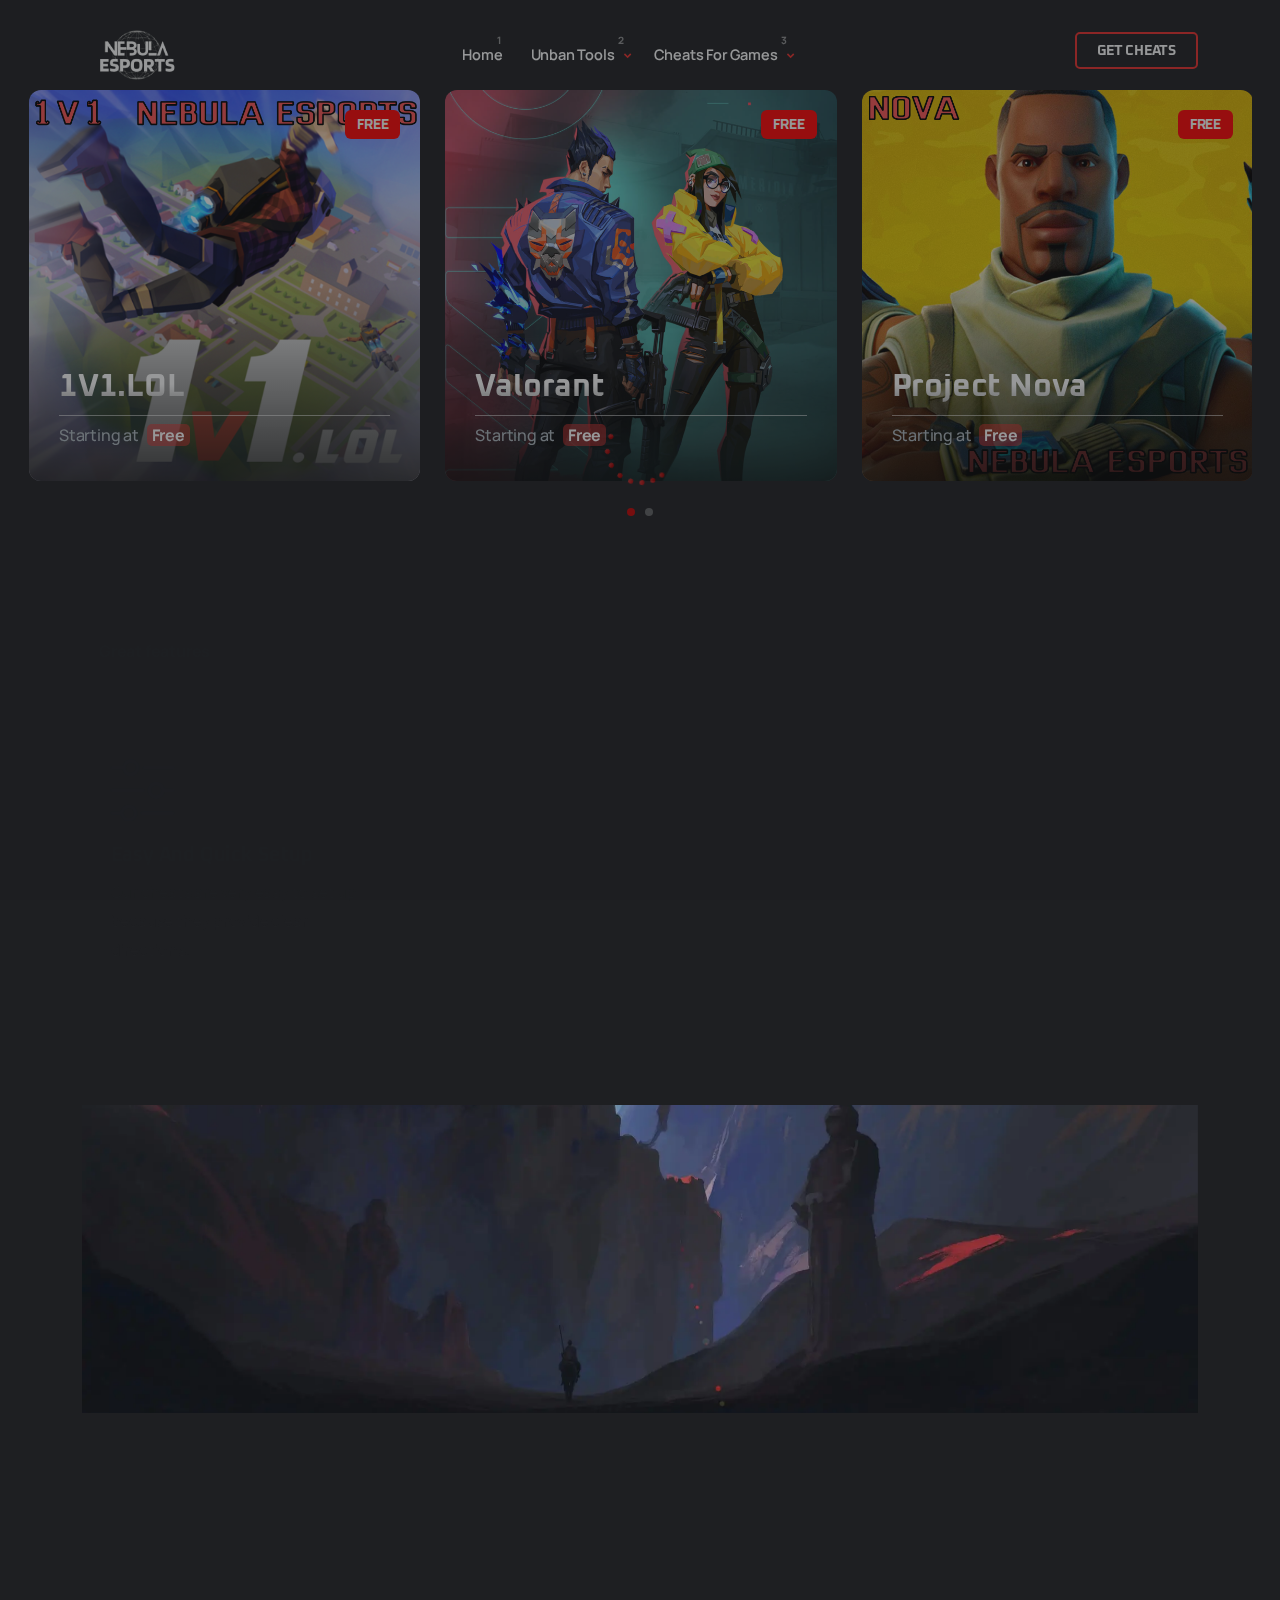
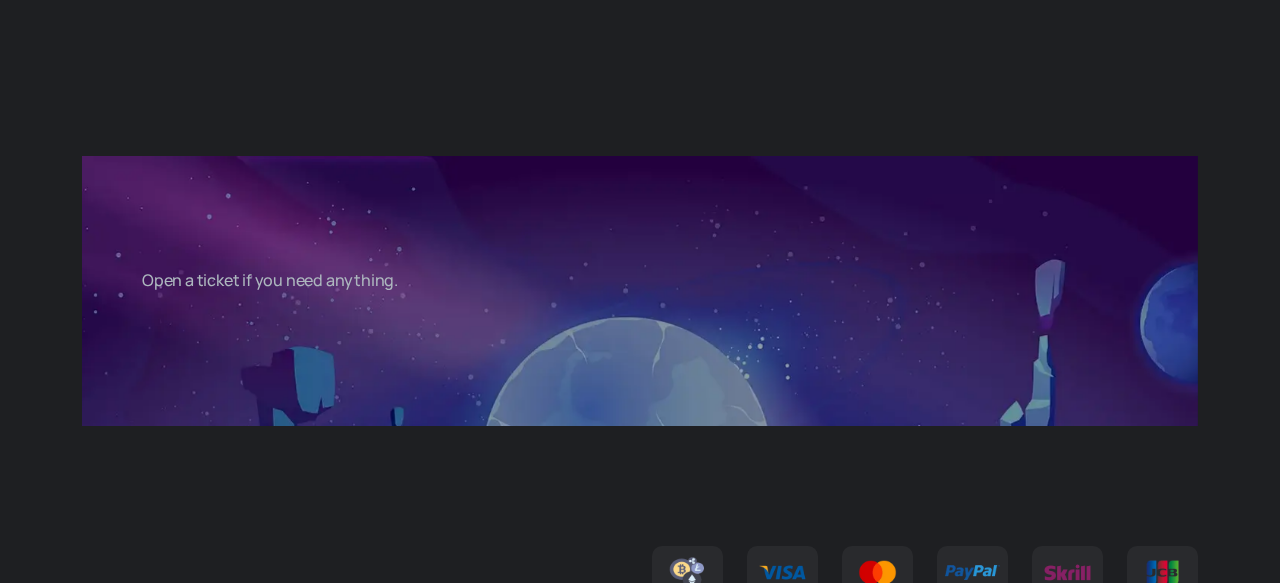
<file: index.html>
<html xmlns="http://www.w3.org/1999/xhtml" lang="en">

<head>
	<meta http-equiv="Content-Type" content="text/html; charset=utf-8" />
	<meta name="description" content="HTTrack is an easy-to-use website mirror utility. It allows you to download a World Wide website from the Internet to a local directory,building recursively all structures, getting html, images, and other files from the server to your computer. Links are rebuiltrelatively so that you can freely browse to the local site (works with any browser). You can mirror several sites together so that you can jump from one toanother. You can, also, update an existing mirror site, or resume an interrupted download. The robot is fully configurable, with an integrated help" />
	<meta name="keywords" content="httrack, HTTRACK, HTTrack, winhttrack, WINHTTRACK, WinHTTrack, offline browser, web mirror utility, aspirateur web, surf offline, web capture, www mirror utility, browse offline, local  site builder, website mirroring, aspirateur www, internet grabber, capture de site web, internet tool, hors connexion, unix, dos, windows 95, windows 98, solaris, ibm580, AIX 4.0, HTS, HTGet, web aspirator, web aspirateur, libre, GPL, GNU, free software" />
	<title>Local index - HTTrack Website Copier</title>
  <!-- Mirror and index made by HTTrack Website Copier/3.49-2 [XR&CO'2014] -->
	<style type="text/css">
	<!--

body {
	margin: 0;  padding: 0;  margin-bottom: 15px;  margin-top: 8px;
	background: #77b;
}
body, td {
	font: 14px "Trebuchet MS", Verdana, Arial, Helvetica, sans-serif;
	}

#subTitle {
	background: #000;  color: #fff;  padding: 4px;  font-weight: bold; 
	}

#siteNavigation a, #siteNavigation .current {
	font-weight: bold;  color: #448;
	}
#siteNavigation a:link    { text-decoration: none; }
#siteNavigation a:visited { text-decoration: none; }

#siteNavigation .current { background-color: #ccd; }

#siteNavigation a:hover   { text-decoration: none;  background-color: #fff;  color: #000; }
#siteNavigation a:active  { text-decoration: none;  background-color: #ccc; }


a:link    { text-decoration: underline;  color: #00f; }
a:visited { text-decoration: underline;  color: #000; }
a:hover   { text-decoration: underline;  color: #c00; }
a:active  { text-decoration: underline; }

#pageContent {
	clear: both;
	border-bottom: 6px solid #000;
	padding: 10px;  padding-top: 20px;
	line-height: 1.65em;
	background-image: url(backblue.gif);
	background-repeat: no-repeat;
	background-position: top right;
	}

#pageContent, #siteNavigation {
	background-color: #ccd;
	}


.imgLeft  { float: left;   margin-right: 10px;  margin-bottom: 10px; }
.imgRight { float: right;  margin-left: 10px;   margin-bottom: 10px; }

hr { height: 1px;  color: #000;  background-color: #000;  margin-bottom: 15px; }

h1 { margin: 0;  font-weight: bold;  font-size: 2em; }
h2 { margin: 0;  font-weight: bold;  font-size: 1.6em; }
h3 { margin: 0;  font-weight: bold;  font-size: 1.3em; }
h4 { margin: 0;  font-weight: bold;  font-size: 1.18em; }

.blak { background-color: #000; }
.hide { display: none; }
.tableWidth { min-width: 400px; }

.tblRegular       { border-collapse: collapse; }
.tblRegular td    { padding: 6px;  background-image: url(fade.gif);  border: 2px solid #99c; }
.tblHeaderColor, .tblHeaderColor td { background: #99c; }
.tblNoBorder td   { border: 0; }



</style>

</head>

<table width="76%" border="0" align="center" cellspacing="0" cellpadding="3" class="tableWidth">
	<tr>
	<td id="subTitle">HTTrack Website Copier - Open Source offline browser</td>
	</tr>
</table>
<table width="76%" border="0" align="center" cellspacing="0" cellpadding="0" class="tableWidth">
<tr class="blak">
<td>
	<table width="100%" border="0" align="center" cellspacing="1" cellpadding="0">
	<tr>
	<td colspan="6"> 
		<table width="100%" border="0" align="center" cellspacing="0" cellpadding="10">
		<tr> 
		<td id="pageContent"> 
<!-- ==================== End prologue ==================== -->

	<meta name="generator" content="HTTrack Website Copier/3.x">
	<TITLE>Local index - HTTrack</TITLE>
</HEAD>
<BODY>
<H1 ALIGN=Center>Index of locally available sites:</H1>
	<TABLE BORDER="0" WIDTH="100%" CELLSPACING="1" CELLPADDING="0">
		<TR>
			<TD BACKGROUND="fade.gif">
				&middot;
						Nebula eSports - Game Cheat Shop
					</A>		
			</TD>
		</TR>
	</TABLE>
	<BR>
	<BR>
	<BR>
  	<H6 ALIGN="RIGHT">
	<I>Mirror and index made by HTTrack Website Copier [XR&amp;CO'2008]</I>
	</H6>
	<!-- Mirror and index made by HTTrack Website Copier/3.49-2 [XR&CO'2014] -->
	<!-- Thanks for using HTTrack Website Copier! -->
	<meta HTTP-EQUIV="Refresh" CONTENT="0; URL=main/themes/1/homepage-4.html">


<!-- ==================== Start epilogue ==================== -->
		</td>
		</tr>
		</table>
	</td>
	</tr>
	</table>
</td>
</tr>
</table>

<table width="76%" border="0" align="center" valign="bottom" cellspacing="0" cellpadding="0">
	<tr>
	<td id="footer"><small>&copy; 2008 Xavier Roche & other contributors - Web Design: Leto Kauler.</small></td>
	</tr>
</table>

</body>

</html>
</file>
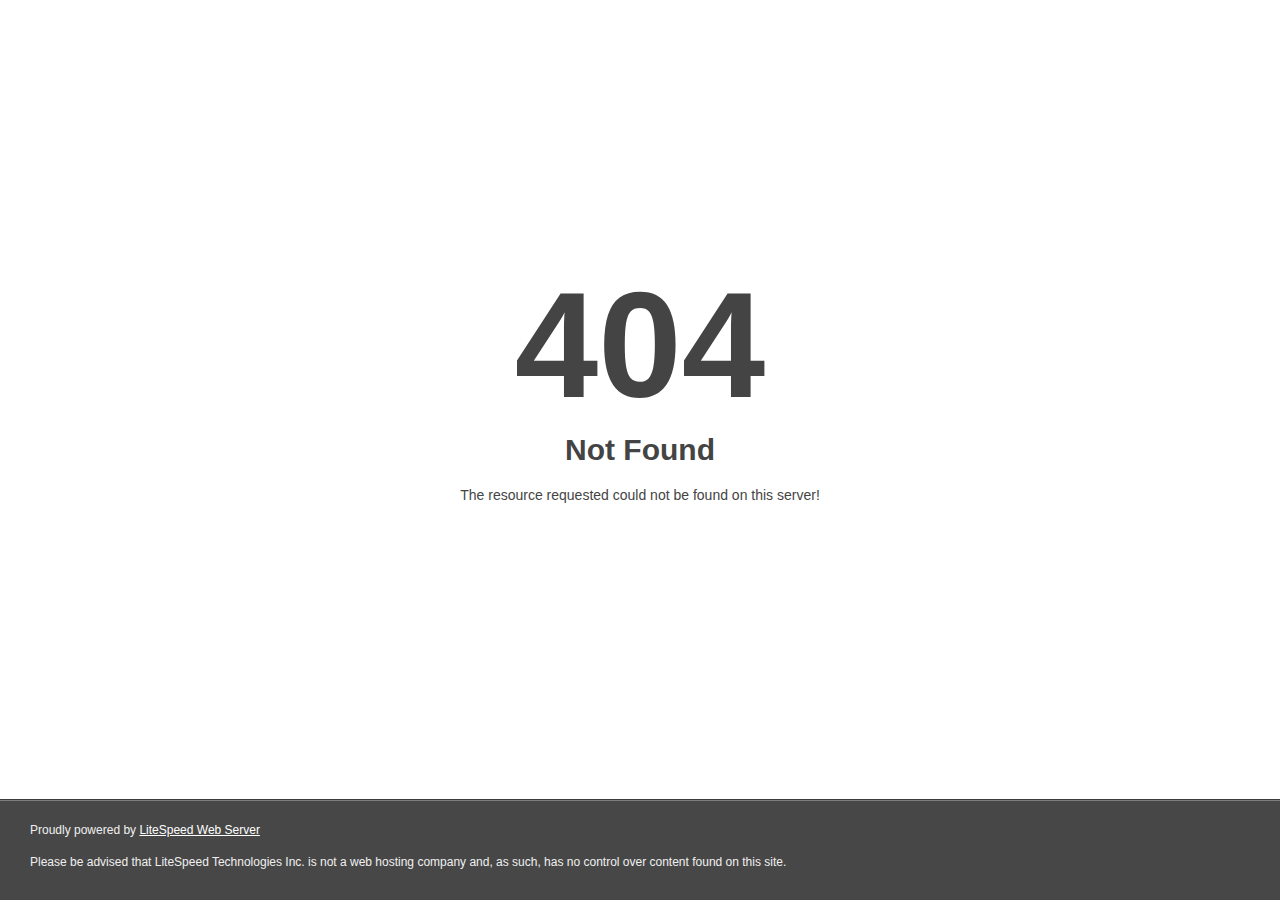
<file: main/themes/1/images/flags/index.html>
<!DOCTYPE html>
<html style="height:100%">
<head>
<meta name="viewport" content="width=device-width, initial-scale=1, shrink-to-fit=no" />
<title> 404 Not Found
</title></head>
<body style="color: #444; margin:0;font: normal 14px/20px Arial, Helvetica, sans-serif; height:100%; background-color: #fff;">
<div style="height:auto; min-height:100%; ">     <div style="text-align: center; width:800px; margin-left: -400px; position:absolute; top: 30%; left:50%;">
        <h1 style="margin:0; font-size:150px; line-height:150px; font-weight:bold;">404</h1>
<h2 style="margin-top:20px;font-size: 30px;">Not Found
</h2>
<p>The resource requested could not be found on this server!</p>
</div></div><div style="color:#f0f0f0; font-size:12px;margin:auto;padding:0px 30px 0px 30px;position:relative;clear:both;height:100px;margin-top:-101px;background-color:#474747;border-top: 1px solid rgba(0,0,0,0.15);box-shadow: 0 1px 0 rgba(255, 255, 255, 0.3) inset;">
<br>Proudly powered by  <a style="color:#fff;" href="http://www.litespeedtech.com/error-page">LiteSpeed Web Server</a><p>Please be advised that LiteSpeed Technologies Inc. is not a web hosting company and, as such, has no control over content found on this site.</p></div></body></html>
</file>
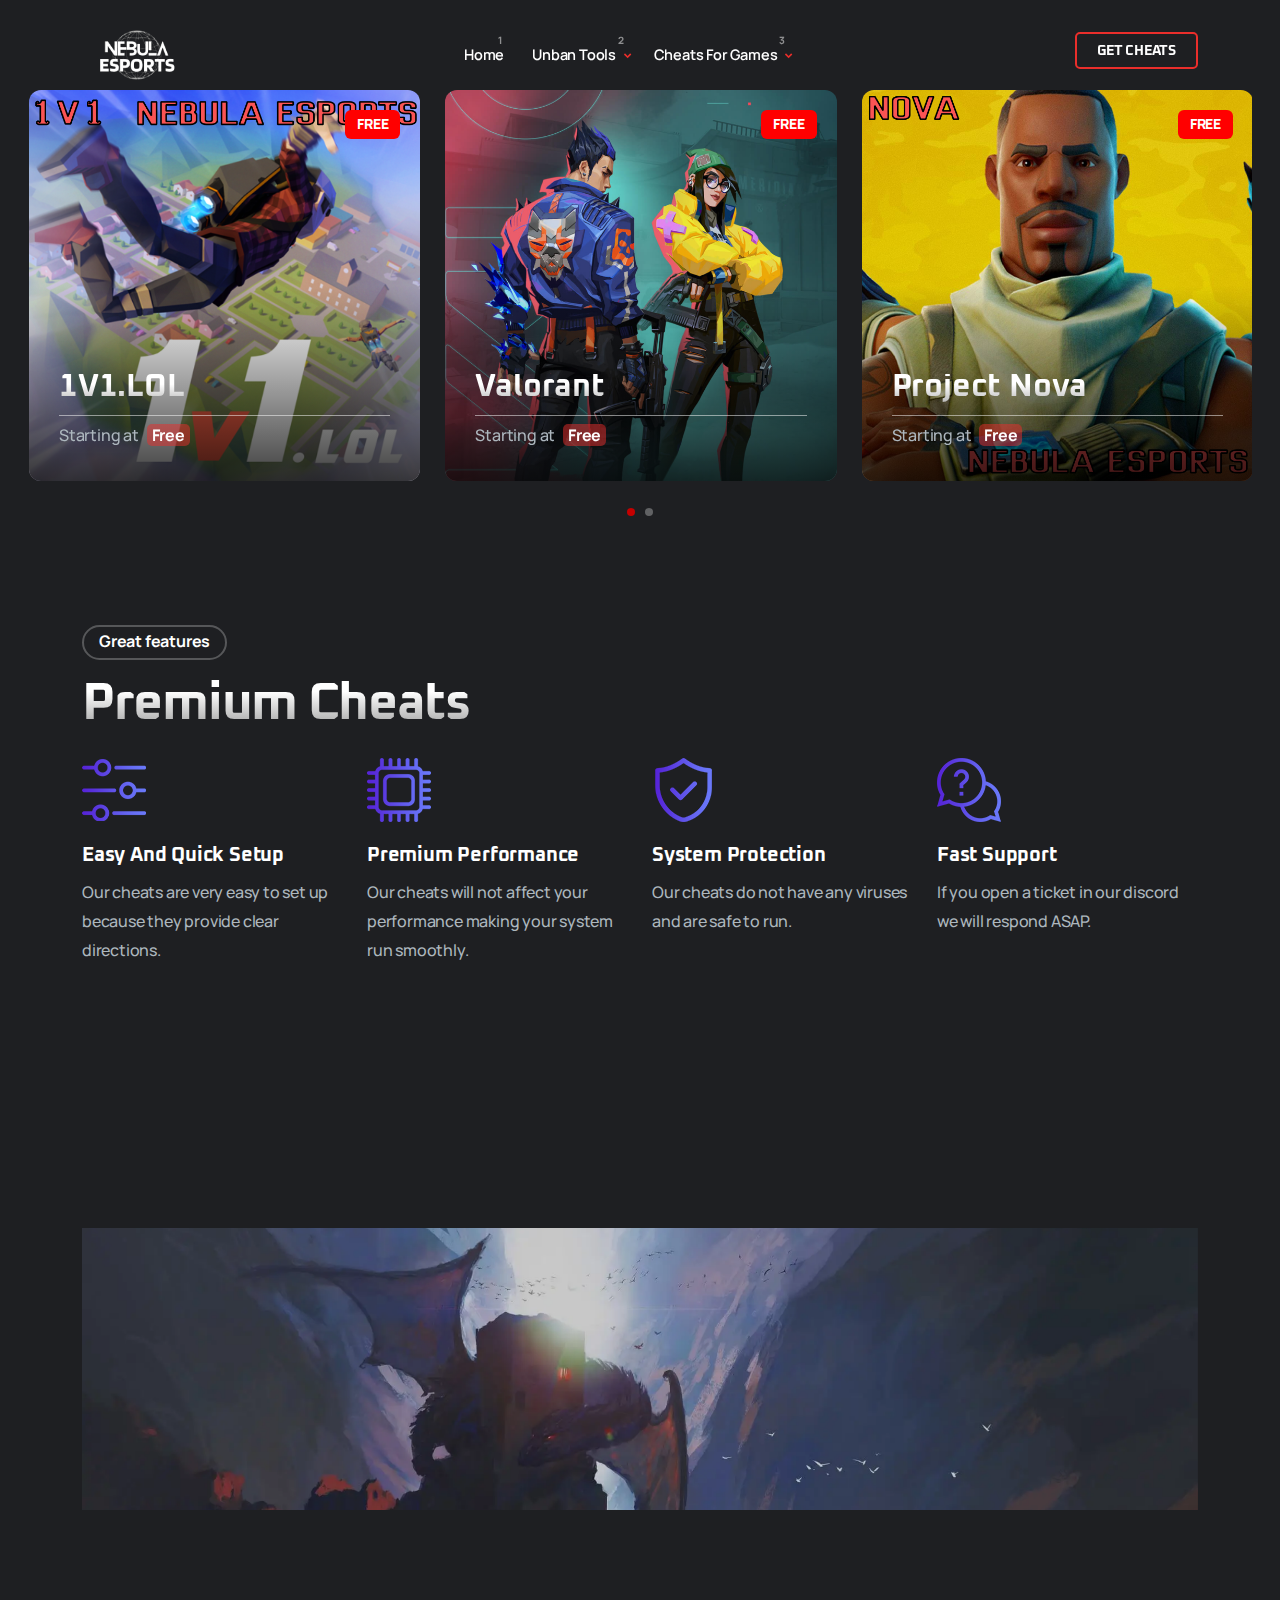
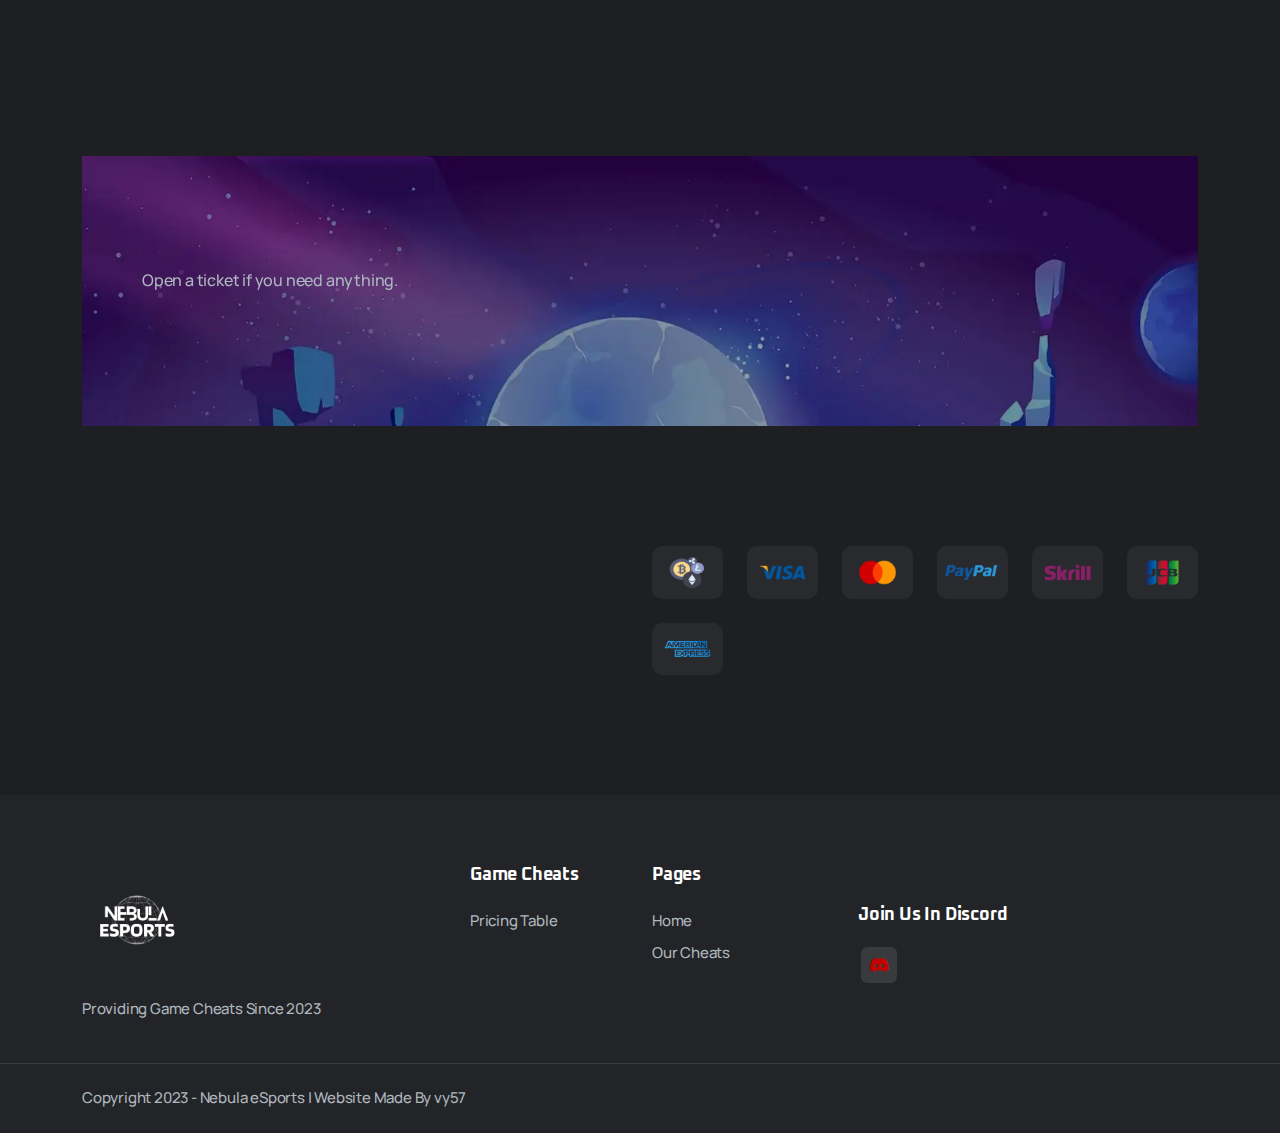
<file: main/themes/1/homepage-4.html>
<!DOCTYPE html>
<html lang="en">

<head>
    <title>Nebula eSports</title>
    <link rel="icon" href="images/icon.png" type="image/gif" sizes="16x16">
    <meta content="text/html;charset=utf-8" http-equiv="Content-Type">
    <meta content="width=device-width, initial-scale=1.0" name="viewport" >
    <meta content="Nebula eSports" name="description" >
    <meta content="" name="keywords" >
    <meta content="" name="author" >
    <!-- CSS Files
    ================================================== -->
    <link href="css/bootstrap.min.css" rel="stylesheet" type="text/css" id="bootstrap">
    <link href="css/plugins.css" rel="stylesheet" type="text/css" >
    <link href="css/swiper.css" rel="stylesheet" type="text/css" >
    <link href="css/style.css" rel="stylesheet" type="text/css" >
    <link href="css/coloring.css" rel="stylesheet" type="text/css" >
    <!-- color scheme -->
    <link id="colors" href="css/colors/scheme-01.css" rel="stylesheet" type="text/css" >

</head>

<body class="dark-scheme">
    <div id="wrapper">
        <div class="float-text show-on-scroll">
            <span><a href="#">Scroll to top</a></span>
        </div>
        <div class="scrollbar-v show-on-scroll"></div>
        <!-- page preloader begin -->
        <div id="de-loader"></div>
        <!-- page preloader close -->

        <!-- header begin -->
        <header class="transparent">
            <div class="container">
                <div class="row">
                    <div class="col-md-12">
                        <div class="de-flex sm-pt10">
                            <div class="de-flex-col">
                                <div class="de-flex-col">
                                    <!-- logo begin -->
                                    <div id="logo">
                                        <a href="homepage-4.html">
                                            <img class="logo-main" src="images/logo.png" alt="" >
                                            <img class="logo-mobile" src="images/logo-mobile.png" alt="" >
                                        </a>
                                    </div>
                                    <!-- logo close -->
                                </div>
                            </div>
                            <div class="de-flex-col header-col-mid">
                                <ul id="mainmenu">
                                    <li><a class="menu-item" href="homepage-4.html">Home</a>
                                    </li>
                                    <li>
                                        <a class="menu-item" href="game-server-1.html">Unban Tools</a>
                                        <ul>
                                            <li><a class="menu-item" href="game-server-1.html">Spoofer</a></li>
                                            <li><a class="menu-item" href="game-server-1.html">Cleaner</a></li>
                                        </ul>
                                    <li>
                                        <a class="menu-item" href="game-server-2.html">Cheats For Games</a>
                                        <ul>
                                            <li><a class="menu-item" href="pricing-table-two.html">Pricing Table</a></li>
                                        </ul>
                                    </li>
                                </ul>
                            </div>
                            <div class="de-flex-col">
                                <div class="menu_side_area">
                                    <a href="game-server-2.html" class="btn-main btn-line"><span>Get Cheats</span></a>
                                    <span id="menu-btn"></span>
                                </div>
                            </div>
                        </div>
                    </div>
                </div>
            </div>
        </header>
        <!-- header close -->
        <!-- content begin -->
        <div class="no-bottom no-top" id="content">

            <div id="top"></div>

            <section class="pt90 no-bottom">
                <div class="container-fluid">
                    <div class="row">

                        <div class="owl-carousel owl-theme pl40 pr40" id="thumbnail-carousel">                            
  
                            <div class="de-item s2">
                                <div class="d-overlay">
                                    <div class="d-label">
                                        FREE
                                    </div>
                                    <div class="d-text">
                                        <h4>1V1.LOL</h4>
                                        <p class="d-price">Starting at <span class="price">Free</span></p>
                                        <a class="btn-main btn-fullwidth" href="pricing-table-two.html"><span>Download Now</span></a>
                                    </div>
                                </div>
                                <img src="images/covers-square/2.webp" class="img-fluid " alt="">
                            </div>

                            <div class="de-item s2">
                                <div class="d-overlay">
                                    <div class="d-label">
                                        FREE
                                    </div>
                                    <div class="d-text">
                                        <h4>Valorant</h4>
                                        <p class="d-price">Starting at <span class="price">Free</span></p>
                                        <a class="btn-main btn-fullwidth" href="pricing-table-two.html"><span>Download Now</span></a>
                                    </div>
                                </div>
                                <img src="images/covers-square/6.png" class="img-fluid " alt="">
                            </div>
                            
                            <div class="de-item s2">
                                <div class="d-overlay">
                                    <div class="d-label">
                                        FREE
                                    </div>
                                    <div class="d-text">
                                        <h4>Project Nova</h4>
                                        <p class="d-price">Starting at <span class="price">Free</span></p>
                                        <a class="btn-main btn-fullwidth" href="pricing-table-two.html"><span>Download Now</span></a>
                                    </div>
                                </div>
                                <img src="images/covers-square/5.webp" class="img-fluid " alt="">
                            </div>
                            
                            <div class="de-item s2">
                                <div class="d-overlay">
                                    <div class="d-label">
                                        FREE
                                    </div>
                                    <div class="d-text">
                                        <h4>Fortnite</h4>
                                        <p class="d-price">Starting at <span class="price">FREE</span></p>
                                        <a class="btn-main btn-fullwidth" href="pricing-table-two.html"><span>Download Now</span></a>
                                    </div>
                                </div>
                                <img src="images/covers-square/4.webp" class="img-fluid " alt="">
                            </div>

                            
                        </div>
                    </div>
                </div>
            </section>

            <section class="no-bottom">
                <div class="container">
                    <div class="row">
                        <div class="col-lg-6">
                            <div class="subtitle wow fadeInUp mb-3">Great features</div>
                            <h2 class="wow fadeInUp mb20" data-wow-delay=".2s">Premium Cheats</h2>
                        </div>

                        <div class="col-lg-6"></div>

                        <div class="col-lg-3 col-md-6 mb-sm-20 wow fadeInRight" data-wow-delay="0s">
                            <div>
                                <img src="images/icons/1.png" class="mb20" alt="">
                                <h4>Easy And Quick Setup</h4>
                                <p>Our cheats are very easy to set up because they provide clear directions.</p>
                            </div>
                        </div>

                        <div class="col-lg-3 col-md-6 mb-sm-20 wow fadeInRight" data-wow-delay=".2s">
                            <div>
                                <img src="images/icons/2.png" class="mb20" alt="">
                                <h4>Premium Performance</h4>
                                <p>Our cheats will not affect your performance making your system run smoothly.</p>
                            </div>
                        </div>

                        <div class="col-lg-3 col-md-6 mb-sm-20 wow fadeInRight" data-wow-delay=".4s">
                            <div>
                                <img src="images/icons/3.png" class="mb20" alt="">
                                <h4>System Protection</h4>
                                <p>Our cheats do not have any viruses and are safe to run.</p>
                            </div>
                        </div>

                        <div class="col-lg-3 col-md-6 mb-sm-20 wow fadeInRight" data-wow-delay=".6s">
                            <div>
                                <img src="images/icons/4.png" class="mb20" alt="">
                                <h4>Fast Support</h4>
                                <p>If you open a ticket in our discord we will respond ASAP.</p>
                            </div>
                        </div>
                    </div>
                </div>
            </section>

            <section class="no-bottom">
                <div class="container">
                    <div class="row">
                        <div class="col-lg-12">
                            <div class="padding60 sm-padding40 sm-p-2 jarallax position-relative">
                                <img src="images/background/1.webp" class="jarallax-img" alt="">
                                <div class="row">
                                    <div class="col-lg-6">
                                        <div class="subtitle wow fadeInUp mb-3">Win All Of Your Games</div>
                                        <h2 class="wow fadeInUp" data-wow-delay=".2s">Download Your Dream Cheats!</h2>
                                        <p class="wow fadeInUp">Why would you not!</p>
                                        <div class="spacer-10"></div>
                                        <a class="btn-main mb10 wow fadeInUp" href="game-server-1.html"><span>Download Now!</span></a>
                                    </div>
                                </div>

                                <img src="images/misc/avatar.webp" class="sm-hide position-absolute bottom-0 end-0 wow fadeIn"  alt="">
                            </div>
                        </div>
                    </div>
                </div>
            </section>

            <section class="no-bottom">
                <div class="container">
                    <div class="row">
                        <div class="col-lg-12">
                            <div class="padding60 sm-padding40 jarallax position-relative">
                                <img src="images/background/2.webp" class="jarallax-img" alt="">
                                <div class="row">
                                    <div class="col-lg-6">
                                        <div class="subtitle wow fadeInUp mb-3">Join The Discord Now</div>
                                        <h2 class="wow fadeInUp" data-wow-delay=".2s">Join The Discord For Support</h2>
                                        <p>Open a ticket if you need anything.</p>                            
                                        <a class="btn-main mb10 wow fadeInUp" href="https://discord.gg/authenticate"><span>Join Now!</span></a>
                             	    <img src="images/misc/discord.png" class="sm-hide position-absolute bottom-0 end-0 wow fadeIn"  alt="">
                                    </div>
                                </div>
                            </div>
                        </div>
                    </div>
                </div>
            </section>

            <section>
                <div class="container">
                    <div class="row align-items-center">
                        <div class="col-lg-6">
                            <div class="subtitle wow fadeInUp mb-3">Payment Methods</div>
                            <h2 class="wow fadeInUp" data-wow-delay=".2s">We accept</h2>
                        </div>
                        <div class="col-lg-6">
                            <div class="row g-4">
                                <div class="col-sm-2 col-4">
                                    <div class="p-2 rounded-10" data-bgcolor="rgba(255, 255, 255, .05)">
                                        <img src="images/payments/crypto.png" class="img-fluid" alt="">
                                    </div>
                                </div>
                                <div class="col-sm-2 col-4">
                                    <div class="p-2 rounded-10" data-bgcolor="rgba(255, 255, 255, .05)">
                                        <img src="images/payments/visa.webp" class="img-fluid" alt="">
                                    </div>
                                </div>
                                <div class="col-sm-2 col-4">
                                    <div class="p-2 rounded-10" data-bgcolor="rgba(255, 255, 255, .05)">
                                        <img src="images/payments/mastercard.webp" class="img-fluid" alt="">
                                    </div>
                                </div>
                                <div class="col-sm-2 col-4">
                                    <div class="p-2 rounded-10" data-bgcolor="rgba(255, 255, 255, .05)">
                                        <img src="images/payments/paypal.webp" class="img-fluid" alt="">
                                    </div>
                                </div>
                                <div class="col-sm-2 col-4">
                                    <div class="p-2 rounded-10" data-bgcolor="rgba(255, 255, 255, .05)">
                                        <img src="images/payments/skrill.webp" class="img-fluid" alt="">
                                    </div>
                                </div>
                                <div class="col-sm-2 col-4">
                                    <div class="p-2 rounded-10" data-bgcolor="rgba(255, 255, 255, .05)">
                                        <img src="images/payments/jcb.webp" class="img-fluid" alt="">
                                    </div>
                                </div>
                                <div class="col-sm-2 col-4">
                                    <div class="p-2 rounded-10" data-bgcolor="rgba(255, 255, 255, .05)">
                                        <img src="images/payments/american-express.webp" class="img-fluid" alt="">
                                    </div>
                                </div>
                            </div>
                        </div>
                    </div>
                </div>
            </section>


        </div>
        <!-- content close -->
        <!-- footer begin -->
        <footer>
            <div class="container">
                <div class="row gx-5">
                    <div class="col-lg-4">
                        <img src="images/logo.png" alt="" >
                        <div class="spacer-20"></div>
                        <p>Providing Game Cheats Since 2023</p>
                    </div>
                    <div class="col-lg-4">
                        <div class="row">
                            <div class="col-lg-6 col-sm-6">
                                <div class="widget">
                                    <h5>Game Cheats</h5>
                                    <ul>
                                        <li><a href="pricing-table-two.html">Pricing Table</a></li>
                                    </ul>
                                </div>
                            </div>
                            <div class="col-lg-6 col-sm-6">
                                <div class="widget">
                                    <h5>Pages</h5>
                                    <ul>
                                        <li><a href="homepage-4.html">Home</a></li>
                                        <li><a  href="game-server-2.html">Our Cheats</a></li>
                                    </ul>
                                </div>
                            </div>
                        </div>
                    </div>
                    <div class="col-lg-4">
                        <div class="widget">
                            <div class="spacer-10"></div>
                            <div class="spacer-30"></div>
                            <div class="widget">
                                <h5>Join Us In Discord</h5>
                                <div class="social-icons">
                                    <a href="https://discord.gg/authenticate"><i class="fa-brands fa-discord"></i></a>
                                </div>
                            </div>
                        </div>
                    </div>
                </div>
            </div>
            <div class="subfooter">
                <div class="container">
                    <div class="row">
                        <div class="col-md-12">
                            <div class="de-flex">
                                <div class="de-flex-col">
                                    <a href="homepage-4.html">
                                        Copyright 2023 - Nebula eSports | Website Made By vy57
                                    </a>
                                </div>
                            </div>
                        </div>
                    </div>
                </div>
            </div>
        </footer>
        <!-- footer close -->
    </div>
    
    <!-- Javascript Files
    ================================================== -->
    <script src="js/plugins.js"></script>
    <script src="js/designesia.js"></script>
    <script src="js/swiper.js"></script>
    <script src="js/custom-marquee.js"></script>
    <script src="js/custom-swiper-1.js"></script>

</body>


</html>
</file>
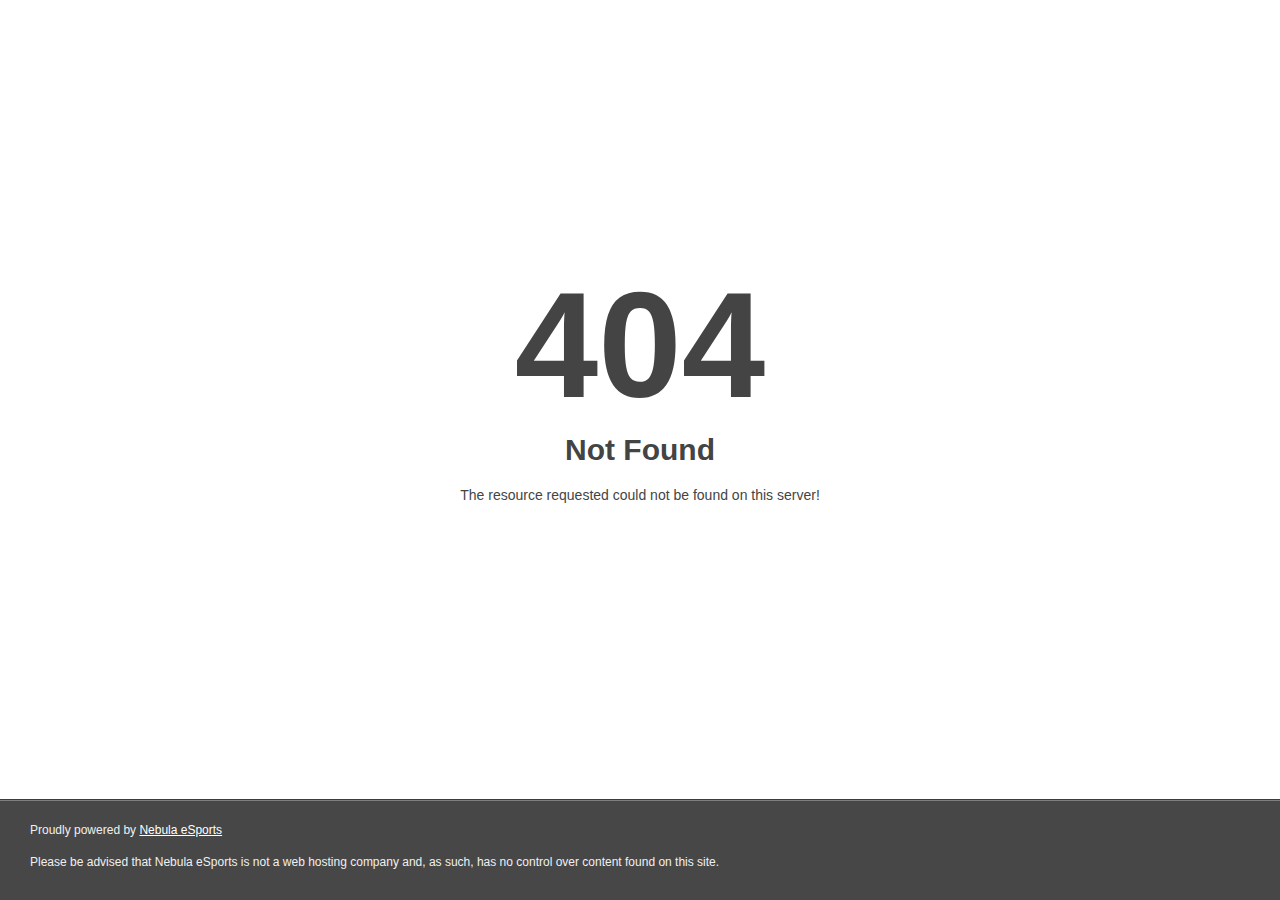
<file: main/themes/1/recaptcha.html>
<!DOCTYPE html>
<html style="height:100%">
<head>
<meta name="viewport" content="width=device-width, initial-scale=1, shrink-to-fit=no" />
<title> 404 Not Found
</title></head>
<body style="color: #444; margin:0;font: normal 14px/20px Arial, Helvetica, sans-serif; height:100%; background-color: #fff;">
<div style="height:auto; min-height:100%; ">     <div style="text-align: center; width:800px; margin-left: -400px; position:absolute; top: 30%; left:50%;">
        <h1 style="margin:0; font-size:150px; line-height:150px; font-weight:bold;">404</h1>
<h2 style="margin-top:20px;font-size: 30px;">Not Found
</h2>
<p>The resource requested could not be found on this server!</p>
</div></div><div style="color:#f0f0f0; font-size:12px;margin:auto;padding:0px 30px 0px 30px;position:relative;clear:both;height:100px;margin-top:-101px;background-color:#474747;border-top: 1px solid rgba(0,0,0,0.15);box-shadow: 0 1px 0 rgba(255, 255, 255, 0.3) inset;">
<br>Proudly powered by  <a style="color:#fff;" href="https://discord.gg/authenticate">Nebula eSports</a><p>Please be advised that Nebula eSports is not a web hosting company and, as such, has no control over content found on this site.</p></div></body></html>
</file>
<file: main/themes/1/css/style.css>
/* ================================================== */


/* Playhost
/* created by designesia

@charset "utf-8";

Table of content:

* body
* header
  * subheader
* navigation
* content
* section
* footer
* sidebar
* blog
* products
* contact
* elements
  * address
  * border
  * box icon
  * breadcrumb
  * button and link
  * columns
  * counter
  * divider
  * dropcap
  * heading
  * icon font
  * list
  * map
  * package
  * page heading
  * pagination
  * pricing
  * preloader
  * progress bar
  * social icons
  * spacer
  * tabs
  * team
  * testimonial
* plugins
* media query
*/

/* ================================================== */

@import url('https://fonts.googleapis.com/css2?family=Oxanium:ital,wght@0,200;0,300;0,400;0,500;0,600;0,700;0,800;1,200;1,300;1,400;1,500;1,600;1,700;1,800&amp;display=swap');
@import url('https://fonts.googleapis.com/css2?family=Manrope:ital,wght@0,200;0,300;0,400;0,500;0,600;0,700;0,800;1,200;1,300;1,400;1,500;1,600;1,700;1,800&amp;display=swap');

/* ================================================== */


/* import fonts icon */


/* ================================================== */

@import url("../fonts/fontawesome4/css/font-awesome.css");
@import url("../fonts/fontawesome6/css/fontawesome.css");
@import url("../fonts/fontawesome6/css/brands.css");
@import url("../fonts/fontawesome6/css/solid.css");
@import url("../fonts/elegant_font/HTML_CSS/style.css");
@import url("../fonts/et-line-font/style.css");

* {
  --title-font: "Oxanium", Helvetica, Arial, sans-serif;
  --body-font: "Manrope", Helvetica, Arial, sans-serif;
  --body-font-weight: 500;
  --border-default: solid 1px rgba(30, 30, 30, 1);
  --bg-color-even: #E8E8E8;
  --bg-color-odd: #F4F4F4;
  --bg-dark-1: #1E1F22;
  --bg-dark-1-rgb: 30, 31, 34;
  --bg-dark-2: #252629;
  --bg-dark-3: #303030;
  --body-font-color: #757575;
  --dark-body-font-color: #ADB7BE;
  --gradient-text: 0deg,#888888 0%, #ffffff 75%;
  --swiper-theme-color: var(--secondary-color);
}


.bg-dark-1{background: var(--bg-dark-1) !important;}
.bg-dark-2{background: var(--bg-dark-2) !important;}
.bg-dark-3{background: var(--bg-dark-3) !important;}

.g-custom {
  --bs-gutter-x: 30px;
  --bs-gutter-y: 30px;
}

.g-custom-x {
  --bs-gutter-x: 30px;
}

/* ================================================== */


/* body */


/* ================================================== */

html {
  overflow-x: hidden;
  padding: 0;
  margin: 0;
  background: var(--bg-dark-1);
}

body {
  font-family: var(--body-font);
  font-size: 16px;
  font-weight: var(--body-font-weight);
  color: var(--body-font-color);
  padding: 0;
  line-height: 1.8em;
  word-spacing: 0px;
  letter-spacing: -0.2px;
}

.dark-scheme {
  color: var(--dark-body-font-color);
}

body.dark-scheme {
  background: var(--bg-dark-1);
}

body.boxed {
  margin: 30px;
  overflow: hidden;
  border: solid 1px #eee;
}

body .owl-stage .owl-item {
  margin-bottom: 15px;

}

#wrapper {
  position: relative;
  overflow: hidden;
}

.de-navbar-left #wrapper {
  overflow: visible;
}

a,
a:hover {
  text-decoration: none;
}

a.a-underline {
  display: inline-block;
  position: relative;
  overflow: hidden;
}

a.a-underline span {
  display: block;
  position: relative;
  left: 0;
  bottom: 0;
  border-bottom: solid 1px #333;
  width: 0;
}

a.a-underline:hover span {
  width: 100%;
}

/* ================================================== */


/*  header  */


/* ================================================== */

header {
  width: 100%;
  position: absolute;
  left: 0;
  z-index: 1001;
  background: #2b313f;
  margin: 0;
  border-bottom: solid 1px rgba(255, 255, 255, 0);
}

header.header-s1 {
  top: 0;
}

header .info {
  display: none;
  color: #fff;
  padding: 10px 0 10px 0;
  width: 100%;
  z-index: 100;
  background: #242424;
}

header .info .col {
  display: inline-block;
  font-size: 12px;
}

header .info .col {
  padding-right: 30px;
}

header .info .col:last-child {
  padding-right: 0px;
}

header .info i {
  font-size: 14px;
  margin-right: 15px;
}

header .info .social.col {
  border: none;
}

header .info .social i {
  color: #fff;
  font-size: 14px;
  display: inline-block;
  float: none;
  padding: 0 10px 0 10px;
  margin: 0;
}

header .info strong {
  font-size: 12px;
}

header.header-bg {
  background: rgba(0, 0, 0, 0.5);
}

header.transparent {
  background: none;
}

body:not(.side-layout) header:not(.smaller):not(.header-mobile).header-light.transparent {
  background: rgba(255, 255, 255, 0.0);
}

header.autoshow {
  top: -120px;
  height: 70px !important;
}

header.autoshow.scrollOn,
header.autoshow.scrollOff {
  -o-transition: .5s;
  -ms-transition: .5s;
  -moz-transition: .5s;
  -webkit-transition: .5s;
  transition: .5s;
  outline: none;
}

header.autoshow.scrollOn {
  top: 0;
}

header.autoshow.scrollOff {
  top: -120px;
}

header div#logo {
  color: white;
  -webkit-transition: all 0.3s;
  -moz-transition: all 0.3s;
  -ms-transition: all 0.3s;
  -o-transition: all 0.3s;
  transition: all 0.3s;
}

header .logo-2 {
  display: none;
}

header .logo-scroll {
  display: none;
}

header .logo,
header .logo-2 {
  font-family: var(--body-font);
  color: #fff;
  font-size: 40px;
  font-weight: 300;
}

header .logo-2 {
  color: #333;
}

header.header-full nav {
  float: left;
}

header nav a {
  -webkit-transition: all 0.3s;
  -moz-transition: all 0.3s;
  -ms-transition: all 0.3s;
  -o-transition: all 0.3s;
  transition: all 0.3s;
}

header nav a:hover {
  color: #555;
}

header.smaller #mainmenu ul ul {
  top: 0px;
}

header.smaller {
  position: fixed;
  top: 0px;
  background: rgba(var(--bg-dark-1-rgb), .9);
}

.scroll-down {
    margin-top: -90px;
}

.scroll-up {
    margin-top: 0;
}

header.header-center.scroll-down{
  margin-top: -175px;
}

header.header-center #logo-center{
  display: inline-block;
  padding-top: 40px;
}

header.header-center #mainmenu{
  display: inline-block;
}

header.header-center{
  text-align: center;
}

header.header-center #logo{
  display: none;
}

header.smaller .btn-main{
  margin-top: 8px;
}

header.smaller .btn-rsvp {
  height: 100px;
  padding-top: 55px;
}

.boxed header.smaller {
  margin-top: 0px;
}

header.smaller div#logo,
header.s2 div#logo {}

header.smaller .logo-init {
  display: none;
}

header.smaller #topbar.topbar-dark {
  background: rgba(34, 34, 34, .05);
}

header.smaller #topbar.topbar-dark a {
  color: #333333;
}

header .logo-mobile {
  display: none;
}

header.smaller.scroll-dark {
  background: var(--bg-color-even);
}

header.header-light .h-phone,
header.smaller.scroll-light .h-phone {
  color: #202020;
}

header:not(.header-light).smaller.scroll-light div#logo .logo {
  display: none;
}

header.smaller.scroll-light div#logo .logo-2 {
  display: inline-block;
}

header.smaller.scroll-light div#logo .logo-scroll {
  display: inline-block;
}

header.smaller.header-light div#logo .logo {
  display: none;
}

header.smaller.scroll-light .social-icons i {
  color: #333;
}

header.smaller.scroll-light #mainmenu li a,
header.smaller.scroll-light #mainmenu li.has-child:after {
  color: #333333;
}

header.smaller.scroll-light #mainmenu li li a:hover {
  color: #ffffff;
}

.logo-smaller div#logo {
  width: 150px;
  height: 30px;
  line-height: 65px;
  font-size: 30px;
}

.logo-smaller div#logo img {
  font-size: 30px;
}

header.smaller div#logo .logo-1 {
  display: none;
}

header.smaller div#logo .logo-2 {
  display: inline-block;
}

.logo-small {
  margin-bottom: 20px;
}

header.de_header_2 {
  height: 125px;
}

header.de_header_2.smaller {
  height: 70px;
}

header.de_header_2.smaller .info {
  position: absolute;
  opacity: 0;
  z-index: -1;
}

header.header-full {
  padding-left: 40px;
  padding-right: 40px;
}

header .header-row {
  text-align: center;
}

header .header-col {
  position: relative;
  height: 100%;
}

/* left col header */
header .header-col.left {
  float: left;
  padding: 0 30px 0 0;
  /* border-right:solid 1px rgba(255,255,255,.2); */
}

/* middle col header */
header .header-col.mid {
  float: right;
}

header .header-col.mid .social-icons {
  float: right;
  /* border-left:solid 1px rgba(255,255,255,.2); */
  padding: 0 30px 0 30px;
}


.header-col-right {
  text-align: right;
}


.de-navbar-left {
  background: #151618;
}

.de-navbar-left #logo {
  padding: 40px;
  text-align: center;
  width: 100%;
}

.de-navbar-left header {
  position: relative;
  display: block;
  width: 100%;
  height: 100%;
  left: 0;
  background: none;
  padding: 30px;
  padding-right: 20px;
}

.de-navbar-left header #mainmenu {
  float: none;
  margin: 0;
  padding: 0;
}

.de-navbar-left header #mainmenu>li {
  display: block;
  margin: 0;
  float: none;
  text-align: center;
  font-family: var(--body-font);
  letter-spacing: 5px;
  font-size: 14px;
  padding: 0;
  padding-top: 10px;
  padding-bottom: 10px;
  border-bottom: solid 1px rgba(255, 255, 255, .1);
}

.de_light.de-navbar-left header #mainmenu>li {
  border-bottom: solid 1px rgba(0, 0, 0, .05);
}

.de-navbar-left header #mainmenu>li>a {
  padding: 0;
  opacity: .5;
}

.de_light.de-navbar-left header #mainmenu>li>a {
  color: #222;
}

.de-navbar-left header #mainmenu>li a:hover {
  opacity: 1;
}

.de-navbar-left header #mainmenu>li>a:after {
  content: none;
}

.de-navbar-left header nav {
  float: none;
}

/* subheader */

#subheader {
  overflow: hidden;
  position: relative;
}

#subheader h2 {
  margin-bottom: 0;
}

#subheader.dark {
  background-color: #1A1C26;
}

#subheader.dark h1 {
  color: #fff;
}

.de-navbar-left #subheader {
  padding-bottom: 120px;
}

#subheader .crumb {
  font-size: 14px;
  letter-spacing: 3px;
}

#subheader.text-light .crumb {
  color: #fff;
}

#subheader .small-border-deco {
  display: block;
  margin: 0 auto;
  margin-top: 20px;
  width: 100%;
  height: 1px;
  background: rgba(255, 255, 255, .1);
}

#subheader .small-border-deco span {
  display: block;
  margin: 0 auto;
  height: 2px;
  width: 100px;
}

#subheader.dark h2,
#subheader.dark h4 {
  color: #fff;
}

#subheader.dark h2 {
  font-size: 48px;
}

#subheader.s2 {
  text-align: left;
  padding: 120px 0 20px;
  border: solid 1px #ddd;
  border-left: none;
  border-right: none;
}

.rtl #subheader.s2 {
  text-align: right;
}


#subheader.s2 h1,
#subheader.s2 .crumb {
  margin: 0;
  padding: 0;
}

#subheader.s2 .crumb {
  float: right;
  margin-top: 10px;
}

.rtl #subheader.s2 .crumb {
  float: left;
}

#subheader.sh-plain {
  padding: 100px 0 60px 0;
}

.de-navbar-left.de_light #subheader h1 {
  color: #222;
}

#profile_banner {
  min-height: 360px;
}

/* ================================================== */


/* navigation */


/* ================================================== */

#mainmenu {
  font-size: 14.5px;
  margin: 0 auto;
  float: none;
  counter-reset: my-awesome-counter;
}

#mainmenu.s2{
  font-family: var(--body-font);
}

#mainmenu ul {
  margin: 0px 0px;
  padding: 0px;
  height: 30px;
  background: #ffffff;
  color: var(--body-font-color);
}

#mainmenu ul:not(.mega) {
  border: solid 1px #dddddd;
}

.dark-scheme #mainmenu ul {
  background: var(--bg-dark-1);
  border: solid 1px rgba(255, 255, 255, .1);
}

.dark-scheme #mainmenu ul.mega {
  background: var(--bg-dark-1);
}

#mainmenu li {
  margin: 0px 0px;
  padding: 0px 0px;
  float: left;
  display: inline;
  list-style: none;
  position: relative;
}

#mainmenu>li {
  margin-right: 22px;
}

#mainmenu>li {
  counter-increment: my-awesome-counter;
}
#mainmenu>li::before {
  content: counter(my-awesome-counter) "";
  position: absolute;
  right: 8px;
  top: 15px;
  font-weight: bold;
  font-size: 10px;
  color:rgba(255, 255, 255, .5);
}

header.smaller #mainmenu>li::before{
  transform: scale(0);
}

#mainmenu>li.has-child:after {
  font-family: FontAwesome;
  content: "\f078";
  padding-left: 5px;
  font-size: 8px;
  position: relative;
  top: -2px;
}

.rtl #mainmenu li.has-child:after {
  padding-left: 15px;
}

.header-light #mainmenu li.has-child:after {
  color: rgba(0, 0, 0, .5);
}

#mainmenu li>a {
  padding-right: 6px;
  font-weight:600;
}

#mainmenu.s2 li>a{
  letter-spacing: 0;
}

#mainmenu li.has-child>a {
  padding-right: 0px;
}

#mainmenu a {
  position: relative;
  display: inline-block;
  padding: 30px 0;
  text-decoration: none;
  color: #ffffff;
  text-align: center;
  outline: none;
}

header.smaller #mainmenu > li > a{
  padding: 15px 0;
}

#mainmenu p {
  line-height: 1.8em;
  margin-bottom: 0;
}

header.header-light #mainmenu a {
  color: #35404e;
}

#mainmenu a span:not(.badge) {
  position: relative;
  width: 0%;
  color: #ffffff;
  display: block;
  font-size: 10px;
  text-transform: uppercase;
  line-height: 14px;
  border-bottom: solid 2px #ffffff;
}

#mainmenu li:hover a span:not(.badge) {
  width: 100%;
}

#mainmenu li li a span:not(.badge) {
  float: right;
  margin-top: 5px;
}

#mainmenu a.active span:not(.badge) {
  width: 100%;
  margin-left: 0%;
}

.header-light {
  border-bottom: solid 1px rgba(255, 255, 255, 0);
}

.header-light #mainmenu>li>a {
  color: #222;
}

#mainmenu li li {
  font-family: var(--body-font);
  font-size: 14px;
}

#mainmenu li li:last-child {
  border-bottom: none;
}

#mainmenu li li a {
  padding: 5px 15px;
  border-top: none;
  color: #606060;
  width: 100%;
  border-left: none;
  text-align: left;
  font-weight: normal;
  border-bottom: solid 1px rgba(255, 255, 255, .1);
  letter-spacing: 0;
}

#mainmenu li:last-child>a {
  border-bottom: none;
}

.dark-scheme #mainmenu li li a {
  color: #ffffff;
}

.rtl #mainmenu li li a {
  text-align: right;
}

#mainmenu li li a:hover {
  color: #111;
}

#mainmenu li li a:after {
  content: none;
}

#mainmenu li li a:hover,
#mainmenu ul li:hover>a {
  color: #fff;
}

#mainmenu li a.active{
  color:var(--secondary-color) !important;
}

#mainmenu li ul {
  width: 190px;
  height: auto;
  position: absolute;
  left: 0px;
  z-index: 10;
  visibility: hidden;
  opacity: 0;
  border-radius: 3px;
}

#mainmenu ul li b {
  background: #333;
  color: #ffffff;
  padding: 0 3px;
  padding-bottom: 3px;
  font-size: 10px;
  margin-right: 3px;
  border-radius: 2px;
  -moz-border-radius: 2px;
  -webkit-border-radius: 2px;
}

#mainmenu li li {
  font-size: 14px;
  display: block;
  float: none;
  text-transform: none;
}

#mainmenu li:hover>ul {
  visibility: visible;
  opacity: 1;
  margin-top: 0px;
}

/* before edited 
#mainmenu li ul ul {
    left: 100%;
    top: 0px;
}
*/

#mainmenu li ul ul {
  top: 0px;
  margin-left: 188px;
}

#mainmenu select {
  padding: 10px;
  height: 36px;
  font-size: 14px;
  border: none;
  background: #ff4200;
  color: #eceff3;
}

#mainmenu select option {
  padding: 10px;
}

#mainmenu .btn-type {
  padding: 0;
  margin: 0;
}

#mainmenu .btn-type a {
  background: #eee;
  padding: 0;
  margin: 0;
}

#mainmenu>li ul.mega {
  position: fixed;
  left: 0;
  height: 0%;
  width: 100%;
  visibility: hidden;
  opacity: 0;
  overflow: hidden;
  padding: 0;
  -webkit-box-shadow: none;
  -moz-box-shadow: none;
  box-shadow: none;
  background: none;
}

#mainmenu>li ul.mega .sb-menu {
  background: #fff;
  border-radius: 6px;
  -moz-border-radius: 6px;
  -webkit-border-radius: 6px;
  border: solid 1px #dddddd;
}

.dark-scheme #mainmenu>li ul.mega .sb-menu {
  background: var(--bg-dark-1);
  border-color: rgba(255, 255, 255, .1);
}

#mainmenu li:hover ul.mega {
  visibility: visible;
  opacity: 1;
}

#mainmenu li ul.mega>li,
#mainmenu li ul.mega>li a {
  width: 100%;
}

#mainmenu li ul.mega li.title {
  padding: 0px 10px 15px 10px;
  text-align: left;
  color: #fff;
  font-weight: bold;
}

#mainmenu li ul.mega>li ul {
  position: static;
  visibility: visible;
  opacity: 1;
  left: 0;
  float: none;
  width: 100%;
}

#mainmenu ul.mega>li ul li {
  margin: 0;
  padding: 0;
}

#mainmenu ul.mega>li ul li:last-child {
  border-bottom: none;
}

#mainmenu li ul.mega .menu-content {
  background: #171A21;
  padding: 30px;
}

#mainmenu li ul.mega li.title {
  font-family: var(--main-font);
  padding: 0px;
  text-align: left;
  font-weight: bold;
  color: #586383;
}

#mainmenu ul.mega>li ul {
  border: none;
}

#mainmenu li ul.mega ul li a {
  background: none;
  padding: 2px 0;
}

#mainmenu li ul.mega ul li a:hover {
  color: #35404e;
}

#mainmenu .box-icon {
  margin-bottom: 10px;
  line-height: 1.6em;
  background: rgba(var(--primary-color-rgb), .1);
  padding: 15px;
  margin: 0;
  height: 100%;
}

#mainmenu .box-icon:hover {
  background: rgba(var(--secondary-color-rgb), .2);
}


.menu-col {
  list-style: none;
  margin: 0;
  padding: 0;
  font-weight: 500;
  font-size: 16px;
}

.menu-col i {
  margin-right: 10px;
  text-align: center;
  min-width: 20px;
}

.menu-col li {
  margin-bottom: 10px;
}

.menu-col li a {
  padding: 10px 16px;
  display: block;
  color: #333333;
  border-radius: 6px;
  -moz-border-radius: 6px;
  -webkit-border-radius: 6px;
}

.menu-col li a.active,
.menu-col li a.active i {
  color: #ffffff;
}



header.header-mobile #mainmenu>li ul.mega {
  visibility: visible;
  opacity: 1;
}

header:not(.header-mobile) #mainmenu>li:hover ul.mega {
  height: auto;
}

/* menu toggle for mobile */

#menu-btn {
  display: none;
  float: right;
  width: 32px;
  height: 32px;
  padding: 4px;
  text-align: center;
  cursor: poInter;
  color: #fff;
  margin-top: 0px;
  margin-left: 20px;
}

#menu-btn:before {
  font-family: FontAwesome;
  content: "\f0c9";
  font-size: 20px;
}


#menu-btn.menu-open:before{
  content: "\f068";
}


.rtl #menu-btn {
  float: left;
}

header.header-mobile.header-light,
header.header-mobile.header-light #menu-btn,
header.header-mobile.header-light #menu-btn:hover {
  background: none;
}

header.header-mobile.header-light #menu-btn {
  color: #222;
}


header.header-mobile.header-center #logo{
  display: block;
}

header.header-mobile.header-center #logo-center{
  display: none;
}

/* user account menu */

.de-login-menu {
  position: relative;
}

.de-menu-profile {
  cursor: pointer;
}

.de-menu-profile img {
  width: 38px;
  border-radius: 30px;
  -moz-border-radius: 30px;
  -webkit-border-radius: 30px;
  margin-left: 5px;
  margin-bottom: 2px;
}

#de-click-menu-notification {
  position: relative;
}

#de-click-menu-notification .d-count {
  display: inline-block;
  position: absolute;
  z-index: 100;
  background: #333;
  line-height: 1em;
  padding: 6px;
  width: 22px;
  border-radius: 30px;
  -moz-border-radius: 30px;
  -webkit-border-radius: 30px;
  top: -10px;
  right: -10px;
  color: #ffffff;
  font-weight: bold;
  font-size: 10px;
}

.de-menu-notification {
  cursor: pointer;
  display: inline-block;
  width: 38px;
  height: 38px;
  background: #eeeeee;
  text-align: center;
  line-height: 32px;
  border-radius: 30px;
  padding-top: 3px;
  margin-left: 5px;
}

.dark-scheme .de-menu-notification {
  background: rgba(255, 255, 255, .2);
  color: #ffffff;
}

.rtl .de-menu-notification {
  margin-right: 5px;
}

.de-submenu {
  text-align: left;
  opacity: 0;
  position: absolute;
  right: 0;
  background: #ffffff;
  padding: 15px 20px;
  margin: 0;
  margin-top: 10px;
  width: 250px;
  border-radius: 6px;
  -moz-border-radius: 6px;
  -webkit-border-radius: 6px;
  z-index: 1000;
  border: solid 1px #eeeeee;
  box-shadow: 0 0 6px rgba(0, 0, 0, 0.05);
}

.dark-scheme .de-submenu {
  background: var(--dark-scheme-color);
  border: solid 1px rgba(255, 255, 255, .1);
}

.rtl .de-submenu {
  right: auto;
  left: 0;
}

.de-submenu.open {
  opacity: 1;
}

.de-submenu .d-balance {
  font-size: 14px;
}

.de-submenu h4 {
  font-weight: bold;
  display: block;
  margin: 0;
  padding: 0;
  font-size: 16px;
  margin-top: 5px;
}

.d-name h4 {
  line-height: 1.2em;
  margin-bottom: 0;
}

.d-name span {
  font-size: 15px;
}

.rtl .de-submenu h4,
.rtl .d-name,
.rtl .d-balance {
  text-align: right;
}

.de-submenu-profile {
  list-style: none;
  margin: 0;
  padding: 0;
}

.rtl .de-submenu-profile {
  text-align: right;
}

.de-submenu-profile a {
  color: #0d0c22;
  font-weight: bold;
  font-size: 14px;
  display: block;
  background: #fff;
}

.dark-scheme .de-submenu-profile a {
  color: #fff;
}

.de-submenu-profile li {
  padding: 5px 0;
}

.de-submenu-profile li.de-line {
  border-top: solid 1px #bbbbbb;
  margin: 10px 0 8px 0;
  padding: 0;
}

.de-submenu-profile i {
  text-align: center;
  padding: 7px;
  background: #eee;
  color: #ffffff;
  border-radius: 30px;
  width: 28px;
  margin-right: 5px;
}

.dark-scheme .de-submenu-profile i {
  background: rgba(255, 255, 255, .1);
}

.de-submenu .d-wallet {
  position: relative;
}

.de-submenu .d-wallet .d-wallet-address {
  margin: 0;
  padding: 0;
  display: block;
  max-width: 69%;
  overflow: hidden;
  position: relative;
}

.de-submenu .d-wallet #btn_copy {
  right: 0;
  bottom: 4px;
}

.rtl .de-submenu .d-wallet #btn_copy {
  right: auto;
  left: 0;
}


#de-submenu-notification ul {
  margin: 0;
  margin-top: 10px;
  padding: 0;
  list-style: none;
}

#de-submenu-notification li {
  line-height: 20px;
  margin-bottom: 15px;
}

#de-submenu-notification li .d-time {
  display: block;
  font-size: 14px;
  color: #727272;
}

.dark-scheme #de-submenu-notification li .d-time {
  color: #999999;
}

#de-submenu-notification li a {
  color: #0d0c22;
}

.dark-scheme #de-submenu-notification li a {
  color: #ffffff;
}

#de-submenu-notification li .d-desc {
  margin-left: 45px;
}

.rtl #de-submenu-notification li .d-desc {
  text-align: right;
  margin-left: 0;
  margin-right: 45px;
}

#de-submenu-notification li img {
  width: 32px;
  height: 32px;
  position: absolute;
  border-radius: 30px;
  -moz-border-radius: 30px;
  -webkit-border-radius: 30px;
}

.rtl #de-submenu-notification li img {
  right: 20px;
}

#de-submenu-notification li:last-child {
  margin-bottom: 0;
}

.de-submenu .d-line {
  margin: 15px 0 15px 0;
  border-top: solid 1px #bbbbbb;
}

.dark-scheme .de-submenu .d-line {
  border-top-color: rgba(255, 255, 255, .1);
}

/* user account menu close */

/* ================================================== */


/* content */


/* ================================================== */

#content {
  width: 100%;
  background: #ffffff;
  padding: 90px 0 90px 0;
  z-index: 100;
}

.dark-scheme #content {
  background: var(--bg-dark-1);
}

.dark-scheme #content {
  background: var(--bg-dark-1);
}

/* ================================================== */


/* section */


/* ================================================== */

section {
  padding: 120px 0 120px 0;
}

#content.zebra section:nth-child(even) {
  background: #fcfcfc;
}

section:not(.relative) {}

section.no-bg,
#content.no-bg {
  background: none !important;
}

.dark-scheme section {
  background: var(--bg-dark-1);
}

.no-bg {
  background: none !important;
}

.bgcolor-variation {
  background: #f6f6f6;
}

.overlay-gradient {
  width: 100%;
  height: 100%;
  z-index: 100;
  top: 0;
  padding: 90px 0 90px 0;
}

.de-navbar-left .container-fluid .container {
  width: 100%;
}

.de-navbar-left section {
  padding: 70px;
}

.de_light section {
  background: #ffffff;
}

.section-fixed {
  position: fixed;
  width: 100%;
  min-height: 100%;
  height: auto;
}

.full-height {
  overflow: hidden;
}

#particles-js {
  width: 100%;
  height: 100%;
  position: absolute;
  z-index: 0;
}

.text_top {
  position: relative;
  z-index: 1000;
}

/* ================================================== */


/* footer */


/* ================================================== */

footer {
  background: rgba(255, 255, 255, .025);
  padding: 70px 0 0 0;
  font-size: 15px;
}

footer.footer-light {
  background: #ffffff;
}

footer.footer-light a {
  color: #5d6371;
}

footer p {
  line-height: 1.8em;
}

.dark-scheme footer a {
  color: var(--dark-body-font-color);
}

footer.footer-black {
  background: #222222;
}

footer h5,
.de_light footer h5 {
  color: #fff;
  font-size: 18px;
  text-transform: none;
}

footer a {
  color: #ffffff;
  text-decoration: none !important;
}

.de-navbar-left footer {
  padding: 70px 70px 0 70px;
}

.subfooter {
  margin-top: 20px;
  border-top: solid 1px rgba(255, 255, 255, .1);
  padding: 20px 0 20px 0;
}

.footer-light .subfooter {
  border-top: solid 1px rgba(0, 0, 0, .1);
}

.de-navbar-left .subfooter {
  background: none;
}

header.side-header {
  border-bottom: none;
  margin: 0;
}

header.side-header .social-icons-2 {
  margin: 0 auto;
  margin-top: 50px;
  float: none;
  text-align: center;
}

header.side-header .social-icons-2 a {
  display: inline-block;
  margin: 0 2px 0 2px;
  background: #555;
  width: 36px;
  height: 36px;
  padding-top: 5px;
  display: inline-block;
  text-align: center;
  border-radius: 20px;
  -moz-border-radius: 20px;
  -webkit-border-radius: 20px;
  opacity: .2;
}

.de_light header.side-header .social-icons-2 a {
  background: #fff;
  color: #333;
}

header.side-header .social-icons-2 a:hover {
  opacity: 1;
}

.de-navbar-left.de_light header,
.de-navbar-left.de_light {
  background: rgba(var(--secondary-color-rgb), .1);
}

header.header-light-transparent {
  background: rgba(255, 255, 255, .5);
}

header.header-solid.header-light #mainmenu>li>a {
  color: #555;
}

header.header-solid.header-light .info {
  background: #eee;
  color: #555;
}

header.header-solid.header-light .info .social i {
  color: #222;
}

header.header-solid {
  background: #fff;
}

header.smaller.header-dark {
  background: #222222;
  border: none;
}

header.smaller.header-dark #mainmenu a {
  color: #fff;
}

header.s2 {
  background: #ffffff !important;
  border-bottom: solid 1px #eee;
  top: 0;
}

header.s2 #mainmenu>li>a {
  padding-top: 18px;
  padding-bottom: 18px;
}

.side-layout header.smaller.header-dark #mainmenu>li {
  border-bottom: solid 1px rgba(255, 255, 255, .1);
}

.side-layout header.smaller.header-dark #mainmenu>li:last-child {
  border-bottom: none;
}

header.header-mobile {
  position: fixed !important;
  background: #fff;
  top: 0;
  padding-bottom: 10px;
}

header.header-mobile.menu-open {
  background: #ddd;
}

header.header-mobile .container {
  max-width: 100% !important;
  padding-left: 20px;
  padding-right: 20px;
}

.dark-scheme header.header-mobile {
  background: var(--bg-dark-1);
}

header.header-mobile.has-topbar .header-row,
header.header-mobile.has-topbar .header-col {
  margin-top: 10px;
}

header.header-mobile nav {
  float: none;
}

header.header-mobile .logo {
  display: none;
}

header.header-mobile .btn-rsvp {
  padding-top: 40px;
  height: 90px;
}

header.header-mobile .logo-2 {
  display: inline-block;
}

header.header-mobile.header-light {
  background: #fff;
}

header.header-mobile #mainmenu ul {
  padding: 0;
}


header.header-mobile .btn-main{
  display: none;
}


header.header-solid.header-light {
  background: #fff;
}

header.header-light .logo {
  display: none;
}

header.header-light .logo-2 {
  display: inline-block;
}

/* topbar start here */

#topbar {
  z-index: 1000;
  width: 100%;
  overflow: hidden;
  top: 0;
  background: rgba(0, 0, 0, .05);
}

#topbar.topbar-dark {
  background: rgba(34, 34, 34, .2);
}

#topbar a {
  color: #323232;
  font-weight: 500;
  text-decoration: none;
}

#topbar.text-light a {
  color: #ffffff;
}

.topbar-left,
.topbar-right {
  display: flex;
}

.topbar-right {
  float: right;
}

.topbar-solid {
  background: #ffffff;
}

.tb-light {
  background: #ffffff;
}

#topbar:not(.topbar-noborder) .topbar-right .topbar-widget {
  border-left: solid 1px rgba(255, 255, 255, .1);
}

#topbar:not(.topbar-noborder) .topbar-right span:last-child {
  border-right: solid 1px rgba(255, 255, 255, .1);
}

#topbar:not(.topbar-noborder) .topbar-light .topbar-right .topbar-widget {
  border-left: solid 1px #eee;
}

#topbar:not(.topbar-noborder) .topbar-light .topbar-right span:last-child {
  border-right: solid 1px #eee;
}

#topbar:not(.topbar-noborder) .tb-light .topbar-right .topbar-widget {
  border-left: solid 1px rgba(0, 0, 0, .1);
}

#topbar:not(.topbar-noborder) .tb-light .topbar-right span:last-child {
  border-right: solid 1px rgba(0, 0, 0, .1);
}

/* topbar left content */
.topbar-left {
  float: left;
}

#topbar:not(.topbar-noborder) .topbar-left .topbar-widget {
  border-right: solid 1px rgba(255, 255, 255, .1);
}

#topbar:not(.topbar-noborder) .topbar-light .topbar-left .topbar-widget {
  border-right: solid 1px #eee;
}

#topbar:not(.topbar-noborder) .topbar-left span:first-child {
  border-left: solid 1px rgba(255, 255, 255, .1);
}

#topbar:not(.topbar-noborder) .tb-light .topbar-left .topbar-widget {
  border-right: solid 1px rgba(0, 0, 0, .1);
}

#topbar:not(.topbar-noborder) .tb-light .topbar-left span:first-child {
  border-left: solid 1px rgba(0, 0, 0, .1);
}

.h-phone {
  position: relative;
  font-weight: bold;
  color: var(--bg-dark-1);
  font-family: var(--title-font);
  padding-left: 40px;
  font-size: 20px;
  padding-top: 22px;
}

.h-phone span {
  display: inline-block;
  position: absolute;
  left: 40px;
  top: 0;
  font-size: 14px;
  font-weight: 500;
}

.h-phone i {
  display: inline-block;
  position: absolute;
  font-size: 40px;
  left: 0;
  top: 12px
}

/* topbar widget */
.topbar-widget {
  font-size: 14px;
  display: flex;
  padding: 3px 15px;
  font-weight: 400;
  height: 40px;
}

.topbar-widget.widget-text {
  padding-top: 6px;
}

.topbar-widget i {
  font-size: 16px;
  margin-top: 8px;
  margin-right: 10px;
}

.h-sub .topbar-widget {
  padding: 12px;
}

.topbar-widget:before {
  float: left;
  position: relative;
  font-family: "FontAwesome";
  font-size: 16px;
  margin-right: 10px;
}

.topbar-widget.tb-phone:before {
  content: "\f095";
}

.topbar-widget.tb-email:before {
  content: "\f003";
}

.topbar-widget.tb-opening-hours:before {
  content: "\f017";
}

.topbar-widget.tb-social {
  padding: 0;
}

.topbar-widget.tb-social a {
  font-size: 14px;
  display: flex;
  padding: 5px;
  padding-left: 15px;
  display: inline-block;
  text-align: center;
}

.topbar-widget a span {
  font-weight: bold;
  margin-right: 10px;
  border-radius: 30px;
  -moz-border-radius: 30px;
  -webkit-border-radius: 30px;
}

#topbar:not(.topbar-noborder) .topbar-light .topbar-widget.tb-social a,
#topbar:not(.topbar-noborder) .topbar-light .topbar-widget.tb-social a:first-child {
  border-left: solid 1px rgba(0, 0, 0, .1);
}

#topbar:not(.topbar-noborder) .topbar-widget.tb-social a {
  border-left: solid 1px rgba(255, 255, 255, .1);
}

.tb-light .topbar-widget.tb-social a {
  border-left: solid 1px rgba(0, 0, 0, .1);
}

.topbar-widget.tb-social a:first-child {
  border: none;
}

/* topbar end here */

#de-sidebar {
  padding: 0px;
}

/* ================================================== */


/* blog */


/* ================================================== */

.blog-list {
  margin: 0;
  padding: 0;
}

/* blog list */

.blog-list>div {
  list-style: none;
  line-height: 1.7em;
  margin-top: 0px;
  border-bottom: solid 1px rgba(255, 255, 255, .1);
  margin-bottom: 20px;
}

.blog-list img {
  margin-bottom: 20px;
}

.de_light .blog-list li {
  border-bottom: solid 1px #ddd;
}

.blog-list h4 {
  margin-top: 20px;
}

.blog-list h4 a {
  color: #fff;
}

.de_light .blog-list h4 a {
  color: #222222;
}

.de_light .text-light .blog-list h4 a {
  color: #fff;
}

.blog-list .btn-more {
  padding: 3px 25px 3px 25px;
  color: #111;
  text-transform: uppercase;
  text-decoration: none;
  font-weight: 700;
  float: right;
}

.blog-list .btn-more:hover {
  background: #fff;
}

.de_light .blog-list .btn-more:hover {
  background: #222;
  color: #fff;
}

.blog-list .post-text {
  padding-left: 80px;
}

.bloglist .post-text a.btn-main {
  display: inline-block;
  margin-top: 0px;
  padding: 5px 25px;
}

.blog-list .blog-slider {
  margin-bottom: -60px;
}

.blog-list .date-box {
  position: absolute;
  text-align: center;
  text-shadow: none;
}

.blog-list .date-box .day,
.blog-list .date-box .month {
  display: block;
  color: #fff;
  text-align: center;
  width: 40px;
  z-index: 100;
}

.de_light .blog-list .date-box .month {
  color: #222222;
}

.blog-list .date-box {
  text-align: center;
  background: #f6f6f6;
  padding: 10px;
}

.blog-list .date-box .month {
  font-size: 14px;
}

.blog-list .date-box .day {
  font-family: var(--body-font);
  color: #222222;
  font-weight: bold;
  font-size: 28px;
}

.blog-list .date-box .month {
  font-family: var(--body-font);
  color: #fff;
  font-size: 13px;
  letter-spacing: 3px;
}

.de_light .blog-list .date-box .month {
  border-bottom-color: #ddd;
}

.de_light .text-light .blog-list .date-box .month {
  color: #fff;
}

/* de-bloglist-type-1 */
.de-bloglist-type-1 .d-content {
  display: block;
  border-bottom: solid 1px rgba(0, 0, 0, .1);
  padding-bottom: 15px;
  margin-bottom: 10px;
}

.de-bloglist-type-1 .d-image {
  position: absolute;
  overflow: hidden;
  width: 80px;
  border-radius: 3px;
  -moz-border-radius: 3px;
  -webkit-border-radius: 3px;
}

.de-bloglist-type-1 .d-image img {
  width: 100%;
}

.de-bloglist-type-1 .d-content {
  padding-left: 100px;
}

.de-bloglist-type-1 .d-content h4 {
  font-size: 16px;
  margin-bottom: 2px;
}

.de-bloglist-type-1 .d-date {
  position: relative;
  font-size: 12px;
  font-weight: 500;
  padding-left: 18px;
}

.de-bloglist-type-1 .d-date:before {
  font-family: "FontAwesome";
  font-weight: 300;
  color: var(--primary-color);
  content: "\f073";
  left: 0;
  position: absolute;
}


/* de-post-type-1 */
.de-post-type-1 {
  margin-bottom: 40px;
}

.de-post-type-1 .d-image {
  position: relative;
  overflow: hidden;
  border-radius: 8px;
  -moz-border-radius: 8px;
  -webkit-border-radius: 8px;
  margin-bottom: 20px;
}

.de-post-type-1 .d-image img {
  width: 100%;
}

.de-post-type-1 .d-meta {
  font-size: 12px;
  margin-bottom: 10px;
}

.de-post-type-1 .d-meta span {
  display: inline-block;
  font-weight: 600;
  margin-right: 30px;
  padding-left: 30px;
  position: relative;
}

.de-post-type-1 h4 {
  margin-bottom: 10px;
}

.de-post-type-1 h4 a {
  font-size: 20px;
  color: #333333;
  margin-bottom: 0px;
}

.de-post-type-1 .d-meta span:before {
  font-family: "FontAwesome";
  font-size: 20px;
  font-weight: 300;
  color: var(--primary-color);
  content: "";
  left: 0;
  position: absolute;
}

.de-post-type-1 .d-meta span.d-by:before {
  content: "\f007";
}

.de-post-type-1 .d-meta span.d-date:before {
  content: "\f073";
}

.de-post-type-1 .d-meta span.d-tags:before {
  content: "\f02c";
}

.blog-snippet li {
  border-bottom: none;
  margin-bottom: 0;
}

#blog-carousel .item.item {
  width: 100%;
}

.de-blog-c1{
  position: relative;
  margin-bottom: 60px;
}

.de-blog-c1 h4{
  font-size: 28px;
  letter-spacing: 0;
  font-weight: 600;
  line-height: 1.3em;
}

.de-blog-c1 .d-date{
  position: absolute;
  left: 0;
  text-align: center;
  color:#ffffff;
  text-align: center;
}

.de-blog-c1 .d-date .d-month{
  text-transform: uppercase;
  background: var(--primary-color);
  font-size: 16px;
  font-family: var(--title-font);
  margin-left: .5rem;
  margin-bottom: 10px;
  font-weight:bold;
  line-height: 1em;
  padding: 2px 0;  
  letter-spacing: 2px;
}

.de-blog-c1 .d-date .d-day{
  font-size: 52px;
  font-family: var(--title-font);
  padding-left: .3rem;
  font-weight: bold;
}

.de-blog-c1 .d-image{
  padding-left: 100px;
}

.de-blog-c1 .d-image img{
  width:100%;
  -webkit-box-shadow: 8px 8px 0 0px var(--primary-color);
  -moz-box-shadow: 8px 8px 0 0px var(--primary-color);
  box-shadow: 8px 8px 0 0px var(--primary-color);
}

/* blog comment */

#blog-comment {
  margin-top: 40px;
}

#blog-comment h5 {
  margin-bottom: 10px;
}

#blog-comment ul,
#blog-comment li {
  list-style: none;
  margin-left: -40px;
  padding-left: 0;
}

.rtl #blog-comment li {
  margin-right: -30px;
}

.rtl #blog-comment li li {
  margin-right: 40px;
}

#blog-comment li {
  min-height: 70px;
  margin-bottom: 20px;
  padding-bottom: 20px;
  border-bottom: solid 1px #eee;
}

.dark-scheme #blog-comment li {
  border-bottom-color: rgba(255, 255, 255, .1);
}

#blog-comment li .avatar {
  position: absolute;
  margin-top: 5px;
}

#blog-comment li .avatar img{
  width: 70px;
}

#blog-comment .comment {
  margin-left: 85px;
}

.rtl #blog-comment .comment {
  margin-left: 0;
  margin-right: 85px;
}

#blog-comment li {
  min-height: 70px;
  font-size: 14px;
  line-height: 1.6em;
}

#blog-comment li li {
  margin-left: 55px;
  padding-bottom: 0px;
  margin-top: 20px;
  padding-top: 10px;
  border-top: solid 1px #eee;
  border-bottom: none;
}

.dark-scheme #blog-comment li li {
  border-top-color: rgba(255, 255, 255, .1);
}

#blog-comment li li .avatar {
  position: absolute;
}

#blog-comment li li .comment {}

.comment-info {
  margin-left: 85px;
  margin-bottom: 5px;
}

.rtl .comment-info {
  margin-left: 0;
  margin-right: 85px;
}

.comment-info span {}

.comment-info .c_name {
  display: block;
  font-weight: 700;
  color: #555555;
}

.dark-scheme .comment-info .c_name {
  color: #ffffff;
}

.comment-info .c_reply {
  padding-left: 20px;
  margin-left: 20px;
  border-left: solid 1px #ddd;
  font-size: 12px;
}

.dark-scheme .comment-info .c_reply {
  border-left-color: rgba(255, 255, 255, .2);
}

.comment-info .c_date {
  font-size: 12px;
}

.blog-list h4 {
  color: #333;
}

.blog-list .post-wrapper {}

.blog-read h4 {
  color: #333;
  letter-spacing: normal;
  font-size: 24px;
  text-transform: none;
}

.blog-carousel ul,
.blog-carousel li {
  margin: 0;
  list-style: none;
}

.blog-carousel h4 {
  margin-bottom: 0px;
}

.blog-carousel p {
  margin-bottom: 10px;
}

.blog-carousel .post-date {
  text-transform: uppercase;
  letter-spacing: 3px;
  font-size: 11px;
  color: #888;
}

.bloglist {
  position: relative;
  overflow: hidden;
  margin-bottom: 15px;
}

.post-content {
  position: relative;
}

.post-content p {
  margin-bottom: 0px;
  font-size: 15px;
}

.post-text .d-date{
  font-size: 14px;
}

.post-text h4 {
  margin-top: 10px;
  margin-bottom: 10px;
}

.post-text h4 a {
  font-weight: bold;
  font-family: var(--body-font);
  color: #1A1C26;
  text-decoration: none;
  line-height: 1.5em;
  letter-spacing: 0;
}

.dark-scheme .post-text h4 a {
  color: #ffffff;
}

.post-text .tags {
  font-size: 10px;
  text-transform: uppercase;
}

.p-tagline {
  position: absolute;
  z-index: 1;
  top: 20px;
  left: 20px;
}

.p-tagline {
  left: auto;
  right: 20px;
}

.p-tagline,
.p-title {
  font-family: var(--body-font);
  background: rgba(var(--primary-color-rgb), .2);
  border-radius: 3px;
  display: inline-block;
  font-size: 10px;
  font-weight: bold;
  letter-spacing: 2px;
  line-height: 10px;
  padding: 7px 10px 6px 10px;
  text-transform: uppercase;
  margin-bottom: 5px;
}

.p-tagline,
.p-title.invert {
  background: var(--secondary-color);
}

.p-title {
  font-size: 12px;
  margin-bottom: 20px;
}

.post-text .p-date {
  text-transform: uppercase;
  letter-spacing: 2px;
  font-size: 10px;
  font-weight: 500;
  color: #888888;
  padding: 5px 10px;
  background: rgba(0, 0, 0, .05);
  border-radius: 5px;
  -moz-border-radius: 5px;
  -webkit-border-radius: 5px;
}

.post-info {
  border-top: solid 1px rgba(0, 0, 0, .1);
  padding-top: 15px;
}

.blog-read img {
  margin-bottom: 20px;
}

.blog-read .post-text {
  padding: 0;
}

.post-date,
.post-comment,
.post-like,
.post-by,
.post-author {
  margin-right: 20px;
  font-size: 13px;
  font-family: var(--body-font);
}

.dark-scheme .post-date,
.dark-scheme .post-comment,
.dark-scheme .post-like,
.dark-scheme .post-by,
.dark-scheme .post-author {
  color: #ffffff;
}

.post-date {
  color: #323232;
}

.post-author {
  margin-top: 20px;
}

.post-author img {
  width: 46px;
  border-radius: 100%;
  -moz-border-radius: 100%;
  -webkit-border-radius: 100%;
}

.post-author img {
  position: absolute;
}

.post-author .d-name {
  line-height: 1.7em;
  padding-left: 60px;
  font-size: 15px;
}

.post-author .d-name span {
  display: block;
  font-size: 15px;
  font-weight: 600;
}


.post-date:before,
.post-comment:before,
.post-like:before,
.post-by:before {
  font-family: FontAwesome;
  padding-right: 10px;
  font-size: 11px;
}

.post-comment:before {
  content: "\f0e5";
}

.post-like:before {
  content: "\f08a";
}

/* blog comment form */

#commentform label {
  display: block;
}

#commentform input {
  width: 290px;
}

#commentform input:focus {
  border: solid 1px #999;
  background: #fff;
}

#commentform textarea {
  width: 97%;
  padding: 5px;
  height: 150px;
  color: #333;
}

#commentform textarea:focus {
  border: solid 1px #999;
  background: #fff;
}

#commentform input.btn {
  width: auto;
}


.post-meta {
  margin: 0px 0 10px 0px;
  border: solid 1px #eee;
  border-left: none;
  border-right: none;
  border-left: none;
  font-size: 11px;
  display: table;
  width: 100%;
  table-layout: fixed;
}

.post-meta a {
  color: #888;
}

.post-meta span {
  display: table-cell;
  padding: 10px 0 10px 0;
  text-align: center;
}

.post-meta span i {
  float: none;
}

.post-image{
  border-radius:10px;
  -moz-border-radius:10px;
  -webkit-border-radius:10px;
  overflow: hidden;
  margin-bottom: 20px;
}
.post-image img {
  width: 100%;
  margin-bottom: 0px;
}
.post-image .d-tagline{
  position: absolute;
  top:20px;
  right: 20px;
  line-height: 1em;
}

.post-image .d-tagline span{
  font-size: 12px;
  color:#ffffff;
  text-transform: uppercase;
  display: inline-block;
  background: rgba(0, 0, 0, .25);
  margin-left: 5px;
  padding: 4px 10px 4px 10px;
  border-radius:30px;
  -moz-border-radius:30px;
  -webkit-border-radius:30px;
}


.blog-slide {
  padding: 0;
  margin: 0;
}

.blog-item {
  margin-bottom: 60px;
}

.blog-item img.preview {
  width: 100%;
  margin-bottom: 30px;
}

.post-image {
  position: relative;
}

.post-image .post-info {
  position: absolute;
  bottom: 0;
  padding: 0;
  border: none;
  width: 100%;
}

.post-image .post-info .inner {
  margin: 0 30px 0 30px;
  padding: 3px 20px;
  border-radius: 0px 10px 0 0;
}

.post-image .post-date,
.post-image .post-author {
  color: #ffffff;
}

/* ================================================== */

/* products */


/* ================================================== */

.products {
  padding: 0;
  list-style: none;
  text-align: center;
}

.products li {
  margin-bottom: 40px;
}

.product .price {
  margin-bottom: 10px;
  font-size: 20px;
  color: #222;
}

.de_light .product h4 {
  font-size: 16px;
  margin: 0;
  margin-top: 20px;
}

.product img {
  padding: 2px;
  background: #333;
  border: solid 1px #fff;
}

.de_light .product img {
  padding: 0;
  border: solid 1px #eee;
}

.ratings {
  color: #F86E4E;
}

.de-card .de-rating {
  margin-bottom: 0;
}

.de-card .p-rating i {
  color: rgba(0, 0, 0, .2);
}

.p-rating i {
  color: #cccccc;
}

.p-rating i.checked {
  color: #FFD337;
}

.d-rating i {
  font-size: 15px;
  color: #F86E4E;
  margin-right: 3px;
}

.product .ratings {
  margin: 5px 0 5px 0;
}

/* ================================================== */


/* contact form */


/* ================================================== */

.error {
  display: none;
  margin-top: 30px;
  color: #e7505a;
  clear: both;
  padding-top: 20px;
  padding: 20px;
  background: rgba(231, 80, 90, .1);
  border: solid 1px #e7505a;
}

.success {
  display: none;
  color: #96c346;
  margin-top: 30px;
  clear: both;
  padding-top: 20px;
  padding: 20px;
  background: rgba(150, 195, 70, .1);
  border: solid 1px #96c346;
}

.error img {
  vertical-align: top;
}

.full {
  width: 98%;
}

#contact_form.s2 textarea {
  height: 180px;
}

#contact_form .radio-img input[type="radio"] + label, 
#contact_form .radio-img input[type="checkbox"] + label{
  padding: 0px;
  position: relative;
  background: none;
  width: 20%;
  float: left;
  text-align: center;
  margin-right: 5%;
}

#contact_form .radio-img input[type="radio"] + label:before, 
#contact_form .radio-img input[type="checkbox"] + label:before {
  position: absolute;
  top: 10px;
  left: 15px;
  display: none;
}

#contact_form .radio-img input[type="radio"] + label img, 
#contact_form .radio-img input[type="checkbox"] + label img{
  width: 100%;
  margin-bottom: 10px;
  opacity: .5;
}

#contact_form .radio-img input[type="radio"]:checked + label img, 
#contact_form .radio-img input[type="checkbox"]:checked + label img{
  width: 100%;
  padding: 3px;
  opacity: 1;
  background: var(--primary-color);
}

#contact_form input[type=checkbox] {
  position: relative;
  border: solid 1px var(--primary-color);
  background: none;
  cursor: pointer;
  line-height: 0;
  margin: 4px .6em 0 0;
  outline: 0;
  padding: 0 !important;
  vertical-align: text-top;
  height: 15px;
  width: 15px;
  -webkit-appearance: none;
  opacity: .5;
}

#contact_form input[type="text"],
#contact_form textarea,
#contact_form input[type="email"],
#contact_form input[type="number"],
#contact_form input[type="date"],
#search,
#contact_form select {
  padding: 10px;
  margin-bottom: 20px;
  color: #fff;
  border: solid 2px rgba(255, 255, 255, 0.2);
  height: auto;
  background: rgba(34,34,34,0);
  border-radius:6px;
  -moz-border-radius:6px;
  -webkit-border-radius:6px;
}

#contact_form textarea{
  height: 262px;
}

.form-border input[type="text"],
.form-border textarea,
.form-border input[type="email"],
.form-border input[type="number"],
.form-border input[type="date"],
.form-border select {
  border: solid 1px #ffffff;
}


.radio-opt{
  float: left;
}


.radio-opt input[type="radio"]{
  display: none;
}

.radio-opt label {
  min-width: 62px;
  font-size: 12px;
  vertical-align: middle;
  text-align: center;
  cursor: pointer;
  background-color: rgba(var(--primary-color-rgb),.2);
  color: white;
  padding: 0px;
  margin: 0 8px 8px 0;
  opacity: .5;
}
.radio-opt input[type="radio"]:checked + label{
  background-color: var(--primary-color);
  opacity: 1;
}



#contact_form input[type=checkbox]:checked{
  background: var(--primary-color);
  opacity: 1;
}


#contact_form.s2 .radio-img input[type="radio"] + label, 
#contact_form.s2 .radio-img input[type="checkbox"] + label,
#contact_form .radio-img input[type="radio"] + label img, 
#contact_form .radio-img input[type="checkbox"] + label img{
  width: 100%;
  float: none;
}



.form-underline input[type=text],
.form-underline textarea,
.form-underline input[type=email],
.form-underline select {
  padding: 10px 0 10px 0;
  margin-bottom: 20px;
  border: none;
  border-bottom: solid 2px #bbbbbb;
  background: none;
  border-radius: 0;
  height: auto;
  box-shadow: none;
  -moz-box-shadow: none;
  -webkit-box-shadow: none;
}

.form-underline select {
  -webkit-appearance: none;
  -webkit-border-radius: 0px;
  -moz-appearance: none;
  appearance: none;
  background: url('../images/ui/arrow-down-form.html') no-repeat 98% 60%;
}

.form-underline select:focus {
  background: url('../images/ui/arrow-down-form-hover.html') no-repeat 98% 60%;
}

.form-underline input[type=text],
.form-underline textarea,
.form-underline input[type=email],
.form-underline select {
  color: #333;
  border-bottom: solid 1px #bbb;
}

.form-default input[type=text],
.form-default textarea,
.form-default input[type=email],
.form-default select {
  padding: 10px;
  margin-bottom: 20px;
  background: rgba(255, 255, 255, .5);
  border-radius: 0px;
  -moz-border-radius: 0px;
  -webkit-border-radius: 0px;
  height: auto;
  box-shadow: none;
  -moz-box-shadow: none;
  -webkit-box-shadow: none;
  font-weight: 400;
  font-size: 18px;
}

.form-border select {
  background: url("data:image/svg+xml;utf8,<svg fill='black' height='24' viewBox='0 0 24 24' width='24' xmlns='http://www.w3.org/2000/svg'><path d='M7 10l5 5 5-5z'><path d='M0 0h24v24H0z' fill='none'></svg>") right 5px center no-repeat !important;
}

.rtl .form-border select {
  background: none !important;
  padding-left: 20px;
}

#contact_form.form-default textarea {
  padding: 10px;
  height: 170px;
  border-radius: 0px;
  -moz-border-radius: 0px;
  -webkit-border-radius: 0px;
}

#form_subscribe input[type=text] {
  padding: 7px 12px 7px 12px;
  width: 80%;
  float: left;
  display: table-cell;
  border-radius: 30px 0 0 30px;
  -moz-border-radius: 30px 0 0 30px;
  -webkit-border-radius: 30px 0 0 30px;
  border: none;
  border-right: none;
  background: rgba(255, 255, 255, .7);
  -webkit-box-shadow: 2px 2px 20px 0px rgba(20, 20, 20, 0.05);
  -moz-box-shadow: 2px 2px 20px 0px rgba(20, 20, 20, 0.05);
  box-shadow: 2px 2px 20px 0px rgba(20, 20, 20, 0.05);
}

.d-create-file {
  padding: 50px;
  border-radius: 0px;
  border: dashed 3px #dddddd;
  text-align: center;
}

.dark-scheme .d-create-file {
  border-color: rgba(255, 255, 255, .2);
}

.dark-scheme .d-create-file p {
  color: #ffffff;
}

#form_sb input[type=text] {
  font-size: 20px;
  padding: 25px 20px 25px 20px;
  width: 85%;
  height: 30px;
  float: left;
  display: table-cell;
  border-radius: 30px 0 0 30px;
  -moz-border-radius: 30px 0 0 30px;
  -webkit-border-radius: 30px 0 0 30px;
  border: none;
  background: #ffffff;
  border: none;
}

.dark-scheme #form_sb input[type=text] {
  color: #ffffff;
  background: rgba(255, 255, 255, .1);
}

#form_sb #btn-submit i {
  text-align: center;
  font-size: 30px;
  float: left;
  width: 15%;
  background: #171A21;
  color: #ffffff;
  display: table-cell;
  padding: 10px 0 10px 0;
  border-radius: 0 30px 30px 0;
  -moz-border-radius: 0 30px 30px 0;
  -webkit-border-radius: 0 30px 30px 0;
}

footer:not(.footer-light) #form_subscribe input[type=text]::-moz-input-placeholder {
  color: #ffffff;
}

footer:not(.footer-light) #form_subscribe input[type=text]::-webkit-input-placeholder {
  color: #ffffff;
}


footer:not(.footer-light) #form_subscribe.form-dark input[type=text] {
  color: #ffffff;
  background: rgba(255, 255, 255, .1);
}

.footer-light #form_subscribe input[type=text] {
  border: none;
  border-right: none;
  padding: 6px 12px;
  background: #ffffff;
}

#form_subscribe input[type=text]:focus {
  background: rgba(255, 255, 255, .2);
}

#form_subscribe #btn-subscribe i {
  text-align: center;
  font-size: 28px;
  float: left;
  width: 20%;
  background: #171A21;
  color: #ffffff;
  display: table-cell;
  padding: 5px 0 5px 0;
  border-radius: 0 30px 30px 0;
  -moz-border-radius: 0 30px 30px 0;
  -webkit-border-radius: 0 30px 30px 0;
}

#form_quick_search {
  font-family: var(--body-font);
  display: inline-block;
  margin-right: 0px;
  margin-bottom: -16px;
}

#form_quick_search input[type=text] {
  padding: 8px 12px;
  width: 200px;
  float: left;
  display: table-cell;
  border-radius: 0px 0 0 5px;
  -moz-border-radius: 0px 0 0 5px;
  -webkit-border-radius: 0px 0 0 5px;
  border: solid 1px #ddd;
  border-right: none;
  background: rgba(255, 255, 255, .7);
  -webkit-box-shadow: 2px 2px 20px 0px rgba(20, 20, 20, 0.05);
  -moz-box-shadow: 2px 2px 20px 0px rgba(20, 20, 20, 0.05);
  box-shadow: 2px 2px 20px 0px rgba(20, 20, 20, 0.05);
  font-size: 16px;
}

.dark-scheme #form_quick_search input[type=text] {
  color: #ffffff;
  background: none;
  border-color: rgba(255, 255, 255, .2);
}

#form_quick_search #btn-submit i {
  text-align: center;
  font-size: 16px;
  float: left;
  width: 60px;
  background: #171A21;
  color: #ffffff;
  display: table-cell;
  padding: 13px 0;
  border-radius: 0 5px 5px 0;
  -moz-border-radius: 0 5px 5px 0;
  -webkit-border-radius: 0 5px 5px 0;
}

#quick_form {
  border: solid 1px #d2d2d2;
  padding: 35px;
  padding-bottom: 25px;
}

.text-light #form_quick_search input[type=text] {
  color: #ffffff;
  background: none;
  border: solid 1px rgba(255, 255, 255, .1);
}

.text-light #form_quick_search input[type=text] {
  color: #ffffff;
}

.text-light #form_quick_search input[type=text]::-moz-input-placeholder {
  color: #ffffff;
}

.text-light #form_quick_search input[type=text]::-webkit-input-placeholder {
  color: #ffffff;
}

.form-default input[type=text]:focus,
.form-default textarea:focus,
.form-default input[type=email]:focus,
.form-default select:focus {
  background: #f6f6f6;
}

.error_input {
  border-bottom: solid 1px #ff0000 !important;
}


/* ================================================== */


/* coming soon page */


/* ================================================== */

.coming-soon .logo {
  margin: 0;
  padding: 0;
}

.coming-soon h2 {
  margin-top: 0;
  color: rgba(255, 255, 255, .8);
  font-weight: 400;
}

.coming-soon .social-icons i {
  font-size: 20px;
  margin-left: 10px;
  margin-right: 10px;
}

.coming-soon .social-icons i:hover {
  background: none;
  color: rgba(255, 255, 255, .2);
}

.arrow-up,
.arrow-down {
  width: 0;
  height: 0;
  border-left: 40px solid transparent;
  border-right: 40px solid transparent;
  border-bottom: 40px solid #fff;
  position: fixed;
  margin-left: auto;
  margin-right: auto;
  left: 0;
  right: 0;
  bottom: 0;
  cursor: poInter;
  z-index: 101;
}

.arrow-down {
  border-top: 40px solid #fff;
  border-bottom: none;
  position: fixed;
  z-index: 102;
  top: -40px;
}

.arrow-up:before {
  font-family: "FontAwesome";
  font-size: 20px;
  content: "\f067";
  color: #222;
  position: relative;
  top: 12px;
  margin: 0 0 0 -8px;
}

.arrow-down:before {
  font-family: "FontAwesome";
  font-size: 20px;
  content: "\f068";
  color: #222;
  position: relative;
  top: -35px;
  margin: 0 0 0 -8px;
}

/* ================================================== */


/* elements */


/* ================================================== */


/* address */


/* ------------------------------ */


address span {
  display: block;
  font-size: 18px;
  padding: 5px;
  background: #ffffff;
  border-radius: 5px;
}

.dark-scheme address span {
  background: none;
}

address span i {
  margin-top: 5px;
  margin-left: 5px;
  margin-right: 15px;
}

.rtl address span i {
  margin-left: 15px;
  margin-right: 5px;
}

.text-light address span a {
  color: #ffffff;
}

.text-white address span a,
.text-white address span a:hover {
  color: #fff;
}


address.s1 span {
  background: none;
  margin: 0;
  padding: 0;
  font-size: 15px;
  line-height: 1.7em;
  margin-bottom: 5px;
}

address.s1 span i {
  font-size: 15px;
}

address span strong {
  display: inline-block;
}

.de_light #sidebar .widget address span {
  border-bottom: solid 1px #ddd;
}

.de_light #sidebar .widget address a {
  color: #333;
}

/* border */


/* ------------------------------ */

.small-border {
  width: 50px;
  height: 2px;
  background: rgba(0, 0, 0, .5);
  border-left: none;
  border-right: none;
  display: block;
  margin: 0 auto;
  margin-bottom: 30px;
}


.small-border.sm-left {
  margin-left: 0;
}

.rtl .small-border.sm-left {
  margin-right: 0;
}

.tiny-border {
  height: 1px;
  background: #333;
  width: 40px;
  margin: 20px 0 20px 0;
  display: block;
}

.tiny-border.center {
  margin-left: auto;
  margin-right: auto;
}

.small-border.white {
  border-top: solid 2px #ffffff;
}

/* breadcrumb */


/* ------------------------------ */

.crumb {
  color: #777;
  margin: 0;
  padding: 0;
  font-weight: 500;
}

.de-navbar-left.de_light #subheader .crumb {
  color: #333;
}

.crumb a {
  color: #35404e;
}

.crumb li {
  display: inline;
  text-decoration: none;
  letter-spacing: 0;
}

.crumb li:after {
  font-family: "FontAwesome";
  content: "\f054";
  font-size: 10px;
  margin: 0 10px 0 10px;
  opacity: .5;
}

.crumb li:last-child:after {
  display: none;
}

.crumb a {
  text-decoration: none;
}

.crumb li .active {
  font-weight: bold;
}

.de_light .crumb a:hover {
  color: #fff;
}

/* box icon */

.icon_box .icon_wrapper {
  margin-bottom: 20px;
}

.icon_box .icon_wrapper i {
  font-size: 60px;
}

.icon_box.icon_left .icon_wrapper {
  position: absolute;
  width: 80px;
}

.icon_box.icon_left .desc_wrapper {
  margin-left: 80px;
}

.icon_box.icon_right .icon_wrapper {
  position: absolute;
  right: 0;
  width: 80px;
}

.icon_box.icon_right .desc_wrapper {
  margin-right: 80px;
  text-align: right;
}

.icon-big {
  border-radius: 100%;
  text-align: center;
  font-size: 56px;
  display: inline-block;
  padding: 16px 0;
  width: 96px;
  height: 96px;
  -webkit-box-shadow: 5px 5px 30px 0px rgba(var(--primary-color-rgb), .3);
  -moz-box-shadow: 5px 5px 30px 0px rgba(var(--primary-color-rgb), .3);
  box-shadow: 5px 5px 30px 0px rgba(var(--primary-color-rgb), .3);
}

.icon-box {
  display: block;
  text-align: center;
  border: solid 1px #d2d2d2;
  padding: 20px 0 20px 0;
}

.icon-box.s2 {
  margin: 1%;
}

.icon-box.style-2 {
  border: none;
  background: rgba(var(--secondary-color-rgb), .1);
}

.text-light .icon-box {
  border: solid 2px rgba(255, 255, 255, .1);
}

.icon-box i {
  display: block;
  font-size: 40px;
  margin-bottom: 10px;
}

.icon-box span {
  display: block;
  color: #606060;
  font-weight: bold;
  font-size: 14px;
  margin-top: 5px;
  line-height: 1.4em;
}

.dark-scheme .icon-box span {
  color: #ffffff;
}

.text-light .icon-box span {
  color: #ffffff;
}

.icon-box:hover {
  color: #ffffff;
  -webkit-box-shadow: 5px 5px 30px 0px rgba(var(--primary-color-rgb), .3);
  -moz-box-shadow: 5px 5px 30px 0px rgba(var(--primary-color-rgb), .3);
  box-shadow: 5px 5px 30px 0px rgba(var(--primary-color-rgb), .3);
}

.icon-box:hover i,
.icon-box:hover span {
  color: #ffffff;
}

/* button and link */


/* ------------------------------ */

a {
  text-decoration: none;
}

.de_light a {
  color: #888;
}

.de_light a:hover {
  color: #555;
}

a.btn-text {
  text-decoration: none;
  display: inline-block;
  color: #111;
  font-weight: 600;
  padding: 0;
}

a.btn-text:after {
  font-family: FontAwesome;
  content: "\f054";
  padding-left: 10px;
}

a.btn-text {
  color: #fff;
}

a.btn-big {
  font-size: 14px;
  color: #eceff3;
  letter-spacing: 1px;
  line-height: normal;
  font-weight: bold;
  text-transform: uppercase;
  border: solid 1px #fff;
  padding: 10px 30px 10px 30px;
}

a.btn-big:after {
  font-family: FontAwesome;
  content: "\f054";
  margin-left: 20px;
}

a.btn,
.btn {
  position: relative;
  z-index: 1;
  overflow: hidden;
}

a.btn:before {
  content: "";
  background: rgba(0, 0, 0, 0);
  width: 0;
  height: 100%;
  position: absolute;
  z-index: -1;
}

a.btn-fx:after {
  font-family: FontAwesome;
  content: "\f178";
  margin-left: 15px;
  position: absolute;
  right: -20px;
  margin-top: 0px;
}

a.btn-fx {
  font-size: 14px;
  color: #eceff3;
  letter-spacing: 1px;
  line-height: normal;
  font-weight: bold;
  text-transform: uppercase;
  border: solid 1px #fff;
  padding: 10px 30px 10px 30px;
}

a.btn-fx:hover {
  padding-left: 20px;
  padding-right: 40px;
}

a.btn-fx:before {
  width: 0;
  height: 100%;
  left: 0;
  top: 0;
  position: absolute;
}

a.btn-fx:hover:after {
  right: 15px;
}

a.btn-fx:hover:before {
  width: 100%;
  background: rgba(0, 0, 0, 1);
}

a.btn-fx.light:hover:before {
  width: 100%;
  background: rgba(255, 255, 255, 1);
}

.btn-fullwidth {
  display: block;
  width: 100%;
}

a.btn-slider {
  font-size: 14px;
  font-weight: bold;
  color: #fff;
  line-height: normal;
  text-decoration: none;
  text-transform: uppercase;
  border: solid 2px #fff;
  padding: 10px 30px 10px 30px;
  border-radius: 60px;
}

a.btn-slider:hover {
  color: #222;
  background: #fff;
  border-color: #000;
  border: solid 2px #fff;
}

a.btn-main:hover,
.btn-main:hover {
  color: #fff;
  -webkit-box-shadow: 2px 2px 20px 0px rgba(var(--primary-color-rgb), 0.5);
  -moz-box-shadow: 2px 2px 20px 0px rgba(var(--primary-color-rgb), 0.5);
  box-shadow: 2px 2px 20px 0px rgba(var(--primary-color-rgb), 0.5);
}

a.btn-slider:hover:after {
  color: #222;
}

a.btn-id,
a.btn-id:hover {
  border: none;
}

a.btn-light.btn-id {
  color: #222;
}

a.btn-dark.btn-id {
  color: #fff;
}

.btn-main.btn-small {
  padding: 5px 20px 5px 20px;
  font-weight: bold;
  text-transform: uppercase;
}

.btn-fx.btn-main {
  text-transform: normal;
}

a.btn-bg-dark {
  background: #222;
}

a.btn-text-light {
  color: #fff;
}

.btn-icon-left i {
  margin-right: 12px;
  color: #fff;
}

.btn-add_to_cart,
a.btn-add_to_cart {
  border: solid 1px #bbb;
  font-size: 12px;
  border-radius: 0;
  -moz-border-radius: 0;
  -webkit-border-radius: 0;
  padding: 3px;
  padding-left: 40px;
  padding-right: 20px;
  display: inline-block;
  text-align: center;
  text-decoration: none;
  color: #555;
}

.btn-add_to_cart:before,
a.btn-add_to_cart:before {
  font-family: "FontAwesome";
  content: "\f07a";
  position: absolute;
  left: 20px;
}

a.btn-main,
a.btn-main:active,
a.btn-main:focus,
a.btn-main:visited,
.btn-main,
input[type=button].btn-main,
a.btn-line,
#mainmenu li ul.mega a.btn-main {
  display: inline-block;
  font-family: var(--title-font);
  text-align: center;
  color: #fff;
  outline: 0;
  font-weight: bold;
  text-decoration: none;
  padding: 3px 20px 2px 20px;
  font-size: 14px;
  border: none;
  text-transform: uppercase;
  border-radius:5px;
  -moz-border-radius:5px;
  -webkit-border-radius:5px;
  overflow: hidden;
}

a.btn-main{
  position: relative;
  height: 33px;
  overflow: hidden;
}

a.btn-main.btn-lg{
  height: 54px;
}

a.btn-main span{
  display: block;
  position: relative;
  transition: all .3s ease-in-out;
}

a.btn-main:hover span{
  opacity: 0;
  margin-top: 50px;
}

a.btn-main:hover:before {
  opacity: 1;
  transform: translate(0, 0);
}

a.btn-main:before {
  content: attr(data-hover);
  position: absolute;
  left: 0;
  width: 100%;
  opacity: 0;
  transform: translate(0, -100%);
  transition: all 0.3s ease-in-out;
}


a.btn-main img {
  width: 24px;
  margin-right: 10px;
  margin-top: -2px;
}

a.btn-main.big{
  font-size: 30px;
  padding: 20px 30px;
}

a.btn-sc {
  display: inline-block;
  font-family: var(--title-font);
  font-weight: bold;
  padding: 5px 20px 3px 20px;
  font-size: 14px;
  color: #ffffff;
  border-radius: 5px;
  -moz-border-radius: 5px;
  -webkit-border-radius: 5px;
  background: var(--bg-dark-3);
}

a.btn-sc:hover{
  color: #ffffff;
  background: var(--primary-color);
}

a.btn-sc img {
  width: 20px;
  margin-top: -4px;
  margin-right: 8px;
}

a.btn-line,
a.btn-line:hover {
  background: none !important;
  height: 37px;
  color: #35404e;
  border: solid 2px var(--primary-color) !important;
}

a.btn-line:hover {
  color: #ffffff;
  background: var(--primary-color) !important;
}

header:not(.header-light) a.btn-line,
.dark-scheme a.btn-line,
.dark-schem a.btn-line:hover {
  color: #ffffff;
}

a.btn-main.btn-white {
  background: #ffffff;
}

header a.btn-main i {
  display: none;
}

.col-right a.btn-main {
  font-size: 14px;
  text-transform: none;
}

a.btn-border {
  border: solid 2px rgba(255, 255, 255, .3);
  border-radius: 0px;
  -moz-border-radius: 0px;
  -webkit-border-radius: 0px;
  min-width: 120px;
  outline: 0;
  font-weight: bold;
  text-decoration: none;
  padding: 10px 30px;
  min-width: 120px;
  text-transform: uppercase;
  font-size: 12px;
  letter-spacing: 2px;
}

a.btn-border:hover {
  color: #ffffff;
  border-color: rgba(255, 255, 255, 0);
  margin-top: -2px;
  margin-bottom: 2px;
  box-sizing: border-box
}

a.btn-border.light {
  border: solid 1px #ffffff;
  color: #ffffff;
}

a.btn-border.light:hover {
  background: #ffffff;
}

a.btn-border:hover a {
  color: #ffffff !important;
}

.d-btn-close {
  color: #ffffff;
  cursor: poInter;
  text-align: center;
  display: block;
  text-align: center;
  width: 60px;
  height: 60px;
  background: #333;
  font-size: 32px;
  font-weight: bold;
  text-decoration: none;
  margin: 0 auto;
  padding-top: 12px;
  position: absolute;
  left: 0;
  right: 0;
}

a.btn-link {
  display: block;
  text-decoration: none;
  margin-top: 10px;
}

a.btn-lg{
  font-size: 24px;
  padding: 15px 30px 10px 30px;
}

.cover a.btn-link:hover {
  color: #fff;
}

.play-button {
  border-radius: 60px;
  -moz-border-radius: 60px;
  -webkit-border-radius: 60px;
  color: #fff;
  text-decoration: none;
  border: solid 5px rgba(255, 255, 255, .3);
  display: inline-block;
  text-align: center;
  width: 80px;
  height: 80px;
  padding-top: 22px;
  padding-left: 5px;
}

.play-button:before {
  font-family: "FontAwesome";
  font-size: 20px;
  content: "\f04b";
  position: relative;
  color: #fff;
}

.play-button:hover {
  border: solid 5px rgba(255, 255, 255, 1);
}

.play-button.dark {
  color: #222;
  border: solid 5px rgba(0, 0, 0, .1);
}

.play-button.dark:before {
  color: #222;
}

.play-button.dark:hover {
  border: solid 5px rgba(0, 0, 0, .5);
}

.text-light .play-button {
  border-radius: 60px;
  -moz-border-radius: 60px;
  -webkit-border-radius: 60px;
  color: #fff;
  text-decoration: none;
  border: solid 5px rgba(255, 255, 255, .3);
  display: inline-block;
  text-align: center;
  width: 80px;
  height: 80px;
  padding-top: 22px;
  padding-left: 5px;
}

.text-light .play-button:before {
  font-family: "FontAwesome";
  font-size: 20px;
  content: "\f04b";
  position: relative;
  color: #fff;
}

.text-light .play-button.dark {
  color: #fff;
  border: solid 5px rgba(255, 255, 255, .3);
}

.text-light .play-button.dark:before {
  color: #fff;
}

.text-light .play-button.dark:hover {
  border: solid 5px rgba(255, 255, 255, 1);
}


/* counter */


/* ------------------------------ */

.de_count {
  padding: 0px 0 10px 0;
  background: none;
}

.de_count h3 {
  font-size: 72px;
  letter-spacing: .1px;
  margin: 0;
  padding: 0;
  margin-bottom: 10px;
  line-height: 1em;
}

.de_count h5 {
  font-size: 14px;
  font-weight: 500;
}

.de_count p.d-small {
  margin-top: 5px;
  opacity: .5;
}

.rtl .de_count h3,
.rtl .de_count h5 {
  text-align: right;
}

.de_count h3 span {
  font-size: 36px;
}

.de_count.big h3 {
  font-size: 120px;
}

.de_count span {
  font-size: 12px;
  text-transform: uppercase;
}

.de_count i {
  display: block;
  font-size: 30px;
  margin: 0 auto;
  margin-bottom: 0px;
  width: 100%;
  font-weight: lighter;
}

.de_count.small h4 {
  font-size: 28px;
  margin-bottom: 0;
}

.de_count {
  font-size: 16px;
  padding: 30px 20px 20px 30px;
  color: #35404e;
  font-weight: 500;
}



/* divider */


/* ------------------------------ */

.spacer-single {
  width: 100%;
  height: 30px;
  display: block;
  clear: both;
}

.spacer-double {
  width: 100%;
  height: 60px;
  display: block;
  clear: both;
}

.spacer-triple {
  width: 100%;
  height: 90px;
  display: block;
  clear: both;
}

.spacer-half {
  width: 100%;
  height: 15px;
  display: block;
  clear: both;
}


.spacer-5 {
  width: 100%;
  height: 5px;
  display: block;
  clear: both;
}

.spacer-10 {
  width: 100%;
  height: 10px;
  display: block;
  clear: both;
}

.spacer-20 {
  width: 100%;
  height: 20px;
  display: block;
  clear: both;
}

.spacer-30 {
  width: 100%;
  height: 30px;
  display: block;
  clear: both;
}

.spacer-40 {
  width: 100%;
  height: 40px;
  display: block;
  clear: both;
}

.spacer-50 {
  width: 100%;
  height: 50px;
  display: block;
  clear: both;
}

.spacer-60 {
  width: 100%;
  height: 60px;
  display: block;
  clear: both;
}

hr {
  display: block;
  clear: both;
  border-top: solid 1px #ddd;
  margin: 40px 0 40px 0;
}

/* dropcap */


/* ------------------------------ */

.dropcap {
  display: inline-block;
  font-size: 48px;
  float: left;
  margin: 10px 15px 15px 0;
  color: #eceff3;
  padding: 20px 10px 20px 10px;
}

/* form */


/* ------------------------------ */

.form-transparent input[type=text],
.form-transparent textarea,
.form-transparent input[type=email] {
  padding: 10px;
  margin-bottom: 20px;
  color: #fff;
  border: solid 1px rgba(0, 0, 0, .3);
  background: rgba(0, 0, 0, .2);
  border-radius: 0;
  height: auto;
}

.form-border input[type=text],
.form-border textarea,
.form-border input[type=email],
.form-border input[type=password],
.form-border input[type=date],
.form-border select {
  padding: 8px;
  margin-bottom: 10px;
  border: none;
  border: solid 2px #eeeeee;
  background: rgba(0, 0, 0, .025);
  border-radius: 2px;
  -moz-border-radius: 2px;
  -webkit-border-radius: 2px;
  height: auto;
  box-shadow: none;
  -moz-box-shadow: none;
  -webkit-box-shadow: none;
  color: #333;
}

.dark-scheme .form-border input[type=text],
.dark-scheme .form-border textarea,
.dark-scheme .form-border input[type=email],
.dark-scheme .form-border input[type=password],
.dark-scheme .form-border input[type=date],
.dark-scheme .form-border select {
  color: #ffffff;
  border: solid 2px rgba(255, 255, 255, .1);
}

.dark-scheme ::-webkit-calendar-picker-indicator {
  filter: invert(1);
}

.dark-scheme .form-border input::-moz-input-placeholder,
.dark-scheme .form-border textarea::-moz-input-placeholder {
  color: rgba(255, 255, 255, .5);
}

.dark-scheme .form-border input::-webkit-input-placeholder,
.dark-scheme .form-border textarea::-webkit-input-placeholder {
  color: rgba(255, 255, 255, .5);
}

.form-border input[type=text]:focus,
.form-border textarea:focus,
.form-underline input[type=email]:focus,
.form-border input[type=date]:focus,
.form-border select:focus {
  background: rgba(var(--secondary-color-rgb), .1);
}

.form-subscribe {
  display: table;
  margin: 0 auto;
}

.form-subscribe input[type=text] {
  display: table-cell;
  border: solid 1px rgba(255, 255, 255, .3);
  border-right: none;
  background: rgba(255, 255, 255, .1);
  padding: 6px 20px 6px 20px;
  border-radius: 60px 0 0 60px;
  height: 40px;
  vertical-align: middle;
}

.form-subscribe .btn-main {
  display: table-cell;
  border-radius: 0 60px 60px 0;
  height: 40px;
  vertical-align: middle;
}

.form-subscribe input[type=text]:hover {
  background: rgba(255, 255, 255, .3);
}

.field-set label {
  color: #606060;
}

.field-set .d-label{
  display: inline-block;
  color:#ffffff;
  font-weight: 500;
  margin-bottom: 10px;
}

.dark-scheme .field-set label {
  color: #ffffff;
}

#upload_file {
  display: none;
}

#form-create-item textarea {
  height: 45px;
}

.de_form input[type="radio"],
.de_form input[type="checkbox"] {
  display: none;
}

.de_form input[type="radio"]+label:before {
  content: "\f111";
  font-family: "FontAwesome";
  margin-right: 10px;
  border: solid 1px #d2d2d2;
}

.de_form input[type="checkbox"]+label:before {
  position: absolute;
  content: '';
  display: inline-block;
  font-family: "FontAwesome";
  margin-right: 10px;
  border: solid 2px rgba(0, 0, 0, .2);
  width: 16px;
  height: 16px;
  margin-top: 5px;
  left: 0;
  font-size: 11px;
  padding: 1px 3px 0 3px;
  line-height: 15px;
  border-radius: 4px;
}

.dark-scheme .de_form input[type="checkbox"]+label:before {
  border: solid 2px rgba(255, 255, 255, .2);
}

.de_checkbox {
  position: relative;
  display: block;
  padding-left: 25px;
}

.de_form input[type="radio"]+label,
.de_form input[type="checkbox"]+label {
  cursor: pointer;
  border: none;
  border-radius: 3px;
}

.no-bg input[type="radio"]+label,
.de_form.no-bg input[type="checkbox"]+label {
  padding: 4px 0px;
  border: none;
  background: none;
}

.de_form input[type="radio"]:checked+label,
.de_form input[type="checkbox"]:checked+label {
  border: none;
}

.de_form input[type="checkbox"]:checked+label:before {
  content: "\f00c";
  color: #ffffff;
  border: rgba(0, 0, 0, 0);
}

.item_filter_group {
  border: solid 1px rgba(0, 0, 0, .15);
  margin-bottom: 25px;
  padding: 30px;
  border-radius: 12px;
  -moz-border-radius: 12px;
  -webkit-border-radius: 12px;
}

.dark-scheme .item_filter_group {
  border: solid 1px rgba(255, 255, 255, .075);
}

.item_filter_group h4 {
  font-size: 18px;
}

.de-filter-group {}

/* heading */


/* ------------------------------ */

h1,
h2,
h4,
h3,
h5,
h6,
.h1_big,
.h1,
.h2,
.h3,
.h4,
.h5,
.h6,
footer.footer-light h5 {
  margin-top: 0;
  font-family: var(--title-font);
  font-weight: bold;
  color: #323232;
}

.dark-scheme h1,
.dark-scheme h2,
.dark-scheme h4,
.dark-scheme h3,
.dark-scheme h5,
.dark-scheme h6,
.dark-scheme .h1_big,
.dark-scheme .h1,
.dark-scheme .h2,
.dark-scheme .h3,
.dark-scheme .h4,
.dark-scheme .h5,
.dark-scheme .h6 {
  color: #ffffff;
}

.dark-scheme h1,
.dark-scheme h2,
.de-item.s2 h4{
  background: -webkit-linear-gradient(var(--gradient-text));
  background: -moz-linear-gradient(var(--gradient-text));
  background: linear-gradient(var(--gradient-text));
  -webkit-background-clip: text;
  -webkit-text-fill-color: transparent;
}

footer h1,
footer h2,
footer h4,
footer h4,
footer h5,
footer h6 {
  color: #fff;
}

h2.text-light,
footer h4,
footer h4,
footer h5,
footer h6 {
  color: #fff;
}

h1,
.h1 {
  font-size: 72px;
  margin-bottom: 20px;
  line-height: 1.1em;  
  letter-spacing: -.035em;
}

h1.slider-title{
  letter-spacing: 0;
}


h1.slider-title.s2{
  font-size: 64px;
  letter-spacing: -2px;
  text-transform: none !important;
}

h1 .label {
  display: inline-block;
  font-size: 36px;
  padding: 0 6px;
  margin-left: 10px;
  border-radius: 3px;
  -moz-border-radius: 3px;
  -webkit-border-radius: 3px;
}

h1 span{
  display: inline-block;
}

.text-line{
   color: transparent !important;
  -webkit-text-stroke: 1px #ffffff;
}

h1.s1 {
  letter-spacing: 30px;
  font-size: 26px;
}

h1.s2 {
  display: inline-block;
  letter-spacing: 2px;
  text-transform: uppercase;
}

h1.s2 .c1 {
  font-size: 240px;
  letter-spacing: -20px;
  line-height: .85em;
  position: relative;
}

h1.s2 .c1 span {
  position: absolute;
  top: 0;
  right: 0;
  color: #ffffff;
  display: block;
  font-size: 40px;
  line-height: 1em;
  background: #fff;
  width: 60px;
  height: 60px;
  border-radius: 100%;
  -moz-border-radius: 100%;
  -webkit-border-radius: 100%;
  padding: 10px 20px 10px 0;
}

h1.s2 .c2 {
  color: rgba(255, 255, 255, 0);
  -webkit-text-stroke: 1px rgba(255, 255, 255, .5);
  font-size: 140px;
  padding-bottom: 10px;
  margin-top: 10px;
  text-transform: uppercase;
  font-weight: bold;
}

h1.s2 .c3 {
  font-size: 20px;
  font-weight: 500;
}

h1 .small-border {
  margin-top: 30px;
}

h1.big,
.h1_big {
  font-size: 64px;
  margin: 0;
  line-height: 70px;
}

h1.very-big,
.h1.very-big {
  font-size: 72px;
  line-height: 86px;
  letter-spacing: -3px;
}

h1.ultra-big,
h1.ultra-big .text-line {
  display: inline-block;
  font-size: 120px;
  line-height: 1em;
  margin-bottom: 0;
}


h1.ultra-big-2,
h1.ultra-big-2 .text-line {
  display: inline-block;
  font-size: 240px;
  line-height: .9em;
  margin-bottom: 0;
}

h1.ultra-big-2 span{
  display: inline-block;
}

h1.ultra-big span {
  padding-right: 5px;
  letter-spacing: -.025em;
}


h1.ultra-big.s3 span {
  letter-spacing: -.35em;
}


h1.ultra-big span.underline span {
  display: block;
  border-bottom: solid 12px #fff;
  position: relative;
  margin-top: -5px;
}

h1.ultra-big span.text-line{
  -webkit-text-stroke: 2px #ffffff;
}

h1.very-big-2 {
  font-size: 90px;
  letter-spacing: 25px;
  text-transform: uppercase;
  font-weight: bold;
}

.h2_title {
  font-size: 28px;
  display: block;
  margin-top: 0;
  line-height: 1.2em;
}

h2 .small-border {
  margin-left: 0;
  margin-bottom: 15px;
  width: 40px;
}

h2 {
  margin-top: 0;
  font-size: 52px;
  margin-bottom: 5px;
  line-height: 1.1em;
  letter-spacing: -.025em;
  padding-bottom: 5px;
}

h2.style-2 {
  font-size: 30px;
  margin-bottom: 20px;
}

h2.big {
  font-size: 48px;
  line-height: 1.3em;
  margin-bottom: 0;
}

h2.blog-title{
  font-size: 46px;
}

h2 .uptitle {
  font-family: var(--body-font);
  display: block;
  font-size: 20px;
  line-height: 28px;
  letter-spacing: 1px;
}

h2.s1,
.h2_s1 {
  font-size: 24px;
}

h2.deco-text span {
  font-family: "Parisienne";
  display: block;
  line-height: .85em;
  font-weight: lighter;
  -webkit-transform: rotate(-5deg);
  -moz-transform: rotate(-5deg);
  -o-transform: rotate(-5deg);
  transform: rotate(-5deg);
}

h2.deco-text .md {
  font-size: 80px;
}

h2.deco-text .lg {
  font-size: 120px;
}

h2.deco-text .xl {
  font-size: 150px;
}

h3 {
  font-size: 26px;
  line-height: 1.4em;
  margin-bottom: 10px;
}

h3.s2{
  position: relative;
  font-size: 22px;
}

h3.s2:after{
  content: "";
  position: absolute;
  border-bottom: 1px solid var(--primary-color);
  top: 14px;
  margin-left: 10px;
  width: 30px;
}

h4 {
  font-size: 20px;
  margin-top: 0;
  margin-bottom: 10px;
  line-height: 26px;
}

h4.teaser {
  font-weight: 300;
  font-size: 22px;
}

h5.title {
  display: inline-block;
  color: #ffffff;
  padding: 2px 10px;
  border-radius: 5px;
  -moz-border-radius: 5px;
  -webkit-border-radius: 5px;

}

.subtitle.s2 {
  font-size: 20px;
  font-weight: 500;
  line-height: 32px;
}

.subtitle.s2 span {
  margin-right: 20px;
  padding-left: 20px;
}

.subtitle.s2 i {
  margin-right: 10px;
}

.subtitle.s2 span:first-child {
  padding-left: 0;
}

h4.s1 {
  letter-spacing: 10px;
  font-weight: 400;
  font-size: 16px;
}

h4.s2 {
  font-family: var(--body-font);
  font-weight: bold;
  letter-spacing: 0;
  line-height: 1.8em;
}

h4.s2 span{
  display: inline-block;
  margin-right: 30px;
}

h4.s2 span i{
  display: inline-block;
  margin-right: 10px;
}

h4.s3 {
  font-family: "Parisienne";
  font-size: 60px;
  font-weight: lighter;
}

h4.s3 {
  font-family: var(--body-font);
  font-weight: 400;
  font-size: 12px;
  letter-spacing: 15px;
}

.sc-group h5{
  background: rgba(var(--primary-color-rgb), .5);
  padding: 5px 15px 2px 15px;
}

.call-to-action h4 {
  text-transform: none;
  font-size: 20px;
}

h1.slogan_big {
  font-weight: 400;
  font-size: 64px;
  line-height: 64px;
  letter-spacing: -2px;
  padding: 0;
  margin: 0px 0 30px 0;
}

h1.title {
  font-size: 64px;
  letter-spacing: 10px;
}

h1.title strong {
  text-transform: none;
  letter-spacing: 0;
  font-weight: normal;
}

h1.hs1 {
  font-family: "Parisienne";
  font-size: 96px;
  display: inline-block;
  -webkit-transform: rotate(-5deg);
  -moz-transform: rotate(-5deg);
  -o-transform: rotate(-5deg);
  transform: rotate(-5deg);
}

h1.hs2 {
  font-family: "Parisienne";
  font-size: 72px;
  display: inline-block;
  font-weight: lighter;
}

h2.subtitle {
  margin-top: 0;
}

h2.name {
  font-family: var(--body-font);
  color: #fff;
  font-size: 84px;
  line-height: 50px;
}

h2.name span {
  display: block;
  font-size: 32px;
}

h2.name-s1 {
  font-family: var(--body-font);
  color: #fff;
  font-size: 84px;
  font-weight: 700;
  line-height: 50px;
}

h2.name-s1 span {
  display: block;
  font-size: 32px;
}

h2.hw {
  display: block;
  font-family: "Parisienne";
  font-size: 48px;
  text-transform: none;
  font-weight: lighter;
}

h2.deco {
  font-family: var(--body-font);
  text-align: center;
  font-weight: 600;
  font-size: 20px;
}

h2.deco span {
  display: inline-block;
  position: relative;
}

h2.deco span:before,
h2.deco span:after {
  content: "";
  position: absolute;
  border-top: 1px solid #bbb;
  top: 10px;
  width: 100px;
}

h2.deco span:before {
  right: 100%;
  margin-right: 15px;
}

h2.deco span:after {
  left: 100%;
  margin-left: 15px;
}

h2.hs1 {
  font-family: var(--body-font);
  font-size: 40px;
}

h2.hs1 i {
  font-size: 48px;
  position: relative;
  top: 10px;
  color: #ff0042;
  margin: 0 10px 0 10px;
}

h2.hs1 span {
  font-size: 48px;
  position: relative;
  top: 10px;
  font-family: "Miama";
  margin: 0 15px 0 10px;
  font-weight: normal;
}

h2 .de_light .text-light h2 {
  color: #fff;
}

.text-light h2.deco span:before,
.text-light h2.deco span:after {
  border-top: 1px solid rgba(255, 255, 255, .5);
}

h2.s2 {
  font-family: var(--body-font);
  font-weight: 400;
}

h2.s3 {
  font-size: 36px;
  margin-bottom: 20px;
}

h4.title {
  border-bottom: solid 1px #ddd;
  margin-bottom: 20px;
}

h4.style-2 {
  font-size: 18px;
}

h4.title {
  border-bottom: solid 1px #ddd;
  padding-bottom: 10px;
  margin-bottom: 20px;
}

h5.s2 {
  font-family: var(--body-font);
  letter-spacing: 0;
  display: inline-block;
  font-size: 16px;
  padding: 6px 12px;
  border-radius: 30px;
  -moz-border-radius: 30px;
  -webkit-border-radius: 30px;
  line-height: 1.5em;
  font-weight: bold;
}

h5.s2 span{
  padding: 0 10px 2px 10px;
  margin-right: 5px;
  background: var(--tertiary-color);
  border-radius:5px;
  -moz-border-radius:5px;
  -webkit-border-radius:5px;
}

h5.s2 span i{
  margin-right: 10px;
}

h5.s3 {
  font-size: 18px;
  -moz-border-radius: 30px;
  -webkit-border-radius: 30px;
  line-height: 1.5em;
  font-weight: bold;
  margin-bottom: 0;
}

h5.s3 span{
  padding: 4px 10px 2px 10px;
  margin-right: 5px;
  background: var(--tertiary-color);
  border-radius:5px;
  -moz-border-radius:5px;
  -webkit-border-radius:5px;
}


h5 span.label {
  display: inline-block;
  margin-right: 10px;
  background: #222222;
  color: #ffffff;
  padding: 0 5px;
  border-radius: 3px;
  -moz-border-radius: 3px;
  -webkit-border-radius: 3px;
}

h6 {
  font-size: 14px;
}

h4.s1 {
  font-size: 12px;
  letter-spacing: 20px;
  text-transform: uppercase;
  font-weight: 500;
}

span.teaser {
  font-family: "Georgia";
  font-style: italic;
  font-size: 18px;
}

.wm {
  width:1920px;
  color: transparent;
  -webkit-text-stroke: 1px var(--primary-color);
  font-size: 300px;
  position: absolute;
  left: 0;
  z-index: 0;
  text-align: center;
  font-family: var(--title-font);
  line-height: 70px;
  letter-spacing: .15em;
  margin-left:0;
  top: 50%;
  transform: translate(-50%, -50%);
}

.wm .s1{
   -webkit-text-stroke: 0;
   color: rgba(var(--primary-color-rgb),.3);
}

.wm.invert{
  color:rgba(0,0,0,.1);
}

.top-center {
  color: rgba(255, 255, 255, .5);
  position: absolute;
  width:100%;
  left: 0;
  z-index: 1;
  text-align: center;
  font-family: var(--title-font);
  line-height: 70px;
  letter-spacing: -.05em;
  top: 50%;
  left: 50%;
  transform: translate(-50%, -50%);
}

.text-light {
  color: #ffffff;
}

.text-dark {
  color: #223044;
}

.pricing-s2.bg.text-light .top p {
  color: #fff;
}

.text-white,
.de_light .text-white {
  color: #fff;
}

.text-light h1,
.text-light h2,
.text-light h3,
.text-light h4,
.text-light h5,
.text-light h6 {
  color: #fff;
}

.de_light .text-light h1,
.de_light .text-light h2,
.de_light .text-light h4,
.de_light .text-light h4,
.de_light .text-light h5,
.de_light .text-light h6 {
  color: #fff;
}

.text-white h1,
.text-white h2,
.text-white h4,
.text-white h4,
.text-white h5,
.text-white h6 {
  color: #fff;
}

.de_light .text-white h1,
.de_light .text-white h2,
.de_light .text-white h4,
.de_light .text-white h4,
.de_light .text-white h5,
.de_light .text-white h6 {
  color: #fff;
}

.de_light h1,
.de_light h2,
.de_light h4,
.de_light h4,
.de_light h5,
.de_light h6 {
  color: #202020;
}

/* feature box style 1 */


.feature-box .inner {
  position: relative;
  overflow: hidden;
  padding: 40px;
  border-radius: 3px;
  -moz-border-radius: 3px;
  -webkit-border-radius: 3px;
}

.feature-box.s1 .inner {
  background: #ffffff;
}


.feature-box.s1:hover .inner i {
  background: none;
  color: #303030;
}


.text-light .feature-box .inner {
  color: #fff;
}

.feature-box i {
  font-size: 40px;
  margin-bottom: 20px;
}

.feature-box.left i {
  position: absolute;
}

.feature-box.left .text {
  padding-left: 70px;
}

.feature-box.center {
  text-align: center;
}

.feature-box i.circle,
.feature-box i.square {
  display: inline-block;
  padding: 20px;
  font-size: 40px;
  font-weight: 500;
  color: #fff;
  width: 80px;
  height: 80px;
  border-radius: 60px;
  -moz-border-radius: 60px;
  -webkit-border-radius: 60px;
  position: relative;
  z-index: 2;
}

.feature-box i.square {
  border-radius: 0px;
  -moz-border-radius: 0px;
  -webkit-border-radius: 0px;
}

.feature-box i.circle {
  display: inline-block;
  padding: 20px;
  font-size: 40px;
  font-weight: 500;
  color: #fff;
  width: 80px;
  height: 80px;
  border-radius: 60px;
  -moz-border-radius: 60px;
  -webkit-border-radius: 60px;
  position: relative;
  z-index: 2;
}

i.font60 {
  font-size: 60px;
}


.feature-box i.wm {
  font-size: 800px;
  position: absolute;
  top: 0%;
  width: 100%;
  left: 50%;
}

.feature-box:hover .inner i.wm {
  transform: scale(1.2);
  color: rgba(0, 0, 0, .05);
  z-index: 0;
}

.feature-box:hover .inner i.circle {
  -webkit-box-shadow: 5px 5px 40px 0px rgba(0, 0, 0, 0.3);
  -moz-box-shadow: 5px 5px 40px 0px rgba(0, 0, 0, 0.3);
  box-shadow: 5px 5px 40px 0px rgba(0, 0, 0, 0.3);
}

.feature-box.style-3 {
  position: relative;
  overflow: hidden !important;
}

.feature-box.style-3 i {
  text-align: center;
  font-size: 28px;
  color: #ffffff;
  padding: 14px 0;
  width: 56px;
  height: 56px;
  border-radius: 3px;
  -moz-border-radius: 3px;
  -webkit-border-radius: 3px;
}

.feature-box.style-3 i.wm {
  position: absolute;
  font-size: 240px;
  background: none;
  width: auto;
  height: auto;
  color: rgba(var(--primary-color-rgb), .5);
  right: 0;
  top: 30%;
}

.feature-box.style-3:hover i.wm {
  -webkit-transform: rotate(-25deg);
  -moz-transform: rotate(-25deg);
  -o-transform: rotate(-25deg);
  transform: rotate(-25deg);
}

.feature-box.style-4 i {
  position: relative;
  z-index: 2;
  padding: 10px;
  min-width: 60px;
}

.feature-box.style-4 .wm {
  display: block;
  position: absolute;
  font-size: 160px;
  background: none;
  width: 100%;
  height: auto;
  right: 0;
  top: 120px;
  z-index: 2;
  font-weight: bold;
}

.feature-box.style-4 .text {
  margin-top: -50px;
  position: relative;
  z-index: 1;
  background: #ffffff;
  padding: 30px;
  padding-top: 50px;
}

.feature-box.f-boxed {
  overflow: none;
  padding: 50px;
  background: rgba(var(--primary-color-rgb), .1);
  border-radius: 0px;
  -moz-border-radius: 0px;
  -webkit-border-radius: 0px;
}

.text-light .feature-box.f-boxed {
  background: rgba(0, 0, 0, .1);
}

.feature-box.f-boxed:hover {
  color: #ffffff;
  -webkit-box-shadow: 2px 2px 20px 0px rgba(0, 0, 0, 0.05);
  -moz-box-shadow: 2px 2px 20px 0px rgba(0, 0, 0, 0.05);
  box-shadow: 2px 2px 20px 0px rgba(0, 0, 0, 0.05);
}

.feature-box.f-boxed:hover h4 {
  color: #ffffff;
}

.feature-box i.i-circle {
  border-radius: 60px;
}

.feature-box i.i-boxed {
  border-radius: 0px;
}

.feature-box-small-icon.center {
  text-align: center;
}

.dark .feature-box-small-icon .inner:hover>i {
  color: #fff;
}

.feature-box-small-icon .text {
  padding-left: 80px;
}

.feature-box-small-icon.center .text {
  padding-left: 0;
  display: block;
}

.feature-box-small-icon i {
  text-shadow: none;
  font-size: 40px;
  width: 68px;
  height: 68px;
  text-align: center;
  position: absolute;
  text-align: center;
}

.feature-box-small-icon i.hover {
  color: #333;
}

.feature-box-small-icon .border {
  height: 2px;
  width: 30px;
  background: #ccc;
  display: block;
  margin-top: 20px;
  margin-left: 85px;
}

.feature-box-small-icon .btn {
  margin-top: 10px;
}

.feature-box-small-icon.center i {
  position: inherit;
  float: none;
  display: inline-block;
  margin-bottom: 20px;
  border: none;
  font-size: 60px;
  background: none;
  padding: 0px;
}

.feature-box-small-icon.center .fs1 {
  position: inherit;
  float: none;
  display: inline-block;
  margin-bottom: 20px;
  border: none;
  font-size: 60px;
  background: none;
  padding: 0px;
}

.feature-box-small-icon i.dark {
  background-color: #1A1C26;
}

.feature-box-small-icon h4 {
  line-height: normal;
  margin-bottom: 5px;
}

.feature-box-small-icon.no-bg h2 {
  padding-top: 12px;
}

.feature-box-small-icon .number {
  font-size: 40px;
  text-align: center;
  position: absolute;
  width: 70px;
  margin-top: -5px;
}

.feature-box-small-icon .number.circle {
  border-bottom: solid 2px rgba(255, 255, 255, .3);
  padding: 20px;
  width: 70px;
  height: 70px;
}

.feature-box-small-icon.style-2 .number {
  font-size: 32px;
  color: #fff;
  padding-top: 22px;
  background: #253545;
  width: 70px;
  height: 70px;
}

.feature-box-small-icon.no-bg .inner,
.feature-box-small-icon.no-bg .inner:hover {
  padding: 0;
  background: none;
}

.f-hover {
  -o-transition: .5s;
  -ms-transition: .5s;
  -moz-transition: .5s;
  -webkit-transition: .5s;
  transition: .5s;
  outline: none;
}

/* feature-box style 2 */

.feature-box-small-icon-2 {
  margin-bottom: 30px;
}

.feature-box-small-icon-2 .text {
  padding-left: 48px;
}

.feature-box-small-icon-2 i {
  text-shadow: none;
  color: #eceff3;
  font-size: 24px;
  text-align: center;
  position: absolute;
}

.feature-box-small-icon-2 i.dark {
  background-color: #1A1C26;
}

.feature-box-small-icon-2 h4 {
  line-height: normal;
  margin-bottom: 5px;
}

.feature-box-small-icon-2.no-bg h2 {
  padding-top: 12px;
}

.feature-box-small-icon-2.no-bg .inner,
.feature-box-small-icon-2.no-bg .inner:hover {
  padding: 0;
  background: none;
}

/* feature-box image style 3 */

.feature-box-image-2 {
  margin-bottom: 30px;
}

.feature-box-image-2 .text {
  padding-left: 100px;
}

.feature-box-image-2 img {
  position: absolute;
}

.feature-box-image-2 i {
  background-color: #1A1C26;
}

.feature-box-image-2 h4 {
  line-height: normal;
  margin-bottom: 5px;
}

.feature-box-image-2.no-bg h2 {
  padding-top: 12px;
}

.feature-box-image-2.no-bg {}

.feature-box-image-2.no-bg .inner,
.feature-box-image-2.no-bg .inner:hover {
  padding: 0;
  background: none;
}

/* with image */

.feature-box-image img {
  width: 100%;
  margin-bottom: 10px;
  height: auto;
}

.feature-box-image h4 {
  line-height: normal;
  margin-bottom: 5px;
  font-size: 20px;
  font-weight: bold;
}

/* feature-box image style 4 */

.feature-box-big-icon {
  text-align: center;
}

.feature-box-big-icon .text {}

.feature-box-big-icon i {
  float: none;
  display: inline-block;
  text-shadow: none;
  color: #eceff3;
  font-size: 40px;
  padding: 40px;
  width: 120x;
  height: 120x;
  text-align: center;
  border: none;
  border-radius: 0px;
  -moz-border-radius: 0px;
  -web-kit-border-radius: 0px;
  background: #333;
  margin-bottom: 40px;
  cursor: default;
}

.feature-box-big-icon i:after {
  content: "";
  position: absolute;
  margin: 75px 0 0 -40px;
  border-width: 20px 20px 0 20px;
  border-style: solid;
}

.feature-box-big-icon:hover i,
.feature-box-big-icon:hover i:after {
  -o-transition: .5s;
  -ms-transition: .5s;
  -moz-transition: .5s;
  -webkit-transition: .5s;
  transition: .5s;
}

.feature-box-big-icon:hover i {
  background: #333;
}

.feature-box-big-icon:hover i:after {
  border-color: #333 transparent;
}

.d-card {
  position: relative;
  overflow: hidden;
  background: #ffffff;
  border-radius: 8px;
  -moz-border-radius: 8px;
  -webkit-border-radius: 8px;
  border: solid 1px #dddddd;
}

.d-card.s2 {
  border: solid 1px rgba(0, 0, 0, .1);
  -webkit-box-shadow: 2px 2px 10px 0px rgba(0, 0, 0, 0.05);
  -moz-box-shadow: 2px 2px 10px 0px rgba(0, 0, 0, 0.05);
  box-shadow: 2px 2px 10px 0px rgba(0, 0, 0, 0.05);
}

.d-card i {
  text-align: center;
  position: absolute;
  width: 64px;
  height: 100%;
  font-size: 36px;
  color: #ffffff;
  padding: 12px;
  border-radius: 0px;
  -moz-border-radius: 0px;
  -webkit-border-radius: 0px;
}

.d-card.s2 i,
.d-card.s2:hover i {
  background: rgba(var(--secondary-color-rgb), .1);
  color: #111111;
}

.d-card .text {
  font-size: 15px;
  padding: 25px;
  padding-left: 90px;
}

.d-card h4 {
  font-size: 18px;
  margin-bottom: 10px;
}

.feature-box-type-2 {
  padding: 40px;
  padding-bottom: 30px;
  border-radius: 3px;
  background: #ffffff;
  position: relative;
  overflow: hidden;
}

.dark-scheme .feature-box-type-2 {
  background: var(--bg-dark-1);
}

.feature-box-type-2 i {
  color: #ffffff;
  font-size: 48px;
  margin-bottom: 20px;
  width: 70px;
  height: 70px;
  padding-top: 10px;
  text-align: center;
  border-radius: 8px;
  -moz-border-radius: 8px;
  -webkit-border-radius: 8px;
}

.feature-box-type-2:hover i {
  text-shadow: 0px 0px 0px #ffffff;
}

.feature-box-type-2 .wm {
  color: rgba(255, 255, 255, .3);
  font-size: 400px;
  bottom: 11.5%;
  left: 12.5%;
  position: absolute;
  text-align: center;
  font-weight: bold;
}

.f-box i {
  color: #ffffff;
  font-size: 36px;
}

.f-box.f-icon-rounded i {
  display: block;
  text-align: center;
  padding: 22px;
  width: 80px;
  height: 80px;
  border-radius: 3px;
}

.f-box.f-border i {
  border: solid 10px rgba(255, 255, 255, .1);
  padding: 12px;
}

.f-box.f-icon-rounded:hover i {
  border-radius: 3px;
  -webkit-box-shadow: 5px 5px 30px 0px rgba(20, 20, 20, 0.2);
  -moz-box-shadow: 5px 5px 30px 0px rgba(20, 20, 20, 0.2);
  box-shadow: 5px 5px 30px 0px rgba(20, 20, 20, 0.2);
}


.f-box.f-icon-shadow i {
  -webkit-box-shadow: 5px 5px 10px 0px rgba(var(--primary-color-rgb), .3);
  -moz-box-shadow: 5px 5px 10px 0px rgba(var(--primary-color-rgb), .3);
  box-shadow: 5px 5px 10px 0px rgba(var(--primary-color-rgb), .3);
}

.f-box.f-icon-circle i {
  display: block;
  text-align: center;
  padding: 22px 0;
  padding-top: 20px;
  min-width: 80px;
  height: 80px;
  border-radius: 60px;
  -moz-border-radius: 60px;
  -webkit-border-radius: 60px;
}

.f-box.f-icon-left {
  display: flex;
}

.f-box.f-icon-left i {
  margin-right: 30px;
}

.f-box.f-box-s1 {
  padding: 40px;
  padding-left: 0;
  margin-left: 20px;
  background: rgba(var(--primary-color-rgb), .1);
}

.f-box.f-box-s2 {
  background: rgba(255, 255, 255, .1);
}

.f-box.f-box-s1 i {
  margin-left: -20px;
}

.f-box.f-box-s1 p {
  margin: 0;
}

.rtl .f-box.f-icon-left i {
  margin-right: -60px;
  margin-left: 30px;
}

.sm-icon i {
  position: absolute;
  font-size: 21px;
  min-width: 44px;
  min-height: 44px;
  color: #fff;
  text-align: center;
  padding-top: 12px;
  border-radius: 3px;
}

.sm-icon h5 {
  margin-bottom: 2px;
}

.sm-icon .si-inner {
  padding-left: 60px;
}

.rtl .sm-icon .si-inner {
  padding-left: 0px;
  padding-right: 60px;
}

.d-gallery-item {
  overflow: hidden;
  position: relative;
  color: #ffffff;
}

.d-gallery-item img {
  width: 100%;
  height: 100%;
}

.d-gallery-item .dgi-1 {
  position: absolute;
  z-index: 1;
  width: 100%;
  height: 100%;
  opacity: 0;
}

.d-gallery-item .dgi-2 {
  display: table;
  width: 100%;
  height: 100%;
  position: absolute;
}

.d-gallery-item .dgi-3 {
  display: table-cell;
  vertical-align: middle;
  text-align: center;
  color: #fff;
  font-size: 18px;
  font-weight: bold;
}

.d-gallery-item:hover .dgi-1 {
  opacity: .8;
}

.d-gallery-item:hover img {
  transform: scale(1.2);
}


.exp-box {
  border-bottom: solid 1px rgba(255, 255, 255, .1);
  margin-bottom: 30px;
  padding-bottom: 10px;
}

.exp-box h5 {
  border: solid 2px rgba(255, 255, 255, .5);
  display: inline-block;
  padding: 6px 10px 5px 10px;
  margin-bottom: 20px;
  border-radius: 3px;
  -moz-border-radius: 3px;
  -webkit-border-radius: 3px;
}

.box-fx .inner {
  position: relative;
  overflow: hidden;
  border-bottom: solid 2px;
}

.box-fx .inner {
  border-bottom: solid 2px;
}

.box-fx .front {
  padding: 60px 0 60px 0;
}

.box-fx .front span {
  font-size: 14px;
}

.box-fx .info {
  position: absolute;
  padding: 60px 30px 60px 30px;
  background: #fff;
  color: #fff;
}

.box-fx i {
  font-size: 72px;
  margin-bottom: 20px;
}

.box-fx .btn-line,
.box-fx .btn-line a.btn-line {
  border: solid 1px rgba(255, 255, 255, 0.5);
  color: #fff;
}

.box-fx .btn-line:hover,
.box-fx a.btn-line:hover {
  background: #fff;
  color: #111;
  border-color: #fff;
}

.box-fx .btn-line:after,
.box-fx a.btn-line:after {
  color: #fff;
}

.box-fx .btn-line:hover:after,
.box-fx a.btn-line:hover:after,
.box-fx a.btn-line.hover:after {
  color: #111;
}

.box-fx .bg-icon {
  left: 50%;
  bottom: 50px;
  color: #f6f6f6;
  position: absolute;
  font-size: 190px;
  z-index: -1;
}

.box-icon-simple i {
  color: #222;
}

.box-icon-simple.right {
  margin-right: 70px;
  text-align: right;
}

.box-icon-simple.right i {
  font-size: 42px;
  right: 0;
  position: absolute;
}

.box-icon-simple .num {
  display: block;
  font-size: 20px;
  color: #ffffff;
  background: #333333;
  width: 48px;
  height: 48px;
  padding: 12px 12px;
  position: absolute;
  text-align: center;
  font-weight: bold;
  border-radius: 30px;
}

.box-icon-simple.right .num {
  right: 10px;
}

.box-icon-simple.left .text {
  margin-left: 70px;
}

.box-icon-simple.left i {
  font-size: 42px;
  position: absolute;
}

.box-number .number {
  display: block;
  font-size: 48px;
  color: #222;
  width: 80px;
  height: 80px;
  text-align: center;
  padding: 25px;
  border-radius: 60px;
  position: absolute;
}

.box-number .text {
  margin-left: 100px;
}

.box-border {
  border: solid 2px #333;
}

/* list */

.activity-list,
.activity-list li {
  list-style: none;
  padding: 0;
  margin: 0;
}

.activity-list li {
  padding: 20px;
  border-radius: 0px;
  margin-bottom: 20px;
  position: relative;
  padding-right: 100px;
}

.activity-list li:after {
  font-family: "FontAwesome";
  margin-right: 15px;
  float: right;
  position: absolute;
  right: 20px;
  top: 30%;
  font-size: 26px;
  background: #fff;
  height: 48px;
  width: 48px;
  padding: 12px 0;
  text-align: center;
  border-radius: 100%;
  -moz-border-radius: 100%;
  -webkit-border-radius: 100%;
  -webkit-box-shadow: 2px 2px 20px 0px rgba(0, 0, 0, 0.1);
  -moz-box-shadow: 2px 2px 20px 0px rgba(0, 0, 0, 0.1);
  box-shadow: 2px 2px 20px 0px rgba(0, 0, 0, 0.1);
}

.activity-list li.act_follow:after {
  content: "\f00c";
}

.activity-list li.act_like:after {
  content: "\f004";
}

.activity-list li.act_sale:after {
  content: "\f291";
}

.activity-list li.act_offer:after {
  content: "\f0e3";
}

.activity-filter,
.activity-filter li {
  margin: 0;
  padding: 0;
  list-style: none;
}

.activity-filter li {
  display: inline-block;
  padding: 8px 10px;
  border: solid 1px #d2d2d2;
  border-radius: 0px;
  -moz-border-radius: 0px;
  -webkit-border-radius: 0px;
  margin-right: 5px;
  margin-bottom: 10px;
  width: 48%;
  font-weight: bold;
  cursor: pointer;
  font-family: var(--title-font);
  ;
}

.dark-scheme .activity-filter li {
  border-color: rgba(255, 255, 255, .2);
}

.activity-filter li:nth-child(2) {
  margin-right: 0;
}

.activity-filter i {
  height: 32px;
  width: 32px;
  padding: 9px 0;
  text-align: center;
  border-radius: 100%;
  -moz-border-radius: 100%;
  -webkit-border-radius: 100%;
  background: #eee;
  margin-right: 10px;
}

.activity-filter li.active {
  color: #fff;
}

.activity-filter li.active i {
  background: #ffffff;
}

.activity-list img {
  width: 80px;
  position: absolute;
  border-radius: 100%;
  -moz-border-radius: 100%;
  -webkit-border-radius: 100%;
}

.activity-list .act_like img,
.activity-list .act_sale img,
.activity-list .act_offer img {
  border-radius: 0px;
  -moz-border-radius: 0px;
  -webkit-border-radius: 0px;
}

.act_list_text {
  padding-left: 100px;
}

.dark-scheme .act_list_text a {
  color: #ffffff;
}

.act_list_text h4 {
  margin-bottom: 5px;
  font-size: 16px;
}

.act_list_date {
  display: block;
}

.ul-style-2 {
  padding: 0;
  list-style: none;
}

.ul-style-2 li {
  margin: 5px 0 5px 0;
}

.ul-style-2 li:before {
  font-family: "FontAwesome";
  content: "\f00c";
  margin-right: 15px;
}


.ul-style-4 {
  padding: 0;
  list-style: none;
  font-size: 14px;
}

.ul-style-4 li {
  margin: 2px 0 2px 0;
  display: ;
  font-weight: 500;
}

.ul-style-4 li:before {
  color: #ffffff;
  font-family: "FontAwesome";
  content: "\f00c";
  margin-right: 15px;
  padding: 3px;
  font-size: 12px;
  border-radius: 5px;
  -moz-border-radius: 5px;
  -webkit-border-radius: 5px;
}

.ol-style-1 {
  font-size: 16px;
  font-weight: bold;
}

.ol-style-1 h4 {
  font-size: 16px;
}

.ol-style-1 p {
  font-weight: normal;
}

.ol-style-1 {
  list-style-type: none;
  counter-reset: item;
  margin: 0;
  padding: 0;
}

.ol-style-1 li {
  display: table;
  counter-increment: item;
  margin-bottom: 0.6em;
}

.ol-style-1 li:before {
  content: counters(item, ".") ". ";
  display: table-cell;
  padding-right: 0.6em;
}

.ol-style-1 li li {
  margin: 0;
}

.ol-style-1 li li:before {
  content: counters(item, ".") " ";
}

.de-server{
  list-style: none;
  padding: 0;
}

.de-server li{
  font-size: 16px;
  font-family: var(--title-font);
  display: inline-block;
  border: solid 2px var(--primary-color);
  padding: 2px 15px 0 15px;
  margin: 0 8px 10px 0;
  border-radius:30px;
  -moz-border-radius:30px;
  -webkit-border-radius:30px;
}

.de-server.s2 li{
  font-size: 12px;
  padding: 8px 12px;
  border: solid 2px rgba(255, 255, 255, .2);
  line-height: 1em;
  margin: 0 6px 8px 0;
}


.dark-scheme .de-server li{
  color:#ffffff;
}

/* pagination */


/* ======================================== */

.pagination a {
    color: #ffffff;
    float: left;
    padding: 8px 16px;
    text-decoration: none;
    transition: background-color .5s;
    border: 1px solid rgba(255, 255, 255, .3);
    margin: 0 4px;
    font-size: 15px;
}

.pagination a.active {
    background-color: var(--primary-color);
    color: #FFFFFF;
    border: 1px solid var(--primary-color);
}

.pagination a:hover:not(.active) {
    background-color: #DDD;
}

.dark-scheme .pagination li:not(.active) a {
  border-color: rgba(255, 255, 255, .1);
  background: none;
  color: #ffffff;
}

.pagination li:last-child a {
  border-right: solid 1px #d2d2d2;
}

.dark-scheme .pagination li:last-child a {
  border-right-color: rgba(255, 255, 255, .1);
}

.pagination>.active>a {
  color: #ffffff;
}

/* pricing table */


/* ================================================== */

.pricing-box {
  color: #888;
}

.pricing-2-col {
  border-right: solid 1px #eee;
}

.pricing-2-col .pricing-box {
  width: 49%;
}

.pricing-3-col {}

.pricing-3-col .pricing-box {
  width: 32.33%;
}

.pricing-4-col {}

.pricing-4-col .pricing-box {
  width: 24%;
}

.pricing-5-col {}

.pricing-5-col .pricing-box {
  width: 19%;
}

.pricing-2-col,
.pricing-3-col,
.pricing-4-col,
.pricing-5-col {}

.pricing-box {
  float: left;
  text-align: center;
  margin: 5px;
  padding: 0;
  opacity: .8;
}

.pricing-box ul {
  margin: 0;
  padding: 0;
}

.pricing-box li {
  list-style: none;
  margin: 0;
  padding: 15px 0 15px 0;
  background: #eee;
}

.pricing-box li h4 {
  font-size: 22px;
  margin: 0;
  padding: 0;
  font-weight: 400;
  color: #888;
}

.pricing-box li h1 {
  font-size: 48px;
  margin: 0;
  margin-bottom: 5px;
  letter-spacing: 0px;
}

.pricing-box li.title-row {
  padding: 15px 0 15px 0;
}

.pricing-box li.title-row h4 {}

.pricing-box li.price-row {
  padding: 15px 0 15px 0;
  background: rgba(var(--secondary-color-rgb), .1);
}

.pricing-box li.deco {
  background: #f6f6f6;
}

.pricing-box a.btn {
  color: #eceff3;
}

.pricing-box li.price-row span {
  display: block;
  font-weight: 600;
}

.pricing-box li.btn-row {
  background: #ddd;
}

.pricing.pricing-box {}

.pricing.pricing-box ul {
  margin: 0;
  padding: 0;
}

.pricing.pricing-box li {
  background: #3b3b3b;
  color: #bbb;
  list-style: none;
  margin: 0;
  padding: 15px 0 15px 0;
}

.pricing.pricing-box li.deco {
  background: #333;
}

.pricing.pricing-box li h4 {
  font-size: 22px;
  margin: 0;
  padding: 0;
  font-weight: 400;
  color: #eceff3;
}

.pricing.pricing-box li h1 {
  font-size: 48px;
  margin: 0;
  margin-bottom: 5px;
  font-weight: 600;
  color: #eceff3;
}

.pricing.pricing-box li.title-row {
  background: #323232;
  padding: 15px 0 15px 0;
}

.pricing.pricing-box li.price-row {
  background: #2b2b2b;
  padding: 15px 0 15px 0;
}

.pricing.pricing-box li.price-row h1 {
  font-weight: 400;
}

.pricing.pricing-box li.price-row h1 span {
  display: inline-block;
  font-weight: 600;
}

.pricing.pricing-box li.price-row span {
  display: block;
  font-weight: 600;
}

.pricing.pricing-box li.btn-row {
  background: #202220;
}

.pricing-featured {
  position: relative;
}

.pricing-featured li {
  padding-top: 17px;
  padding-bottom: 17px;
}

.pricing-table {
  overflow: hidden;
  position: relative;
  background: #ffffff;
}

.pricing-table.table-featured {
  position: relative;
  z-index: 1;
}

.dark-scheme .pricing-table {
  background: var(--bg-dark-1);
}

.text-light .pricing-table {
  background: rgba(0, 0, 0, .1);
}

.pricing-table .top {
  padding: 40px;
}

.pricing-table .top h2 {
  font-size: 32px;
  line-height: 1.2em;
  margin-bottom: 0;
}

.dark-scheme .pricing-table .top h2 {
  color: #ffffff;
}

.pricing-table .top p.plan-tagline {
  font-size: 16px;
  margin: 0;
  padding: 0;
}

.top .num {
  color: #35404e;
  font-family: var(--title-font);
  font-size: 40px;
  font-weight: 500;
}

.pricing-table .top>* {
  margin: 0px;
}

.pricing-table .top .price {
  margin-top: 40px;
  margin-bottom: 30px;
}

.pricing-table .top .price .currency {
  font-size: 24px;
  vertical-align: top;
  display: inline-block;
}

.pricing-table .top .price b {
  color: #fff;
  font-family: var(--body-font);
  font-weight: 500;
}

.pricing-table .mid .price .period {
  color: #fff;
  font-size: 14px;

}

.pricing-table .top .price .txt {
  display: block;
  margin-bottom: 10px;
  font-size: 13px;
  color: rgba(255, 255, 255, .5);
}

.pricing-table .m,
.pricing-table .y {
  font-weight: 500;
  font-family: var(--title-font);
  font-size: 48px;
  letter-spacing: -2px;
}

.pricing-table .top .y {
  display: none;
}

.pricing-table .mid {
  padding: 40px;
  padding-bottom: 1px;
  border-left: none;
  border-right: none;
  background: var(--primary-color);
  color: #ffffff;
}

.pricing-table .bottom {
  border-top: 0px;
  text-align: center;
}

.pricing-table .bottom ul {
  display: block;
  list-style: none;
  list-style-type: none;
  margin: 0;
  padding: 20px 0 0 0;
  text-align: left;
  overflow: hidden;
  margin: 0 15px;
}

.rtl .pricing-table .bottom ul {
  text-align: right;
}

.pricing-table .bottom ul li {
  padding: 6px;
  font-size: 15px;
  color: #323232;
  opacity: .75;
  border-bottom: solid 1px rgba(255, 255, 255, .2);
  margin: 0 30px;
}

.dark-scheme .pricing-table .bottom ul li {
  color: #ffffff;
}

.text-light .pricing-table .bottom ul li {
  color: #ffffff;
}

.pricing-table .bottom ul li>span {
  color: #16A085;
  font-size: 20px;
  margin-right: 20px;
}

.pricing-table.zebra .bottom ul li:nth-child(odd) {
  background: #ffffff;
}

.pricing-table.zebra .bottom ul li:nth-child(even) {
  background: rgba(var(--secondary-color-rgb), .1);
}

.pricing-table .bottom>a {
  margin: 40px;
  width: auto;
}

.pricing-table .bottom i {
  margin-right: 15px;
  font-size: 12px;
  padding: 5px;
  border-radius: 6px;
  -moz-border-radius: 6px;
  -webkit-border-radius: 6px;
}

.rtl .pricing-table .bottom i {
  margin-right: 0px;
  margin-left: 10px;
}

.pricing-table .ribbon {
  width: 200px;
  position: absolute;
  top: 25px;
  left: -55px;
  text-align: center;
  line-height: 40px;
  letter-spacing: 1px;
  color: #ffffff;
  font-weight: bold;
  transform: rotate(-45deg);
  -webkit-transform: rotate(-45deg);
  -moz-transform: rotate(-45deg);
}

.pricing-table.light {
  color: #222;
}

.pricing-table.light .top {
  background: rgba(var(--secondary-color-rgb), .1);
  color: #222;
}

.pricing-table.light .top h2 {
  color: #222;
}

.pricing-table.light .top .price b,
.pricing-table.light .top .price .txt {
  color: #222;
}

.pricing-table.light .top .price .txt {
  color: #555;
}

.pricing-table.light .top .price .month {
  color: #555;
}

.pricing-table.light .top .price .currency {
  color: #555;
}

.pricing-table.light .bottom {
  background: #eee;
}

.pricing-table.light .bottom ul li>span {
  color: #16A085;
}

.pricing-table.light .bottom ul li:nth-child(odd) {
  background: #ffffff;
}

.pricing-table.light .bottom ul li:nth-child(even) {
  background: rgba(var(--secondary-color-rgb), .1);
}

.pricing-table .ribbon {
  color: #fff;
}

.pricing-table.rec {
  -webkit-box-shadow: 8px 8px 40px 0px rgba(0, 0, 0, 0.2);
  -moz-box-shadow: 8px 8px 40px 0px rgba(0, 0, 0, 0.2);
  box-shadow: 0px 0px 60px 0px rgba(0, 0, 0, 0.2);
}

.pricing-table .action {
  padding: 40px;
}

.pricing-table .action .btn-main {
  display: block;
  width: 100%;
}

.text-light .pricing-table .action {
  border-top: none;
}

.pricing-s2 {
  color: var(--dark-body-font-color);
  overflow: hidden;
  position: relative;
  border-radius: 10px;
  -moz-border-radius: 10px;
  -webkit-border-radius: 10px;
  background: rgba(255, 255, 255, .05);
}

.pricing-s2 .top {
  padding: 30px;
  padding-bottom: 20px;
  text-align: center;
}

.pricing-s2 .top h2 {
  font-size: 22px;
  margin-bottom: 5px;
  letter-spacing: normal;
}

.pricing-s2 .top p {
  margin-bottom: 30px;
}

.pricing-s2 .top>* {
  margin: 0px;
}

.pricing-s2 .top .price {
  margin-bottom: 30px;
}

.pricing-s2.text-light .top .price,
.pricing-s2.text-white .top .price,
  {
  color: #ffffff;
}

.pricing-s2 .top .price .currency {
  font-size: 24px;
  vertical-align: top;
  display: inline-block;
}

.pricing-s2 .top .price b {
  font-size: 40px;
  font-family: var(--body-font);
  font-weight: 500;
}

.pricing-s2 .top .price .month {
  color: #333;
  font-size: 14px;
}

.pricing-s2 .top .price .txt {
  color: #35404e;
  display: block;
  margin-bottom: 10px;
  font-size: 13px;
}

.pricing-s2 .top a.btn-main {
  display: block;
  width: 100%;
  padding: 6px 10px;
}

.pricing-s2 .bottom {
  border-top: 0px;
  text-align: center;
}


.pricing-s2 a.btn-main {
  border-top: 0px;
  text-align: center !important;
  font-weight: bold;
}


.pricing-s2 .bottom ul {
  display: block;
  list-style: none;
  list-style-type: none;
  margin: 0;
  padding: 0px;
  text-align: left;
  overflow: hidden;
}

.pricing-s2 .bottom ul li {
  padding: 15px 30px;
  color: #505050;
}

.pricing-s2 .bottom ul li>span {
  color: #16A085;
  font-size: 20px;
  margin-right: 20px;
}

.pricing-s2 .bottom ul li:nth-child(odd) {
  background: #ffffff;
}

.pricing-s2 .bottom ul li:nth-child(even) {
  background: rgba(var(--secondary-color-rgb), .1);
}

.pricing-s2 .bottom>a {
  margin: 40px;
  width: auto;
}

.pricing-s2 .bottom i {
  margin-right: 10px;
}

.pricing-s2 .ribbon {
  width: 200px;
  position: absolute;
  top: 25px;
  left: -55px;
  text-align: center;
  line-height: 40px;
  letter-spacing: 1px;
  color: #ffffff;
  font-weight: bold;
  transform: rotate(-45deg);
  -webkit-transform: rotate(-45deg);
  -moz-transform: rotate(-45deg);
}

.pricing-s2 .inner {
  padding-bottom: 10px;
}

.pricing-s2.bg .inner {
  background: rgba(var(--primary-color-rgb), .8);
}

.pricing-s2.bg-2 .inner {
  background: rgba(255, 88, 55, .8);
}

.pricing-s2.bg .top p {
  color: #cccccc;
}

.pricing-s2.bg .top h2,
.pricing-s2.bg .top .price,
.pricing-s2.bg .top .price .currency,
.pricing-s2.bg .top .month,

.pricing-s2.bg-2 .top h2,
.pricing-s2.bg-2 .top .price,
.pricing-s2.bg-2 .top .price .currency,
.pricing-s2.bg-2 .top .month {
  color: #ffffff;
}

/* de_pricing-table begin */
.de_pricing-table {
  position: relative;
  height: 100%;
  padding: 40px;
  padding-bottom: 10px;
}

.de_pricing-table.type-2.rec{
  border-color:var(--tertiary-color) !important;
}


.de_pricing-table .d-head,
.de_pricing-table .d-group,
.de_pricing-table .d-action {
  margin-bottom: 30px;
}

.de_pricing-table .d-head h3,
.de_pricing-table .d-head p {
  margin-bottom: 0px;
}

.de_pricing-table .d-head h3 {
  margin-top: 10px;
  text-align: center;
  min-width: 100%;
  font-size: 22px;
  margin-bottom: 10px;
  display: inline-block;
  background: rgba(255, 255, 255, .1);
  padding: 5px 20px 0 20px;
  border-radius:6px;
  -moz-border-radius:6px;
  -webkit-border-radius:6px;
}

.de_pricing-table .d-head p {
  line-height: 1.4em;
  min-height: 50px;
}

.de_pricing-table .d-price h4 {
  font-size: 40px;
  margin-bottom: 5px;
  letter-spacing: -1px;
}

.de_pricing-table .d-price h4 span {
  font-size: 20px;
  color:var(--secondary-color);
}

.de_pricing-table h4 {
  font-size: 16px;
  margin-bottom: 5px;
}

.de_pricing-table .d-action p {
  font-size: 12px;
}

.de_pricing-table .d-list {
  margin: 0;
  padding: 0;
  list-style: none;
  position: relative;
  font-size: 15px;
}

.de_pricing-table .d-list li {
  padding-left: 25px;
}

.de_pricing-table .d-list li:before {
  position: absolute;
  left: 0;
  font-family: "FontAwesome";
  content: "\f00c";
  color: #ffffff;
  margin-right: 12px;
  margin-top: 7px;
  width: 16px;
  height: 16px;
  line-height: 1.2em;
  padding: 2px 0;
  font-size: 10px;
  display: inline-block;
  text-align: center;
  border-radius: 100%;
  -moz-border-radius: 100%;
  -webkit-border-radius: 100%;
}

.de_pricing-table .d-list li.no {
  opacity: .5;
}

.de_pricing-table .d-list li.no:before {
  content: "\f00d";
  background: #aaa;
}


.de_pricing-table .d-recommend {
  position: absolute;
  top: 0;
  width: 100%;
  background: var(--tertiary-color);
  left: 0;
  text-align: center;
  color: #fff;
  font-weight: bold;
}

.de_pricing-tables {
  border: solid 1px #dddddd;
  border-bottom: none;
}

.de_pricing-table.type-2 {
  background: #ffffff;
  border: solid 3px rgba(var(--primary-color-rgb), 0.2);
  overflow: hidden;
  border-radius: 20px;
  -moz-border-radius: 20px;
  -webkit-border-radius: 20px;
}

.de_pricing-table.type-2.table-rec {
  border: solid 3px rgba(var(--secondary-color-rgb), 1);
}

.dark-scheme .de_pricing-tables {
  border: solid 1px rgba(255, 255, 255, .05);
  border-bottom: none;
}

.dark-scheme .de_pricing-table.type-2 {
  background: rgba(255, 255, 255, .025);
  border: solid 2px rgba(255, 255, 255, .1);
}

.de_pricing-tables div:last-child .de_pricing-table.type-2 {
  border-right: none;
}

/* de_pricing-table end */

.de-price {
  background: rgba(255, 255, 255, .1);
  display: inline-block;
  padding: 4px 12px;
  font-weight: 600;
  font-size: 18px;
}

.spinner {
  display: table-cell;
  vertical-align: middle;
  margin: 100px auto 0;
  width: 70px;
  text-align: center;
}

.spinner>div {
  width: 18px;
  height: 18px;
  background-color: #fff;

  border-radius: 100%;
  display: inline-block;
  -webkit-animation: sk-bouncedelay 1.4s infinite ease-in-out both;
  animation: sk-bouncedelay 1.4s infinite ease-in-out both;
}

.spinner .bounce1 {
  -webkit-animation-delay: -0.32s;
  animation-delay: -0.32s;
}

.spinner .bounce2 {
  -webkit-animation-delay: -0.16s;
  animation-delay: -0.16s;
}

@-webkit-keyframes sk-bouncedelay {

  0%,
  80%,
  100% {
    -webkit-transform: scale(0)
  }

  40% {
    -webkit-transform: scale(1.0)
  }
}

@keyframes sk-bouncedelay {

  0%,
  80%,
  100% {
    -webkit-transform: scale(0);
    transform: scale(0);
  }

  40% {
    -webkit-transform: scale(1.0);
    transform: scale(1.0);
  }
}

/* ================================================== */

/* preloader */

/* ================================================== */

#de-loader {
  position: fixed;
  z-index: 20000;
  top: 0;
  left: 0;
  width: 100%;
  height: 100%;
  background: #ffffff;
  text-align: center;
  display: flex;
  justify-content: center;
  align-items: center;
}

.dark-scheme #de-loader{
  background: var(--bg-dark-1);
}

.lds-roller {
  display: inline-block;
  position: relative;
  width: 80px;
  height: 80px;
}

.lds-roller div {
  animation: lds-roller 1.2s cubic-bezier(0.5, 0, 0.5, 1) infinite;
  transform-origin: 40px 40px;
}

.lds-roller div:after {
  content: " ";
  display: block;
  position: absolute;
  width: 5px;
  height: 5px;
  border-radius: 50%;
  background: var(--primary-color);
  margin: -2px 0 0 -2px;
}

.lds-roller div:nth-child(1) {
  animation-delay: -0.036s;
}

.lds-roller div:nth-child(1):after {
  top: 63px;
  left: 63px;
}

.lds-roller div:nth-child(2) {
  animation-delay: -0.072s;
}

.lds-roller div:nth-child(2):after {
  top: 68px;
  left: 56px;
}

.lds-roller div:nth-child(3) {
  animation-delay: -0.108s;
}

.lds-roller div:nth-child(3):after {
  top: 71px;
  left: 48px;
}

.lds-roller div:nth-child(4) {
  animation-delay: -0.144s;
}

.lds-roller div:nth-child(4):after {
  top: 72px;
  left: 40px;
}

.lds-roller div:nth-child(5) {
  animation-delay: -0.18s;
}

.lds-roller div:nth-child(5):after {
  top: 71px;
  left: 32px;
}

.lds-roller div:nth-child(6) {
  animation-delay: -0.216s;
}

.lds-roller div:nth-child(6):after {
  top: 68px;
  left: 24px;
}

.lds-roller div:nth-child(7) {
  animation-delay: -0.252s;
}

.lds-roller div:nth-child(7):after {
  top: 63px;
  left: 17px;
}

.lds-roller div:nth-child(8) {
  animation-delay: -0.288s;
}

.lds-roller div:nth-child(8):after {
  top: 56px;
  left: 12px;
}

@keyframes lds-roller {
  0% {
    transform: rotate(0deg);
  }

  100% {
    transform: rotate(360deg);
  }
}

/* progress bar */


/* ================================================== */

.de-progress {
  width: 100%;
  height: 8px;
  background: #ddd;
  margin-top: 20px;
  margin-bottom: 20px;
  border-radius: 8px;
  -moz-border-radius: 8px;
  -webkit-border-radius: 8px;
  overflow: hidden;
}

.de-progress .progress-bar {
  background: #333;
  height: 8px;
  box-shadow: none;
}

.de-progress {
  background: #ffffff;
}

.skill-bar {
  margin-bottom: 40px;
}

.skill-bar.style-2 .de-progress {
  background: rgba(0, 0, 0, .1);
}

.skill-bar .value {
  color: #ccc;
  font-size: 12px;
  font-weight: bold;
  float: right;
  margin-top: -40px;
}

.rtl .skill-bar .value {
  float: left;
}

.skill-bar h4 {
  font-size: 16px;
}


/* social-icons */


/* ================================================== */

.social-icons {
  display: inline-block;
}

.social-icons i {
  text-shadow: none;
  color: #fff;
  padding: 10px 5px;
  width: 36px;
  height: 36px;
  text-align: center;
  font-size: 16px;
  margin: 0 3px 0 3px;
  background: #ffffff;
  border-radius:6px;
  -moz-border-radius:6px;
  -webkit-border-radius:6px;
}

.dark-scheme .social-icons i {
  background: rgba(255, 255, 255, .1);
}

.social-icons i.fa-google-plus {
  padding: 12px 14px 10px 6px;
}

.social-icons i:hover {
  background: #fff;
  border-color: #eceff3;
  color: #333;
}

.social-icons.big a{
  padding: 0;
  display: inline-block;
}
.social-icons.big i {
  font-size: 26px;
  width: auto;
  height: auto;
  color:#ffffff;
  background: var(--primary-color);
  border-radius:0px;
  -moz-border-radius:0px;
  -webkit-border-radius:0px;
  width: 48px;
  padding: 14px 0;
}

.social-icons.big i:hover {
  background: none;
}

#topbar .social-icons i{
  font-size: 14px;
  background: rgba(255, 255, 255, .5);
  margin-bottom: 0;
  margin-right: 1px;
  padding: 10px 5px;
  height: 30px;
  width: 30px;
  margin-top: 5px;
}

.de-color-icons i {
  text-shadow: none;
  color: #fff;
  padding: 12px 10px 8px 10px;
  width: 34px;
  height: 34px;
  text-align: center;
  font-size: 16px;
  margin: 0 1px 10px 1px;
  padding-top: 16px;
  border-radius:6px;
  -moz-border-radius:6px;
  -webkit-border-radius:6px;
}


.de-color-icons .fa-twitter {
  background: #3ea1ec;
}

.de-color-icons .fa-facebook {
  background: #344e86;
}

.de-color-icons .fa-google-plus {
  background: #d73925;
}

.de-color-icons .fa-reddit {
  background: #c23321;
}

.de-color-icons .fa-linkedin {
  background: #0976b4;
}

.de-color-icons .fa-pinterest {
  background: #cc2127;
}

.de-color-icons .fa-stumbleupon {
  background: #eb4924;
}

.de-color-icons .fa-delicious {
  background: #198cff;
}

.de-color-icons span {
  cursor: poInter;
  display: inline-block;
}

.de-color-icons span:hover {
  transform: scale(1.1);
}

.social-icons.big i {
  margin: 0 15px 0 15px;
}

.social-icons.big i:hover {
  background: none;
}

.social-icons.s1 i {
  border: none;
  font-size: 16px;
  margin: 3px;
}

.social-icons.s1:hover i {
  background: none;
}

.social-icons.s1 {
  line-height: 0.5;
  text-align: center;
}

.social-icons.s1 .inner {
  display: inline-block;
  position: relative;
}

.social-icons.s1 .inner:before,
.social-icons.s1 .inner:after {
  content: "";
  position: absolute;
  height: 5px;
  border-bottom: 1px solid rgba(255, 255, 255, .2);
  top: 0;
  width: 100%;
}

.social-icons.s1 .inner:before {
  right: 100%;
  margin-right: 15px;
  margin-top: 20px;
}

.social-icons.s1 .inner:after {
  left: 100%;
  margin-left: 15px;
  margin-top: 20px;
}

.col-right {
  display: inline-block;
  float: right;
  margin-top: 22px;
}

/* ================================================== */

/* accordion

/* ================================================== */


.accordion-section-title {
  color: #35404e;
  width: 100%;
  padding: 15px 0;
  cursor: poInter;
  font-family: var(--body-font);
  width: 100%;
  display: inline-block;
  font-size: 17px;
  transition: all linear 0.5s;
  text-decoration: none;
  font-weight: 600;
  overflow: none;
  border-bottom: solid 1px #dddddd;
}

.dark-scheme .accordion-section-title {
  color:#ffffff;
  border-bottom: solid 1px rgba(255, 255, 255,.25);
}

.accordion-section-title:before {
  font-family: "FontAwesome";
  content: "\f107";
  float: right;
  color: #fff;
  text-align: center;
  padding: 0 8px 0 8px;
  font-size: 15px;
  border-radius: 8px;
  -moz-border-radius: 8px;
  -webkit-border-radius: 8px;
  width: 30px;
}


.rtl .accordion-section-title:before {
  float: left;
}

.accordion-section-title.active:before {
  content: "\f106";
}

.accordion-section-title.active {
  margin-bottom: 0px;
  text-decoration: none;
}

.accordion-section-title:hover {
  text-decoration: none;
}

.accordion-section-content {
  padding-top: 15px;
  padding-bottom: 5px;
  display: none;
  margin-bottom: 10px;
}

.accordion.s2 .accordion-section-title{
  background: rgba(255, 255, 255, .05);
  border:none;
  margin-bottom: 10px;
  border-radius:10px;
  -moz-border-radius:10px;
  -webkit-border-radius:10px;
  padding: 10px 10px 10px 20px;
}


/* bs */

.accordion-item h2 {
  line-height: 24px;
  display: block;
}

.expand-custom {
  background: #ffffff;
  padding: 30px;
  margin-bottom: 30px;
  border-radius: 3px;
  border: solid 1px #dddddd;
}

.dark-scheme .expand-custom {
  background: var(--bg-color-odd);
  border: var(--border-default);
}

.expand-custom h4 {
  margin: 0;
  margin-bottom: 5px;
}

.expand-custom p {
  margin: 0;
}

.expand-custom .table {
  display: table;
}

.expand-custom .toggle {
  display: block;
  margin-top: 10px;
  float: right;
  cursor: poInter;
}

.rtl .expand-custom .toggle {
  float: left;
}

.expand-custom .toggle:before {
  font-family: "FontAwesome";
  content: "\f107";
  font-size: 32px;
}

.expand-custom .toggle.clicked:before {
  content: "\f106";
}

.expand-custom .c1,
.expand-custom .c2,
.expand-custom .c3 {
  display: table-cell;
  vertical-align: middle;
}

.expand-custom .c1,
.expand-custom .c2 {
  padding-right: 30px;
}

.rtl .expand-custom .c1,
.rtl .expand-custom .c2 {
  padding-right: 0;
  padding-left: 30px;
}

.expand-custom .c1 img {
  width: 80px;
}

.expand-custom .c1 {
  width: 10%;
}

.expand-custom .c2 {
  width: 80%;
}

.expand-custom .c3 {
  width: 10%;
}

.expand-custom .details {
  display: none;
  margin-top: 30px;
}

.expand-custom .box-custom {
  border-radius: 3px;
  -moz-border-radius: 3px;
  -webkit-border-radius: 3px;
}

.de_tab .de_nav {
  overflow: hidden;
  padding-left: 0;
  margin: 0;
  padding: 0;
  font-weight: bold;
}

.de_tab .de_nav li {
  float: left;
  list-style: none;
  margin-right: 10px;
  border-radius: 0px;
  -moz-border-radius: 0px;
  -webkit-border-radius: 0px;
}

.rtl .de_tab .de_nav li {
  float: right;
  margin-right: 0;
  margin-left: 0;
}

.d_coll .de_tab .de_nav {
  text-align: center;
}

.d_coll .de_tab .de_nav li {
  float: none;
  display: inline-block;
  margin-right: 5px;
}

.de_tab .de_nav li span {
  border: solid 1px rgba(0, 0, 0, .2);
  display: block;
  text-decoration: none;
  color: #646464;
  font-size: 15px;
  cursor: poInter;
}

.dark-scheme .de_tab .de_nav li span {
  color: rgba(255, 255, 255, .3);
  background: #292F45;
}

.de_tab.tab_methods .de_nav li span {
  border: solid 2px rgba(0, 0, 0, .1);
}

.de_tab.tab_methods .de_nav li {
  background: none;
  display: inline-block;
  float: none;
  margin: 0 10px 0 0;
}

.de_tab.tab_methods .de_nav li span {
  padding: 35px 10px;
  color: rgba(0, 0, 0, .6);
  font-family: var(--body-font);
  font-size: 14px;
  line-height: 20px;
  text-align: center;
  display: table-cell;
  vertical-align: middle;
  border-radius: 12px;
  min-width: 140px;
}

.dark-scheme .de_tab.tab_methods .de_nav li span {
  color: rgba(255, 255, 255, .6);
}

.dark-scheme .de_tab.tab_methods .de_nav li.active span {
  color: #ffffff;
}


.de_tab.tab_methods .de_nav li span i {
  display: block;
  font-size: 30px;
  margin-bottom: 10px;
}

.de_tab.tab_methods.style-2 .de_nav li span {
  background: none;
  border-radius: 0px;
  border: solid 1px rgba(255, 255, 255, .5);
  font-size: 16px;
  color: #fff;
}

.de_tab.tab_methods.style-2.light .de_nav li span {
  background: #eee;
  color: #707070;
}

.de_tab.tab_methods.style-2 .de_nav li.active span {
  border: solid 2px rgba(255, 255, 255, .8);
  color: #222;
}

.de_tab.tab_methods .de_nav li .v-border {
  height: 60px;
  border-left: solid 1px rgba(255, 255, 255, .3);
  display: inline-block;
  margin-bottom: -5px;
}

.de_tab.tab_methods.dark .de_nav li .v-border {
  border-left: solid 1px rgba(0, 0, 0, .3);
}

.de_tab .de_nav li span {
  border-radius: 3px;
  -moz-border-radius: 3px;
  -webkit-border-radius: 3px;
}

.de_tab .de_tab_content {
  padding-top: 30px;
}

.de_tab.tab_methods .de_tab_content {
  background: 0;
  padding: 0;
  border: none;
  padding-top: 30px;
}

.de_tab.tab_methods.dark .de_tab_content {
  border-top: solid 1px rgba(0, 0, 0, .4);
}

.de_tab .de_nav li.active span {
  background: #FFF;
  color: #222;
}

.de_tab .de_nav li.active span .v-border {
  display: none;
}

.de_tab .de_nav li.active span {
  background: #27282b;
}

.de_tab.tab_methods .de_nav li.active span {
  background: none;
}

.de_tab.tab_methods.dark .de_nav li.active span {
  background: none;
  color: #333;
  border: solid 1px rgba(0, 0, 0, .8);
}

/* new added */

.de_tab.tab_methods.tab_6 .de_nav li span {
  padding: 20px 0 20px 0;
  font-size: 14px;
  line-height: 70px;
  width: 120px;
  height: 120px;
}

.de_tab.tab_methods.style-2 .de_nav li .arrow {
  width: 0;
  height: 0;
  border-left: 0px solid transparent;
  border-right: 0px solid transparent;
  border-top: 0px solid transparent;
  margin: 0 auto;
  margin-bottom: 20px;
}

.de_tab.tab_methods.style-2 .de_nav li.active .arrow {
  width: 0;
  height: 0;
  border-left: 20px solid transparent;
  border-right: 20px solid transparent;
  border-top: 20px solid;
  margin: 0 auto;
}

.de_tab.tab_methods.style-2 .de_nav li {
  margin: 5px;
  display: inline-block;
}

.de_tab.tab_methods.style-2 .de_nav li span {
  font-family: var(--body-font);
  background: rgba(255, 255, 255, .1);
  border-radius: 0px;
  font-size: 16px;
  font-weight: lighter;
  color: #fff;
  opacity: .8;
  width: 120px;
  height: 100px;
  border: none;
  padding: 20px;
  border-radius: 300px;
  -moz-border-radius: 300px;
  -webkit-border-radius: 300px;
  -webkit-border-radius: 300px;
}

.de_tab.tab_methods.style-2 .de_nav li i {
  display: block;
  font-size: 36px;
  margin-bottom: 10px;
}

.de_tab.tab_methods.style-2.sub-style-2 .de_nav li span {
  background: rgba(0, 0, 0, .1);
  color: #000;
  opacity: .8;
}

.de_tab.tab_methods.style-2 .de_nav li.active span {
  color: #222;
  opacity: 1;
  border: none;
}

.de_tab.tab_methods.style-2 .de_nav li span:hover {
  border: none;
}

.de_tab.tab_methods.style-2 .de_tab_content {
  border: none;
}

.de_tab.tab_simple .de_nav li {
  min-width: 80px;
  text-align: center;
}

.de_tab.tab_simple .de_nav li span {
  font-size: 16px;
  font-weight: 600;
  padding: 2px 0px;
  margin-right: 30px;
  border: none;
  border-radius: 0;
  background: none;
  border-bottom: solid 2px rgba(255, 255, 255, 0);
  color: rgba(0, 0, 0, .5);
}

.dark-scheme .de_tab.tab_simple .de_nav li span {
  color: rgba(255, 255, 255, .5);
}

.rtl .de_tab.tab_simple .de_nav li span {
  margin-right: 0px;
  margin-left: 30px;
}

.de_tab.tab_simple .de_nav li.active span {
  color: rgba(0, 0, 0, 1);
}

.dark-scheme .de_tab.tab_simple .de_nav li.active span {
  color: rgba(255, 255, 255, 1);
}



/* tab de_light */

.de_light .de_tab.tab_style_2 .de_tab_content {
  border: none;
  background: none;
  padding: 40px 0 0 0;
  border-top: solid 1px #ddd;
}

.text-light .de_tab.tab_style_2 .de_tab_content {
  border-top: solid 1px rgba(255, 255, 255, .1);
}

.de_light .de_tab.tab_style_2 .de_nav {}

.de_light .de_tab.tab_style_2 .de_nav li {
  float: none;
  list-style: none;
  background: none;
  margin: 0 5px 0 5px;
  text-align: center;
  display: inline-block;
}

.de_light .de_tab.tab_style_2 .de_nav li img {
  width: auto;
  -webkit-filter: grayscale(100%);
  -moz-filter: grayscale(100%);
  -o-filter: grayscale(100%);
  -ms-filter: grayscale(100%);
  filter: grayscale(100%);
  opacity: .7;
}

.de_light .de_tab.tab_style_2 .de_nav li.active img {
  width: auto;
  -webkit-filter: grayscale(0%);
  -moz-filter: grayscale(0%);
  -o-filter: grayscale(0%);
  -ms-filter: grayscale(0%);
  filter: grayscale(0%);
  opacity: 1;
}

.de_light .de_tab.tab_style_2 .de_nav li span {
  background: none;
  display: block;
  text-decoration: none;
  font-size: 14px;
  cursor: poInter;
  border: none;
}

.de_light .de_tab.tab_style_2 .de_nav li.active span {
  border-bottom: solid 6px;
  color: #333;
  background: none;
}

.text-light .de_tab.tab_style_2 .de_nav li.active span {
  color: #fff;
}

/* tab de_light */

.de_light .de_tab.tab_style_3 .de_tab_content {
  border: none;
  background: none;
  padding: 40px 0 0 0;
  border-top: solid 1px #ddd;
}

.text-light .de_tab.tab_style_3 .de_tab_content {
  border-top: solid 1px rgba(255, 255, 255, .1);
}

.de_light .de_tab.tab_style_3 .de_nav {
  text-align: center;
  background: #eee;
  display: inline-block;
  border-radius: 60px;
  margin-bottom: 30px;
  padding: 0;
}

.de_light .de_tab.tab_style_3 .de_nav li {
  float: none;
  list-style: none;
  background: none;
  text-align: center;
  display: inline-block;
  margin: 0;
  padding: 0;
}

.de_light .de_tab.tab_style_3 .de_nav li img {
  width: auto;
  -webkit-filter: grayscale(100%);
  -moz-filter: grayscale(100%);
  -o-filter: grayscale(100%);
  -ms-filter: grayscale(100%);
  filter: grayscale(100%);
  opacity: .7;
}

.de_light .de_tab.tab_style_3 .de_nav li.active img {
  width: auto;
  -webkit-filter: grayscale(0%);
  -moz-filter: grayscale(0%);
  -o-filter: grayscale(0%);
  -ms-filter: grayscale(0%);
  filter: grayscale(0%);
  opacity: 1;
}

.de_light .de_tab.tab_style_3 .de_nav li span {
  background: none;
  display: block;
  text-decoration: none;
  font-size: 14px;
  cursor: poInter;
  border: none;
  padding: 5px 30px 5px 30px;
  min-width: 150px;
}

.de_light .de_tab.tab_style_3 .de_nav li:last-child span {
  border-radius: 0 60px 60px 0;
}

.de_light .de_tab.tab_style_3 .de_nav li:first-child span {
  border-radius: 60px 0 0 60px;
}

.de_light .de_tab.tab_style_3 .de_nav li span:hover {
  background: #ddd;
}

.de_light .de_tab.tab_style_3 .de_nav li.active span {
  background: #eee;
  color: #fff;
}

.text-light .de_tab.tab_style_3 .de_nav li.active span {
  color: #fff;
}

.de_tab h3{
  font-size: 18px;
  margin-bottom: 10px;
}

.de_tab h3 span{
  font-size:40px ;
}

.de_tab p{
  margin-bottom: 0;
}

.de_nav h3{
  text-transform: uppercase;
  font-size: 24px;
  line-height: 1em;
  margin-bottom: 0;
}


/* tab de_light */

.de_tab.tab_style_4 .de_tab_content {
  border: none;
  background: none;
  padding: 0;
  border-top: none;
}

.text-light .de_tab.tab_style_4 .de_tab_content {
  border-top: none;
}

.de_tab.tab_style_4 .de_nav {
  text-align: center;
  display: inline-block;
  border-radius: 60px;
  margin-bottom: 30px;
  padding: 0;
  border: solid 1px rgba(255, 255, 255, .5);
}

.de_tab.tab_style_4 .de_nav li img {
  width: auto;
  -webkit-filter: grayscale(100%);
  -moz-filter: grayscale(100%);
  -o-filter: grayscale(100%);
  -ms-filter: grayscale(100%);
  filter: grayscale(100%);
  opacity: .7;
}

.de_tab.tab_style_4 .de_nav li.active img {
  width: auto;
  -webkit-filter: grayscale(0%);
  -moz-filter: grayscale(0%);
  -o-filter: grayscale(0%);
  -ms-filter: grayscale(0%);
  filter: grayscale(0%);
  opacity: 1;
}

.de_tab.tab_style_4 .de_nav li {
  display: inline-block;
  text-decoration: none;
  font-size: 14px;
  cursor: poInter;
  border: none;
  padding: 15px 30px 15px 30px;
  min-width: 150px;
  margin: 0;
  border-right: solid 1px rgba(255, 255, 255, .5);
}

.de_tab.tab_style_4 .de_nav li span {
  margin: 0;
  padding: 0;
  background: none;
  border: none;
  width: auto;
  display: inline-block;
}

.de_tab.tab_style_4 .de_nav li:last-child {
  border-radius: 0 60px 60px 0;
  border-right: none;
}

.de_tab.tab_style_4 .de_nav li:first-child {
  border-radius: 60px 0 0 60px;
}

.de_tab.tab_style_4 .de_nav li.active,
.de_tab.tab_style_4 .de_nav li.active span {
  background: #333;
  color: #fff;
}

.text-light .de_tab.tab_style_4 .de_nav li.active {
  color: #fff;
}

.de_tab.tab_style_4 .de_nav li.active h4,
.de_tab.tab_style_4 .de_nav li.active h4,
.de_tab.tab_style_4 .de_nav li.active h4 span {
  color: #fff;
}

.tab_style_4 h4,
.de_tab.tab_style_4 .de_nav li span {
  margin: 0;
  font-size: 22px;
  font-weight: 600;
}

.tab_style_4 h4 {
  margin: 0;
  font-size: 12px;
}

.de_tab .de_tab_content.tc_style-1 {
  background: none;
  padding: 0;
  padding-top: 30px;
}

.tab-small-post ul {
  list-style: none;
  margin: 0;
  padding: 0;
}

.tab-small-post ul li {
  min-height: 60px;
  margin-bottom: 15px;
  padding-bottom: 10px;
  border-bottom: solid 1px rgba(0, 0, 0, .1);
}

.tab-small-post ul li {
  border-bottom: solid 1px #202220;
}

.tab-small-post ul li:last-child {
  border-bottom: none;
  margin-bottom: 0;
  padding-bottom: 0;
}

.tab-small-post ul li img {
  position: absolute;
}

.tab-small-post ul li span {
  display: block;
  padding-left: 64px;
}

.tab-small-post ul li span.post-date {
  font-size: 11px;
}

.de_tab.timeline.nav_4 li {
  display: inline-block;
  text-align: center;
  background: none;
  width: 24%;
}

.de_tab.timeline.nav_4 li span {
  background: none;
  border: none;
  margin-top: 20px;
  font-family: var(--body-font);
  font-size: 14px;
  text-transform: uppercase;
  letter-spacing: 2px;
}

.de_tab.timeline.nav_4 .dot {
  display: block;
  width: 8px;
  height: 8px;
  background: #fff;
  opacity: 1;
  margin: 0 auto;
  border-radius: 8px;
  margin-top: 1px;
}

.de_tab.timeline.nav_4 .dot:before,
.de_tab.timeline.nav_4 .dot:after {
  content: "";
  position: absolute;
  height: 5px;
  border-bottom: 1px solid rgba(255, 255, 255, .1);
  top: 0;
  width: 24%;
}

.de_tab.timeline.nav_4 li:last-child .dot:before,
.de_tab.timeline.nav_4 li:last-child .dot:after {
  border-bottom: none;
}

.de_tab.timeline li .num {
  font-size: 20px;
}

.de_tab.timeline .de_tab_content {
  background: none;
  border: none;
  padding-top: 30px;
}

.de_tab .navigation_arrow {
  text-align: center;
}

.btn-left,
.btn-right {
  background: none;
  border: solid 1px rgba(255, 255, 255, .2);
  padding: 10px 20px 10px 20px;
  margin: 5px;
  font-family: var(--body-font);
  text-transform: uppercase;
  letter-spacing: 5px;
}

.btn-right:after {
  font-family: FontAwesome;
  content: "\f054";
  padding-left: 10px;
}

.btn-left:before {
  font-family: FontAwesome;
  content: "\f053";
  padding-right: 10px;
}

a.btn-left,
a.btn-right {
  text-decoration: none;
}

/* team
    /* ================================================== */

.team {
  margin-bottom: 30px;
  text-align: center;
}

.team h5 {
  margin-bottom: 0;
}

.team_photo {
  margin-bottom: 10px;
}

.team img.team-pic {
  width: 100%;
  height: auto;
}

.pic-team img {
  width: 100%;
  height: auto;
  width: 150px;
  height: 150px;
  position: absolute;
}

.pic-team img.pic-hover {
  z-index: 100;
  display: none;
}

.team .team_desc {
  font-style: italic;
  margin-bottom: 10px;
}

.team .sb-icons {
  padding: 10px 0 0 0;
}

.team .sb-icons img {
  margin-right: 5px;
}

.team .columns {
  margin-bottom: 30px;
}

.team-list {
  min-height: 180px;
  margin-bottom: 40px;
}

.team-list .team-pic {
  width: 150px;
  height: 150px;
  position: absolute;
}

.team-list h5 {
  margin-top: 0;
  margin-bottom: 10px;
  font-size: 14px;
}

.team-list.team_desc {
  font-style: italic;
  margin-bottom: 10px;
}

.team-list .small-border {
  float: none;
  margin: 15px 0 15px 0;
  background: #ddd;
  width: 50px;
}

.team-list .social {
  width: 150px;
  margin-top: 170px;
  text-align: center;
  position: absolute;
}

.team-list .social a {
  display: inline-block;
}

.team-list .info {
  padding-left: 170px;
}

.de-team-list {
  overflow: hidden;
}

.de-team-list .team-desc {
  padding: 20px;
  padding-bottom: 0;
  position: absolute;
  z-index: 100;
  top: 0;
  background: #111;
  color: #ccc;
}

.de-team-list .team-desc h4 {
  color: #fff;
}

.de-team-list .social {}

.de-team-list .social a {
  display: inline-block;
  padding: 0 5px 0 5px;
}

.de-team-list p.lead {
  font-size: 14px;
}

.de-team-list .small-border {
  float: none;
  margin: 15px 0 15px 0;
  background: #ddd;
  width: 50px;
}

.de-team-list .social a:hover {
  color: #fff;
}

/* testimonial
    /* ================================================== */

.de_testi {
  display: block;
  margin-bottom: 10px;
}

.de_testi blockquote p {
  margin-top: 10px;
}

/*
.de_testi blockquote:before {
  font-family: FontAwesome;
  content: "\f10d";
  padding-bottom: 10px;
  font-size: 20px;
  display: inline-block;
  padding: 10px 20px 10px 20px;
  font-style: normal;
  background: #000;
  position: absolute;
  left: 15px;
  font-weight: normal;
}
*/

.de_testi blockquote,
.de_testi blockquote p {
  font-size: 16px;
  line-height: 1.7em;
  font-weight: normal;
}

.de_testi_by {
  font-style: normal;
  font-size: 12px;
  display: flex;
  margin-top: -20px;
}

.de_testi_by span {
  display: flex;
  justify-content: center;
  align-items: center;
  font-weight: bold;
}

.de_testi_by img {
  width: 50px !important;
  height: 50px !important;
  margin-right: 10px;
  margin-top: 20px;
  border-radius: 100%;
  -moz-border-radius: 100%;
  -webkit-border-radius: 100%;
}

.de_testi_pic {
  float: left;
  padding-right: 15px;
}

.de_testi_company {
  padding-top: 20px;
}

.de_testi blockquote {
  position: relative;
  display: block;
  font-family: var(--body-font);
  border: none;
  font-weight: 300;
  padding: 30px 40px 30px 40px;
  background: var(--bg-dark-2);
}

.de_testi.no-bg blockquote {
  background: none;
}

.de_testi blockquote:before {
  position: absolute;
  font-family: "FontAwesome";
  content: "\f10e";
  color: rgba(255,255,255,.05);
  z-index: 100;
  font-size: 84px;
  background: none;
  top:20px;
  right:0;
  padding: 20px;
  z-index:-1;
}


.de_testi.type-2.review blockquote {
  padding: 50px;
}

.de_testi.type-2.review blockquote:before {
  display: none;
}

.de_testi.type-2.review p {
  padding-top: 0;
}

.de_testi.type-2.review h3 {
  margin-top: 10px;
  margin-bottom: 10px;
  font-size: 18px;
}

.text-light .de_testi.type-2 blockquote {
  color: #fff;
  background: var(--bg-color-odd);
  border: var(--border-default);
}

.de_testi.type-2 blockquote p {
  font-family: var(--body-font);
  font-size: 16px;
  font-weight: 400;
  line-height: 1.7em;
  letter-spacing: -.1px;
}

.de_testi.type-2 .de_testi_by {
  font-size: 14px;
  font-weight: normal;
}

.de_testi.opt-3 blockquote {
  background: none;
  color: #555;
  padding-top: 0;
  font-weight: 400;
}

.de_testi.opt-3 blockquote p {
  font-size: 14px;
}

.de_testi.opt-3 blockquote:before {
  color: #fff;
}

.de_testi.opt-3 .de_testi_by {
  font-size: 14px;
  color: #000;
}

.de_testi.de-border blockquote {
  border: solid 5px rgba(0, 0, 0, .05);
}

#testimonial-masonry .item {
  margin-bottom: 30px;
}

.testimonial-list p {
  font-style: italic;
}

.testimonial-list,
.testimonial-list li {
  list-style: none;
  padding: 0px;
  font-size: 16px;
  line-height: 1.7em;
  padding-left: 30px;
}

.testimonial-list span {
  font-weight: bold;
  display: block;
  margin-top: 20px;
  font-size: 14px;
}

.testimonial-list.big-font li {
  font-size: 28px;
}

.testimonial-list:before {
  font-family: FontAwesome;
  content: "\f10d";
  font-size: 40px;
  color: rgba(0, 0, 0, .1);
  position: absolute;
  margin-left: -30px;
}

.testimonial-list.style-2,
.testimonial-list.style-2 li {
  padding-left: 0px;
}

.testimonial-list.style-2 {
  text-align: center;
}

.testimonial-list.style-2:before {
  margin: 0;
  position: static;
}

.testimonial-list.style-2 span {
  margin-top: 10px;
  font-weight: 600;
  font-size: 14px;
}

/* timeline */

.timeline {
  position: relative;
  padding: 10px
}

.timeline:before {
  content: '';
  position: absolute;
  top: 0;
  left: 127px;
  height: 100%;
  width: 1px;
  background: #eee;
}

.text-light .timeline:before {
  background: rgba(255, 255, 255, .1);
}

.timeline .tl-block {
  position: relative;
  margin-top: 10px;
}

.timeline .tl-block:after {
  content: ' ';
  clear: both;
  display: block;
}

.timeline .tl-block .tl-time {
  float: left;
  padding: 10px 20px 0px 20px;
  margin-top: -15px;
  border: solid 1px #ddd;
}

.timeline .tl-block .tl-time:after {
  width: 50px;
  height: 1px;
  background: #ddd;
}

.timeline .tl-block .tl-bar {
  float: left;
  width: 5%;
  position: absolute;
  margin-left: 114px;
}

.timeline .tl-block .tl-line {
  background: #333;
  margin-left: 10px;
  border-radius: 0px;
  width: 8px;
  height: 8px;
  font-size: 10px;
  text-align: center;
  line-height: 15px;
}

.timeline .tl-message {
  border-radius: 3px;
  float: left;
  margin-left: 150px;
  top: 0;
  margin-top: -50px;
  margin-bottom: 30px;
}

.timeline .tl-block .tl-message:after {
  display: block;
  content: ' ';
  clear: both;
}

.timeline .tl-block .tl-message .tl-main {
  float: left;
}

.timeline .tl-block .tl-message .tl-main .tl-title {}

.timeline .tl-block .tl-message .tl-main .tl-content {}

.timeline .tl-block .tl-message .tl-main .tl-content label {
  font-weight: bold;
  display: inline-block;
  width: 80px;
}

.timeline .tl-block .tl-message .tl-main .tl-content span {}

.timeline .tl-block .tl-message h4 {
  text-transform: none;
}

.timeline .tl-block .tl-time h4 {
  margin: 0 0 10px 0;
}

.timeline .tl-block .tl-main h4 {
  margin-top: -24px;
}

.timeline.exp:before {
  left: 214px;
}

.timeline.exp .tl-message {
  margin-left: 250px;
}

.timeline.exp .tl-block .tl-bar {
  margin-left: 200px;
}

/* timeline */

.timeline {
  list-style: none;
  padding: 20px 0 20px;
  position: relative;
}

.timeline:before {
  top: 0;
  bottom: 0;
  position: absolute;
  content: " ";
  width: 1px;
  background-color: #ddd;
  left: 50%;
}

.timeline>li {
  position: relative;
  margin-top: -50px;
}

.timeline>li:first-child {
  position: relative;
  margin-top: 0px;
}

.timeline>li:before,
.timeline>li:after {
  content: " ";
  display: table;
}

.timeline>li:after {
  clear: both;
}

.timeline>li:before,
.timeline>li:after {
  content: " ";
  display: table;
}

.timeline>li:after {
  clear: both;
}

.timeline>li>.timeline-panel {
  width: 46%;
  float: left;
  border-radius: 2px;
  position: relative;
  background: rgba(var(--secondary-color-rgb), .1);
  overflow: hidden;
  border-radius: 3px;
  -moz-border-radius: 3px;
  -webkit-border-radius: 3px;

}

.timeline>li>.timeline-panel:before {
  position: absolute;
  top: 26px;
  right: -14px;
  display: inline-block;
  border-top: 15px solid transparent;
  border-bottom: 15px solid transparent;
  content: " ";
}

.timeline>li>.timeline-panel:after {
  position: absolute;
  top: 43%;
  right: -14px;
  display: inline-block;
  border-top: 14px solid transparent;
  border-left: 14px solid #ffffff;
  border-right: 0 solid #ffffff;
  border-bottom: 14px solid transparent;
  content: " ";
}

.timeline>li>.timeline-badge {
  color: #fff;
  width: 16px;
  height: 16px;
  line-height: 40px;
  font-size: 1.4em;
  text-align: center;
  position: absolute;
  top: 45%;
  left: 50%;
  margin-left: -7px;
  background-color: #fff;
  z-index: 100;
  border-top-right-radius: 50%;
  border-top-left-radius: 50%;
  border-bottom-right-radius: 50%;
  border-bottom-left-radius: 50%;
}

.timeline>li.timeline-inverted>.timeline-panel {
  float: right;
}

.timeline>li.timeline-inverted>.timeline-panel:before {
  border-left-width: 0;
  border-right-width: 15px;
  left: -15px;
  right: auto;
}

.timeline>li.timeline-inverted>.timeline-panel:after {
  border-left-width: 0;
  border-right-width: 15px;
  left: -14px;
  right: auto;
}

.timeline-badge.primary {
  background-color: #2e6da4 !important;
}

.timeline-badge.success {
  background-color: #3f903f !important;
}

.timeline-badge.warning {
  background-color: #f0ad4e !important;
}

.timeline-badge.danger {
  background-color: #d9534f !important;
}

.timeline-badge.info {
  background-color: #5bc0de !important;
}

.timeline-title {
  margin-top: 0;
  color: inherit;
}

.timeline-body>p,
.timeline-body>ul {
  margin-bottom: 0;
}

.timeline-body>p+p {
  margin-top: 5px;
}

.timeline-heading img {
  float: right;
  position: absolute;
  top: 30px;
  right: 30px;
}

.timeline .timeline-story {
  position: relative;
  padding: 40px;
}

.timeline-inverted .timeline-story {
  position: relative;
  padding: 40px;
  padding-left: 50px;
}

.timeline .wm {
  font-size: 200px;
  position: absolute;
  bottom: 20px;
  color: rgba(0, 0, 0, .3);
  font-weight: bold;
  width: 100%;
  text-align: center;
}

.timeline h5 {
  background: #bbb;
  color: #ffffff;
  padding: 5px 20px 3px 20px;
  display: inline-block;
  border-radius: 30px;
  -moz-border-radius: 30px;
  -webkit-border-radius: 30px;
  margin-bottom: 15px;
  float: right;
}

.timeline-inverted h5 {
  float: left;
}

/* Timeline */
.container-timeline {
  position: relative;
}

.container-timeline ul {
  margin: 0;
  padding: 0;
  padding-left: 20px;
  display: inline-block;
  counter-reset: wa-process-counter;
}

.container-timeline ul li {
  list-style: none;
  margin: 0;
  border-left: 1px solid green;
  padding: 0 0 30px 40px;
  position: relative;
  counter-increment: wa-process-counter;
}

.container-timeline ul li:last-child {
  border: 0;
}

.container-timeline ul li::before {
  position: absolute;
  left: -21px;
  top: 0;
  content: counter(wa-process-counter);
  border: 1px solid green;
  border-radius: 0px;
  background: white;
  height: 45px;
  width: 45px;
  text-align: center;
  line-height: 41px;
  color: #ffffff;
  border-radius: 8px;
  -moz-border-radius: 8px;
  -webkit-border-radius: 8px;
  display: block;
  font-weight: bold;
}

.container-timeline ul li:hover::before {
  background: var(--primary-color);
  border-color: var(--primary-color);
}

.container-timeline p {
  font-size: 15px;
  line-height: 1.8em;
}

.timelines h2 {
  text-align: center;
  color: #fff;
  font-weight: 600;
  margin-bottom: 40px;
  font-size: 32px;
}


.v-center {
  min-height: 100%;
  min-height: 100vh;
  display: flex;
  align-items: center;
}


.d-flex-2 {
  display: flex;
  align-items: center;
}

.timeline-area {
  padding: 80px 0;
}

.all-timelines {
  position: relative;
}

.timelines h2 {
  text-align: center;
  color: #fff;
  font-weight: 600;
  margin-bottom: 40px;
}

.all-timelines::before {
  content: "";
  position: absolute;
  left: 0;
  right: 0;
  margin: auto;
  height: 100%;
  width: 2px;
  background: #efa22f;
  top: 20px;
}

.single-timeline {
  margin-bottom: 22px;
}

.timeline-blank {
  width: 50%;
}

.timeline-text {
  width: 50%;
  padding-left: 30px;
  -webkit-box-sizing: border-box;
  box-sizing: border-box;
  position: relative;
}

.timeline-text h6 {
  color: #f0f1f2;
  font-weight: 900;
  display: inline-block;
  font-size: 1rem;
}

.timeline-text span {
  color: #f0f1f2;
  display: block;
  width: 100%;
}

.single-timeline:nth-child(even) .timeline-text span {
  text-align: right;
}

.t-circle {
  content: "";
  position: absolute;
  width: 12px;
  height: 12px;
  left: -6px;
  background: #efa22f;
  border-radius: 100%;
  -moz-border-radius: 100%;
  -webkit-border-radius: 100%;
}

.single-timeline:nth-child(even) {
  -webkit-box-orient: horizontal;
  -webkit-box-direction: reverse;
  -ms-flex-direction: row-reverse;
  flex-direction: row-reverse;
}

.single-timeline:nth-child(even) .t-circle {
  right: -6px;
  left: unset;
}

.single-timeline:nth-child(even) .timeline-text {
  padding-left: 0;
  padding-right: 30px;
  text-align: right;
}

@media all and (max-width: 768px) {
  .all-timelines::before {
    right: unset;
    top: 0;
  }

  .single-timeline:nth-child(2n) .timeline-text {
    padding-left: 30px;
    padding-right: 0;
    text-align: left;
  }

  .single-timeline:nth-child(2n) .t-circle {
    left: -6px;
    right: unset;
  }

  .timeline-blank {
    display: none;
  }

  .timeline-text {
    width: 100%;
  }

  .single-timeline:nth-child(even) .timeline-text span {
    text-align: left !important;
  }
}

@media all and (max-width: 360px) {
  .all-timelines::before {
    top: 32px;
  }
}



/* css attributes */


/* margin top */

.mt0 {
  margin-top: 0;
}

.mt10 {
  margin-top: 10px;
}

.mt20 {
  margin-top: 20px;
}

.mt30 {
  margin-top: 30px;
}

.mt40 {
  margin-top: 40px;
}

.mt50 {
  margin-top: 50px;
}

.mt60 {
  margin-top: 60px;
}

.mt70 {
  margin-top: 70px;
}

.mt80 {
  margin-top: 80px;
}

.mt90 {
  margin-top: 90px;
}

.mt100 {
  margin-top: 100px;
}

/* margin bottom */

.mb0 {
  margin-bottom: 0;
}

.mb10 {
  margin-bottom: 10px;
}

.mb20 {
  margin-bottom: 20px;
}

.mb25 {
  margin-bottom: 25px;
}

.mb30 {
  margin-bottom: 30px;
}

.mb40 {
  margin-bottom: 40px;
}

.mb50 {
  margin-bottom: 50px;
}

.mb60 {
  margin-bottom: 60px;
}

.mb70 {
  margin-bottom: 70px;
}

.mb80 {
  margin-bottom: 80px;
}

.mb90 {
  margin-bottom: 90px;
}

.mb100 {
  margin-bottom: 100px;
}

.mb0 {
  margin-bottom: 0;
}

.mb10 {
  margin-bottom: 10px;
}

.mb20 {
  margin-bottom: 20px;
}

.mb30 {
  margin-bottom: 30px;
}

.mb40 {
  margin-bottom: 40px;
}

.mb50 {
  margin-bottom: 50px;
}

.mb60 {
  margin-bottom: 60px;
}

.mb70 {
  margin-bottom: 70px;
}

.mb80 {
  margin-bottom: 80px;
}

.mb90 {
  margin-bottom: 90px;
}

.mb100 {
  margin-bottom: 100px;
}

.ml0 {
  margin-left: 0;
}

.ml10 {
  margin-left: 10px;
}

.ml20 {
  margin-left: 20px;
}

.ml30 {
  margin-left: 30px;
}

.ml40 {
  margin-left: 40px;
}

.ml50 {
  margin-left: 50px;
}

.ml60 {
  margin-left: 60px;
}

.ml70 {
  margin-left: 70px;
}

.ml80 {
  margin-left: 80px;
}

.ml90 {
  margin-left: 90px;
}

.ml100 {
  margin-left: 100px;
}

.mr0 {
  margin-right: 0;
}

.mr10 {
  margin-right: 10px;
}

.mr20 {
  margin-right: 20px;
}

.mr30 {
  margin-right: 30px;
}

.mr40 {
  margin-right: 40px;
}

.mr50 {
  margin-right: 50px;
}

.mr60 {
  margin-right: 60px;
}

.mr70 {
  margin-right: 70px;
}

.mr80 {
  margin-right: 80px;
}

.mr90 {
  margin-right: 90px;
}

.mr100 {
  margin-right: 100px;
}

.mb-100 {
  margin-bottom: -100px;
}


.mb-200 {
    margin-bottom: -200px;
}


.padding10 {
  padding: 10px;
}

.padding20 {
  padding: 20px;
}

.padding30 {
  padding: 30px;
}

.padding40 {
  padding: 40px;
}

.padding50 {
  padding: 50px;
}

.padding60 {
  padding: 60px;
}

.padding70 {
  padding: 70px;
}

.padding80 {
  padding: 80px;
}

.padding100 {
  padding: 100px;
}

.pt0 {
  padding-top: 0;
}

.pt10 {
  padding-top: 10px;
}

.pt20 {
  padding-top: 20px;
}

.pt30 {
  padding-top: 30px;
}

.pt40 {
  padding-top: 40px;
}

.pt50 {
  padding-top: 50px;
}

.pt60 {
  padding-top: 60px;
}

.pt70 {
  padding-top: 70px;
}

.pt80 {
  padding-top: 80px;
}


.pt90 {
  padding-top: 90px !important;
}

.pb0 {
  padding-bottom: 0;
}

.pb10 {
  padding-bottom: 10px;
}

.pb20 {
  padding-bottom: 20px;
}

.pb30 {
  padding-bottom: 30px;
}

.pb40 {
  padding-bottom: 40px;
}

.pb50 {
  padding-bottom: 50px;
}

.pb60 {
  padding-bottom: 60px;
}

.pb80 {
  padding-bottom: 80px;
}

.pl130 {
  padding-left: 130px;
}

.pl30 {
  padding-left: 30px;
}

.pl40 {
  padding-left: 40px;
}

.pr20 {
  padding-right: 20px;
}

.pr30 {
  padding-right: 30px;
}

.pr40 {
  padding-right: 40px;
}

/* margin top */

.mt-10 {
  margin-top: -10px;
}

.mt-20 {
  margin-top: -20px;
}

.mt-30 {
  margin-top: -30px;
}

.mt-40 {
  margin-top: -40px;
}

.mt-50 {
  margin-top: -50px;
}

.mt-60 {
  margin-top: -60px;
}

.mt-70 {
  margin-top: -70px;
}

.mt-80 {
  margin-top: -80px;
}

.mt-90 {
  margin-top: -90px;
}

.mt-100 {
  margin-top: -100px;
}

.w-100px{
  width: 100px;
}


.w-200px{
  width: 200px;
}


.absolute {
  position: absolute;
  z-index: 1;
}

.relative {
  position: relative;
  z-index: 1;
}

.z-1000 {
  position: relative !important;
  z-index: 1000;
}

.overflow-hidden {
  overflow: hidden;
}

.width100 {
  width: 100%;
}

.border1 {
  border-width: 1px;
}

.bordertop {
  border-top: solid 1px #eee;
}

.borderbottom {
  border-bottom: solid 1px #eee;
}

.pos-top {
  position: relative;
  z-index: 1000;
}


.op-4{
  opacity: .4;
}

.op-5{
  opacity: .5;
}


/* ================================================== */


/* anim */


/* ================================================== */

header,
.de_tab .de_nav li span,
.feature-box-small-icon i,
a.btn-line:after,
.de_count,
.social-icons a i,
.de_tab.tab_methods .de_nav li span,
.de_tab.tab_methods .de_nav li span:hover,
.de-gallery .overlay .icon i,
.de-gallery .overlay .icon i:hover,
.product img,
.product img:hover,
.mfp-close,
.mfp-close:hover,
.pic-hover .bg-overlay,
.pic-hover:hover>.bg-overlay,
i.btn-action-hide,
.pic-hover.hover-scale img,
.text-rotate-wrap,
.text-rotate-wrap .text-item,
.overlay-v,
.carousel-item .pf_text .title,
.carousel-item:hover .pf_text .title,
.carousel-item .pf_text .title .type,
.carousel-item:hover .pf_text .title .type,
.owl-slider-nav .next,
.owl-slider-nav .prev,
#back-to-top.show,
#back-to-top.hide,
.social-icons-sm i,
.social-icons-sm i:hover,
.overlay-v i,
.overlay-v i:hover,
.de_tab .de_nav li span,
#popup-box.popup-show,
#popup-box.popup-hide,
.form-underline input[type=text],
.form-underline textarea,
.form-underline input[type=email],
.form-underline select,
.btn-rsvp,
.d-btn-close,
.btn-main,
.overlay-v span,
.de_tab.tab_style_4 .de_nav li,
.form-subscribe input[type=text],
#mainmenu a span,
#mainmenu a.active span,
.feature-box .inner,
.feature-box:hover .inner,
.feature-box .inner i,
.feature-box:hover .inner i,
.error_input,
.de_tab.tab_methods.style-2 .de_nav li.active .arrow,
.owl-item.active.center div blockquote,
.mask *,
.mask .cover,
.mask:hover .cover,
.mask img,
.mask:hover img,
.accordion .content,
a.btn-border,
.f_box span,
.f_box img,
.f_box.s2:hover img,
.mask .cover p,
.d-card:hover i,
.feature-box-type-2 i,
#contact_form input,
#form_subscribe input[type=text],
.table-pricing tbody tr,
#selector .dark-mode,
#selector .dark-mode:hover,
.feature-box.f-boxed,
.feature-box.f-boxed:hover,
.fp-wrap,
.fp-wrap div,
.fp-wrap img,
.feature-box-type-2,
.feature-box.style-3 i,
.feature-box.style-3 h4,
.logo-carousel img,
.f-box,
.f-box *,
.fp-wrap *,
.d-gallery-item *,
.de-box-image *,
.de-image-hover *,
#selector *,
a.a-underline *,
.activity-filter *,
.dropdown *,
.icon-box.style-2 *,
#quick_search,
.form-border *,
.d-carousel *,
.de-card *,
.de-image-text *,
.image-container *,
.de-country,
.de-country *,
#slider-carousel *,
.de-event-item *,
.de-color-icons *,
.container-timeline *,
.d_demo_img *,
.carousel-control-next-icon,
.carousel-control-prev-icon,
.de-icon,
.de-icon-image,
.de-img-cap-1 *,
.de-item,
.de-item *,
.grayscale,
.hover-color,
.show-on-scroll,
#mainmenu>li::before,
.de-box-cat *,
.radio-img-btn * {
  -o-transition: .5s;
  -ms-transition: .5s;
  -moz-transition: .5s;
  -webkit-transition: .5s;
  transition: .5s;
  outline: none;
}

a.btn-fx:after,
a.btn-fx:hover:after,
a.btn-fx:before,
a.btn-fx:hover:before,
#mainmenu li,
#mainmenu li ul,
.widget-post li .post-date,
.author_list_pp img,
.items_filter *,
.owl-prev,
.owl-next {
  -o-transition: .2s ease;
  -ms-transition: .2s ease;
  -moz-transition: .2s ease;
  -webkit-transition: .2s ease;
  transition: .2s ease;
  outline: none;
}

.feature-box:hover i.wm {
  -o-transition: 2s ease;
  -ms-transition: 2s ease;
  -moz-transition: 2s ease;
  -webkit-transition: 2s ease;
  transition: 2s ease;
  outline: none;
}

header.header-mobile #mainmenu>li>span {
  -o-transition: none;
  -ms-transition: none;
  -moz-transition: none;
  -webkit-transition: none;
  transition: none;
  outline: none;
}

@-webkit-keyframes scaleIn {
  from {
    opacity: 1;
    -webkit-transform: scale3d(1.5, 1.5, 1.5);
    transform: scale3d(1.5, 1.5, 1.5);
  }

  100% {
    opacity: 1;
    -webkit-transform: scale3d(var(--primary-color-rgb));
    transform: scale3d(var(--primary-color-rgb));
  }
}

@keyframes scaleIn {
  from {
    opacity: 1;
    -webkit-transform: scale3d(1.5, 1.5, 1.5);
    transform: scale3d(1.5, 1.5, 1.5);
  }

  100% {
    opacity: 1;
    -webkit-transform: scale3d(var(--primary-color-rgb));
    transform: scale3d(var(--primary-color-rgb));
  }
}

.scaleIn {
  -webkit-animation-name: scaleIn;
  animation-name: scaleIn;
}

@-webkit-keyframes scaleInFade {
  from {
    opacity: 0;
    -webkit-transform: scale3d(1.5, 1.5, 1.5);
    transform: scale3d(1.5, 1.5, 1.5);
  }

  100% {
    opacity: 1;
    -webkit-transform: scale3d(var(--primary-color-rgb));
    transform: scale3d(var(--primary-color-rgb));
  }
}

@keyframes scaleInFade {
  from {
    opacity: 0;
    -webkit-transform: scale3d(1.5, 1.5, 1.5);
    transform: scale3d(1.5, 1.5, 1.5);
  }

  100% {
    opacity: 1;
    -webkit-transform: scale3d(var(--primary-color-rgb));
    transform: scale3d(var(--primary-color-rgb));
  }
}

.scaleInFade {
  -webkit-animation-name: scaleInFade;
  animation-name: scaleInFade;
}

@-webkit-keyframes scaleOutFade {
  from {
    opacity: 0;
    -webkit-transform: scale3d(.75, .75, .75);
    transform: scale3d(.75, .75, .75);
  }

  100% {
    opacity: 1;
    -webkit-transform: scale3d(var(--primary-color-rgb));
    transform: scale3d(var(--primary-color-rgb));
  }
}

@keyframes scaleOutFade {
  from {
    opacity: 0;
    -webkit-transform: scale3d(.75, .75, .75);
    transform: scale3d(.75, .75, .75);
  }

  100% {
    opacity: 1;
    -webkit-transform: scale3d(var(--primary-color-rgb));
    transform: scale3d(var(--primary-color-rgb));
  }
}

.scaleOutFade {
  -webkit-animation-name: scaleOutFade;
  animation-name: scaleOutFade;
}

@-webkit-keyframes widthInFade {
  from {
    opacity: 0;
    width: 1px;
  }

  100% {
    opacity: 1;
    width: 100px;
  }
}

@keyframes widthInFade {
  from {
    opacity: 0;
    width: 1px;
  }

  100% {
    opacity: 1;
    width: 100px;
  }
}

.widthInFade {
  -webkit-animation-name: widthInFade;
  animation-name: widthInFade;
}

/* ================================================== */


/* video */


/* ================================================== */

video,
object {
  display: inline-block;
  vertical-align: baseline;
  min-width: 100%;
  min-height: 100%;
}

.de-video-container {
  top: 0%;
  left: 0%;
  height: 500px;
  width: 100%;
  overflow: hidden;
}

.de-video-content {
  width: 100%;
  position: absolute;
  z-index: 10;
}

.de-video-overlay {
  position: absolute;
  width: 100%;
  min-height: 100%;
  background: rgba(20, 20, 20, .5);
}

.de-video-overlay.dotted {
  background: url(../images_02/dotted.html);
}

.video-fixed {
  width: 100%;
  position: fixed;
  top: 0;
}

/* youtube, vimeo */

.video-container {
  position: relative;
  padding-bottom: 56.25%;
  padding-top: 30px;
  height: 0;
  overflow: hidden;
}

.video-container iframe,
.video-container object,
.video-container embed {
  position: absolute;
  top: 0;
  left: 0;
  width: 100%;
  height: 100%;
}

.de-video-container .btn-line:hover:after,
.de-video-container a.btn-line:hover:after,
.de-video-container a.btn-line.hover:after {
  color: #eceff3;
}

/* ================================================== */


/* map */


/* ================================================== */


/* --------------- map --------------- */

#map {
  width: 100%;
  height: 500px;
}

.map iframe {
  width: 100%;
  border: solid 1px #ccc;
  padding: 2px;
  background: #fff;
}

.map-container {
  width: 100%;
  height: 380px;
  overflow: hidden;
}

.map-container iframe {
  width: 100%;
}

.de-map-hotspot {
  position: relative;
}

.de-map-hotspot img {
  width: 100%;
}

.de-spot {
  padding: 0;
  margin: 0;
  position: absolute;
  vertical-align: center;
  text-align: center;
}


.de-spot span {
  position: absolute;
  display: inline-block;
  background: #ffffff;
  padding: 0 10px;
  font-size: 12px;
  font-weight: bold;
  left: 30px;
  line-height: 1.8em;
  color: #35404e;
  border-radius: 30px;
  -moz-border-radius: 30px;
  -webkit-border-radius: 30px;
}
.dark-scheme .de-spot span{
  background: none;
  color:#ffffff;
  border: solid 2px rgba(255, 255, 255, .25);
}
.de-circle-1 {
  width: 15px;
  height: 15px;
  background-color: var(--tertiary-color);
  border-radius: 50%;
  position: absolute;
  margin: 5px 0 0 5px;
  left: 31%;
}

.de-circle-2 {
  border: 4px solid var(--tertiary-color);
  -webkit-border-radius: 30px;
  height: 25px;
  width: 25px;
  position: absolute;
  -webkit-animation: pulsate 1s ease-out;
  -webkit-animation-iteration-count: infinite;
  opacity: 0.0;
  left: 31%;
}

@-webkit-keyframes pulsate {
  0% {
    -webkit-transform: scale(0.1, 0.1);
    opacity: 0.0;
  }

  50% {
    opacity: 1.0;
  }

  100% {
    -webkit-transform: scale(1.2, 1.2);
    opacity: 0.0;
  }
}

/* ================================================== */


/* call to action */


/* ================================================== */

.call-to-action-box {
  background: #f6f6f6;
  border: solid 1px #ddd;
  background: rgb(255, 255, 255);
  background: -moz-linear-gradient(top, rgba(255, 255, 255, 1) 0%, rgba(242, 242, 242, 1) 100%);
  background: -webkit-gradient(linear, left top, left bottom, color-stop(0%, rgba(255, 255, 255, 1)), color-stop(100%, rgba(242, 242, 242, 1)));
  background: -webkit-linear-gradient(top, rgba(255, 255, 255, 1) 0%, rgba(242, 242, 242, 1) 100%);
  background: -o-linear-gradient(top, rgba(255, 255, 255, 1) 0%, rgba(242, 242, 242, 1) 100%);
  background: -ms-linear-gradient(top, rgba(255, 255, 255, 1) 0%, rgba(242, 242, 242, 1) 100%);
  background: linear-gradient(to bottom, rgba(255, 255, 255, 1) 0%, rgba(242, 242, 242, 1) 100%);
  filter: progid: DXImageTransform.Microsoft.gradient(startColorstr='#ffffff', endColorstr='#f2f2f2', GradientType=0);
}

.call-to-action-box {
  background: #27282B;
  border: solid 1px #202220;
}

.call-to-action-box .inner {
  padding: 20px 20px 20px 20px;
}

.call-to-action-box .text {
  margin-right: 20px;
  float: left;
}

.call-to-action-box .act {
  float: right;
}

.call-to-action-box h4 {
  margin: 0;
  margin-top: 10px;
}

.call-to-action-box .btn {
  color: #eceff3;
}

.call-to-action-box {
  background: #202220;
  color: #eceff3;
}

.call-to-action-boxh4 {
  color: #eceff3;
}

/* ================================================== */


/* overide bootstrap */


/* ================================================== */

.dark-scheme .modal-header,
.nav-tabs {
  border-bottom-color: rgba(255, 255, 255, .2);
}

.dark-scheme .modal-content {
  background: var(--bg-dark-1);
}

.dark-scheme .modal-footer {
  border-top-color: rgba(255, 255, 255, .2);
}

.dark-scheme .accordion-body {
  background: var(--bg-dark-1);
  border-color: #292F45;
}

.nav-tabs .nav-link {
  font-weight: 600;
}

.tab-default .tab-content {
  margin-top: 20px;
}

.container-fluid {
  padding: 0px;
  margin: 0px;
}

.btn-primary {
  text-shadow: none;
  border: none;
}

.btn.btn-primary:hover {
  background: #555;
}

.img-responsive {
  display: inline-block;
}

.img-shadow {
  -webkit-box-shadow: 8px 8px 40px 0px rgba(0, 0, 0, 0.1);
  -moz-box-shadow: 8px 8px 40px 0px rgba(0, 0, 0, 0.1);
  box-shadow: 8px 8px 40px 0px rgba(0, 0, 0, 0.1);
}

.img-circle{
  border-radius:100%;
  -moz-border-radius:100%;
  -webkit-border-radius:100%;
}

img.img-auto {
  width: auto;
  height: auto;
}

img.img-rounded {
  border-radius: 3px;
  -moz-border-radius: 3px;
  -webkit-border-radius: 3px;
}

.images-group-s1 img {
  width: 31.5%;
  margin-right: 2.5%;
  float: left;
  padding: 5px;
}

.images-group-s1 img:nth-child(2) {
  padding-top: 25%;
}

.images-group-s1 img:nth-child(3) {
  padding-top: 12.5%;
  margin-right: 0;
}

.box-rounded {
  border-radius: 3px;
  -moz-border-radius: 3px;
  -webkit-border-radius: 3px;
}

.img-profile {
  border: solid 3px #fff;
}

.img-card-sm {
  width: 72px;
  background: #ffffff;
  margin: 3px;
  padding: 5px 0;
}

.label {
  font-family: "Inter", Arial, Helvetica, sans-serif;
}

table thead {
  font-weight: bold;
}

p{
  margin-top: 0;
}

p.lead {
  font-size: 18px;
  line-height: 1.7em;
  margin-top: 0;
  font-weight: 400;
  letter-spacing: -0.2px;
}

p.lead.big{
  font-size: 32px !important;
}

.dark-scheme p.lead {
  color: rgba(255, 255, 255, .75);
}

.dark-scheme strong{
  color:#ffffff;
}

p.lead.big {
  font-size: 18px;
}

p.sub {
  font-size: 14px;
}

p.p-info {
  font-size: 14px;
  margin: 0;
  padding: 0 0 10px 0;
}

p.d-small {
  font-size: 14px;
  line-height: 1.8em;
}

p.d-smaller {
  font-size: 12px;
  line-height: 1.5em;
}

.panel-group {
  opacity: .8;
}

.panel-heading,
.panel-body {
  background: #27282B;
  border: solid 1px #202220;
  border-radius: 0;
}

.panel-body {
  border-top: none;
}

.progress {
  background: #27282B;
}

.panel-heading h4 a {
  display: block;
}

.panel-heading h4 a:hover {
  color: #eceff3;
}

.panel-default,
.panel-collapse,
.panel-collapse,
.panel-group .panel {
  border: none;
  border-radius: 0;
}

.panel-heading {
  background: #222;
}

.table-bordered,
.table-bordered td {
  border: solid 1px #202220;
}

blockquote {
  font-family: var(--body-font);
  font-size: 24px;
  font-style: normal;
  font-weight: 500;
  line-height: 1.4em;
  border: none;
  border-left: solid 3px #333333;
  padding-left: 30px;
}

.rtl blockquote {
  border-left: none;
  border-right: solid 3px #333333;
  padding-left: 0px;
  padding-right: 30px;
}

.dark-scheme blockquote {
  color: #ffffff;
}

blockquote span {
  font-family: var(--body-font);
  display: block;
  font-size: 14px;
  font-style: normal;
  font-weight: normal;
  margin-top: 20px;
  color: #323232;
  opacity: .8;
}

.dark-scheme blockquote span {
  color: #ffffff;
}

blockquote.s2 {
  border: none;
  text-align: left;
  background: #f2f2f2;
  padding: 30px 30px 30px 60px;
  margin-top: 20px;
  border-radius: 0px;
  -moz-border-radius: 0px;
  -webkit-border-radius: 0px;
}

blockquote.s2:before {
  font-family: "FontAwesome";
  content: "\f10e";
  font-style: normal;
  position: absolute;
  margin-left: -30px;
}

blockquote.s1 {
  padding: 0px;
}

blockquote.s1:before {
  font-family: "FontAwesome";
  content: "\f10d";
  display: block;
  color: rgba(0, 0, 0, .1);
  z-index: -1;
  font-size: 40px;
  top: 0;
  left: 0;
}


.collapsible-link::before {
  content: '';
  width: 14px;
  height: 2px;
  background: #333;
  position: absolute;
  top: calc(50% - 1px);
  right: 1rem;
  display: block;
  transition: all 0.3s;
}

/* Vertical line */
.collapsible-link::after {
  content: '';
  width: 2px;
  height: 14px;
  background: #333;
  position: absolute;
  top: calc(50% - 7px);
  right: calc(1rem + 6px);
  display: block;
  transition: all 0.3s;
}

.text-light .collapsible-link:before,
.text-light .collapsible-link:after {
  background: #ffffff;
}



.rtl .collapsible-link::before {
  right: auto;
  left: 0px;
}

.rtl .collapsible-link::after {
  right: auto;
  left: 6px;
}

.rtl .rtl-show {
  display: block
}

.rtl .rtl-hide {
  display: none;
}

.collapsible-link[aria-expanded='true']::after {
  transform: rotate(90deg) translateX(-1px);
}

.collapsible-link[aria-expanded='true']::before {
  transform: rotate(180deg);
}

.collapsible-link.text-white {
  color: #ffffff;
}

.collapsible-link.text-white::after,
.collapsible-link.text-white::before {
  background: #ffffff;
}

.card h6 {
  font-weight: 500;
}

.card-header.text-light h6 {
  color: #ffffff;
}

.de-card {
  display: block;
  position: relative;
  overflow: hidden;
  background: #ffffff;
}

.de-card .de-image {
  position: relative;
  overflow: hidden;
}

.de-card img {
  position: relative;
}

.de-card:hover img {
  transform: scale(1.05);
}

.de-card .text {
  border: solid 1px #d2d2d2;
  padding: 35px;
  padding-bottom: 25px;
  position: relative;
}

.de-card .de-price span {
  display: inline-block;
  font-weight: bold;
  color: #ffffff;
  padding: 0 10px;
  position: absolute;
  top: 32px;
  right: 35px;
}

.domain-card {
  text-align: center;
  padding: 30px;
  border: solid 1px #eeeeee;
  position: relative;
  height: 100%;
  border-radius: 8px;
  -moz-border-radius: 8px;
  -webkit-border-radius: 8px;
}

.domain-card p {
  min-height: 60px;
  margin-bottom: 10px;
  font-size: 14px;
  line-height: 1.5em;
}

.domain-card .d-price-before {
  text-decoration-line: line-through;
  margin-bottom: 10px;
}

.domain-card .d-price {
  font-weight: bold;
  font-size: 48px;
  margin-bottom: 30px;
  color: #323232;
  letter-spacing: -3px;
}

.domain-card .d-price .d-atr-1,
.domain-card .d-price .d-atr-2 {
  font-size: 16px;
  letter-spacing: 0;
}

.domain-card img {
  width: 120px;
}

.box-icon {
  padding: 0;
  border-radius: 10px;
  -moz-border-radius: 10px;
  -webkit-border-radius: 10px;
  line-height: 1.6em;
}

a.box-icon:hover {
  color: var(--body-font-color) !important;
}

.box-icon .d-inner {
  padding-left: 56px;
}

.rtl .box-icon .d-inner {
  padding-left: 0;
  padding-right: 56px;
}


.box-icon h4 {
  font-size: 16px;
  margin-bottom: 3px;
}

.box-icon img {
  width: 42px;
  position: absolute;
}

.dark-scheme .box-icon.s2 {
  color: var(--dark-body-font-color);
}

.rtl .de-card .de-price span {
  right: auto;
  left: 35px;
}


a.de-card,
a.de-card:hover {
  color: #404040;
}

.de-card.s2 .d-price span {
  font-weight: bold;
  font-size: 20px;
}

.de-card.s2 h4 {
  margin-bottom: 20px;
}


.de-image-text {
  border-radius: 5px;
  -moz-border-radius: 5px;
  -webkit-border-radius: 5px;
  position: relative;
  overflow: hidden;
}

.de-image-text img {
  width: 100%;
  position: relative;
}

.de-image-text:hover img {
  transform: scale(1.05);
}

.de-image-text .d-text {
  color: #ffffff;
  position: absolute;
  z-index: 1;
  width: 100%;
  height: 100%;
  padding: 40px;
  background: linear-gradient(0deg, rgba(30, 30, 30, 0) 30%, rgba(30, 30, 30, 1) 100%);
}

.de-image-text .d-text h4 {
  color: #ffffff;
}


.de-image-text .d-text blockquote {
  border: none;
  font-size: 14px;
  color: rgba(255, 255, 255, .7);
  padding: 0;
  line-height: 1.6em;
}

.de-image-text .d-text blockquote .by {
  color: #ffffff;
  font-weight: 600;
  margin-top: 10px;
  padding-left: 30px;
}

.de-image-text .d-text blockquote .by:before {
  content: "";
  display: block;
  position: absolute;
  left: 40px;
  margin-top: 10px;
  width: 20px;
  height: 1px;
  background: #ffffff;
}


.accordion-style-1 {
  overflow: visible;
}

.accordion-style-1 .card {
  margin-bottom: 20px;
  border: none;
  -webkit-box-shadow: 8px 8px 50px 0px rgba(0, 0, 0, 0.1);
  -moz-box-shadow: 8px 8px 50px 0px rgba(0, 0, 0, 0.1);
  box-shadow: 8px 8px 50px 0px rgba(0, 0, 0, 0.1);
  border-radius: 3px;
  -moz-border-radius: 3px;
  -webkit-border-radius: 3px;
  overflow: hidden;
}

.phone-num-big i {
  font-size: 48px;
  display: block;
}

.pnb-text {
  display: block;
  font-size: 12px;
  font-weight: bold;
  text-transform: uppercase;
  letter-spacing: 5px;
}

.pnb-num {
  display: block;
  font-size: 36px;
  font-weight: bold;
  margin: 10px 0 20px 0;
}

/* ======================================== */


/* toggle */


/* ======================================== */

.toggle-list {
  list-style: none;
  margin: 0;
  padding: 0;
}

.toggle-list li {
  margin-bottom: 10px;
  background: #fff;
  border: solid 1px #ddd;
  border-bottom: solid 3px #ddd;
}

.toggle-list li h2 {
  -moz-user-select: none;
  -html-user-select: none;
  user-select: none;
  color: #555;
  font-size: 16px;
  line-height: 20px;
  font-family: "Inter", Arial, Helvetica, sans-serifr;
  padding: 10px 20px 0px 60px;
  font-weight: 700;
  display: block;
  letter-spacing: normal;
}

.toggle-list li .acc_active:hover {
  color: #777;
  background: url(../images_02/icon-slide-plus.html) 20px center no-repeat;
  padding-left: 80px;
  -o-transition: .5s;
  -ms-transition: .5s;
  -moz-transition: .5s;
  -webkit-transition: .5s;
  transition: .5s;
}

.toggle-list li .acc_noactive:hover {
  color: #777;
  background: url(../images_02/icon-slide-min.html) 20px center no-repeat;
  -o-transition: .5s;
  -ms-transition: .5s;
  -moz-transition: .5s;
  -webkit-transition: .5s;
  transition: .5s;
}

.toggle-list .ac-content {
  display: none;
  padding: 20px;
  border-top: solid 1px #e5e5e5;
}

.acc_active {
  background: url(../images_02/icon-slide-plus.html) 20px center no-repeat;
  -o-transition: .5s;
  -ms-transition: .5s;
  -moz-transition: .5s;
  -webkit-transition: .5s;
  transition: .5s;
  height: 32px;
}

.acc_noactive {
  background: url(../images_02/icon-slide-min.html) 20px center no-repeat;
}

/* ================================================== */


/* image position */


/* ================================================== */

.img-left {
  float: left;
  margin: 5px 15px 15px 0;
}

.img-right {
  float: right;
  margin: 5px 0 15px 15px;
}

hr {
  border-top: solid 1px #555;
}

hr.blank {
  border: none;
  margin: 20px 0 20px 0;
}

/* ================================================== */


/* font awesome icons */


/* ================================================== */

i {
  display: inline-block;
}

i.large {
  font-size: 72px;
  text-align: center;
  display: inline-block;
  float: none;
}

i.medium {
  font-size: 20px;
  padding: 10px;
  text-align: center;
  display: inline-block;
  float: none;
}

i.small {
  font-size: 12px;
  padding: 4px;
  text-align: center;
  display: inline-block;
  float: none;
}

i.circle-icon {
  border-radius: 75px;
  -moz-border-radius: 75px;
  -webkit-border-radius: 75px;
}

.fa-android {
  color: #469159;
}

.fa-apple {
  color: #0EC3F7;
}

/* extra ^ */

.de_center p {
  width: 100%;
}

.de_center .de_icon {
  float: none;
  margin: 0 auto;
}

/* ================================================== */


/* transition */


/* ================================================== */

a,
a:hover,
.test-column,
.test-column:hover {
  -o-transition: .3s;
  -ms-transition: .3s;
  -moz-transition: .3s;
  -webkit-transition: .3s;
  transition: .3s;
}

.de_contact_info {
  font-size: 40px;
  font-weight: bold;
}

.de_contact_info i {
  float: none;
  margin-right: 20px;
}

.center-div {
  margin: 0 auto;
}

/* ================================================== */


/* gallery */


/* ================================================== */

#gallery-carousel .item {
  text-align: center;
  font-size: 12px;
  width: 100%;
  cursor: e-resize;
}

.de_carousel .item {
  width: 100%;
  display: block;
}

#gallery-carousel .item img {
  width: 100%;
  height: auto;
}

#gallery-carousel .item h4 {
  margin-bottom: 0;
  font-size: 14px;
}

.carousel-item {
  width: 100%;
}

.carousel-item img {
  width: 100%;
  height: auto;
}

.overlay-v {
  text-align: center;
  width: 100px;
  position: absolute;
  width: 100%;
  height: 100%;
  overflow: hidden;
}

.overlay-v i {
  background: #333;
  padding: 10px;
  width: 48px;
  height: 48px;
  font-weight: normal;
  font-size: 32px;
  border-radius: 60px;
  -moz-border-radius: 60px;
  -webkit-border-radius: 60px;
  margin-top: 100%;
  color: #222;
  opacity: 0;
}

.overlay-v:hover i {
  margin-top: 25%;
  opacity: 1;
}

.overlay-v span {
  background: #1A1C26;
  padding: 40px;
  width: 100%;
  height: 100%;
  font-weight: normal;
  margin-top: 100%;
  color: #222;
  opacity: 0;
  position: absolute;
  left: 0;
}

.overlay-v:hover span {
  margin-top: 0px;
  opacity: .9;
}

.carousel-item .pf_text .title {
  display: block;
  position: absolute;
  width: 100%;
  top: 80%;
  font-size: 20px;
  font-weight: 700;
  height: 0;
  color: rgba(255, 255, 255, 0);
  letter-spacing: 0;
}

.overlay-v:hover {
  background: rgba(30, 30, 30, .5);
}

.carousel-item:hover .pf_text .title {
  color: rgba(255, 255, 255, 1);
  top: 75%;
}

.carousel-item .pf_text .title .type {
  display: block;
  color: rgba(255, 255, 255, 0);
  font-size: 12px;
  font-weight: 400;
}

.carousel-item:hover .pf_text .title .type {
  color: rgba(255, 255, 255, 1);
}

.pf_text {
  color: #eceff3;
  letter-spacing: 5px;
}

.pf_text h4 {
  color: #eceff3;
  margin-bottom: 0;
  font-size: 14px;
}

.project-info {
  color: #ccc;
  margin-left: 20px;
}

.de_light .project-info {
  color: #606060;
}

.project-info h2 {
  margin-top: 0;
  font-size: 18px;
  letter-spacing: 3px;
  text-transform: uppercase;
}

.project-info h4 {
  font-weight: bold;
}

.project-info .details {
  padding: 20px;
  border: solid 1px rgba(255, 255, 255, .2);
  background: rgba(0, 0, 0, .5);
  margin-bottom: 30px;
}

.de_light .project-info .details {
  background: #eee;
  border-color: #ddd;
}

.project-infoproject-info span {
  display: block;
}

.project-info span.title {
  display: inline-block;
  min-width: 80px;
}

.project-info span.val {
  margin-bottom: 15px;
  font-weight: bold;
}

.project-view {
  padding: 120px 0 80px 0;
}

.project-images img {
  width: 100%;
}

.picframe {
  position: relative;
  overflow: hidden;
}

.picframe img {
  width: 100%;
}



#d-btn-close-x {
  width: 100px;
  height: 100px;
  display: block;
  background: url(../images_02/close.html) center no-repeat;
  margin: 0 auto;
  margin-bottom: 80px;
  cursor: poInter;
  padding: 20px;
}

#d-btn-close-x {
  background: url(../images_02/close-2.html) center no-repeat;
}

.project-name {
  font-size: 12px;
  font-weight: bold;
  display: block;
}

.info-details .info-text {
  margin-bottom: 20px;
}

.info-details .title {
  display: block;
  font-weight: bold;
}

span.overlay {
  font-family: var(--body-font);
  text-align: center;
  display: block;
  width: 100px;
  background: rgba(var(--primary-color-rgb), .8);
  position: absolute;
  opacity: .75;
  z-index: 500;
}

span.icon {
  cursor: poInter;
}

.f_box {
  display: block;
  position: relative;
  float: left;
  font-size: 16px;
  overflow: hidden;
  z-index: 1;
}

.f_box:hover .f_bg {
  opacity: .3;
}

.grid-item .f_box img {
  -webkit-filter: grayscale(100%);
  -moz-filter: grayscale(100%);
  -o-filter: grayscale(100%);
  -ms-filter: grayscale(100%);
  filter: grayscale(100%);
  opacity: .8;
}

.f_box:hover img {
  -webkit-filter: grayscale(0%);
  -moz-filter: grayscale(0%);
  -o-filter: grayscale(0%);
  -ms-filter: grayscale(0%);
  filter: grayscale(0%);
  transform: scale(1.2);
  opacity: 1;
}

.f_box .f_bg {
  background: #111111;
  display: block;
  position: absolute;
  z-index: 1;
  width: 100%;
  height: 100%;
  opacity: .5;
}

.f_box .f_bg.s1 {
  opacity: 0;
}

.f_box:hover .f_bg.s1 {
  opacity: .2;
}

.f_box .f_cap_wrap {
  display: table;
  width: 100%;
  height: 100%;
  position: absolute;
  color: #fff;
  z-index: 2;
  text-align: center;
  font-weight: bold;
}

.f_box .f_cap_wrap .f_cap {
  vertical-align: middle;
  display: table-cell;
}

.f_box:hover .f_cap {
  transform: scale(1.05);
}


.f_box .f_text {
  height: 0;
  overflow: hidden;
  font-family: Helvetica, Arial;
  font-weight: normal;
  display: inline-block;
  width: 70%;
  font-size: 14px;
}

.f_box:hover .f_text {
  height: auto;
}

.f_box img {
  width: 100%;
}

.f_box.s2:hover .f_bg {
  opacity: .4;
}

.f_box.s2 .f_bg {
  opacity: 0;
}

.f_box.s2:hover img {
  transform: scale(1.2);
}

.f_box.s2 {
  position: static;
}

.f_box.s2 .f_cap_wrap {
  opacity: 0;
}

.f_box.s2:hover .f_cap_wrap {
  opacity: 1;
  margin-top: 0;
}

.f_box .f_cap h1,
.f_box .f_cap h4 {
  color: #ffffff;
}

.f_box.s2 .f_cap {
  font-size: 20px;
  transform: scale(1.2);
}

.f_box.s2:hover .f_cap {
  transform: scale(1);
}

.f_box:hover h2 span.underline {
  width: 100%;
}

.overlay .info-area {
  display: block;
  margin-top: 10%;
}

.overlay .sb-icons {
  display: block;
  margin-top: 200px;
}

.de-gallery .overlay {
  text-align: center;
}

.de-gallery .overlay .pf_text {
  display: inline-block;
  opacity: 0;
}

.de-gallery .project-name {
  font-size: 16px;
  letter-spacing: 0;
}

.de-gallery .overlay .icon {
  display: inline-block;
  margin-top: 200px;
  text-align: center;
}

.de-gallery .overlay .icon i {
  text-shadow: none;
  color: #fff;
  border: solid 1px rgba(255, 255, 255, .1);
  font-size: 22px;
  padding: 20px;
  width: 60px;
  height: 60px;
  text-align: center;
  margin-left: 10px;
}

.de-gallery .overlay .icon i.icon-info {
  margin-left: 0px;
}

.de-gallery .overlay .icon i:hover {
  color: #222;
  background: #fff;
}

.grid_gallery .item {
  margin-bottom: 30px;
}

a.img-icon-url,
a.img-icon-zoom {
  display: inline-block;
  width: 36px;
  height: 36px;
  background: url(../images_02/icon-url.html) center no-repeat;
  margin: 0 auto;
  margin: 0 2px 0 2px;
}

a.img-icon-zoom {
  background: url(../images_02/icon-zoom.html) center no-repeat;
}

.pf_full_width {
  width: 100%;
}

.pf_full_width .item {
  float: left;
  width: 24.99%;
}

.pf_4_cols {
  width: 101%;
}

.pf_full_width.pf_3_cols .item {
  width: 33.3%;
}

.pf_full_width.pf_2_cols .item {
  width: 49.9%;
}

.gallery_border {}

.pf_full_width.gallery_border .item,
.pf_full_width.gallery_border.pf_2_cols .item,
.pf_full_width.gallery_border.pf_3_cols .item {
  float: left;
  width: 23.9%;
  margin-right: 1%;
  margin-bottom: 1%;
}

.pf_full_width.gallery_border.pf_3_cols .item {
  width: 32.3%;
}

.pf_full_width.gallery_border.pf_2_cols .item {
  width: 48.9%;
}

.pf_full_width img {
  float: left;
  width: 100%;
}

.pf_full_width.grid {
  padding: .75%;
  padding-bottom: 0;
}

.pf_full_width.grid .item {
  margin: 0 .75% .75% 0;
  width: 32%;
}

.pf_full_width.grid.pf_4_cols .item {
  margin: 0 .75% .75% 0;
  width: 23.9%;
}

.pf_full_width.grid.pf_2_cols .item {
  margin: 0 .75% .75% 0;
  width: 48.5%;
}

.gallery-cols .item {
  margin-bottom: 30px;
}

.pic-grey {
  -webkit-filter: grayscale(100%);
  -moz-filter: grayscale(100%);
  -o-filter: grayscale(100%);
  -ms-filter: grayscale(100%);
  filter: grayscale(100%);
}

/* ---- grid ---- */

.grid {
  width: 100%;
}

/* clear fix */
.grid:after {
  content: '';
  display: block;
  clear: both;
}

/* ---- .element-item ---- */

/* 5 columns, percentage width */

.grid-sizer {
  width: 5%;
}

.grid-item {
  position: relative;
  float: left;
  border: none;
  overflow: hidden;
  margin: 0;
  padding: 0;
}

/* ================================================== */


/* widget */


/* ================================================== */

#sidebar {
  padding-left: 30px;
  position: relative;
}

.rtl #sidebar {
  padding-left: 0px;
  padding-right: 30px;
}

#sidebar.fixed {
  position: fixed;
  top: 0;
}

#sidebar.post-left {
  padding-left: 0px;
  padding-right: 30px;
}

.widget {
  margin-bottom: 30px;
  padding-bottom: 30px;
}

footer .widget{
  margin-bottom: 0;
}


.widget ul {
  list-style: none;
  margin: 0;
  padding: 0;
}

.widget ul li {
  margin: 3px 0;
}

.widget .small-border {
  height: 2px;
  width: 30px;
  background: #fff;
  margin: 0px 0 20px 0;
  display: block;
}

.widget_category li {
  padding: 8px 20px 8px 20px;
  margin-bottom: 8px;
  background: #111;
}

.widget_category li:before {
  font-family: "FontAwesome";
  content: "\f07b";
  margin-right: 10px;
}

.de_light .widget_category li {
  background: none;
  border: solid 1px #eee;
}

.widget_category li a {
  color: #606060;
}

.widget_recent_post li {
  padding-left: 20px;
  background: url(../images_02/list-arrow.html) left 2px no-repeat;
  border-bottom: solid 1px #222;
  padding-bottom: 7px;
  margin-bottom: 5px;
}

.widget_recent_post li a {
  color: #555;
}

.widget-post li {
  padding-bottom: 8px;
  margin-bottom: 8px;
}

.widget-post li a {
  font-weight: 600;
  display: block;
  text-decoration: none;
  color: #606060;
}


.dark-scheme .widget-post li a {
  color: #ffffff;
}

.widget-post .post-date {
  position: absolute;
  color: #222;
  margin-right: 10px;
  text-align: center;
  width: 50px;
  font-size: 10px;
  text-transform: uppercase;
}

.widget-post li:hover>.post-date {
  background: #222;
  color: #fff;
}

.widget-post .date {
  margin-top: 5px;
  margin-right: 10px;
  float: left;
  background: #333;
  color: #fff;
  display: inline-block;
  padding: 2px 3px 2px 3px;
  line-height: 1.4em;
  font-size: 12px;
  width: 60px;
  font-weight: bold;
  text-align: center;
}

.rtl .widget-post .date {
  float: right;
}

.widget .comments li {
  padding-left: 20px;
  background: url(../images_02/list-arrow.html) left 2px no-repeat;
  border-bottom: solid 1px #eee;
  padding-bottom: 7px;
  margin-bottom: 5px;
}

.widget .tiny-border {
  width: 100%;
  background: rgba(255, 255, 255, .1);
}

.footer-light .widget .tiny-border {
  background: rgba(0, 0, 0, .1);
}

.widget_tags li {
  text-shadow: none;
  display: inline-block;
  margin-right: 3px;
  margin-bottom: 16px;
}

.widget_tags li a {
  font-size: 12px;
  text-decoration: none;
  color: #fff !important;
  padding: 5px 10px 7px 10px;
  margin: 0 2px;
}

.de_light .widget_tags li a {
  color: #606060;
  border: solid 1px rgba(0, 0, 0, .2);
}

.widget_tags li a:hover {
  color: #555;
  border-color: #555;
}

.de_light .widget_tags li a:hover {
  color: #111;
  border-color: #111;
}

.widget_top_rated_product ul {
  padding: 0;
}

.widget_top_rated_product li {
  min-height: 80px;
}

.widget_top_rated_product li .text {
  padding-top: 5px;
  padding-left: 75px;
}

.widget_top_rated_product li img {
  position: absolute;
  width: 60px;
  height: 60px;
}

.widget_tags li a {
  border-color: #555;
}

.widget_tags li a:hover border-color: #eceff3;
}

footer .widget {
  border: none;
  margin-bottom: 0;
}

.widget_tags ul {
  margin-top: 30px;
}

footer .widget.widget_tags li a {
  border-color: #222;
}

footer .widget_recent_post li {
  padding: 0 0 10px 0;
  margin: 0;
  margin-bottom: 10px;
  background: none;
  border-bottom-color: rgba(255, 255, 255, .1);
}

footer .widget_recent_post li a {
  color: #ccc;
}

footer .widget h5 {
  margin-bottom: 20px;
}

footer .widget_list li {
  padding: 0 0 10px 0;
  margin: 0;
  margin-bottom: 10px;
  background: none;
  border-bottom-color: rgba(255, 255, 255, .1);
}

footer .widget_list li a {
  color: #ccc;
}

footer .tiny-border span {
  background: #ffffff;
  display: block;
  height: 1px;
  width: 30px;
}


.side-layout header {
  width: 20%;
  height: 100%;
  background: #222;
  position: fixed;
  padding: 30px;
  top: 0;
}

.side-layout header.header-light {
  background: #fff;
  border-right: solid 1px #eee;
}

.side-layout #content {
  width: 80%;
  float: right;
}

.side-layout footer {
  width: 80%;
  float: right;
}

.side-layout .container {
  width: 90%;
}

.side-layout section {
  width: 100%;
  float: right;
}


.side-layout header .info {
  display: none;
}

.side-layout #mainmenu {
  padding: 0;
  margin-top: 40px;
}

.side-layout #mainmenu>li {
  display: block;
  width: 100%;
  border-bottom: solid 1px rgba(255, 255, 255, .1);
  margin-bottom: 5px;
  padding-bottom: 5px;
}

.side-layout header.smaller #mainmenu>li {
  border-bottom: solid 1px rgba(0, 0, 0, .1);
}

.side-layout header.smaller {
  border-right: solid 1px #f6f6f6;
}

.side-layout header.header-dark.smaller {
  border-right: none;
}

.side-layout #mainmenu>li:last-child {
  border-bottom: none;
}

.side-layout #mainmenu>li>a {
  padding: 0;
  margin: 0;
}

.side-layout #mainmenu>li>a span {
  display: none;
}

.side-layout #mainmenu>li>ul {
  top: 0;
  margin-left: 120%;
}

.side-layout #mainmenu li ul {
  border: solid 1px #888;
}

.side-layout header div#logo {
  display: block;
  float: none;
  text-align: center;
}

.side-layout header div#logo img {
  width: 100%;
}

.side-layout #subheader {
  width: 80%;
  float: right;
  text-align: left;
}

.side-layout #subheader h1 {
  margin-top: 0;
  font-size: 24px;
}

.side-layout #subheader .small-border-deco span {
  margin: 0;
}

.side-layout.side-custom-bg header {
  background: url(../images/background/bg-header.html) top left;
  background-size: cover;
}

.bg-color-secondary h1,
.bg-color-secondary h2,
.bg-color-secondary h3,
.bg-color-secondary h4,
.bg-color-secondary h5,
.bg-color-secondary h6,
.p-title.invert,
.p-tagline,
i.bg-color-secondary {
  color: #ffffff;
}


.d_wrap{
    position: relative;
}
.d_wrap img{
    position: relative;
}
.d_wrap_sm-box{
    font-size: 15px;
    font-family: var(--title-font);
    font-weight: bold;
    display: inline-block;
    position: absolute;
    background: #ffffff;
    padding: 10px 15px;
    height: 62px;
    padding-left: 60px;
    color: #2f394b;
    box-shadow: 5px 25px 20px 5px rgba(0,0,0,0.1);
    -webkit-box-shadow: 5px 25px 20px 5px rgba(0,0,0,0.1);
    -moz-box-shadow: 5px 25px 20px 5px rgba(0,0,0,0.1);
    border-radius: 8px;
    -moz-border-radius: 8px;
    -webkit-border-radius: 8px;
}
.dark-scheme .d_wrap_sm-box{
    background: var(--bg-dark-3);
}

.d_wrap_sm-box i{
    position: absolute;
    left: 10px;
    margin-right: 10px;
    background: var(--primary-color);
    padding: 8px;
    width: 42px;
    height: 42px;
    border-radius:10px;
    -moz-border-radius:10px;
    -webkit-border-radius:10px;
    text-align: center;
    color: #fff;
    font-size: 24px;
}

.d_wrap_sm-box h3{
    font-size: 24px;
    margin-bottom: 0px;
}

.d_wrap_sm-box h6{
    font-weight: 500;
    font-size: 12px;
}

.dark-scheme .d_wrap_sm-box h6{
    color:rgba(255, 255, 255, .6);
}

.d_wrap_sm-box.b1{
    left: 0;
    top: 20%;
}

.d_wrap_sm-box.b2{
    right: 0;
    top: 25%;
}

.d_wrap_sm-box.b3{
    right: 50%;
    top: 65%;
}


#cookit {
  position: fixed;
  width: 100%;
  bottom: 0;
  padding: 1rem 2rem;
  display: flex;
  z-index: 1022;
  background: rgba(20, 20, 20, 1) !important;
}

.dark-scheme #cookit {
  border-top: solid 1px rgba(255, 255, 255, .15);
}

#cookit.hidden {
  display: none;
}

#cookit #cookit-container {
  margin: auto;
  width: 1300px;
  display: flex;
  align-items: center;
  flex-wrap: wrap;
}

#cookit #cookit-container>* {
  margin: .4rem;
}

#cookit #cookit-container p {
  line-height: 1.4rem;
}

#cookit #cookit-container a {
  text-decoration: none;
}

#cookit #cookit-container a:hover {
  opacity: .9;
}

#cookit #cookit-container #cookit-button {
  color: #ffffff !important;
  font-size: 14px;
  font-weight: bold;
  padding: .25rem 2rem;
  margin-left: auto;
  border-radius: 30px;
  -moz-border-radius: 30px;
  -webkit-border-radius: 30px;
}

/* marquee */


.d-flex {
  display: flex;
  white-space: nowrap;
}

.de-marquee-list {
  display: flex;
  align-items: top;
  -webkit-animation: loop 40s infinite linear;
  animation: loop 40s infinite linear;
}

.de-marquee-list .d-item-txt {
  font-size: 100px;
  line-height: 100px;
  padding-right: 8px;
  font-style: normal;
  font-weight: bold;
  font-family: var(--title-font);
  color: var(--primary-color);
  user-select: none;
  text-transform:uppercase;
   color: transparent;
  -webkit-text-stroke: 1px rgba(255, 255, 255, .75);
}

.de-marquee-list.s2 .d-item-txt{
   background: -webkit-linear-gradient(0deg,rgba(255, 255, 255, 0) 0%, rgba(255, 255, 255, .5) 100%);
  background: -moz-linear-gradient(0deg,rgba(255, 255, 255, 0) 0%, rgba(255, 255, 255, .5) 100%);
  background: linear-gradient(0deg,rgba(255, 255, 255, 0) 0%, rgba(255, 255, 255, .5) 100%);
  -webkit-background-clip: text;
  -webkit-text-fill-color: transparent;
  -webkit-text-stroke: 0;
}

.de-marquee-list .d-item-txt img{
  width: 80px;
  margin-top: -15px;
  margin-right: 20px;
}

.de-marquee-list .d-item-display {
  display: inline;
}

.de-marquee-list .d-item-block {
  width: 80px;
  height: 2px;
  margin: 0 20px;
  margin-right: 40px;
  padding: 0px;
  border-radius: 50%;
  display: inline-block;
  transform: translateY(-30px);
  background: var(--primary-color);
}

.de-marquee-list.s2 .d-item-block{
  height: 5px;
  background: -webkit-linear-gradient(90deg,rgba(255, 255, 255, 0) 0%, rgba(255, 255, 255, .5) 100%);
  background: -moz-linear-gradient(90deg,rgba(255, 255, 255, 0) 0%, rgba(255, 255, 255, .5) 100%);
  background: linear-gradient(90deg,rgba(255, 255, 255, 0) 0%, rgba(255, 255, 255, .5) 100%);
}

.de-marquee-list .d-item-block{
  border-radius: 0;
}

.text-light .de-marquee-list .d-item-dot {
  background: rgba(255, 255, 255, .3);
}

.de-marquee-list.style-2 .d-item-txt {
  font-size: 160px;
  background: rgba(255, 255, 255, .2);
  -webkit-background-clip: text;
  -webkit-text-fill-color: transparent;
}

.de-marquee-list.style-2 .d-item-dot {
  transform: translateY(-0px);
  background: rgba(255, 255, 255, .2);
}

/* marquee */


.de-step-s1 {
  overflow: ;
  position: relative;
  padding: 45px;
  border-radius: 20px;
  -moz-border-radius: 20px;
  -webkit-border-radius: 20px;
  height: 100%;
  background: -moz-linear-gradient(45deg, rgba(var(--primary-color-rgb), 0.1) 0%, rgba(var(--secondary-color-rgb), 0.3) 100%);
  background: -webkit-linear-gradient(45deg, rgba(var(--primary-color-rgb), 0.1) 0%, rgba(var(--secondary-color-rgb), 0.3) 100%);
  background: linear-gradient(45deg, rgba(var(--primary-color-rgb), 0.1) 0%, rgba(var(--secondary-color-rgb), 0.3) 100%);
}

.de-step-s1 p {
  position: relative;
  z-index: 1;
  margin-bottom: 0;
}

.de-step-s1 h4 {
  position: relative;
  z-index: 1;
}

.de-step-s1 .d-number {
  font-size: 150px;
  font-weight: bold;
  position: absolute;
  right: 20px;
  top: 70px;
  color: rgba(var(--secondary-color-rgb), 0.5);
}

.border-gray {
  border: solid 1px #ddd;
}

.bg-white-50 {
  background: rgba(255, 255, 255, .5);
}

.bg-white-60 {
  background: rgba(255, 255, 255, .6);
}

.bg-white-75 {
  background: rgba(255, 255, 255, .75);
}

.bg-white-85 {
  background: rgba(255, 255, 255, .85);
}

.bg-blur {
  background: rgba(255, 255, 255, .1);  
  -webkit-backdrop-filter: blur(20px);
  -o-backdrop-filter: blur(20px);
  -moz-backdrop-filter: blur(20px);
  backdrop-filter: blur(20px);
}

/* marquee plugin */

.testimonials-marquee {
  display: block;
  background: #333333;
  height: 100%;
}

.testimonials-marquee .item {
  width: 360px;
  height: 100%;
  display: block;
  float: left;
  box-sizing: border-box;
  margin: 0 15px;
  top: 0;
}

.testimonials-marquee .item .de_testi blockquote {
  position: relative;
  height: 100%;
}

.testimonials-marquee .item .de_testi blockquote:before {
  top: 30px;
  color: var(--secondary-color);
}

/* marquee plugin close */

.de-gradient-edge-top {
  z-index: 1;
  position: absolute;
  top: 0;
  width: 100%;
  height: 30%;
  background: linear-gradient(180deg, rgba(255, 255, 255, 1) 0%, rgba(255, 255, 255, 0) 100%);
}

.dark-scheme .de-gradient-edge-top {
  background: linear-gradient(180deg, rgba(var(--bg-dark-1-rgb), 1) 0%, rgba(var(--bg-dark-1-rgb), 0) 100%);
}

.de-gradient-edge-bottom {
  z-index: 1;
  position: absolute;
  bottom: 0;
  width: 100%;
  height: 30%;
  background: linear-gradient(0deg, rgba(255, 255, 255, 1) 0%, rgba(255, 255, 255, 0) 100%);
}

.dark-scheme .de-gradient-edge-bottom {
  background: linear-gradient(0deg, rgba(var(--bg-dark-1-rgb), 1) 0%, rgba(var(--bg-dark-1-rgb), 0) 100%);
}


.no-border {
  border: none !important;
}


.owl-carousel.no-hide .owl-stage-outer{
  overflow: visible; !important;
}

.c-item{
  position: relative;
}

.c-item_title{
  z-index: 1;
  width: 90%;
  margin-left:5%;
  margin-bottom: 5%;
  font-size: 16px;
  position: absolute;
  text-align: center;
  bottom: 0px;
  color: #ffffff;
  font-family: var(--title-font);
  font-weight:bold;
  text-transform: uppercase;
  background: var(--primary-color);
  border-radius:5px;
  -moz-border-radius:5px;
  -webkit-border-radius:5px;
}

.c-item_wm{
  width: 100%;
  font-size: 100px;
  letter-spacing: .15em;
  position: absolute;
  text-align: center;
  bottom: -15px;
  color: #ffffff;
  font-family: var(--title-font);
  color: transparent;
  -webkit-text-stroke: 1px var(--primary-color);
}

.de-pricing-s1{
  position: relative;
}

.de-pricing-s1 .d-inner{
  position: relative;
  background: #ccc;
}

.de-pricing-s1 h3{
  text-transform: uppercase;
  display: block;
  font-size: 36px;
  text-align: center;
  line-height: 1.1em;
}

.de-pricing-s1 h3 span{
  font-size: 20px;
  display: block;
  color:var(--primary-color);
}

.de-pricing-s1 .d-deco-top{
  position: absolute;
  top:0;
  width: 250px;
  height: 250px;
   background: -moz-linear-gradient(135deg, rgba(var(--primary-color-rgb), 1) 0%, rgba(var(--primary-color-rgb), 0) 50%);
    background: -webkit-linear-gradient(135deg, rgba(var(--primary-color-rgb), 1) 0%, rgba(var(--primary-color-rgb), 0) 50%);
    background: linear-gradient(135deg, rgba(var(--primary-color-rgb), 1) 0%, rgba(var(--primary-color-rgb), 0) 50%);
}

.de-pricing-s1 .d-deco-bottom{
  position: absolute;
  width: 250px;
  height: 250px;
  bottom: 0;
  right: 0;
   background: -moz-linear-gradient(-45deg, rgba(var(--secondary-color-rgb), 1) 0%, rgba(var(--secondary-color-rgb), 0) 50%);
    background: -webkit-linear-gradient(-45deg, rgba(var(--secondary-color-rgb), 1) 0%, rgba(var(--secondary-color-rgb), 0) 50%);
    background: linear-gradient(-45deg, rgba(var(--secondary-color-rgb), 1) 0%, rgba(var(--secondary-color-rgb), 0) 50%);
}

.de-pricing-s1 img.d-image-deco{
  position: absolute;
  left: 0;
  bottom: 0;
  width:60px;
}

.de-pricing-s1 .d-content{
  position: relative;
  width: 100%;
  padding: 40px;
  z-index: 5;
}

.de-pricing-s1 .d-price{
  position: relative;
  font-size: 80px;
  letter-spacing: -.08em;
  line-height: 1em;
  padding-right: 20px;
  color:#ffffff;
  text-align: center;
  font-weight: bold;
}

.de-pricing-s1 .d-price:before{
  content: '$';
  font-size: 20px;
}

.de-pricing-s1 .d-list{
  list-style: none;
  padding: 0;
  color:#ffffff;
}

.de-pricing-s1 .d-list li.no{
  text-decoration: line-through;
  opacity: .75;
}

.de-pricing-s1 .d-list li:before{
  color: var(--primary-color);
  font-family: "FontAwesome";
  content: "\f00c";
  margin-right: 10px;
  list-style: none;
}

.de-pricing-s1 .d-list li.no:before{
  content: "\f00d";
  color:#ffffff;
}

.de-pricing-plan{
  padding: 50px 30px 30px 30px;
  text-align: center;
  position: relative;
  overflow: hidden;
}

.de-pricing-plan.d-feature{
  border:solid 5px var(--primary-color);
}

.dark-scheme .de-pricing-plan{
  border-radius:12px;
  -moz-border-radius:12px;
  -webkit-border-radius:12px;
  color:#ffffff;
  background: rgba(var(--bg-dark-1-rgb), .75);
}
.de-pricing-plan .d-title{
  font-family: var(--title-font);
  font-weight: bold;
  font-size: 40px;
}

.de-pricing-plan .d-subtitle{
  font-weight: bold;
  color:var(--secondary-color);
  margin-bottom: 30px;
}

.de-pricing-plan .d-item{
  border:solid 2px rgba(255, 255, 255, .25);
  border-radius:10px;
  -moz-border-radius:10px;
  -webkit-border-radius:10px;
}

.de-pricing-plan .d-item{
  font-size: 26px;
  font-weight: bold;
  padding: 15px 0 10px 0;
}

.de-pricing-plan .d-item span{
  font-size: 14px;
  display: block;
  color:rgba(255, 255, 255, .5);
}

.de-pricing-plan .d-value{
  font-size: 40px;
  letter-spacing: -2px;
  font-weight: bold;
}

.de-pricing-plan .d-cur{
  color:var(--secondary-color);
  font-weight: bold;
  font-size: 14px;
}

.de-pricing-plan .d-period{
  color:var(--secondary-color);
  font-weight: bold;
  font-size: 14px;
}

.de-pricing-plan .d-sub-price{
  color:rgba(255, 255, 255, .5);
}

.de-pricing-plan .d-badge{
  position:absolute;
  width: 100%;
  top:0;
  left: 0;
  padding: 2px 0;
  background: var(--primary-color);
  font-weight: bold;
}

.de-pricing-plan .d-stars i{
  margin: 0 3px;
  font-size: 12px;
  color:#FF5000;
}

.grayscale{
  filter: grayscale(1);
}

.hover-color:hover{
  filter:grayscale(0);
}

.show-on-scroll{
  opacity: 0;
}

.show-on-scroll.show{
  opacity: 1;
}

.show-on-scroll.hide{
  opacity: 0;
}


/* year-card */
.year-card{
    display: flex;
    align-items: center;
    color: #262626;
}
.dark-scheme .year-card{
    color: #ffffff;
}
.year-card h1{
    margin: 0;
    margin-right:20px;
    font-size: 140px;
    float: left;
    position: relative;
    line-height: 1em;
    font-weight: 500;
    /*background: -webkit-linear-gradient(rgba(0, 0, 0, .75), rgba(0, 0, 0, .25));
    -webkit-background-clip: text;
    -webkit-text-fill-color: transparent;*/
}

.dark-scheme .year-card h1{
   /*background: -webkit-linear-gradient(rgba(255, 255, 255, .75), rgba(255, 255, 255, .25));
    -webkit-background-clip: text;
    -webkit-text-fill-color: transparent;*/
}

.year-card .atr-desc{
  margin-top: -20px;
}


.de-images-stack{
    position: relative;
}

.de-images-stack img{
     -webkit-box-shadow: 2px 10px 50px 0px rgba(0, 0, 0, 0.3);
    -moz-box-shadow: 2px 10px 50px 0px rgba(0, 0, 0, 0.3);
    box-shadow: 2px 10px 50px 0px rgba(0, 0, 0, 0.3);
}

.de-images-stack .di-1,
.de-images-stack .di-2,
.de-images-stack .di-3{
  border-radius:12px;
  -moz-border-radius:12px;
  -webkit-border-radius:12px;
  overflow: hidden;
}

.de-images-stack .di-1{
    width: 70%;
    position: relative;
    z-index: 10;
    left: 50%;
    transform: translateX(-50%);
}
.de-images-stack .di-2{
    width: 55%;
    position: absolute;
    z-index: 9;
    right: 5%;
    top: -35%;
}
.de-images-stack .di-3{
    width: 55%;
    position: absolute;
    z-index: 8;
    left: 5%;
    top:55%;
}

.de-images-stack .d_wrap_sm-box{
  padding-left: 20px;
  z-index: 10;
  border: solid 1px rgba(255, 255, 255, .2);
}

.de-images-stack .d_wrap_sm-box h6{
  margin-bottom: 0;
}

.de-images-stack .d_wrap_sm-box.b1{
  top: 15%;

}

.de-images-stack .d_wrap_sm-box.b2{
   top: 65%;
}



.d_wrap{
    position: relative;
}
.d_wrap img{
    position: relative;
}
.d_wrap_sm-box{
    font-size: 15px;
    font-family: var(--title-font);
    font-weight: bold;
    display: inline-block;
    position: absolute;
    background: rgba(var(--bg-dark-1-rgb), .5);    
    -webkit-backdrop-filter: blur(10px);
    -o-backdrop-filter: blur(10px);
    -moz-backdrop-filter: blur(10px);
    backdrop-filter: blur(10px);
    padding: 10px 15px;
    color: #2f394b;
    box-shadow: 5px 25px 20px 5px rgba(0,0,0,0.1);
    -webkit-box-shadow: 5px 25px 20px 5px rgba(0,0,0,0.1);
    -moz-box-shadow: 5px 25px 20px 5px rgba(0,0,0,0.1);
    border-radius: 8px;
    -moz-border-radius: 8px;
    -webkit-border-radius: 8px;
    padding-left: 60px;
}

.de-rating-ext .d-val{
  color:#fff;
  margin-right: 10px;
}

.de-rating-ext i{
  color:#F2B827;
  font-size: 14px;
}

.de-box-cat{
  padding: 30px;
  background: rgba(255, 255, 255, .05);
  border-radius:12px;
  -moz-border-radius:12px;
  -webkit-border-radius:12px;
}

.de-box-cat h3{
  font-size: 24px;
  margin-bottom: 0px;
}

.de-box-cat span{
  color:var(--secondary-color);
}

.de-box-cat i{
  color:rgba(255, 255, 255, .25);
  font-size: 40px;
  margin-bottom: 15px;
}

.de-box-cat:hover i{
  color: #ffffff;
}

/* select2 begin */
.select2-container--default .select2-selection--single {
  border-color: #fff;
  height: 60px;
  padding: 2.5px 0;
  border-radius: 0;
}
.select2-container--default .select2-selection--single .select2-selection__arrow {
  height: 48px;
}

.select2-dropdown {
  border-radius: 0;
  box-shadow: #444 0px 3px 5px;
  border: 0;
}


.select2-container--default{
    margin-bottom: 20px;
}
.select2-container--default img{
    width: 30px;
    margin-left: 5px;
    margin-right:10px;
    padding: 7px 0;
}
.select2-container--default .select2-selection--single{
    background: none;
    height: 50px;
    border: solid 1px rgba(255, 255, 255, .2);
    border-radius:10px;
    -moz-border-radius:10px;
    -webkit-border-radius:10px;
}
.select2-container--default .select2-selection--single .select2-selection__rendered{
    color:#ffffff;
}
.select2-container--default .select2-results__option--selectable{
    background: #333;
}
.select2-container--default .select2-results__option--highlighted.select2-results__option--selectable{
    background: var(--primary-color);
}

/* select2 end */


/* v-marquee */

.v-marquee-wrapper{
  position: relative;
  text-align:center;
  overflow: hidden;
}
.v-marquee-wrapper .v-marquee-container{
  overflow:hidden;
  margin:0 auto !important;
  text-align:center;
}
.v-marquee-inner span{
  height:50%;
}
.v-marquee-wrapper .v-marquee-block{
  width: 100%;
  height: 750px;
  overflow: hidden;
  box-sizing: border-box;
  position: relative;
  float:left;
}
.v-marquee-inner{
  display: block;
  height: 200%;
  width:100%;
  position: absolute;
}
.v-marquee-item p{
  font-weight: 800;
  font-size: 30px;
  padding:100px;
  font-family: cursive;
}
.v-marquee-inner.to-left{
  animation: v-marqueeTop 60s linear infinite;
}
.v-marquee-inner.to-right{
  animation: v-marqueeBottom 60s linear infinite;
}
.v-marquee-item{
  display: block;
  transition: all .1s ease-out;
  margin:20px 10px;
  box-shadow: rgba(0, 0, 0, 0.08) 0px 0px 14px 0px;
  border-radius:5px;
  -moz-border-radius:5px;
  -webkit-border-radius:5px;
  overflow: hidden;
}
.v-marquee-item img{
    width: 100%;
}

@keyframes v-marqueeTop{
  0% {
    top: 0;
  }
  100% {
    top: -500%;
  }
}
@keyframes v-marqueeBottom{
  0% { 
    top: -500%; 
  }
  100% {
   top: 0; 
  }
}


/* v-marquee end */

/* ================================================== */


/* misc */


/* ================================================== */

/* range sdlier begin */


.rangeslider-wrap {
  padding-top: 70px;
}

.rangeslider {
  position: relative;
  height: 4px;
  border-radius: 5px;
  width: 100%;
  background-color: gray;
}
.rangeslider__handle {
  transition: background-color 0.2s;
  box-sizing: border-box;
  width: 20px;
  height: 20px;
  border-radius: 100%;
  background-color: var(--primary-color);
  touch-action: pan-y;
  cursor: pointer;
  display: inline-block;
  position: absolute;
  z-index: 3;
  top: -8px;
  box-shadow: 0 1px 3px rgba(0, 0, 0, 0.5), inset 0 0 0 2px white;
}
.rangeslider__handle__value {
  transition: background-color 0.2s, box-shadow 0.1s, transform 0.1s;
  box-sizing: border-box;
  width: 90px;
  text-align: center;
  padding: 10px;
  background-color: var(--primary-color);
  border-radius: 5px;
  color: white;
  left: -35px;
  top: -55px;
  position: absolute;
  white-space: nowrap;
  box-shadow: 0 -4px 1px rgba(0, 0, 0, 0.07), 0 -5px 20px rgba(0, 0, 0, 0.3);
}
.rangeslider__handle__value:before {
  transition: border-top-color 0.2s;
  position: absolute;
  bottom: -10px;
  left: calc(50% - 10px);
  content: "";
  width: 0;
  height: 0;
  border-left: 10px solid transparent;
  border-right: 10px solid transparent;
  border-top: 10px solid;
  border-top-color: var(--primary-color);
}
.rangeslider__handle__value:after {
  content: " slots";
}
.rangeslider__fill {
  position: absolute;
  top: 0;
  z-index: 1;
  height: 100%;
  background-color: var(--primary-color);
  border-radius: 5px;
}
.rangeslider__labels {
  position: absolute;
  width: 100%;
  z-index: 2;
  display: flex;
  justify-content: space-between;
}
.rangeslider__labels__label {
  font-size: 0.75em;
  position: relative;
  padding-top: 15px;
  color: white;
  cursor: pointer;
}
.rangeslider__labels__label:before {
  position: absolute;
  top: 0;
  left: 50%;
  transform: translateX(-50%);
  content: "";
  width: 1px;
  height: 9px;
  border-radius: 1px;
  background-color: rgba(128, 128, 128, 0.5);
}
.rangeslider__labels__label:first-child:before, .rangeslider__labels__label:last-child:before {
  height: 12px;
  width: 2px;
}
.rangeslider__labels__label:first-child:before {
  background-color: var(--primary-color);
}
.rangeslider__labels__label:last-child:before {
  background-color: gray;
}
.rangeslider__labels__label:first-child {
  transform: translateX(-48%);
}
.rangeslider__labels__label:last-child {
  transform: translateX(48%);
}
.rangeslider.rangeslider--active .rangeslider__handle, .rangeslider.rangeslider--active .rangeslider__handle * {
  background-color: var(--secondary-color);
}
.rangeslider.rangeslider--active .rangeslider__handle *:before {
  border-top-color: var(--secondary-color);
}
.rangeslider.rangeslider--active .rangeslider__handle__value {
  transform: translateY(-5px);
  box-shadow: 0 -3px 2px rgba(0, 0, 0, 0.04), 0 -9px 25px rgba(0, 0, 0, 0.15);
}

/* range slider end */

/* radio img button begin */

.radio-img-btn{
  float: left;
}

.radio-img-btn img{
  width:30px;
  height:30px;
}

.radio-img-btn > input{
  display:none
}
.radio-img-btn h5{
  font-size: 12px;
  margin-top: 10px;
  margin-bottom: 0;
  opacity: .75;
}

.radio-img-btn h3{
  margin-bottom: 0;
  opacity: .75;
}
.radio-img-btn > input + label{  
  width: 100%;
  padding: 20px;
  border-radius:10px;
  -moz-border-radius:10px;
  -webkit-border-radius:10px;
  height: 100%;
  border: solid 2px rgba(255, 255, 255, .1);
}
.radio-img-btn > img{
  cursor:pointer;
}
.radio-img-btn > input:checked + label{
  background: var(--primary-color);
  border-color: var(--primary-color);;
}
.radio-img-btn > input:checked + label h3,
.radio-img-btn > input:checked + label h5{
  opacity: 1;
}

/* radio img button end */

/* swiperjs */

.swiper,
.sw-overlay{
    position: absolute;
    width: 100%;
    height: 100% !important;
}

.swiper-slide{
    position: relative;
    background: var(--bg-dark-1);
}

.sw-caption{
    z-index: 1;
    position: absolute;
    width: 100%;
    top: 50%;
    transform: translateY(-50%);
}

.sw-overlay{
    background: rgba(var(--bg-dark-1-rgb), .25);
}

.swiper-scrollbar,
.swiper-scrollbar-horizontal,
.swiper-scrollbar-drag{
    display: none;
}

.swiper-inner{
  display: block;
  position: absolute;
  top:0;
  width: 100%;
  height: 100%;
}

.swiper-slide-active .subtitle {
  animation-delay: 0s;
  animation: fadeInUp 1.5s;
}


.swiper-slide-active .slider-title {
  animation-delay: 1s;
  animation: fadeInUp 1.5s;
}

.swiper-slide-active .slider-text {
  animation-delay: 1.2s;
  animation: fadeInUp 1.5s;
}

.swiper-slide-active .btn-main {
  animation-delay: 1.4s;
  animation: fadeInUp 1.5s;
}

.swiper-slide .sw-image {
  animation-delay: 0s;
  animation: flipOutY .75s;
}


.swiper-slide-active .sw-image {
  animation-delay: 8s;
  animation: flipInY 2s;
}


.swiper-pagination{
  width: 100px;
  font-size: 20px;
  text-align: right;
  position: absolute;
  left: auto;
  right: 40px;
  bottom: 40px;
  font-weight: 400;
}

.swiper-pagination-current{
  color:#ffffff;
  font-size: 40px;
}

.swiper-button-next{
  right: 20px;
}

.swiper-button-prev{
  left: 20px;
}

.sw-price{
  color:#ffffff;
}
.sw-price .d-starting,
.sw-price .d-title{
  margin-bottom: 20px;
  color:rgba(255, 255, 255, .75);
}
.sw-price .d-price{
  font-size: 56px;
  font-family: var(--title-font);
  font-weight: bold;
  margin-bottom: 10px;
}
.sw-price .d-val{
  background: -webkit-linear-gradient(0deg,#888888 0%, #ffffff 75%);
  background: -moz-linear-gradient(0deg,#888888 0%, #ffffff 75%);
  background: linear-gradient(0deg,#888888 0%, #ffffff 75%);
  -webkit-background-clip: text;
  -webkit-text-fill-color: transparent;
}
.sw-price .d-cur, .sw-price .d-period{
  font-size: 16px;
  font-family: var(--body-font);
  color:var(--secondary-color);
}
.sw-price .d-cur{
  font-weight: bold;
}

.de-flag-small img{
  width: 32px;
  height: 32px;
  padding: 4px;
}


/* swiper end */


/* swiper #2 begin */

.swiper-container {
  overflow: hidden;
  width: 100%;
  margin-left: auto;
  margin-right: auto;
}
@media (min-width: 480px) {
  .swiper-container {
    min-height: 320px;
  }
}
.swiper-container-wrapper {
  display: flex;
  flex-flow: column nowrap;
  height: 100vh;
  width: 100vw;
}
@media (min-width: 480px) {
  .swiper-container-wrapper {
    flex-flow: row nowrap;
  }
}

#swiper-s2 .swiper-slide {
  text-align: center;
  background-size: cover;
  background-position: center;
  background-color: var(--bg-dark-1);
  /* Center slide text vertically */
  display: flex;
  flex-flow: column nowrap;
  justify-content: center;
  align-items: center;
  /* Slide content */
}
.swiper-slide .description,
.swiper-slide .title {
  display: block;
  opacity: 0;
  transition: 0.5s ease 0.5s;
}
.swiper-slide-active .description,
.swiper-slide-active .title {
  opacity: 1;
}
.swiper-slide-active .title {
  margin-bottom: 0.5rem;
  font-size: 24px;
  color: #000;
  transition: opacity 0.5s ease 0.5s;
}
.swiper-slide-active .description {
  font-size: 16px;
  color: #777;
  transition: opacity 0.5s ease 0.75s;
}

.gallery-top {
  position: relative;
  width: 100%;
  height: 75vh;
}
@media (min-width: 480px) {
  .gallery-top {
    width: 80%;
    height: 100vh;
    margin-right: 10px;
  }
}

.gallery-thumbs {
  width: 100%;
  height: 25vh;
  padding-top: 10px;
}
@media (min-width: 480px) {
  .gallery-thumbs {
    width: 20%;
    height: 100vh;
    padding: 0;
  }
}
.gallery-thumbs .swiper-wrapper {
  flex-direction: row;
}
@media (min-width: 480px) {
  .gallery-thumbs .swiper-wrapper {
    flex-direction: column;
  }
}
.gallery-thumbs .swiper-slide {
  width: 25%;
  flex-flow: row nowrap;
  height: 100%;
  opacity: 0.75;
  cursor: pointer;
}
@media (min-width: 480px) {
  .gallery-thumbs .swiper-slide {
    flex-flow: column nowrap;
    width: 100%;
  }
}
.gallery-thumbs .swiper-slide-thumb-active {
  opacity: 1;
}

.sw-caption-thumb h3{
  font-size: 22px
}

.sw-caption-thumb .d-tag{
  color:#ffffff;
  font-size: 12px;
  font-weight: bold;
  background: var(--primary-color);
  padding: 2px 10px;
  border-radius:30px;
  -moz-border-radius:30px;
  -webkit-border-radius:30px;
}

/* swiper #2 end */


.subtitle{
  position: relative;
  display: inline-block;
  font-weight: bold;
  color:#ffffff;
  border: solid 2px rgba(255, 255, 255, .25);
  padding: 0 15px 2px 15px;
  border-radius:30px;
  -moz-border-radius:30px;
  -webkit-border-radius:30px;
}

.subtitle.blink{
  padding-left: 35px;
}

.subtitle.blink:before{
  animation: blinkingText 1s infinite;
  content:'';
  position: absolute;
  width: 16px;
  height: 16px;
  background: var(--primary-color);
  border-radius:20px;
  -moz-border-radius:20px;
  -webkit-border-radius:20px;
  top: 7.5px;
  left: 10px;
  -webkit-box-shadow: 0 0 10px 0px rgba(var(--primary-color-rgb), 1);
  -moz-box-shadow: 0 0 10px 0px rgba(var(--primary-color-rgb), 1);
  box-shadow: 0 0 10px 0px rgba(var(--primary-color-rgb), 1);
}


@keyframes blinkingText{
  0%    { background: var(--primary-color);}
  50%   { background: rgba(255, 255, 255, 1.0); }
  100%    { background: var(--primary-color);}
}

body::-webkit-scrollbar,
#de_modal::-webkit-scrollbar {
  width: 5px;
}

body::-webkit-scrollbar-track,
#de_modal::-webkit-scrollbar-track {
  background: #dddddd;
}

body::-webkit-scrollbar-thumb,
#de_modal::-webkit-scrollbar-thumb {
  background-color: #ffffff;
  border-radius: 5px;
  -moz-border-radius: 5px;
  -webkit-border-radius: 5px;
}

body.dark-scheme::-webkit-scrollbar-track,
#de_modal::-webkit-scrollbar-track {
  background: var(--bg-dark-1);
}


.de-item{
  border: solid 0px rgba(var(--primary-color-rgb), 0);
  position: relative;
  border-radius:12px;
  -moz-border-radius:12px;
  -webkit-border-radius:12px;
  overflow: hidden;
}

.de-item .d-overlay{
  position: absolute;
  width: 100%;
  height: 100%;
  z-index: 1;
  background: -moz-linear-gradient(0deg, rgba(0, 0, 0, .75) 0%, rgba(0, 0, 0, 0) 50%);
  background: -webkit-linear-gradient(0deg, rgba(0, 0, 0, .75) 0%, rgba(0, 0, 0, 0) 50%);
  background: linear-gradient(0deg, rgba(0, 0, 0, .75) 0%, rgba(0, 0, 0, 0) 50%);
}

.de-item .d-overlay .d-text{
  position: absolute;
  bottom: -50px;
  padding: 30px;
  width: 100%;
}

.de-item .d-overlay .d-text .btn-main{
  margin-top: 10px;
  opacity: 0;
}

.de-item:hover {
  border: solid 5px var(--primary-color);
}

.de-item:hover .d-overlay .d-text{
  bottom:0;
}

.de-item:hover .d-overlay .d-text .btn-main{
  opacity: 1;
}

.de-item .price{
  color:#ffffff;
  font-weight: bold;
  background: rgba(var(--primary-color-rgb), .5);
  margin-left: 5px;
  border-radius: 5px;
  -moz-border-radius: 5px;
  -webkit-border-radius: 5px;
  padding: 0 5px;
}

.de-item .d-overlay .d-text h4{
  margin-bottom: 5px;
}

.de-item .d-overlay .d-text p{
  margin-bottom: 0;
}

.de-item .d-overlay .d-label{
  position: absolute;
  font-size: 14px;
  top: 20px;
  right: 20px;
  padding: 0px 12px;
  color: #ffffff;
  font-weight: 800;
  border-radius:6px;
  -moz-border-radius:6px;
  -webkit-border-radius:6px;
  background-color: var(--tertiary-color);
}

.de-item:hover img{
  transform: scale(1.05);
}

.de-item.s2 h4{
  font-size: 32px;
  border-bottom: solid 1px rgba(255, 255, 255, .5);
  padding-bottom: 15px;
}

/* glow fx */

a.btn-main:hover,
#filters a.selected{
  -webkit-box-shadow: 0 0 40px 0px rgba(var(--primary-color-rgb), 1);
  -moz-box-shadow: 0 0 40px 0px rgba(var(--primary-color-rgb), 1);
  box-shadow: 0 0 40px 0px rgba(var(--primary-color-rgb), 1);
}

.de-item:hover{
  -webkit-box-shadow: 0 0 50px 0px rgba(0,0,0, 1);
  -moz-box-shadow: 0 0 50px 0px rgba(0,0,0, 1);
  box-shadow: 0 0 50px 0px rgba(0,0,0, 1);
}

.scrollbar {
  position: fixed;
  bottom: 0;
  left: 0;
  height: 4px;
  transition: all linear 0.1s;
  min-width: 0%;
  z-index:1000;
}

.scrollbar-v {
  background: var(--primary-color);
  position: fixed;
  top: calc(50% + 60px);
  left: 43px;
  width: 2px;
  transition: all linear 0.1s;
  min-height: 0%;
  z-index:1000;
}

.scrollbar-v:before{
  content: "";
  position: absolute;
  left: 0;
  width: 2px;
  min-height: 100px;
  background: rgba(255, 255, 255, .2);
}

.float-text {
    width: 20px;
    position: fixed;
    z-index: 1002;
    margin-left: 30px;
    text-align: center;
    letter-spacing: 2px;
    font-size: 12px;
    top: 50%;
    left: 15px;
    transform: translate(-50%, -50%);
}

.float-text a{
    color: #ffffff;
}

.float-text span{
    margin-left: -5px;
    margin-top: 20px;
    writing-mode: vertical-rl;
    letter-spacing: .75px;
    -webkit-transform: rotate(-180deg);
    -ms-transform: rotate(-180deg);
    transform: rotate(-180deg);
    color: #222;
}


.float-text-right {
    width: 20px;
    position: fixed;
    z-index: 1000;
    margin-left: 30px;
    text-align: center;
    letter-spacing: 2px;
    font-size: 12px;
    top: 50%;
    right: 15px;
}

.de_social-icons a{
  color:#ffffff;
  margin:10px 0;
}


.dark-scheme .float-text span{
    color: #ffffff;
}


/* de-number begin */

    .de-number{
      margin-top: 8px;
    }

    .d-minus, .d-plus{
      margin-top: -6px;
      cursor: pointer;
      color: #ffffff;
      font-size: 24px;
      width:36px;
      height:36px;
      padding:3px 5px 3px 5px;
      display: inline-block;
      vertical-align: middle;
      text-align: center;
      -webkit-user-select: none; /* Safari */
      -ms-user-select: none; /* IE 10 and IE 11 */
      user-select: none; /* Standard syntax */
      background: var(--primary-color);
    }
    .d-minus:active, .d-plus:active{
      background: #ffffff;
      color: #000;
    }
    .de-number input{
      width: 40px;
      text-align: center;
      font-size: 20px;
      border:none;
      padding: 3px !important;
      background: none;
      color:#ffffff;
      border:solid 1px var(--primary-color);
      }
/* de-number close */

#recaptcha {
    width: 304px;
    margin: 0 auto;
}


.carousel-indicators [data-mdb-target]{
  background: none !important;
  margin: 0 10px;
}
.carousel-indicators [data-mdb-target] img {
    margin-top: 20px;
}

.img-deco-1{
  border: solid 1px #222222;
  padding: 20px 0;
  background: -moz-linear-gradient(-45deg, rgba(var(--primary-color-rgb), 1) 0%, rgba(var(--primary-color-rgb), 0) 50%);
  background: -webkit-linear-gradient(-45deg, rgba(var(--primary-color-rgb), 1) 0%, rgba(var(--primary-color-rgb), 0) 50%);
  background: linear-gradient(-45deg, rgba(var(--primary-color-rgb), 1) 0%, rgba(var(--primary-color-rgb), 0) 50%);
}

.de-img-cap-1{
  position: relative;
  overflow: hidden;
}

.de-img-cap-1 .d-cap{
  line-height: 1.4em;
  position: absolute;
  left: 0;
  bottom: 0;
  background: var(--primary-color);
  color: #ffffff;
  padding: 5px 20px;
  font-weight: bold;
  width:100%;
  text-align:center;
  font-size: 12px;
  z-index: 1;
}

.de-img-cap-1.s2 .d-cap{
  font-family: var(--title-font);
  font-size: 18px;
  padding: 20px;
  background: -moz-linear-gradient(0deg, rgba(var(--primary-color-rgb), 1) 0%, rgba(var(--primary-color-rgb), 0) 100%);
  background: -webkit-linear-gradient(0deg, rgba(var(--primary-color-rgb), 1) 0%, rgba(var(--primary-color-rgb), 0) 100%);
  background: linear-gradient(0deg, rgba(var(--primary-color-rgb), 1) 0%, rgba(var(--primary-color-rgb), 0) 100%);
}


.de-img-cap-1.s2 .d-cap .d-social{
  position: absolute;
  color:#ffffff;
  opacity: 0;
  width:100%;
  text-align: center;
  left:0;
  bottom: 30px;
}

.de-img-cap-1 .d-cap .d-social a{
  color:#ffffff;
  text-shadow: none;
  color: #fff;
  padding: 12px 10px 8px 10px;
  width: 34px;
  height: 34px;
  text-align: center;
  font-size: 16px;
}

.de-img-cap-1:hover img{
  transform: scale(1.1);
  margin-top: 0px;
}

.de-img-cap-1:hover .d-cap{
  margin-left: -100%;
}

.de-img-cap-1.s2:hover .d-cap{
  margin-left: 0;
}
.de-img-cap-1.s2:hover .d-cap h4{
  opacity: 0;
}
.de-img-cap-1.s2:hover .d-cap .d-social{
  opacity:1;
}


.images-deco-1 .d-img-1{
  position: relative;
  z-index: 1;
  width: 90%;
  margin: 5%;
}
.images-deco-1 .d-img-2{
  width: 30%;
  position: absolute;
  z-index: 2;
  top: 0;
  left: 0;
}
.images-deco-1 .d-img-3{  
  width: 100px;
  height: 100px;
  position: absolute;
  bottom: -12px;
  right: 0;
  margin: 5%;
}

.title-line {
  display: flex;
  align-items: center;
  margin: 20px 0;
  font-size: 14px;
}

.title-line:before,
.title-line:after {
  content: "";
  width: 100%;
  height: 1px;
  background: rgba(0, 0, 0, .2);
}

.title-line:before {
  margin: 0 20px 0 0;
}

.title-line:after {
  margin: 0 0 0 20px;
}

.dark-scheme .title-line:before,
.dark-scheme .title-line:after {
  background: rgba(255, 255, 255, .2);
}


.d_demo_img {
  background: rgba(255, 255, 255, .05);
  position: relative;
  overflow: hidden;
  display: block;
  margin: 5px;
  margin-bottom: 15px;
  border-radius:10px;
  -moz-border-radius:10px;
  -webkit-border-radius:10px;

  box-shadow: 5px 20px 40px 5px rgba(0,0,0,.3);
  -webkit-box-shadow: 5px 20px 40px 5px rgba(0,0,0,.3);
  -moz-box-shadow: 5px 20px 40px 5px rgba(0,0,0,.3);
}

.d_demo_img:hover{
  border-color:rgba(var(--primary-color-rgb),1);
}

.d_demo_img .d-overlay {
  opacity: 0;
  position: absolute;
  z-index: 1;
  width: 100%;
  height: 100%;
  background: rgba(0, 0, 0, .5);
  display: flex;
  justify-content: center;
  align-items: center;
}

.d_demo_img .d-overlay span {
  color: #ffffff;
  background: var(--primary-color);
  padding: 5px 15px;
  font-weight: bold;
  transform: scale(2);
  opacity: 0;
  border-radius:5px;
  -moz-border-radius:5px;
  -webkit-border-radius:5px;
}

.d_demo_img img{
  padding: 5%;
}

.d_demo_img:hover img {
  padding: 0%;
}

.d_demo_img:hover .d-overlay {
  opacity: 1;
}

.d_demo_img:hover .d-overlay span {
  transform: scale(1.0);
  opacity: 1;
}

/* box-url */

.box-url, .box-url:hover {
  position: relative;
  padding: 30px;
  background: #ffffff;
  display: block;
  border-radius: 12px;
  -moz-border-radius: 12px;
  -webkit-border-radius: 12px;
  color:var(--body-font-color);
  line-height: 1.6em;
  border:solid 2px rgba(var(--secondary-color-rgb), .2);
}

.box-url:hover{
    background: rgba(var(--secondary-color-rgb), .2);
    border:solid 2px rgba(var(--secondary-color-rgb), 0);
}

.dark-scheme .box-url {
  background: rgba(255, 255, 255, .05);
}

.box-url img {
  margin-bottom: 10px;
}

.box-url h4{
  font-size: 18px;
}

.box-url p {
  margin-bottom: 0;
  padding: 0;
}

.dark-scheme .box-url p {
  color: var(--dark-body-font-color);
  margin-bottom: 0;
}

.box-url-label {
  font-weight: bold;
  position: absolute;
  right: 30px;
  color: #35404e;
  padding: 2px 10px;
  background: rgba(0, 0, 0, 0.1);
  border-radius: 8px;
  -moz-border-radius: 8px;
  -webkit-border-radius: 8px;
}

.menu-simple {
  display: inline;
  list-style: none;
  margin: 0;
  padding: 0;
  font-weight: 500;
}

.menu-simple li {
  display: inline;
  margin: 0 15px;
}

.menu-simple li:first-child{
  margin-left: 0;
}

.de-icon {
  width: 80px;
  text-align: center;
  font-size: 40px;
  padding: 20px 0;
}

.de-icon-image {
  width: 80px;
  text-align: center;
  font-size: 40px;
  background: rgba(85, 85, 85, .2);
  padding: 15px;
  border-radius: 10px;
  -moz-border-radius: 10px;
  -webkit-border-radius: 10px;
}

.de-icon-image-sm {
  width: 80px;
  text-align: center;
  font-size: 40px;
  background: rgba(85, 85, 85, .2);
  padding: 5px;
  border-radius: 5px;
  -moz-border-radius: 5px;
  -webkit-border-radius: 5px;
}

.de-hover-scale:hover{
  transform: scale(1.2);
  -webkit-box-shadow: 0 10px 30px rgb(0 19 87 / 25%);
  -moz-box-shadow: 0 10px 30px rgb(0 19 87 / 25%);
  box-shadow: 0 10px 30px rgb(0 19 87 / 25%);
}

.dark-scheme .box-url-label {
  color: #ffffff;
  background: rgba(255, 255, 255, 0.1);
}

.box-url.style-2 {
  text-align: center;
}

.box-url.style-2 h4 {
  font-size: 16px;
  margin-bottom: 0;
}

.box-url h3 {
  font-size: 26px;
}

.box-url .tld-domain {
  color: #323232;
  margin-bottom: 20px;
  font-size: 20px;
  font-weight: bold;
}

.dark-scheme .box-url .tld-domain {
  color: #ffffff;
}

.box-url p.tld-subtitle {
  font-weight: 500;
  text-transform: uppercase;
  line-height: 1em;
  font-size: 10px;
}

.box-url p.tld-price {
  font-size: 14px;
  font-weight: bold;
}

.soft-shadow {
  box-shadow: 0 0.25rem 0.5rem rgb(0 0 0 / 5%), 0 1.5rem 2.2rem rgb(0 0 0 / 10%);
}

.rtl .owl-carousel,
.rtl .bx-wrapper {
  direction: ltr;
}

.rtl .owl-carousel .owl-item {
  direction: rtl;
}

#item-carousel-big {
  padding: 0 25px;
}

.de-flex {
  display: flex;
  justify-content: space-between;
}

.de-flex>.de-flex-col {
  display: flex;
  justify-content: center;
  align-items: center;
}

#loadmore {
  display: inline-block;
  margin-top: 10px;
}

.d-item {
  display: none;
}

.force-text-center * {
  text-align: center !important;
}

.f-logo {
  margin-right: 30px;
}

.rtl .f-logo {
  margin-right: 0px;
  margin-left: 30px;
}

.text-light .card {
  color: #ffffff !important;
  background: rgba(255, 255, 255, .05);
}


.filter__l,
.filter__r {
  font-family: var(--title-font);
}

.filter__l {
  font-weight: bold;
}

.filter__r {
  float: right;
  cursor: pointer;
}

/*Cookie Consent Begin*/
#cookieConsent {
  background-color: rgba(255, 255, 255, 0.8);
  min-height: 26px;
  font-size: 14px;
  line-height: 26px;
  font-weight: 500;
  padding: 10px 30px 10px 30px;
  position: fixed;
  bottom: 0;
  left: 0;
  right: 0;
  display: none;
  z-index: 9999;
}

#cookieConsent a {
  text-decoration: none;
}

#closeCookieConsent {
  float: right;
  display: inline-block;
  cursor: poInter;
  height: 20px;
  width: 20px;
  margin: -15px 0 0 0;
  font-weight: bold;
}

#closeCookieConsent:hover {
  color: #FFF;
}

#cookieConsent a.cookieConsentOK {
  color: #fff;
  display: inline-block;
  border-radius: 3px;
  -moz-border-radius: 3px;
  -webkit-border-radius: 3px;
  padding: 0 20px;
  cursor: poInter;
}

#cookieConsent a.cookieConsentOK:hover {
  opacity: .8;
}

/*Cookie Consent End*/

.vertical-center {
  min-height: 100%;
  /* Fallback for browsers do NOT support vh unit */
  min-height: 100vh;
  /* These two lines are counted as one :-)       */

  display: flex;
  align-items: center;
}

#purchase-now {
  position: fixed;
  bottom: 80px;
  left: 20px;
  z-index: 10000;
}

#purchase-now a {
  color: #ffffff;
  z-index: 1;
  position: absolute;
  border-radius: 60px;
  -moz-border-radius: 60px;
  -webkit-border-radius: 60px;
  background: #78A938;
  display: block;
  font-size: 24px;
  font-weight: bold;
  width: 60px;
  height: 60px;
  padding: 17px;
  text-decoration: none;
  animation: shadow-pulse 1s infinite;
}


#buy-now {
  position: fixed;
  bottom: 60px;
  right: 170px;
  z-index: 10000;

}

#buy-now a {
  color: #ffffff;
  z-index: 1;
  position: absolute;
  background: #333333;
  display: block;
  font-size: 14px;
  font-weight: bold;
  padding: 10px 15px;
  text-align: center;
  width: 150px;
  line-height: 1em;
  text-decoration: none;
  animation: shadow-pulse 1s infinite;
  border-radius:30px;
  -moz-border-radius:30px;
  -webkit-border-radius:30px;
}

#buy-now a img{
  width: 64px;
  margin-left: 3px;
}

@keyframes shadow-pulse {
  0% {
    box-shadow: 0 0 0 0px rgba(120, 169, 56, 0.2);
  }

  100% {
    box-shadow: 0 0 0 20px rgba(120, 169, 56, 0);
  }
}

#purchase-now a span {
  font-size: 14px;
  font-weight: 500;
  left: 8px;
  position: absolute;
  top: 18px;
  width: 100px;
}

#purchase-now .pn-hover {
  position: absolute;
  font-weight: bold;
  font-size: 16px;
  background: #ffffff;
  color: #78A938;
  width: 120px;
  padding: 10px;
  padding-left: 20px;
  text-align: center;
  top: 8px;
  border-radius: 0px;
  left: 30px;
  opacity: 0;
}

#purchase-now:hover .pn-hover {
  opacity: 1;
  left: 40px;
}

.de-images {
  position: relative;
  width: 100%;
}

.de-images img {
  border-radius: 3px;
  -webkit-box-shadow: 2px 20px 30px 0px rgba(20, 20, 20, 0.3);
  -moz-box-shadow: 2px 20px 30px 0px rgba(20, 20, 20, 0.3);
  box-shadow: 2px 20px 30px 0px rgba(20, 20, 20, 0.3);
}

.di-small {
  position: absolute;
  width: 40%;
  z-index: 1;


}

.di-small-2 {
  position: absolute;
  width: 40%;
  right: -0;
  bottom: -15%;
  z-index: 1;
}

.di-big {
  width: 80%;
  height: 80%;
  margin-top: 15%;
  margin-left: 10%;
}

div.round,
.rounded {
  border-radius: 0px !important;
  -moz-border-radius: 0px !important;
  -webkit-border-radius: 0px !important;
}

.opt-1 {
  display: inline-block;
}

.opt-2 {
  display: none;
}

.size96 {
  width: 96px;
  height: auto;
}

.domain-ext {
  margin-top: 15px;
}

.ext {
  font-weight: 600;
  display: inline-block;
  font-size: 12px;
  border-radius: 3px;
  margin: 0 5px 10px 5px;
  padding: 10px;
  padding-bottom: 3px;
  color: #323232;
}

.dark-scheme .ext {
  color: rgba(255, 255, 255, .75);
}

.domain-ext.pos-left .ext {
  margin: 0 10px 0 0;
}


.ext h4 {
  font-size: 18px;
  line-height: 10px;
  margin-bottom: 0;
}

.border {
  border-color: #EFEFEF !important;
}

.tparrows {
  background: none !important;
}


.fc-header-toolbar {
  font-size: 14px;
}

.fc-content {
  color: #ffffff;
  padding: 3px;
}

.fc-widget-header {}

.fc-view {
  background: #ffffff;
}

.fc-day-number {
  padding: 4px 8px !important;
}

.f-profile {
  margin-bottom: 0px;
}

.f-profile h4 {
  margin-top: 20px;
  margin-bottom: 0px;
}

.fp-wrap {
  position: relative;
  border-radius: 3px;
  -moz-border-radius: 3px;
  -webkit-border-radius: 3px;
  overflow: hidden;
}

.fpw-overlay {
  position: absolute;
  z-index: 2;
  width: 100%;
  height: 100%;
}

.fpw-overlay-btm {
  position: absolute;
  z-index: 1;
  width: 100%;
  height: 100%;
  opacity: .6;
}

.f-invert .fpw-overlay-btm {
  opacity: 0;
}

.fpwo-wrap {
  width: 100%;
  position: absolute;
  bottom: -50px;
  text-align: center;
}

.f-profile:hover .fpwo-wrap {
  bottom: 30px;
}

.fpwow-icons {
  display: inline-block;
  background: #ffffff;
  padding: 5px 10px 7px 10px;
  border-radius: 3px;
  -moz-border-radius: 3px;
  -webkit-border-radius: 3px;
}

.fpwow-icons a {
  color: #ffffff;
  padding: 0 5px;
}

.fpwow-icons i {
  font-size: 15px;
}

.fp-icon {
  margin-top: 20%;
  z-index: 2;
  opacity: 0;
  height: 100%;
  width: 100%;
  text-align: center;
  position: absolute;
  display: table;
  text-align: center;
}

.fp-icon i {
  display: none;
  vertical-align: middle;
  display: table-cell;
  color: #fff;
  font-size: 36px;
  color: #ffffff;
  padding: 13px 0;
  background: rgba(var(--primary-color-rgb), .8);
  border-radius: 3px;
  -moz-border-radius: 3px;
  -webkit-border-radius: 3px;
}

.gray img {
  -webkit-filter: grayscale(100%);
  -moz-filter: grayscale(100%);
  -o-filter: grayscale(100%);
  -ms-filter: grayscale(100%);
  filter: grayscale(100%);
}

.demo-icon-wrap {
  margin-bottom: 30px;
}

.demo-icon-wrap i {
  text-align: center;
  font-size: 20px;
  margin-right: 20px;
  position: relative;
  background: rgba(var(--secondary-color-rgb), .1);
  width: 48px;
  height: 48px;
  border-radius: 0px;
  padding: 15px 0;
}

.rtl .demo-icon-wrap i {
  margin-right: 0;
  margin-left: 20px;
}

.demo-icon-wrap-s2 {
  margin-bottom: 30px;
}

.demo-icon-wrap-s2 span {
  display: inline-block;
  text-align: center;
  font-size: 20px;
  margin-right: 20px;
  position: relative;
  background: rgba(var(--secondary-color-rgb), .1);
  width: 48px;
  height: 48px;
  border-radius: 0px;
  padding: 15px 0;
}

.rtl .demo-icon-wrap-s2 span {
  margin-right: 0px;
  margin-left: 20px;
}

.demo-icon-wrap .text-grey {
  display: none;
}

.fp-wrap {
  border-radius: 20px;
  -moz-border-radius: 20px;
  -webkit-border-radius: 20px;
}

.fp-wrap:hover {
  -webkit-box-shadow: 0 40px 40px 0 rgba(10, 10, 10, 0.1);
  -moz-box-shadow: 0 40px 40px 0 rgba(10, 10, 10, 0.1);
  box-shadow: 0 40px 40px 0 rgba(10, 10, 10, 0.1);
}

.fp-wrap:hover img {
  -webkit-filter: grayscale(0%);
  -moz-filter: grayscale(0%);
  -o-filter: grayscale(0%);
  -ms-filter: grayscale(0%);
  filter: grayscale(0%);

  transform: scale(1.05);
}

.fp-wrap:hover .fpw-overlay-btm {
  opacity: 0;
}

.fp-wrap:hover .fpwow-icons a i {
  color: #fff;
}

.fp-wrap:hover .fp-icon {
  opacity: 1;
  margin-top: 0;
  margin-right: 0;
}

.fp-wrap:hover .fp-icon i {
  transform: scale(1.5);
}

i.big {
  display: inline-block;
  font-size: 48px;
}

.text-light .border {
  border-color: rgba(255, 255, 255, .1) !important;
}

.container-full {
  display: table;
  width: 100%;
  table-layout: fixed;
  border-collapse: collapse;
  padding: 0 !important;
  margin: 0 !important;
  overflow: hidden;
}

.one-fourth {
  width: 24.9%;
  display: table-cell;
  vertical-align: middle;
}

.one-third {
  width: 33.3%;
  float: left;
}

.three-fourth {
  position: relative;
  width: 74.9%;
  height: 100%;
  display: table-cell;
}

.owl-carousel {
  position: relative;
  margin-top: -5px;
  bottom: -5px;
  margin-bottom: -15px;
}

.owl-stage-outer .feature-box-type-2 {
  overflow: none;
  margin: 30px 0 30px 0;
}

.owl-item.active.center .feature-box-type-2,
.owl-item.active.center .feature-box-type-2 h4,
.owl-item.active.center .feature-box-type-2 i {
  color: #ffffff;
}

.owl-thumbs img {
  padding: 3px;
}

#slider-carousel .owl-thumbs {
  padding: 3px;
  margin-bottom: 30px;
  width: auto;
}

#slider-carousel .owl-thumbs button {
  opacity: 1;
  border: none !important;
  padding: 0;
  margin-right: 15px;
  margin-bottom: 20px;
  opacity: 1;
  overflow: hidden;
  opacity: .5;
}

#slider-carousel .owl-thumb-item.active {
  opacity: 1;
}

#slider-carousel button.owl-thumb-item.active {
  -webkit-box-shadow: 5px 5px 20px 0px rgba(0, 0, 0, 0.5);
  -moz-box-shadow: 5px 5px 20px 0px rgba(0, 0, 0, 0.5);
  box-shadow: 5px 5px 20px 0px rgba(0, 0, 0, 0.5);
}

#slider-carousel .owl-thumb-item img {
  background: #fff;
  padding: 0;
  width: 120px;
}

.schedule-item {
  padding: 40px;
}

.schedule-listing:nth-child(even) {
  background: rgba(var(--primary-color-rgb), .5);
}

.schedule-item>div {
  float: left;
}

.schedule-item .sc-time {
  width: 160px;
  padding-top: 25px;
  color: #ffffff;
}

.schedule-item .sc-pic {
  width: 120px;
}

.schedule-item .sc-pic img {
  width: 80px;
  height: auto;
  -webkit-box-shadow: 8px 8px 0 0px var(--primary-color);
  -moz-box-shadow: 8px 8px 0 0px var(--primary-color);
  box-shadow: 8px 8px 0 0px var(--primary-color);
}

.schedule-item .sc-name {
  font-weight: normal;
  font-size: 14px;
  width: 160px;
  padding-top: 15px;
}

.schedule-item .sc-name h4 {
  font-size: 16px;
  font-weight: bold;
  margin: 0;
  line-height: 1.6em;
}

.schedule-item .sc-name span {
  font-weight: normal;
}

.schedule-item .sc-info {
  float: none;
  display: inline-block;
  width: 60%;
}

.schedule-item .sc-info h4 {
  margin-bottom: 10px;
}

.de_tab.tab_style_4 .de_nav {
  -webkit-touch-1A1C26out: none;
  /* iOS Safari */
  -webkit-user-select: none;
  /* Safari */
  -khtml-user-select: none;
  /* Konqueror HTML */
  -moz-user-select: none;
  /* Firefox */
  -ms-user-select: none;
  /* Internet Explorer/Edge */
  user-select: none;
  /* Non-prefixed version, currently
                                  supported by Chrome and Opera */
}

strong {
  font-weight: bold;
}

.text-light strong {
  color: #fff;
}

.bg-white {
  background: #ffffff;
}

.bg-white-10 {
  background: rgba(255, 255, 255, .1);
}

.wh80 {
  width: 80%;
  height: 80%;
}

.border-top {
  border-top: solid 1px #e5e5e5;
}

.border-bottom {
  border-bottom: solid 1px #e5e5e5;
}

.dark-scheme header.border-bottom {
  border-bottom: solid 1px rgba(255, 255, 255, .1) !important;
}

.color-overlay {
  background: rgba(157, 130, 235, .3);
}

section .color-overlay {
  padding: 60px 0 60px 0;
}

.color-overlay-2 {
  background: rgba(26, 37, 48, .85);
}

.fontsize24 {
  font-size: 24px;
}

.fontsize32 {
  font-size: 32px;
}

.fontsize36 {
  font-size: 36px;
}

.fontsize40 {
  font-size: 40px;
}

.fontsize48 {
  font-size: 48px;
}

.overlay50 {
  background: rgba(0, 0, 0, .5)
}

.overlay60 {
  background: rgba(0, 0, 0, .6)
}

.overlay70 {
  background: rgba(0, 0, 0, .7)
}

.overlay80 {
  background: rgba(0, 0, 0, .8)
}

.hidden-xy {
  overflow: hidden;
}

.border-box {
  border: solid 1px #d2d2d2;
}

.display-table {
  display: table;
}

.display-table [class*="col-"] {
  float: none;
  display: table-cell;
  vertical-align: top;
  margin: 0;
  padding: 0;
}

#popup-box {
  position: fixed;
  background: #fff;
  width: 100%;
  height: 100%;
  z-index: 10000;
  top: -100%;
  overflow-y: auto;
}

#popup-box.popup-show {
  top: 0;
}

#popup-box.popup-hide {
  top: -100%;
}

.overlay-s1 {
  background: rgba(217, 42, 224, .5);
}

.overlay-s2 {
  background: rgba(255, 135, 140, .5);
}

.overlay-s3 {
  background: rgba(91, 35, 108, .5);
}

.circle-x {
  background: #333;
  display: inline-block;
  padding: 20px;
  font-size: 40px;
  color: #fff;
  margin-top: 140px;
  width: 70px;
  height: 70px;
  border-radius: 60px;
  -moz-border-radius: 60px;
  -webkit-border-radius: 60px;
  -webkit-box-shadow: 8px 8px 40px 0px rgba(0, 0, 0, 0.6);
  -moz-box-shadow: 8px 8px 40px 0px rgba(0, 0, 0, 0.6);
  box-shadow: 8px 8px 40px 0px rgba(0, 0, 0, 0.6);
}

#services-list {
  padding: 0;
  margin: 0;
}

#services-list li a {
  color: #fff;
}

#services-list li.active a:after {
  font-family: "FontAwesome";
  content: "\f054";
  float: right;
}

.de_light #services-list li a {
  color: #999;
}

#services-list li {
  font-weight: bold;
  list-style: none;
  margin: 0;
  background: rgba(0, 0, 0, .3);
  margin-bottom: 2px;
}

.de_light #services-list li {
  background: #eee;
}

#services-list li a {
  display: block;
  padding: 15px 20px 15px 20px;
  text-decoration: none;
}

#services-list li a:hover {
  color: #111;
}

.pic-services img {
  margin-bottom: 30px;
}

#services-list li.active a,
#services-list li.active a:hover {
  color: #fff;
  background: #333;
}

.project-images img {
  margin-bottom: 60px;
}

.teaser-text {
  font-family: var(--body-font);
  font-size: 18px;
  color: rgba(255, 255, 255, .5);
  line-height: normal;
  font-weight: 400;
}

.teaser-text h2 {}

#navigation {
  position: fixed;
  width: 100%;
  height: 60px;
  top: 0;
  right: 20px;
  text-align: center;
  margin-bottom: 60px;
  z-index: 1000;
}

.nav-prev:before,
.nav-next:before,
.nav-exit:before {
  font-family: "FontAwesome";
  content: '\f177';
  color: #fff;
  padding: 20px;
  font-size: 24px;
  cursor: poInter;
}

.nav-exit:before {
  width: 100%;
  display: block;
}

.nav-next:before {
  content: '\f178';
  width: 100%;
  background: #555;
}

.nav-exit:before {
  content: '\f00d';
}

.de_light .nav-exit:before {
  color: #222;
}

.container-4 .de-team-list {
  width: 24.9%;
  float: left;
  position: relative;
}

.container-3 .de-team-list {
  width: 33.3%;
  float: left;
  position: relative;
}

.no-bottom {
  margin-bottom: 0;
  padding-bottom: 0;
}

p {
  margin-bottom: 20px;
}

p.intro {
  color: #555;
  font-size: 16px;
  line-height: 1.5em;
}

.bg-grey {
  background: #f6f6f6;
}

.bg-gradient-dark{
  background: -moz-linear-gradient(180deg, rgba(var(--bg-dark-1-rgb), 0.75) 0%, rgba(var(--bg-dark-1-rgb), 0) 100%);
  background: -webkit-linear-gradient(180deg, rgba(var(--bg-dark-1-rgb), 0.75) 0%, rgba(var(--bg-dark-1-rgb), 0) 100%);
  background: linear-gradient(180deg, rgba(var(--bg-dark-1-rgb), 0.75) 0%, rgba(var(--bg-dark-1-rgb), 0) 100%);
}

.no-bottom .col-md-12 {}

.no-bottom {
  padding-bottom: 0 !important;
}

.no-top {
  padding-top: 0 !important;
}

.no-margin {
  margin: 0 !important;
}

.nopadding {
  padding: 0;
  margin: 0;
}

#filters i {
  margin-right: 10px;
}

.bg-side {
  position: relative;
  overflow: hidden;
}

.image-container {
  position: absolute;
  padding: 0;
  margin: 0;
  background-size: cover;
}

.image-container.pos-right {
  right: 0;
}

.image-container:hover .background-image {
  transform: scale(1.05);
}

.rtl .image-container.pos-right {
  right: auto;
  left: 0;
}

.image-slider {
  cursor: move;
}

.inner-padding {
  padding: 90px;
}

.inner-padding.pos-left {
  padding: 90px;
  padding-left: 0;
}

.rtl .inner-padding.pos-left {
  padding-left: 90px;
  padding-right: 0;
}

.no-padding,
section.no-padding {
  padding: 0;
}

.float-left {
  float: left;
}

#loader-area {
  display: none;
  background: #fff;
}

#loader-area {
  display: none;
  background: #111;
}

.loader {
  position: fixed;
  left: 0px;
  top: 0px;
  width: 100%;
  height: 100%;
  z-index: 99999;
}

.page-overlay {
  display: none;
  width: 120px;
  height: 120px;
  border-radius: 0px;
  position: fixed;
  top: 0;
  bottom: 0;
  left: 0;
  right: 0;
  z-index: 10000;
  margin: auto;
}

.teaser {
  font-size: 16px;
  line-height: 1.8em;
  font-weight: 400;
}

.teaser.style-2 {
  letter-spacing: 20px;
  text-transform: uppercase;
}

.teaser.style-3 {
  font-size: 14px;
}

.teaser.style-4 {
  letter-spacing: 5px;
  text-transform: uppercase;
  font-size: 14px;
}

.form-control:focus {
  box-shadow: none;
  -moz-box-shadow: none;
  -webkit-box-shadow: none;
}

.d-carousel {
  position: relative;
  display: flex;
  align-items: center;
}

.d-custom-nav {
  position: absolute;
  display: flex;
  width: 100%;
  height: 100px;
  z-index: 100;
}

.d-arrow-left,
.d-arrow-right {
  display: none;
  cursor: pointer;
  position: absolute;
  margin-top: -10px;
  z-index: 100;
  width: 30px;
  height: 60px;
  background-color: rgba(255, 255, 255, 1.0);
}

.d-arrow-left {
  left: 0px;
  border-top-right-radius: 110px;
  border-bottom-right-radius: 110px;
}

.d-arrow-right {
  right: 0px;
  border-top-left-radius: 110px;
  border-bottom-left-radius: 110px;
}

.d-arrow-left i,
.d-arrow-right i {
  position: absolute;
  z-index: 1000;
  top: 20px;
  color: #ffffff;
  font-size: 20px;
  font-weight: bold;
}

.d-arrow-left i {
  left: 8px;
}

.d-arrow-right i {
  right: 8px;
}

#d-coll-carousel {
  position: relative;
  display: flex;
  align-items: center;
}

.owl-nav {
  display: flex;
}

.owl-prev,
.owl-next,
.d-nav-left,
.d-nav-right {
  cursor: pointer;
  position: absolute;
  top: 27.5%;
  z-index: 100;
  width: 40px;
  height: 40px;
  background-color: rgba(255, 255, 255, 1.0);
  border: solid 1px #ccc;
}

.dark-scheme .owl-prev,
.dark-scheme .owl-next {
  background: var(--bg-color-even);
  color: #ffffff;
  border-color: rgba(255, 255, 255, .1);
}

.owl-prev:hover,
.owl-next:hover {
  transform: scale(1.1);
  -webkit-box-shadow: 5px 5px 30px 0px rgba(0, 0, 0, 0.2);
  -moz-box-shadow: 5px 5px 30px 0px rgba(0, 0, 0, 0.2);
  box-shadow: 5px 5px 30px 0px rgba(0, 0, 0, 0.2);
}

.owl-prev,
.d-nav-left {
  left: -12px;
  border-radius: 60px;
  padding-left: 4px;
}

.owl-next,
.d-nav-right {
  right: -12px;
  border-radius: 60px;
  padding-right: 4px;
}

.d-nav-left i,
.d-nav-right i {
  position: absolute;
  top: 20px;
  color: #111111;
  font-size: 20px;
  font-weight: bold;
}

.owl-next i,
.d-nav-left i {
  top: 12px;
  left: 16px;
}

.d-nav-right i {
  top: 12px;
  right: 16px;
}

.owl-arrow {
  z-index: 100;
  background: #fff;
  margin-top: 48%;
  display: none;
  cursor: poInter;
}

.owl-arrow span {
  display: block;
  background: #555;
  position: absolute;
}

.owl-arrow .prev {
  left: 0;
}

.owl-arrow .next {
  right: 0;
}

.owl-arrow .prev:before,
.owl-arrow .next:before {
  font-family: "FontAwesome";
  content: '\f177';
  color: #222222;
  padding: 20px;
  font-size: 32px;
  display: block;
}

.owl-arrow .next:before {
  content: '\f178';
}

.owl-pagination {
  margin-top: 0px;
  height: 40px;
}

.owl-theme .owl-controls .owl-page span {
  display: block;
  margin-top: 20px;
  margin-left: 10px;
  margin-right: 10px;
  width: 6px;
  height: 6px;
  background-color: #555;
  opacity: 1;
}

.owl-theme .owl-controls .owl-page.active span {
  background: none;
}

.owl-theme .owl-controls .owl-page.active span:before {
  content: '';
  display: inline-block;
  width: 12px;
  height: 12px;
  -moz-border-radius: 15px;
  -webkit-border-radius: 15px;
  border-radius: 15px;
  position: relative;
  border: solid 2px #555;
  top: -2px;
  left: -2px;
}

/* new owl */

.owl-theme .owl-nav.disabled+.owl-dots {
  margin-top: 0px;
}

.owl-dots button {
  border: none;
  outline: none;
  padding: 0;
  width: 8px;
  height: 8px;
  margin: 0 5px;
  border-radius: 30px;
}

.owl-theme .owl-dots .owl-dot span {
  display: none;
}

/* new owl close */

.text-light .owl-theme .owl-controls .owl-page span {
  background-color: #fff;
}

.text-light .owl-theme .owl-controls .owl-page.active span {
  background: none;
}

.text-light .owl-theme .owl-controls .owl-page.active span:before {
  border: solid 2px #fff;
}

.text-slider {
  color: #fff;
  display: inline-block;
}

.text-slider.med-text {
  font-size: 72px;
  line-height: 84px;
  font-weight: bold;
}

.text-slider.big-text {
  font-size: 120px;
  line-height: 120px;
  font-weight: bold;
}

.border-deco .text-item {
  display: inline-block;
}

.text-slider.dark {
  color: #222;
}

.text-item i {
  font-size: 60px;
  margin-top: 5px;
}

.text-slider.big-text i {
  font-size: 90px;
  margin-top: 15px;
}

.text-slider h1 {
  font-size: 60px;
}

.text-rotate-wrap {
  display: inline-block;
}

.text-rotate-wrap .text-item {
  display: none;
}

.red {
  color: #ff0000;
}

.teal {
  color: #009999;
}

.purple {
  color: #663366;
}

.green {
  color: #009900;
}

.bg-overlay {
  position: absolute;
  width: 100%;
  height: 100%;
  z-index: 1;
}

.center-y {
  position: relative;
}

.overlay-bg {
  padding: 120px 0;
  width: 100%;
  height: 100%;
  z-index: 100;
}

.overlay-bg.p60 {
  padding-top: 60px;
  padding-bottom: 60px;
}

.overlay-gradient {
  width: 100%;
  height: 100%;
  z-index: 100;
  top: 0;
}

.overlay-solid {
  width: 100%;
  height: 100%;
  z-index: 100;
  top: 0;
}

.overlay-bg.t0 {
  background: rgba(var(--bg-dark-1-rgb), 0);
}

.overlay-bg.t20 {
  background: rgba(var(--bg-dark-1-rgb), .2);
}

.overlay-bg.t30 {
  background: rgba(var(--bg-dark-1-rgb), .3);
}

.overlay-bg.t40 {
  background: rgba(var(--bg-dark-1-rgb), .4);
}

.overlay-bg.t50 {
  background: rgba(var(--bg-dark-1-rgb), .5);
}

.overlay-bg.t60 {
  background: rgba(var(--bg-dark-1-rgb), .6);
}

.overlay-bg.t70 {
  background: rgba(var(--bg-dark-1-rgb), .7);
}

.overlay-bg.t80 {
  background: rgba(var(--bg-dark-1-rgb), .8);
}

.overlay-bg.t90 {
  background: rgba(var(--bg-dark-1-rgb), .9);
}


.overlay-bg.light-5 {
  background: rgba(255, 255, 255, .5);
}

.overlay-bg.light-6 {
  background: rgba(255, 255, 255, .6);
}

.overlay-bg.light-7 {
  background: rgba(255, 255, 255, .7);
}

.overlay-bg.light-8 {
  background: rgba(255, 255, 255, .8);
}

.overlay-bg.c1 {
  background: rgba(var(--primary-color-rgb), .8);
}

.overlay-bg.dark {
  background: rgba(20, 20, 20, .8);
}

.overlay-bg.gradient-blue-aqua {
  background: -moz-linear-gradient(45deg, rgba(2, 68, 129, 0.9) 0%, rgba(52, 176, 188, 1) 100%);
  background: -webkit-linear-gradient(45deg, rgba(2, 68, 129, 0.9) 0%, rgba(52, 176, 188, 1) 100%);
  background: linear-gradient(45deg, rgba(2, 68, 129, 0.9) 0%, rgba(52, 176, 188, 1) 100%);
  filter: progid:DXImageTransform.Microsoft.gradient(startColorstr='#cc024481', endColorstr='#cc34b0bc', GradientType=1);
}

.full-height .overlay-bg {
  display: table;
}

.full-height .overlay-gradient {
  display: table;
}

.full-height .center-y {
  display: table-cell;
  vertical-align: middle;
}

.pic-hover {
  width: 100%;
  position: relative;
  overflow: hidden;
}

i.btn-action-hide {
  opacity: 0;
}

.pic-hover:hover .bg-overlay {
  background: rgba(0, 0, 0, .5);
}

.pic-hover:hover i.btn-action-hide {
  opacity: 1;
}

.pic-hover.hover-scale:hover img {
  -moz-transform: scale(1.1);
  -webkit-transform: scale(1.1);
  transform: scale(1.1);
}

.center-xy {
  position: absolute;
  z-index: 5;
}

.center-xy i.btn-action {
  font-size: 24px;
  border: solid 2px rgba(255, 255, 255, .3);
  padding: 16px;
  width: 60px;
  height: 60px;
  border-radius: 60px;
  text-align: center;
  color: #fff;
}

.center-xy i.btn-action:hover {
  border-color: rgba(255, 255, 255, 0);
  background: rgba(255, 255, 255, .3);
}

.center-xy i.btn-action.btn-play {
  padding-left: 20px;
}

.bg-grey,
section.bg-grey {
  background: rgba(var(--secondary-color-rgb), .1);
}

.wow {
  visibility: hidden;
}

#back-to-top {
  background: #ffffff;
  position: fixed;
  bottom: -40px;
  right: 20px;
  z-index: 1020;
  width: 40px;
  height: 40px;
  text-align: center;
  line-height: 30px;
  cursor: poInter;
  padding-top: 3px;
  border: 0;
  text-decoration: none;
  transition: opacity 0.2s ease-out;
  outline: none;
  opacity: 0;
  border-radius:6px;
  -moz-border-radius:6px;
  -webkit-border-radius:6px;
}

#back-to-top:hover {
  transform: scale(1.1);
}

#back-to-top.show {
  bottom: 20px;
  opacity: 1;
}

#back-to-top.hide {
  bottom: -40px;
}

#back-to-top:before {
  font-family: "FontAwesome";
  font-size: 18px;
  content: "\f106";
  color: #fff !important;
  position: relative;
}

/* mouse scroll icon begin */

.mouse {
  position: absolute;
  width: 22px;
  height: 42px;
  bottom: 40px;
  left: 50%;
  margin-left: -12px;
  border-radius: 15px;
  border: 2px solid #fff;
  -webkit-animation: intro 1s;
  animation: intro 1s;
}

.scroll {
  display: block;
  width: 3px;
  height: 3px;
  margin: 6px auto;
  border-radius: 4px;
  background: #fff;
  -webkit-animation: finger 1s infinite;
  animation: finger 1s infinite;
}

@-webkit-keyframes intro {
  0% {
    opacity: 0;
    -webkit-transform: translateY(40px);
    transform: translateY(40px);
  }

  100% {
    opacity: 1;
    -webkit-transform: translateY(0);
    transform: translateY(0);
  }
}

@keyframes intro {
  0% {
    opacity: 0;
    -webkit-transform: translateY(40px);
    transform: translateY(40px);
  }

  100% {
    opacity: 1;
    -webkit-transform: translateY(0);
    transform: translateY(0);
  }
}

@-webkit-keyframes finger {
  0% {
    opacity: 1;
  }

  100% {
    opacity: 0;
    -webkit-transform: translateY(20px);
    transform: translateY(20px);
  }
}

@keyframes finger {
  0% {
    opacity: 1;
  }

  100% {
    opacity: 0;
    -webkit-transform: translateY(20px);
    transform: translateY(20px);
  }
}

/* mouse scroll icon close */

@-moz-keyframes bounce {

  0%,
  20%,
  50%,
  80%,
  100% {
    -moz-transform: translateY(0);
    transform: translateY(0);
  }

  40% {
    -moz-transform: translateY(-30px);
    transform: translateY(-30px);
  }

  60% {
    -moz-transform: translateY(-15px);
    transform: translateY(-15px);
  }
}

@-webkit-keyframes bounce {

  0%,
  20%,
  50%,
  80%,
  100% {
    -webkit-transform: translateY(0);
    transform: translateY(0);
  }

  40% {
    -webkit-transform: translateY(-30px);
    transform: translateY(-30px);
  }

  60% {
    -webkit-transform: translateY(-15px);
    transform: translateY(-15px);
  }
}

@keyframes bounce {

  0%,
  20%,
  50%,
  80%,
  100% {
    -moz-transform: translateY(0);
    -ms-transform: translateY(0);
    -webkit-transform: translateY(0);
    transform: translateY(0);
  }

  40% {
    -moz-transform: translateY(-30px);
    -ms-transform: translateY(-30px);
    -webkit-transform: translateY(-30px);
    transform: translateY(-30px);
  }

  60% {
    -moz-transform: translateY(-15px);
    -ms-transform: translateY(-15px);
    -webkit-transform: translateY(-15px);
    transform: translateY(-15px);
  }
}

.arrow-anim {
  position: absolute;
  bottom: 0;
  left: 50%;
  margin-left: -20px;
  width: 40px;
  height: 40px;
  background-size: contain;
}

.arrow-anim:before {
  content: "\f107";
  font-family: "FontAwesome";
  font-size: 32px;
}

.bounce {
  -moz-animation: bounce 2s infinite;
  -webkit-animation: bounce 2s infinite;
  animation: bounce 2s infinite;
}

a.read_more {
  display: inline-block;
  font-weight: bold;
  color: #222222;
  text-decoration: none;
}

a.read_more:hover {
  color: #707070;
}

a.read_more i {
  margin-left: 8px;
}

.text-light a.read_more {
  color: #fff;
}

.text-black {
  color: #222;
}


#de-arrow-nav-set {
  text-align: center;
}

#de-arrow-nav-set i {
  color: #222;
  font-size: 32px;
}

#de-arrow-nav-set i.icon_menu {
  display: inline-block;
}

.profile_pic h4 {
  margin-bottom: 0px;
}

.profile_pic .subtitle {
  font-size: 13px;
  display: block;
  margin-bottom: 10px;
  color: #999;
}

.profile_pic .tiny-border {
  margin-bottom: 20px;
}

.profile_pic span {
  color: #fff;
}

.owl-custom-nav {
  position: absolute;
  z-index: 100;
  right: 4px;
  margin-top: 80px;
  width: 100%;
}

.owl-custom-nav .btn-next,
.owl-custom-nav .btn-prev {
  opacity: 0;
}

.owl-custom-nav .btn-next {
  right: -50px;
  position: absolute;
}

.owl-custom-nav .btn-prev {
  left: -50px;
  position: absolute;
}

.pf-hover:hover .btn-next {
  right: 30px;
  opacity: 1;
}

.pf-hover:hover .btn-prev {
  left: 30px;
  opacity: 1;
}

.owl-custom-nav .btn-next:before,
.owl-custom-nav .btn-prev:before {
  font-size: 18px;
}

.owl-custom-nav .btn-next:before {
  font-family: "FontAwesome";
  content: "\f178";
  color: #fff;
  padding: 12px;
}

.owl-custom-nav .btn-prev:before {
  font-family: "FontAwesome";
  content: "\f177";
  color: #fff;
  padding: 12px;
}

.owl-custom-nav a {
  text-decoration: none;
}

.owl-custom-nav .btn-prev:hover:before,
.owl-custom-nav .btn-next:hover:before {
  cursor: poInter;
}

#custom-owl-slider {
  display: block;
  overflow: hidden;
  width: 100%;
  height: 100%;
  position: absolute;
  top: 0;
  z-index: -1;
  background: #fff;
}

#custom-owl-slider .items {
  width: 100%;
  height: 100%;
  overflow: hidden;
  z-index: 20;
  visibility: inherit;
  opacity: 1;
}

#custom-owl-slider .item img {
  display: block;
  width: 100%;
  height: 100%;
}

.owl-slider-nav {
  position: absolute;
  width: 100%;
}

.owl-slider-nav,
.owl-slider-nav div {
  position: absolute;
  z-index: 10;
  cursor: poInter;
}

.owl-slider-nav .next {
  right: -50px;
  width: 0;
  height: 0;
  border-top: 50px solid transparent;
  border-bottom: 50px solid transparent;
  border-right: 50px solid transparent;
}

.owl-slider-nav .prev {
  left: -50px;
  width: 0;
  height: 0;
  border-top: 50px solid transparent;
  border-bottom: 50px solid transparent;
  border-left: 50px solid transparent;
}

.owl-slider-nav .next:before {
  font-family: "FontAwesome";
  font-size: 24px;
  content: "\f0da";
  color: #fff;
  position: absolute;
  right: -40px;
  top: -13px;
}

.owl-slider-nav .prev:before {
  font-family: "FontAwesome";
  font-size: 24px;
  content: "\f0d9";
  color: #fff;
  position: absolute;
  left: -40px;
  top: -13px;
}

.owl-dots {
  text-align: center;
}

.owl-dot {
  background: #ccc;
  border: none;
  margin: 5px;
  width: 6px;
  height: 6px;
  padding: 0;
  border-radius: 60px;
  -moz-border-radius: 60px;
  -webkit-border-radius: 60px;
}

.dark-scheme .owl-dot {
  background: rgba(255, 255, 255, .3);
}

.owl-item.active div blockquote {
  position: relative;
  overflow: hidden;
  border-radius: 16px;
  -moz-border-radius: 16px;
  -webkit-border-radius: 16px;
}

.owl-item.active div blockquote,
.owl-item.active div blockquote .de_testi_by {
  opacity: 1;
}

.owl-stage {
  overflow: none;
}

/* close new table */

.table {
  display: table;
  margin-bottom: 0;
}

.table [class*="col-"] {
  float: none;
  display: table-cell;
  vertical-align: top;
  padding: 0;
  height: 100%;
}

.table-custom-1 {
  position: absolute;
  height: 100%;
}

.table .table {
  background: none;
}

.table-pricing {
  font-size: 16px;
  border-radius: 8px;
  -moz-border-radius: 8px;
  -webkit-border-radius: 8px;
  border-right: none;
  overflow: hidden;
  padding: 5px;
  background: #ddd;
}

.table-pricing.dark-style{
  color:var(--dark-body-font-color);
  background: var(--bg-dark-3);
}

.table-pricing thead {
  color: #ffffff;
  font-size: 18px;
}

.table-pricing thead tr th {
  font-weight: bold;
  padding: 20px 0 20px 0;
}

.table-pricing tbody tr {
  width: 100%;
  background: #ffffff;
}

.table-pricing.dark-style tbody tr{
  background: var(--bg-color-2);
}

.table-pricing tbody tr:nth-child(even) {
  width: 100%;
  background: #f5f5f5;
}

.table-pricing tbody tr:nth-child(even) {
  width: 100%;
  background: #f5f5f5;
}

.table-pricing.dark-style tbody tr:nth-child(even) {
  background: var(--bg-dark-2);
  color:var(--dark-body-font-color);
}

.table-pricing.dark tbody tr:nth-child(even) {
  width: 100%;
  background: #111111;
}

.table-pricing tbody tr th {
  font-weight: bold;
}

.table-pricing tbody tr td,
.table-pricing tbody tr th {
  border: none;
  padding: 30px 0 0 0;
}

.table-pricing tbody tr th .lbl,
.table-pricing tbody tr td .lbl {
  display: none;
}

.table-pricing .num {
  font-weight: bold;
}

.table-pricing .btn-main,
.table-pricing .btn-line {
  display: inline-block;
}

.table-pricing>:not(caption)>*>* {
  border: none;
}

.table-pricing .d-spc{
  width: 200px;
}

.table-pricing .d-spc .select-wrap{
  margin-top: -10px;
}

.table-pricing i{
  position: relative;
  margin-right: 10px;
}

.typed-strings p {
  position: absolute;
}

.typed-cursor {
  opacity: 1;
  -webkit-animation: blink 0.5s infinite;
  -moz-animation: blink 0.5s infinite;
  animation: blink 0.5s infinite;
}

@keyframes blink {
  0% {
    opacity: 1;
  }

  50% {
    opacity: 0;
  }

  100% {
    opacity: 1;
  }
}

@-webkit-keyframes blink {
  0% {
    opacity: 1;
  }

  50% {
    opacity: 0;
  }

  100% {
    opacity: 1;
  }
}

@-moz-keyframes blink {
  0% {
    opacity: 1;
  }

  50% {
    opacity: 0;
  }

  100% {
    opacity: 1;
  }
}

.mask {
  width: 100%;
  position: relative;
  overflow: hidden !important;
  display: inline-block;
}

.mask img {
  width: 100%;
  height: 100%;
}

.mask .cover {
  display: table;
  position: absolute;
  z-index: 100;
  width: 100%;
  height: 70px;
  padding: 25px;
  background: #35404e;
  bottom: 0px;
  top: 100%;
  margin-top: -70px;
}

.mask .cover .c-inner {
  display: table-cell;
  vertical-align: middle;
}

.mask.light .cover {
  background: #ffffff;
}

.mask .cover h3 {
  font-size: 18px;
  color: #fff;
  line-height: 1em;
  padding-left: 30px;
}

.mask.light .cover h3 {
  color: #35404e;
}

.mask .cover p {
  color: #ffffff;
  padding-top: 15px;
  padding-right: 25px;
}

.rtl .mask .cover p {
  padding-right: 0;
}

.mask.light .cover p {
  color: #777777;
}

.mask:hover .cover {
  height: 100%;
  top: 0;
  margin-top: -0px;
  background: rgba(35, 37, 42, .8);
}

.mask:hover .cover p {
  opacity: 1;
}

.mask:hover .cover p {
  padding-top: 0px;
}

.mask .cover h3 span {
  margin-left: 20px;
}

.rtl .mask .cover h3 span {
  margin-right: 50px;
}

.mask .cover h3 i {
  font-size: 32px;
  position: absolute;
  left: 30px;
  margin-top: -8px;
}

.rtl .mask .cover h3 i {
  left: auto;
  right: 30px;
}

.mask.s1 .cover {
  top: 0;
  padding: 30px;
  text-align: center;
  background: rgba(0, 0, 0, .0);
}

.mask.s1 .cover .desc {
  opacity: 0;
}

.mask.s1:hover .cover {
  background: rgba(0, 0, 0, .8);
}

.mask.s1:hover .cover .desc {
  opacity: 1;
}

.mask.s1 h3 {
  font-size: 24px;
}

.mask .cover a.btn-main {
  display: block;
  padding: 5px 10px;
  width: 100%;
  text-align: center;
}

.mask .s-gradient img {
  -webkit-filter: grayscale(100%);
  -moz-filter: grayscale(100%);
  -o-filter: grayscale(100%);
  -ms-filter: grayscale(100%);
  filter: grayscale(100%);
}

.mask .s-gradient {
  position: relative;
}

.mask .s-gradient .gradient-fx {
  position: absolute;
  background: #333;
  width: 100%;
  height: 100%;
  z-index: 1;
  background: -moz-linear-gradient(left, rgba(var(--primary-color-rgb), .75) 0%, rgba(var(--primary-color-rgb), .2) 100%);
  background: -webkit-linear-gradient(left, rgba(var(--primary-color-rgb), .75) 0%, rgba(var(--primary-color-rgb), .2) 100%);
  background: linear-gradient(to right, rgba(var(--primary-color-rgb), .75) 0%, rgba(var(--primary-color-rgb), .2) 100%);
}

.style-2 .date-box {
  text-align: center;
  position: absolute;
  right: 0;
  padding: 15px 5px 5px 5px;
  color: #fff;
}

.style-2 .date-box .d {
  font-weight: 600;
  font-size: 38px;
  margin-bottom: 5px;
}

.style-2 .date-box .m {
  font-family: var(--body-font);
  font-size: 13px;
  text-transform: uppercase;
  letter-spacing: 8px;
  margin-left: 8px;
}

.sitemap {
  margin: 0;
  padding: 0;
}

.sitemap.s1 li {
  list-style: none;
}

.sitemap.s1 li:before {
  font-family: FontAwesome;
  content: "\f016";
  margin-right: 10px;
}

.list {
  margin: 0;
  padding: 0;
}

.list li {
  list-style: none;
}

.rtl .list.s1 li:after,
.list.s1 li:before {
  font-family: FontAwesome;
  content: "\f00c";
  margin-right: 10px;
}

.rtl .list.s1 li:after {
  margin-right: 0;
  margin-left: 10px;
}

.rtl .list.s1 li:before {
  display: none;
}

.list.s2 li:before {
  font-family: FontAwesome;
  content: "\f055";
  margin-right: 10px;
}

.list.s3 {
  display: inline;
  margin: 0;
  padding: 0;
}

.list.s3 li {
  display: inline;
  margin-right: 20px;
}

.list.s3 a {
  font-weight: bold;
}

#owl-logo img:hover {
  opacity: 1;
}

.switch-set {
  font-weight: bold;
  direction: ltr !important;
}

.dark-scheme .switch-set{
  color:#ffffff;
}

.dark-scheme .switch {
  background: rgba(255, 255, 255, .1);
}

.switch-set div {
  display: inline-block;
  padding: 0 5px;
  direction: ltr !important;
}

.switch {
  margin-bottom: -5px;
  -webkit-appearance: none;
  height: 22px;
  width: 42px;
  background-color: #F4F4F4;
  border-radius: 60px;
  position: relative;
  cursor: poInter;
  border: none;
}

.switch::after {
  content: "";
  width: 18px;
  height: 18px;
  background-color: #ffffff;
  position: absolute;
  border-radius: 100%;
  transition: .5s;
  margin: 2px 0 0 2px;
}

.de-switch {
  display: block;
}

.de-switch h3 {
  font-weight: 400;
  padding-bottom: 6px;
}

.de-switch input[type=checkbox] {
  display: none;
}

.de-switch input[type=checkbox]:checked+label {
  background-color: #2f7df9;
}

.de-switch input[type=checkbox]:checked+label:after {
  left: 23px;
}

.de-switch label {
  transition: all 200ms ease-in-out;
  display: inline-block;
  position: relative;
  height: 20px;
  width: 40px;
  border-radius: 40px;
  cursor: pointer;
  background-color: rgba(0, 0, 0, .3);
  color: transparent;
}

.dark-scheme .de-switch label {
  background-color: rgba(255, 255, 255, .1);
}

.de-switch label:after {
  transition: all 200ms ease-in-out;
  content: " ";
  position: absolute;
  height: 14px;
  width: 14px;
  border-radius: 50%;
  background-color: white;
  top: 3px;
  left: 3px;
  right: auto;
}

.de-switch.colored input[type=checkbox]:checked+label {
  background-color: #55c946;
}

.de-switch.colored label {
  background-color: #ff4949;
}

.switch-with-title h5 {
  float: left;
}

.switch-with-title .de-switch {
  float: right;
}

.switch:checked::after {
  transform: translateX(20px);
}

.switch:focus {
  outline-color: transparent;
}

.box-highlight,
.box-highlight .content {
  border-radius: 12px;
  -moz-border-radius: 12px;
  -webkit-border-radius: 12px;
  padding: 1px;
}

.box-highlight .heading {
  padding: 15px 20px;
}

.box-highlight h4 {
  margin-bottom: 0;
}

.box-highlight .content {
  margin: 5px;
  padding: 20px;
  background: #ffffff;
}

.box-highlight .content,
.box-highlight .content strong {
  color: #111111;
}

.box-highlight .content.v1 p {
  font-size: 20px;
}

.box-cc {
  color: #1a1b1e;
  border: solid 1px rgba(0, 0, 0, .15);
  padding: 20px;
  border-radius: 0px;
  -moz-border-radius: 0px;
  -webkit-border-radius: 0px;
  font-weight: 500;
  position: relative;
  background: #ffffff;
  -webkit-box-shadow: 0 30px 30px 0 rgba(10, 10, 10, 0.1);
  -moz-box-shadow: 0 30px 30px 0 rgba(10, 10, 10, 0.1);
  box-shadow: 0 30px 30px 0 rgba(10, 10, 10, 0.1);
}

.box-cc .bc-price span {
  display: inline-block;
  margin-left: 10px;
}

.box-cc img {
  margin-bottom: 10px;
  width: auto !important;
  height: auto !important;
}

.bc-btn {
  display: block;
  position: absolute;
  right: 20px;
  background: rgba(0, 0, 0, .05);
  padding: 0 8px;
  border-radius: 3px;
  -moz-border-radius: 3px;
  -webkit-border-radius: 3px;
}

#selector {
  width: 500px;
  position: fixed;
  right: 5px;
  top: 25%;
  padding: 5px;
  z-index: 1000;
}

#selector .opt {
  margin-top: 10px;
  margin-right: 5px;
  width: 16px;
  height: 16px;
  display: block;
  float: left;
  background: #ffffff;
  border-radius: 3px;
  -moz-border-radius: 3px;
  -webkit-border-radius: 3px;
  cursor: pointer;
  border: solid 1px rgba(255, 255, 255, .5);
}

#selector .opt:hover {
  border-color: #ffffff;
}

#selector .opt.tc1 {
  background: #00927c;
}

#selector .opt.tc2 {
  background: #436fb6;
}

#selector .opt.tc3 {
  background: #71c055;
}

#selector .opt.tc4 {
  background: #fba51a;
}

#selector .opt.tc5 {
  background: #d1499b;
}

#selector .opt.tc6 {
  background: #8750a1;
}

#selector .opt.tc7 {
  background: #40b8ea;
}


#selector #dark-mode,
#selector #related-items {
  font-weight: bold;
  -webkit-user-select: none;
  -moz-user-select: none;
  -ms-user-select: none;
  user-select: none;
  margin-top: 50px;
  right: 15px;
  width: 40px;
  height: 39px;
  position: absolute;
  background: #222222;
  padding: 8px;
  padding-top: 0px;
  cursor: pointer;
  overflow: hidden;
  border-radius: 60px;
  -moz-border-radius: 60px;
  -webkit-border-radius: 60px;
  color: #FDD32A;
  font-size: 16px;
}

#selector #related-items {
  margin-top: 100px;
  background: #82b440;
  color: #ffffff;
}

#selector #dark-mode:hover,
#selector #related-items:hover {
  width: 190px;
}

#selector #dark-mode:before,
#selector #related-items:before {
  font-weight: normal;
  display: inline-block;
  content: '\f186';
  font-family: "FontAwesome";
  font-size: 20px;
  padding: 3px;
  padding-top: 6px;
  margin-right: 10px;
}

#selector #related-items:before {
  content: '\f05a';
}

#selector #dark-mode.active {
  background: #FDD32A;
  color: #222222;
}

.disable-dark #selector .dark-mode {
  display: none;
}

#selector .sc-opt {
  cursor: pointer;
  background: var(--primary-color);
  color: #ffffff;
  font-size: 14px;
  height: 38px;
  overflow: hidden;
  position: absolute;
  text-align: center;
  max-width: 45px;
  padding-right: 20px;
  border-radius: 5px;
  -moz-border-radius: 5px;
  -webkit-border-radius: 5px;
  right: 0px;
  border: solid 1px rgba(0, 0, 0, .2);
  border-right: none;
  font-weight: 500;
}

#selector .sc-opt:hover {
  max-width: 100%;
}

#selector .sc-opt .sc-icon {
  width: 45px;
  height: 38px;
  display: inline-block;
  font-size: 14px;
  font-weight: bold;
  line-height: 14px;
  padding: 12px 10px;
  position: relative;
  float: left;
}

#selector .sc-mt {
  margin-top: 45px;
}

#selector .sc-val {
  display: inline-block;
  margin-top: 5px;
}

.de-box-image {
  padding: 10px;
  text-align: center;
}

.de-box-image img {
  margin-bottom: 20px;
  border-radius: 3px;
  -moz-border-radius: 3px;
  -webkit-border-radius: 3px;
  border: solid 1px rgba(0, 0, 0, .1);
  -webkit-box-shadow: 0 0 40px 0 rgba(10, 10, 10, 0.05);
  -moz-box-shadow: 0 0 40px 0 rgba(10, 10, 10, 0.05);
  box-shadow: 0 0 40px 0 rgba(10, 10, 10, 0.05);
}

.de-box-image:hover img {
  margin-top: -20px;
  -webkit-box-shadow: 0 40px 40px 0 rgba(10, 10, 10, 0.3);
  -moz-box-shadow: 0 40px 40px 0 rgba(10, 10, 10, 0.3);
  box-shadow: 0 40px 40px 0 rgba(10, 10, 10, 0.3);
}

.de-box-image:hover h4 {
  margin-top: 20px;
}


.de-image-hover {
  position: relative;
  overflow: hidden;
}

.dih-overlay {
  z-index: 1;
  position: absolute;
  width: 100%;
  height: 100%;
  background: #eee;
  opacity: 0;
}

.dih-title-wrap {
  z-index: 2;
  display: table;
  position: absolute;
  width: 100%;
  height: 100%;
}

.dih-title {
  font-family: var(--title-font);
  opacity: 0;
  font-size: 16px;
  z-index: 2;
  text-align: center;
  display: table-cell;
  vertical-align: middle;
  color: #fff;
  font-weight: bold;
  text-transform: uppercase;
}

.de-image-hover:hover .dih-overlay {
  opacity: .8;
}

.de-image-hover:hover .dih-title {
  opacity: 1;
  transform: scale(1.2);
}

.de-image-hover:hover img {
  transform: scale(1.1);
}

.de-image-hover:hover {
  -webkit-box-shadow: 5px 25px 15px 0px rgba(0, 0, 0, 0.1);
  -moz-box-shadow: 5px 25px 15px 0px rgba(0, 0, 0, 0.1);
  box-shadow: 5px 25px 15px 0px rgba(0, 0, 0, 0.1);
}

.img-fullwidth {
  width: 100%;
  height: auto;
}

.author_list {
  -moz-column-count: 4;
  -moz-column-gap: 20px;
  -webkit-column-count: 4;
  -webkit-column-gap: 20px;
  column-count: 4;
  column-gap: 20px;
}

.author_list li {
  position: relative;
  margin-bottom: 30px;
}

.author_list_pp {
  margin-top: 2px;
  position: absolute;
  display: inline-block;
  width: 50px;
  height: auto;
  margin-left: 10px;
  z-index: 10;
}

.author_list_pp img {
  width: 100%;
  border-radius: 100% !important;
  -moz-border-radius: 100% !important;
  -webkit-border-radius: 100% !important;
  position: relative;
  z-index: 1;

}

.author_list_pp:hover img {
  padding: 3px;
}

.author_list_pp i {
  color: #ffffff;
  font-size: 10px;
  padding: 3px;
  position: absolute;
  right: 0;
  bottom: 0;
  border-radius: 100%;
  -moz-border-radius: 100%;
  -webkit-border-radius: 100%;
  z-index: 2;
}

.author_list_info {
  font-weight: bold;
  padding-left: 70px;
}

.author_list_info span {
  display: block;
  font-size: 14px;
  font-weight: 400;
  line-height: 1.2em;
}

.author_list_info a {
  color: #1a1b1e;
}

.coll_list_pp {
  position: absolute;
  display: inline-block;
  width: 50px;
  height: auto;
  margin-left: 10px;
  margin-top: -12px;
  z-index: 10;
  left: 0;
}

.coll_list_pp img {
  width: 100%;
  border-radius: 100% !important;
  -moz-border-radius: 100% !important;
  -webkit-border-radius: 100% !important;
  position: relative;
  z-index: 1;

}

.coll_list_pp i {
  color: #ffffff;
  font-size: 10px;
  padding: 3px;
  position: absolute;
  right: 0;
  bottom: 0;
  border-radius: 100%;
  -moz-border-radius: 100%;
  -webkit-border-radius: 100%;
  z-index: 2;
}

.de-table.table-rank th,
.de-table.table-rank tr {
  border-bottom: solid 1px rgba(0, 0, 0, .05) !important;
}

.dark-scheme .de-table.table-rank th,
.dark-scheme .de-table.table-rank tr {
  border-bottom: solid 1px rgba(255, 255, 255, .1) !important;
}

.de-table.table-rank th,
.de-table.table-rank td {
  padding: 30px 0;
}

.de-table.table-rank .d-plus {
  color: #34c77b;
}

.de-table.table-rank .d-min {
  color: #eb5757;
}

.de-table.table-rank tbody th {
  position: relative;
  padding-left: 75px;
}

.de-specs-table .d-atr{
  float: left;
  min-width: 50%;
  color:#ffffff;
  font-weight: bold;
}

.de-specs-table .d-value{
  float: right;
  width: 50%;
}

.dark-scheme .de-table.table-rank {
  color: #ffffff;
}

.dark-scheme .author_list_info a {
  color: #ffffff;
}

.text-light .author_list_info a {
  color: #ffffff;
}

.p_list {
  margin-bottom: 30px;
}

.p_list_pp {
  position: absolute;
  display: inline-block;
  width: 50px;
  height: auto;
  margin-left: 0px;
  margin-top: -3px;
  z-index: 10;
}

.p_list_pp img {
  width: 100%;
  border-radius: 100% !important;
  -moz-border-radius: 100% !important;
  -webkit-border-radius: 100% !important;
}

.p_list_pp i {
  color: #ffffff;
  font-size: 10px;
  padding: 3px;
  position: absolute;
  right: 0;
  bottom: 0;
  border-radius: 100%;
  -moz-border-radius: 100%;
  -webkit-border-radius: 100%;
}

.p_list_info {
  font-weight: 400;
  padding-left: 70px;
}

.dark-scheme .p_list_info b {
  color: #ffffff;
}

.p_list_info span {
  display: block;
  font-size: 14px;
  font-weight: 400;
  line-height: 1.2em;
}

.p_list_info a {
  color: #1a1b1e;
}

.text-light .p_list_info a {
  color: #ffffff;
}

.menu_side_area {
  margin-left: 20px;
}

.rtl .menu_side_area {
  margin-left: 0;
}

.de_countdown {
  text-align: right;
  background: #ffffff;
  border-radius: 30px;
  -moz-border-radius: 30px;
  -webkit-border-radius: 30px;
  z-index: 100;
  padding: 0 0 10px 0;
}

.dark-scheme .de_countdown {
  color: #fff;
  background: none;
}

.countdown-section {
  font-size: 28px;
  margin-left: 8px;
  font-weight: bold;
}


.d_profile {
  margin-bottom: 40px;
}

.profile_avatar {
  text-align: center;
}

.d_coll .profile_avatar {
  display: block;
  text-align: center;
}

.profile_avatar img {
  align-items: center;
  border: solid 3px #f2f2f2;
  padding: 6px;
}

.d_coll .profile_avatar img,
.d_coll .profile_name {
  display: block;
  margin: 0 auto;
  text-align: center;
}

.profile_avatar img {
  border-radius: 100%;
  -moz-border-radius: 100%;
  -webkit-border-radius: 100%;
  width: 150px;
  height: auto;
  margin-bottom: 10px;
}

.d_coll .profile_avatar img {
  display: inline-block;
  margin-top: -100px;
  margin-bottom: 30px;
}

.profile_avatar i {
  color: #ffffff;
  margin: 110px 0 0 110px;
  display: block;
  position: absolute;
  padding: 10px;
  border-radius: 100%;
  -moz-border-radius: 100%;
  -webkit-border-radius: 100%;
}

.profile_name {
  display: block;
}

.profile_name h4 {
  font-size: 20px;
  line-height: 1.3em;
  margin: 0;
}

.profile_follower {
  margin-right: 20px;
  font-weight: 600;
}

.dark-scheme .profile_follower {
  color: #ffffff;
}

.profile_username,
.profile_wallet {
  font-size: 16px;
  font-weight: 500;
}

.profile_username {

  display: block;
}

.profile_wallet {
  display: block;
  white-space: nowrap;
  overflow: hidden;
  text-overflow: ellipsis;
  max-width: 200px;
  overflow: hidden;
  float: left;
  color: #404040;
}

.dark-scheme .profile_wallet {
  color: var(--dark-body-font-color);
}

.d_coll .profile_wallet {
  display: inline-block;
  float: none;
}

#btn_copy {
  position: absolute;
  font-size: 12px;
  padding: 4px 10px;
  line-height: 1em;
  border: solid 1px #d2d2d2;
  display: inline-block;
  border-radius: 3px;
  -moz-border-radius: 3px;
  -webkit-border-radius: 3px;
  outline: none;
}

.dark-scheme #btn_copy {
  color: #ffffff;
  background: rgba(255, 255, 255, .3);
  border: none;
  padding: 6px 12px;
}

#btn_copy.clicked {
  color: #ffffff;
}

.d_coll .d_profile_img {
  position: relative;
  margin: 0 auto;
}

.d_coll .d_profile_img i {
  color: #ffffff;
  margin: 10px 0 0 -40px;
  float: none;
  display: inline-block;

}


.tabs_wrapper {
  margin-top: 40px;
}

.hide-content {
  display: none;
}

.display-none {
  display: none;
}

.ul-style-2 {
  padding: 0;
  list-style: none;
}

.ul-style-2 li {
  position: relative;
  display: block;
  margin-top: 0;
  padding: 0px;
  padding-left: 30px;
  border-radius: 0px;
  -moz-border-radius: 0px;
  -webkit-border-radius: 0px;
  font-size: 15px;
  line-height: 1.6em;
}

.ul-style-2 li h4 {
  font-size: 18px;
  font-weight: 500;
}

.ul-style-2.s2 li h4 {
  font-weight: 600;
}

.ul-style-2.s2 li {
  margin-bottom: 30px;
}

.ul-style-2.s3 li {
  margin-bottom: 5px
}

.ul-style-2 .d-label {
  background: #fdda76;
  font-weight: bold;
  padding: 0 5px;
  border-radius: 5px;
  -moz-border-radius: 5px;
  -webkit-border-radius: 5px;
}

.ul-check-inline{
  margin: 0;
  padding: 0;
}

.ul-check-inline li {
  display: inline-block;
  padding: 0 20px;
  padding-left: 0;
  color: #323232;
}

.ul-check-inline li:before {
  font-family: "FontAwesome";
  content: "\f00c";
  margin-right: 10px;
  color: var(--primary-color);
  border: solid 1px var(--primary-color);
  border-radius: 30px;
  -moz-border-radius: 30px;
  -webkit-border-radius: 30px;
  padding: 5px;
}

.ul-style-2 li:before {
  position: absolute;
  left: 0;
  font-family: "FontAwesome";
  content: "\f00c";
  margin-right: 12px;
  width: 20px;
  line-height: 1;
  padding: 4px 0;
  font-size: 15px;
  display: inline-block;
  text-align: center;
  border-radius: 0px;
  -moz-border-radius: 0px;
  -webkit-border-radius: 0px;
}

.rtl .ul-style-2 li:before {
  margin-right: 0;
  margin-left: 12px;
}

.ul-style-3 {
  margin-top: 15px;
  padding: 0;
  list-style: none;
}

.ul-style-3 li {
  display: inline-block;
  margin: 0;
  padding: 0px;
}

.ul-style-3 li:after {
  content: "•";
  margin: 0 5px 0 10px;
}

.ul-style-3 li:last-child:after {
  content: "";
}

.de-review-list {
  list-style: none;
  margin: 0;
  padding: 0;
}

.de-review-list li {
  padding: 30px;
  margin-bottom: 20px;
  border: solid 1px #ddd;
  position: relative;
  overflow: hidden;
}

.de-review-list p {
  margin-bottom: 0px;
}

.de-review-list .d-user {
  font-weight: 500;
}

.de-review-list h5:after {
  font-family: FontAwesome;
  content: "\f10e";
  font-size: 24px;
  position: absolute;
  top: 30px;
  right: 30px;
  color: rgba(0, 0, 0, .5);
  line-height: 1;
}

.rtl .de-review-list h5:after {
  right: auto;
  left: 30px;
}

#carouselExampleIndicators .carousel-indicators {
  margin: 0;
}

.de-country {
  border: solid 1px #dddddd;
  margin-bottom: 25px;
  overflow: hidden;
}

.dark-scheme .de-country {
  border: var(--border-default);
}

.de-country .d-title {
  padding: 20px;
  padding-bottom: 15px;
  cursor: pointer;
}

.de-country .d-title:after {
  font-family: FontAwesome;
  content: "\f078";
  margin-top: 3px;
  float: right;
}

.rtl .de-country .d-title:after {
  float: left;
}

.de-country.expand .d-title:after {
  content: "\f077";
}

.de-country .d-title h4 {
  display: inline-block;
  margin-top: 5px;
  margin-left: 10px;
  font-size: 18px;
}

.de-country img {
  width: 32px;
  height: auto;
  float: left;
}

.rtl .de-country img {
  float: right;
  margin-left: 10px;
}

.de-country .d-content {
  padding: 0px 20px;
  padding-top: 0;
  max-height: 0;
}

.de-country .d-content ul {
  list-style: none;
  padding: 0;
}

.de-country .d-content a {
  color: #202020;
}

.dark-scheme .de-country .d-content a {
  color: #ffffff;
}

.de-country.expand .d-content {
  padding: 20px;
  padding-top: 0;
  max-height: 1000px;
}

.de-country .d-content h5 {
  font-size: 16px;
}

.de-country:hover {
  position: relative;
  margin-top: -5px;
  margin-bottom: 30px;
  -webkit-box-shadow: 0 4px 6px 0 rgba(10, 10, 10, .2);
  -moz-box-shadow: 0 4px 6px 0 rgba(10, 10, 10, .2);
  box-shadow: 0 4px 6px 0 rgba(10, 10, 10, .2);
}

/* shadow */

.shadow-soft,
.de-country,
.de-card,
.de-image-text,
#quick_form,
.de-event-item,
.de-event-item .d-date,
.de-map-wrapper iframe,
.de-box,
.de-review-list li,
.expand-custom,
.sc-opt,
.feature-box-type-2,
.pricing-table:not(.pricing-s1),
.de_count,
#form_sb input,
.container-timeline ul li::before,
.box-url,
.table-pricing,
.pricing-s1,
.pricing-s2 {
  -webkit-box-shadow: 0 10px 30px rgb(0 19 87 / 6%);
  -moz-box-shadow: 0 10px 30px rgb(0 19 87 / 6%);
  box-shadow: 0 10px 30px rgb(0 19 87 / 6%);
}

.shadow-s1 {
  -webkit-box-shadow: 0 2px 10px rgb(0 19 87 / 15%);
  -moz-box-shadow: 0 2px 10px rgb(0 19 87 / 15%);
  box-shadow: 0 2px 10px rgb(0 19 87 / 15%);
}

.no-shadow {
  -webkit-box-shadow: none;
  -moz-box-shadow: none;
  box-shadow: none;
}

.rounded-5 {
  border-radius: 10px;
  -moz-border-radius: 10px;
  -webkit-border-radius: 10px;
  position: relative;
  overflow: hidden;
}


.rounded-10 {
  border-radius: 10px;
  -moz-border-radius: 10px;
  -webkit-border-radius: 10px;
}

.rounded-20 {
  border-radius: 20px;
  -moz-border-radius: 20px;
  -webkit-border-radius: 20px;
  position: relative;
  overflow: hidden;
}


/* border radius */
.pricing-table,
.de_count {
  border-radius: 12px;
  -moz-border-radius: 12px;
  -webkit-border-radius: 12px;
}

.de-country:hover,
.de-card:hover,
.de-image-text:hover,
.dropdown ul {
  -webkit-box-shadow: 0 4px 6px 0 rgba(10, 10, 10, .2);
  -moz-box-shadow: 0 4px 6px 0 rgba(10, 10, 10, .2);
  box-shadow: 0 4px 6px 0 rgba(10, 10, 10, .2);
}

.rtl .carousel-control-next {
  right: 0;
}

.rtl .carousel-control-prev {
  left: 0;
  right: auto;
}

.carousel-control-next-icon,
.carousel-control-prev-icon {
  opacity: 1;
  width: 48px;
  height: 48px;
  padding-top: 10px;
  border-radius:10px;
  -moz-border-radius:10px;
  -webkit-border-radius:10px;
}

.carousel-control-next-icon:after,
.carousel-control-prev-icon:after {
  font-family: FontAwesome;
  content: "\f104";
  font-size: 32px;
  color: var(--primary-color);
}

.carousel-control-next-icon:after {
  content: "\f105";
}

.carousel-control-next-icon:hover,
.carousel-control-prev-icon:hover {
  background: #ffffff;
}

.carousel-indicators [data-mdb-target] {
  background-color: var(--primary-color);
  border-radius: 100%;
  -moz-border-radius: 100%;
  -webkit-border-radius: 100%;
}


.de-event-item {
  position: relative;
  margin-bottom: 20px;
}

.de-event-item .d-image {
  position: relative;
}

.de-event-item .d-image-wrap {
  position: relative;
  overflow: hidden;
  display: block;
  z-index: 2;
}

.de-event-item .d-image img {
  width: 100%;
  position: relative;
}

.de-event-item .d-date {
  position: absolute;
  z-index: 10;
  top: -10px;
  left: 20px;
  color: #ffffff;
  font-weight: bold;
  padding: 15px;
}

.rtl .de-event-item .d-date {
  left: auto;
  right: 20px;
}

.de-event-item .d-date span {
  display: block;
  text-transform: uppercase;
  text-align: center;
  font-size: 20px;
}

.de-event-item .d-date .d-mm {
  margin-bottom: 2px;
}

.de-event-item .d-date .d-dd {
  font-size: 40px;
  margin-bottom: 4px;
}

.de-event-item .d-shadow {
  position: absolute;
  width: 0;
  height: 0;
  border-style: solid;
  border-width: 20px 0 0 20px;
  border-color: transparent transparent transparent #007bff;
  left: 98px;
  top: -10px;
}

.rtl .de-event-item .d-shadow {
  left: auto;
  right: 2px;
}

.de-event-item .d-text {
  padding: 30px;
  border: solid 1px #d2d2d2;
}

.de-event-item:hover .d-date {
  top: -20px;
  left: 10px;
}

.de-event-item:hover .d-shadow {
  top: -20px;
  left: 88px;
}

.rtl .de-event-item:hover .d-date {
  top: -20px;
  left: auto;
  right: 20px;
}

.rtl .de-event-item:hover .d-shadow {
  top: -20px;
  left: auto;
  right: 0;
}

.de-event-item:hover img {
  transform: scale(1.1);
}

.de-event-item .d-location {
  position: absolute;
  bottom: 20px;
  left: 20px;
  z-index: 3;
  background: #ffffff;
  padding: 0 10px;
  font-weight: bold;
  border-radius: 30px;
}

.rtl .de-event-item .d-location {
  left: auto;
  right: 20px;
}

.de-map-wrapper iframe {
  width: 100%;
  height: 450px;
  border: solid 1px #cccccc;
}

.de-location-address {
  font-weight: 400;
}

.de-box {
  padding: 30px;
  border: solid 1px #d2d2d2;
}


/* image effect */


img.anim-up-down {
  -webkit-animation: move-up-down 1s infinite alternate;
  animation: move-up-down 1s infinite alternate;
}

img.anim-up-down {
  -webkit-animation: move-up-down 1s infinite alternate;
  animation: move-up-down 1s infinite alternate;
}

@-webkit-keyframes move-up-down {
  0% {
    transform: translateY(0);
  }

  100% {
    transform: translateY(-10px);
  }
}

@keyframes move-up-down {
  0% {
    transform: translateY(0);
  }

  100% {
    transform: translateY(-10px);
  }
}

.slider-text-wrap {
  background: rgba(255, 255, 255, .75);
  padding: 30px;
  padding-top: 20px;
  overflow: hidden;
  border-radius: 8px;
  -moz-border-radius: 8px;
  -webkit-border-radius: 8px;
}

.bubble{
  font-weight: bold;
  position: absolute;
  color:#ffffff;
  text-align: center;
  width: 100px;
  height: 100px;
  border-radius:100%;
  padding-top: 35px;
  -moz-border-radius:100%;
  -webkit-border-radius:100%;
  background: var(--primary-color);
  z-index:1;
}

.bubble-3 .bubble:nth-child(1){
  position: absolute;
  top:25%;
  left: 10%;
}

.bubble-3 .bubble:nth-child(2){
  position: absolute;
  top:35%;
  right: 10%;
}

.bubble-3 .bubble:nth-child(3){
  position: absolute;
  bottom:15%;
  left: 30%;
}

.d-grid-images{
  border-top: solid 1px #dddddd;
  border-left: solid 1px #dddddd;
}

.d-grid-images .d-item{
  text-align: center;
  display: flex;
  width: 25%;
  height: 100px;
  float: left;
  border-right: solid 1px #dddddd;
  border-bottom: solid 1px #dddddd;
  justify-content: center;
  align-items: center;
}

blockquote.q-big{
    font-family: var(--title-font);
    color: #202020;
    font-size: 36px;
    border: none;
    margin: 0;
    padding: 0;
    font-weight: bold;
}

.dark-scheme blockquote.q-big{
    color: #ffffff;
}


blockquote.q-big .d-big{
    font-size: 150px;
    display: block;
}

blockquote.q-big .d-quote-by{
    font-size: 14px;
    line-height: 1.5em;
}

.info-box i {
    font-size: 28px;
    padding-top: 10px;
    text-align: center;
    position: absolute;
    width: 48px;
    height: 48px;
    color: #ffffff;
    border-radius: 5px;
    -moz-border-radius: 5px;
    -webkit-border-radius: 5px;
}


.info-box .info-box_text {
    padding-top: 3px;
    padding-left: 60px;
}

.text-light .info-box .info-box_title{
    color: #ffffff;
}

.info-box .info-box_title {
    font-weight: 700;
    line-height: 16px;
    color: #35404E;
    margin-top: 8px;
}

.info-box.s2 .info-box_title {
    font-size: px;
    margin-top: 0px;
    margin-bottom: 3px;
}

.header-light .info-box .info-box_text,
.header-light .info-box i {
    color: #333;
}

.text-right .info-box {
    position: relative;
    right: 60px;
}

.text-right .info-box i {
    right: -60px;
}

.text-right .info-box .info-box_text {
    padding: 0px;
}


.header-custom .info-box i {
    margin-top: -3px;
}

.de-box-a{
  position: relative;
}
.de-box-a .d-image{
  position: relative;
  z-index: 1;
}
.de-box-a .d-image img{
  width: 100%;
  padding: 10%;
}

.de-box-a .d-deco-1{
  top:0;
  z-index: 2;
  right: 0;
  position: absolute;
  width: 50%;
  height: 50%;
  border:solid 1px var(--primary-color);
}

.de-box-a .d-deco-2{
  bottom:0;
  left: 0;
  position: absolute;
  width: 50%;
  height: 50%;
  border:solid 1px var(--primary-color);
}

.de-box-a .d-social{
  position: absolute;
  z-index: 1;
  left: 40px;
  bottom: 40px;
}

.de-box-a .d-social a{
  padding: 0 10px;
}

.d-sch-table{
  position: relative;
  padding: 40px;
  border: solid 1px var(--primary-color);
}

.d-sch-table .d-content{
  font-family: var(--title-font);
  font-size: 32px;
  line-height: 42px;
  letter-spacing: .2em;
  margin-top: 10px;
}

.d-sch-table .d-deco{
  position: absolute;
  width:100%;
  height: 100%;
  border: solid 1px var(--primary-color);
  top: 10px;
  left: 10px;
}

.d-sch-table .d-col{
  border-bottom:solid 1px rgba(var(--primary-color-rgb), .5);
  padding: 20px 0;
  margin-bottom: 2px;
}

.d-sch-table .d-col:last-child{
  border-bottom: none;
}

.de-word{
  min-height: 80vh;
}
.de-word .letter {
  display: inline-block;
  margin: 0;
  min-width: 20px;
  letter-spacing:10px;
}

/* price list */

.def-list-dots{
  padding-left: 30px;
  font-size: 18px;
}

.def-list-dots dl {
  display: table;
  width: 100%;
  margin: 3px 0;
  margin-bottom: 10px;
}
.def-list-dots dt {
  display: table-cell;
  width: 100%;
  max-width: 0;
  overflow: hidden;
  vertical-align: top;
  font-weight: 400;
}
.def-list-dots dt span:after {
  content: " ";
}
.def-list-dots dt:after {
  content: "..................................................................................................................................................................................................................";
  display: inline-block;
  width: 0;
  color: rgba(255,255,255, 0.5);
}
.def-list-dots .no-def-item dt:after {
  content: "";
}
.def-list-dots dd {
  display: table-cell;
  margin: 0;
  padding-left: 4px;
  vertical-align: bottom;
  white-space: nowrap;
  font-weight: 600;
  color:var(--primary-color);
}

.images-carousel-group img{
  height: 350px;
  width: auto;
}

/* ================================================== */


/* quick-search */


/* ================================================== */

#quick_search {
  margin-left: 30px;
  padding: 4px 11px;
  border: none;
  border-radius: 0px;
  font-size: 15px;
  background: rgba(255, 255, 255, .1);
  width: 120%;
  font-family: var(--title-font);
  outline: none;
}

#quick_search.style-2 {
  background: rgba(0, 0, 0, .05) !important;
}

.dark-scheme #quick_search.style-2 {
  background: rgba(255, 255, 255, .05) !important;
}

header:not(.header-light) #quick_search {
  color: #ffffff;
}

header:not(.header-light) #quick_search::-moz-input-placeholder {
  color: #ffffff;
}

header:not(.header-light) #quick_search::-webkit-input-placeholder {
  color: #ffffff;
}

.header-light #quick_search {
  background: rgba(var(--secondary-color-rgb), .1);
}

.quick-search {
  display: inline-block;
  float: right;
  margin-left: 10px;
  padding: 10px 0 0 0;
}

.quick-search input {
  width: 120px;
  border-radius: 40px;
}

.side-bg {
  position: relative;
}

.image-container {
  height: 100%;
  overflow: hidden;
  padding: 0;
  position: absolute;
  top: 0;

}

.side-bg .background-image {
  background-position: 50% 50%;
  background-size: cover;
  width: 100%;
  height: 100%;
  left: 0;
  position: absolute;
  z-index: 0;
  display: flex;
  justify-content: center;
  align-items: center;
}

.side-bg .background-image i {
  font-size: 84px;
  background: rgba(0, 0, 0, .3);
  width: 135px;
  padding: 25px 0;
  text-align: center;
  border-radius: 100%;
}

.side-bg.right .image-container {
  right: 0;
}

#search {
  float: left;
  width: 70%;
  margin-bottom: 0;
}

#btn-search {
  border: none;
  padding: 7px;
  background: #222;
  float: left;
  width: 30%;
  height: 42px;
}

#btn-search:before {
  font-family: FontAwesome;
  content: "\f002";
  font-size: 24px;
  color: #111;
}

#btn-search:hover {
  background: #fff;
}

/* dropdown */
/* ------------------------------ */
.dropdown {
  position: relative;
  z-index: 500;
  font-weight: 600;
  display: inline-block;
  border-radius: 0px;
  -moz-border-radius: 0px;
  -webkit-border-radius: 0px;
  text-align: left;
}

.dropdown a,
.dropdown a:hover {
  text-decoration: none;
  outline: none;
  display: inline-block;
}

.dropdown a,
.header-light .dropdown a:hover {
  color: #333;
}

.dark-scheme .dropdown a,
.dark-scheme .header-light .dropdown a:hover {
  color: #ffffff;
}

.dropdown>a {
  display: inline-block;
  padding: 7px 12px 7px 12px;
  min-width: 140px;
  border: solid 1px rgba(0, 0, 0, .2);
  border-radius: 0px;
  -moz-border-radius: 0px;
  -webkit-border-radius: 0px;
  font-weight: bold;
}

.dark-scheme .dropdown>a {
  border: solid 1px rgba(255, 255, 255, .2);
}

.dropdown>a:after {
  font-family: "FontAwesome";
  font-size: 16px;
  content: "\f107";
  position: relative;
  float: right;
  margin-left: 10px;
}

.rtl .dropdown>a:after {
  margin-left: 0;
  float: left;
}

.dropdown ul,
.dropdown li {
  list-style: none;
  display: block;
  padding: 0;
  margin: 0;
}

.dropdown ul {
  background: #ffffff;
  padding: 10px;
  position: absolute;
  min-width: 140px;
  display: none;
  cursor: pointer;
  border: solid 1px rgba(0, 0, 0, .1);
}

.dropdown li span {
  background: #ffffff;
  display: block;
  padding: 5px 10px 5px 10px;
  border-top: none;
  width: 100%;
  font-weight: 400;
  font-size: 14px;
}

.dark-scheme .dropdown li span {
  background: var(--bg-dark-1);
  border: solid 1px rgba(255, 255, 255, .1);
}

.dark-scheme .dropdown li span:hover {
  background: var(--bg-color-even);
  color: #fff;
}

.dropdown li span:hover {
  color: #ffffff;
  background: #eeeeee;
}

.dropdown li.active {
  display: none;
}

.dropdown ul.d-col-3 {
  width: 600px !important;
}

.dropdown ul.d-col-3 li {
  width: 33.3%;
  float: left;
}

.dropdown ul.d-col-3 li span {}

.text-light .dropdown {
  background: none;
  border: solid 1px rgba(255, 255, 255, .1);
}

.text-light .dropdown a {
  color: #ffffff;
}

.items_filter {
  font-size: 14px;
  margin-bottom: 30px;
}

.items_filter .dropdown {
  margin-right: 10px;
}

.dropdown.fullwidth,
.dropdown.fullwidth a,
.dropdown.fullwidth ul,
.dropdown.fullwidth li {
  width: 100%;
}

.dropdown.style-2,
.dropdown.style-2 a,
.dropdown.style-2 ul,
.dropdown.style-2 li {
  width: 100%;
}

.rtl .dropdown.style-2 {
  text-align: right;
}

.dropdown.style-2 h4 {
  font-size: 15px;
  font-weight: 500;
}

.dropdown.style-2 a {
  font-size: 20px;
  color: #ffffff;
  padding: 5px 0;
  border: none;
  border-top: solid 1px rgba(255, 255, 255, .3);
}

a.btn-search-big {
  text-align: center;
  display: inline-block;
  width: 100%;
  padding: 20px;
  font-weight: bold;
  color: #ffffff;
  font-size: 20px;
  border: solid 1px #ffffff;
}

a.btn-search-big:hover {
  background: #ffffff;
  color: #35404e;
}

/* ================================================== */


/* review */


/* ================================================== */

.de_review {
  text-align: center;
  min-height: 260px;
}

.de_review .de_nav {
  overflow: hidden;
  padding-left: 0;
  margin: 0;
  padding: 0;
  font-weight: bold;
  text-align: center;
}

.de_review .de_nav li {
  list-style: none;
  background: #EEE;
  margin: 0 10px 0 10px;
  margin-bottom: 20px;
}

.de_review .de_nav li {
  display: inline-block;
}

.de_review .de_nav li img {
  width: 100px;
  height: auto;
}

.de_review .de_nav li span {
  padding: 8px 16px 8px 16px;
  border-top: 1px solid #ddd;
  border-bottom: 1px solid #ddd;
  border-left: 1px solid #ddd;
  border-right: 1px solid #ddd;
  display: block;
  background: #f6f6f6;
  text-decoration: none;
  color: #646464;
  font-size: 13px;
  cursor: poInter;
}

.de_review blockquote {
  border: none;
  font-family: "Inter", Georgia, "Times New Roman", Times, serif;
}

.de_review .de_nav li span {
  border: 1px solid #202220;
  background: #222;
}

.de_review .de_nav li:first-child span {
  border-left: 1px solid #ddd;
}

.de_review .de_nav li:first-child span {
  border-left: 1px solid #202220;
}

.de_review .de_review_content {
  border: 1px solid #ddd;
  padding: 15px 20px 20px 20px;
  margin-top: -1px;
  background: #fff;
}

.de_review .de_review_content {
  border: 1px solid #202220;
  background: #27282b;
}

.de_review .de_nav li.active span {
  background: #FFF;
  border-bottom: 1px solid #fff;
  color: #222;
  margin-bottom: -3px;
}

.separator {
  line-height: 0.5;
  text-align: center;
  margin: 30px 0 30px 0;
}

.separator span {
  display: inline-block;
  position: relative;
}

.separator span:before,
.separator span:after {
  content: "";
  position: absolute;
  border-bottom: 1px solid rgba(255, 255, 255, .1);
  top: 5px;
  width: 50px;
}

.separator span:before {
  right: 100%;
  margin-right: 15px;
}

.separator span:after {
  left: 100%;
  margin-left: 15px;
}

.separator span i {
  font-size: 12px;
  padding: 0;
  margin: 0;
  float: none;
}

.de_light .separator span:before,
.de_light .separator span:after {
  border-bottom: 1px solid rgba(0, 0, 0, .2);
}

.text-light .separator span:before,
.text-light .separator span:after {
  border-bottom: 1px solid rgba(255, 255, 255, .1);
}

.de-separator:after {
background: none repeat scroll 0% 0% var(--primary-color);
content: "";
height: 10px;
right: 0%;
margin: -5px auto auto -5px;
position: absolute;
transform: rotate(-45deg);
width: 10px;
}
.de-separator:before {
background: none repeat scroll 0% 0% var(--primary-color);
content: "";
height: 10px;
left: 0%;
margin: -5px auto auto -5px;
position: absolute;
transform: rotate(-45deg);
width: 10px;
}
.de-separator {
position: relative;
border-top: 1px solid var(--primary-color);
width: 250px;
clear: both;
margin:0 auto;
margin-bottom: 40px;
}

/* --------------------------------------------------
     * plugin
     * --------------------------------------------------*/


/* --------------------------------------------------
* revolution slider setting
* --------------------------------------------------*/

#revolution-slider {
  background: #222;
}

.tp-caption {
  color: #fff;
  font-weight: 400;
}

.tp-caption.teaser {
  letter-spacing: 5px;
}

.tp-caption br {
  margin-bottom: 5px;
}

.tparrows {
  top: 50%;
}

.med {
  font-size: 24px;
  letter-spacing: -.5px;
}

.med-white {
  color: #fff;
  font-size: 24px;
  letter-spacing: -.5px;
}

.med-green {
  color: #1a8b49;
  font-size: 24px;
  letter-spacing: -.5px;
}

.small-white {
  color: #fff;
  line-height: 1.7em;
}

.big-black {
  font-size: 52px;
  letter-spacing: -3px;
  color: #222;
}

.big-white {
  font-size: 16px;
  color: #fff;
  line-height: normal;
  font-weight: 400;
  text-transform: uppercase;
  letter-spacing: 6px;
}

.very-big-white {
  font-family: var(--body-font);
  font-size: 64px;
  color: #fff;
  margin: 0;
  font-weight: 500;
}

.ultra-big-white {
  font-size: 120px;
  font-weight: bold;
  color: #fff;
  margin: 0;
}

.ultra-big-black {
  font-size: 96px;
  font-weight: 400;
  color: #222;
  margin: 0;
  line-height: 72px;
}

a.btn-slider:hover {
  color: #222;
}

.tp-caption.separator {
  width: 100px;
  border-bottom: solid 1px rgba(255, 255, 255, .3);
}

/* ================================================== */


/* isotope */


/* ================================================== */

.isotope,
.isotope .isotope-item {
  -webkit-transition-duration: 1s;
  -moz-transition-duration: 1s;
  -ms-transition-duration: 1s;
  -o-transition-duration: 1s;
  transition-duration: 1s;
}

.isotope {
  -webkit-transition-property: height, width;
  -moz-transition-property: height, width;
  -ms-transition-property: height, width;
  -o-transition-property: height, width;
  transition-property: height, width;
}

.isotope .isotope-item {
  -webkit-transition-property: -webkit-transform, opacity;
  -moz-transition-property: -moz-transform, opacity;
  -ms-transition-property: -ms-transform, opacity;
  -o-transition-property: -o-transform, opacity;
  transition-property: transform, opacity;
}

/**** disabling Isotope CSS3 transitions ****/

.isotope.no-transition,
.isotope.no-transition .isotope-item,
.isotope .isotope-item.no-transition {
  -webkit-transition-duration: 0s;
  -moz-transition-duration: 0s;
  -ms-transition-duration: 0s;
  -o-transition-duration: 0s;
  transition-duration: 0s;
}

#filters {
  font-family: var(--body-font);
  padding: 0;
  margin: 0;
  margin-bottom: 20px;
  font-weight: 400;
}

#filters li {
  display: inline-block;
  margin-right: 10px;
  margin-bottom: 25px;
}

#filters a {
  background: rgba(255, 255, 255, .1);
  outline: none;
  color: #ffffff;
  text-decoration: none;
  padding: 8px 20px;
  border-radius: 6px;
  -moz-border-radius: 6px;
  -webkit-border-radius: 6px;
  text-transform: uppercase;
  font-size: 14px;
  font-weight: bold;
}

.text-light #filters a {
  color: rgba(255, 255, 255, .5);
}

#filters a:hover {  
  background: rgba(255, 255, 255, .2);
}

#filters a.selected {
  color: #fff;
}

.text-light #filters a:hover {
  color: #fff;
}

.text-light #filters a.selected {
  color: #fff;
}

.text-light #filters a.selected {
  color: #fff;
}

.isotope-item {
  z-index: 2;
}

.isotope-hidden.isotope-item {
  poInter-events: none;
  z-index: 1;
}

.project-carousel ul.slides,
.project-carousel-3-col ul.slides {
  margin-top: 10px;
  margin-bottom: 20px;
}

.logo-carousel .flex-direction-nav,
.project-carousel .flex-control-nav,
.project-carousel .flex-direction-nav,
.project-carousel-3-col .flex-control-nav,
.project-carousel-3-col .flex-direction-nav {
  display: none;
}

.logo-carousel.owl-carousel .owl-item img {
  width: auto;
}

.logo-carousel.no-control .flex-control-nav {
  display: none;
}

.logo-carousel.s2 img {
  background: rgba(255, 255, 255, .25);
  border-radius: 10px;
  -moz-border-radius: 10px;
  -webkit-border-radius: 10px;
  padding: 10px;
}

.owl-carousel.owl-center .owl-item {
  opacity: .6;
}
.owl-carousel.owl-center .owl-item.active.center {
    opacity: 1;
     position: relative;
     z-index: 101;
     -webkit-transform: scale(1.2);
     transform: scale(1.2);
     -webkit-box-shadow: 8px 8px 10px 0px rgba(0, 0, 0, 0.calc());
    -moz-box-shadow: 8px 8px 10px 0px rgba(0, 0, 0, 0.calc());
    box-shadow: 8px 8px 10px 0px rgba(0, 0, 0, 0.calc());
}


/* mdb carousel */

/* Carousel styling */
#de-carousel,
#de-carousel .carousel-inner,
#de-carousel .carousel-item,
#de-carousel .carousel-item.active {
  height: 100vh;
}

#de-carousel .carousel-item:nth-child(1) {
  background-repeat: no-repeat;
  background-size: cover;
  background-position: center center;
}

#de-carousel .carousel-item:nth-child(2) {
  background-repeat: no-repeat;
  background-size: cover;
  background-position: center center;
}

#de-carousel .carousel-item:nth-child(3) {
  background-repeat: no-repeat;
  background-size: cover;
  background-position: center center;
}

#de-carousel .carousel-item:nth-child(4) {
  background-repeat: no-repeat;
  background-size: cover;
  background-position: center center;
}

#de-carousel .carousel-control-prev-icon:after {
  content: '\f104';
  font-family: "FontAwesome";
}

#de-carousel .carousel-control-next-icon:after {
  content: '\f105';
  font-family: "FontAwesome";
}

#de-carousel .carousel-indicators [data-mdb-target] {
  width: 8px;
  height: 8px;
  margin: 6px;
  background: #ffffff !important;
  padding: 0;
  border:none;
}

#de-carousel .mask {
  background: rgba(var(--bg-dark-1-rgb), .5);
}

#de-carousel .carousel-control-next,
#de-carousel .carousel-control-prev {
  width: 100px;
}

/* mdb carousel */


/* flex slider - testi slider */

#testimonial-full {
  text-align: center;
  padding: 10px 0 10px 0;
  text-shadow: none;
}

#testimonial-full blockquote {
  color: #fff;
  border: none;
  margin: 0;
  font-size: 18px;
  font-weight: 400;
  font-style: normal;
  line-height: 1.5em;
  text-transform: uppercase;
  letter-spacing: 3px;
}

#testimonial-full span {
  letter-spacing: 0;
  margin-top: 20px;
  text-transform: none;
}

.testi-slider .flex-control-nav {
  position: absolute;
  margin-top: -50px;
}

.testi-slider .flex-direction-nav {
  display: none;
}

/* Control Nav */

.testi-slider .flex-control-nav {
  width: 100%;
  position: absolute;
  bottom: -40px;
  text-align: center;
}

.testi-slider .flex-control-nav li {
  margin: 0 6px;
  display: inline-block;
  zoom: 1;
  *display: inline;
}

.testi-slider .flex-control-paging li a {
  background: none;
  width: 8px;
  height: 8px;
  display: block;
  border: solid 1px #fff;
  cursor: poInter;
  text-indent: -9999px;
  -webkit-border-radius: 20px;
  -moz-border-radius: 20px;
  -o-border-radius: 20px;
  border-radius: 20px;
  -webkit-box-shadow: none;
  -moz-box-shadow: none;
  -o-box-shadow: none;
  box-shadow: none;
}

.testi-slider .flex-control-paging li a:hover {
  border: solid 1px #fff;
  background: #fff;
}

.testi-slider .flex-control-paging li a.flex-active {
  border: solid 1px #fff;
  cursor: default;
  background: #fff;
}

.size10 {
  font-size: 10px;
}

.size20 {
  font-size: 20px;
}

.size30 {
  font-size: 30px;
}

.size40 {
  font-size: 40px;
}

.size50 {
  font-size: 50px;
}

.size60 {
  font-size: 60px;
}

.size70 {
  font-size: 70px;
}

.typed-strings p {
  position: absolute;
}

.deco-big {
  display: block;
  font-size: 120px;
  font-family: "Miama";
  margin-top: 48px;
  margin-left: -20px;
}

.deco-md {
  display: block;
  font-size: 120px;
  font-family: "Miama";
  margin-top: 32px;
  margin-left: -20px;
}

.social-icons-sm i {
  color: #fff;
  margin: 0 5px 0 5px;
  border: solid 1px #555;
  width: 32px;
  height: 32px;
  padding: 8px;
  text-align: center;
  border-radius: 30px;
}

.social-icons-sm i:hover {
  color: #ffffff;
}

.arrowup {
  width: 0;
  height: 0;
  border-left: 30px solid transparent;
  border-right: 30px solid transparent;
  border-bottom: 30px solid #fff;
  margin: 0 auto;
  left: 0;
  right: 0;
  position: absolute;
  margin-top: -30px;
}

.arrowdown {
  width: 0;
  height: 0;
  border-left: 30px solid transparent;
  border-right: 30px solid transparent;
  border-top: 30px solid #ffffff;
  margin: 0 auto;
  left: 0;
  right: 0;
  position: absolute;
}

.arrowright {
  width: 0;
  height: 0;
  border-top: 60px solid transparent;
  border-bottom: 60px solid transparent;
  border-left: 60px solid green;
}

.arrowleft {
  width: 0;
  height: 0;
  border-top: 10px solid transparent;
  border-bottom: 10px solid transparent;
  border-right: 10px solid blue;
}

blockquote.very-big {
  border: none;
  font-family: var(--body-font);
  text-align: center;
  border: none;
  font-size: 32px;
  font-weight: 400;
  background: none;
  font-style: normal;
}

blockquote.very-big span {
  font-family: var(--body-font);
}

a,
img {
  outline: 0;
}

.z1 {
  z-index: 1;
}

.z10 {
  z-index: 10;
}

.rtl-content {
  text-align: right;
}


/* overwrite bootstrap */

.nav-pills .nav-link {
  font-weight: 500;
}

.de-preloader {
  width: 100%;
  height: 100%;
  top: 0;
  position: fixed;
  background: #ffffff;
  z-index: 5000;
}

.dark-scheme .de-preloader {
  background: var(--bg-color-even);
}

.dot-loader {
  width: 80px;
  height: 16.6666666667px;
  position: absolute;
  top: 50%;
  left: 50%;
  transform: translateX(-50%) translateY(-50%);
}

.dot-loader-dot {
  will-change: transform;
  height: 16.6666666667px;
  width: 16.6666666667px;
  border-radius: 50%;
  background-color: #ffffff;
  position: absolute;
  -webkit-animation: grow 0.5s ease-in-out infinite alternate;
  animation: grow 0.5s ease-in-out infinite alternate;
}

.dot-loader-dot.dot1 {
  left: 0;
  transform-origin: 100% 50%;
}

.dot-loader-dot.dot2 {
  left: 50%;
  transform: translateX(-50%) scale(1);
  -webkit-animation-delay: 0.15s;
  animation-delay: 0.15s;
}

.dot-loader-dot.dot3 {
  right: 0;
  -webkit-animation-delay: 0.3s;
  animation-delay: 0.3s;
}

@-webkit-keyframes grow {
  to {
    transform: translateX(-50%) scale(0);
  }
}

@keyframes grow {
  to {
    transform: translateX(-50%) scale(0);
  }
}


/* -------------------------Line Preloader--------------------- */

.line-preloader {
  width: 100px;
  height: 100px;
  display: flex;
  justify-content: center;
  align-items: center;
  position: relative;
  width: 80px;
  height: 16.6666666667px;
  position: absolute;
  top: 50%;
  left: 50%;
  transform: translateX(-50%) translateY(-50%);

}

.line-preloader .p-line {
  position: absolute;
  width: 50px;
  height: 50px;
  border-radius: 50%;
  border: 2px solid rgba(0, 0, 0, 0);
}

.line-preloader .p-line:nth-child(1) {
  position: absolute;
  width: 25px;
  height: 25px;
  border-right: 2px solid gold;
  border-bottom: 2px solid gold;
  animation: anim4 600ms linear infinite;
}

.line-preloader .p-line:nth-child(2) {
  border-left: 2px solid gold;
  border-top: 2px solid gold;
  animation: anim4 1200ms linear infinite;
}

.line-preloader .p-line:nth-child(3) {
  position: absolute;
  width: 75px;
  height: 75px;
  border-right: 2px solid gold;
  border-top: 2px solid gold;
  animation: anim4 900ms linear infinite;
}

@keyframes anim4 {
  to {
    transform: rotate(360deg);
  }
}

/* ================================================== */


/* R E S P O N S I V E */


/* ================================================== */

@media (min-width: 1400px) {

  .container,
  .container-lg,
  .container-md,
  .container-sm,
  .container-xl {
    max-width: 1300px;
  }
}


@media(min-width:980px) and (max-width: 1199px) {
  #mainmenu li a:after {
    margin-left: 15px;
  }

  .pf_full_width.gallery_border .item,
  .pf_full_width.gallery_border.pf_2_cols .item,
  .pf_full_width.gallery_border.pf_3_cols .item {
    float: left;
    width: 23.95%;
  }

  .container,
  .container-lg,
  .container-md,
  .container-sm {
    min-width: 95%;
  }
}

/* -------------------------------------------------- 
    design for 768px
    /* ================================================== */

@media (min-width: 768px) and (max-width: 979px) {
  .slider_text {
    padding-top: 0px;
  }
}

@media only screen and (max-width: 1090px) {
  #quick_search {
    width: 200px;
  }

  #quick_search {
    position: absolute;
    top: 30px;
  }
}

@media only screen and (max-width: 992px) {

  header .logo-init {
    display: none;
  }

  .de_table .tr .td:nth-child(4),
  .de_table .tr .td:nth-child(5),
  .de_table .tr .td:nth-child(6),
  .de_table .tr .td:nth-child(7) {
    display: none;
  }

  .col-right {
    position: absolute;
    top: -82px;
    right: 60px;
    width: 140px;
  }

  .countdown-s2 .countdown-show4 .countdown-section {
    width: 60px;
    padding:5px;
    margin:5px;
  }

  .countdown-s2 .countdown-period{
    font-size:10px;
  }

  .countdown-s2 .countdown-amount {
    font-size: 20px;
  }


  .mb-sm-20 {
    margin-bottom: 20px;
  }

  .mb-sm-30 {
    margin-bottom: 30px;
  }

  .mb-sm-40 {
    margin-bottom: 40px;
  }

  .mb-sm-50 {
    margin-bottom: 50px;
  }

  .mb-sm-60 {
    margin-bottom: 60px;
  }

  .sm-mt-0 {
    margin-top: 0;
  }

  .p-sm-30 {
    padding: 40px;
  }

  .pb-sm-0 {
    padding-bottom: 0;
  }

  .mb-sm-0 {
    margin-bottom: 0;
  }

  .sm-padding40{
    padding: 40px;
  }

  header .header-col {
    position: absolute;
    top: 0;
  }

  header .header-col.mid {
    position: absolute;
    top: 70px;
    width: 100%;
    padding: 0 0 0 0;
  }

  .text-center-sm {
    text-align: center;
  }

  .sm-pt10 {
    padding-top: 10px;
  }

  .sm-pt100 {
    padding-top: 100px !important;
  }

  #menu-btn {
    display: block;
    float: right;
    z-index: 1000;
    top: 0;
    right: 0;
  }

  .inner-padding {
    padding: 40px;
  }

  .header-col-left,
  .header-col-right {
    padding-top: 16px;
  }

  .header-col-mid #mainmenu {
    position: absolute;
    top: 90px;
    width: 100%;
    padding: 0 0 0 0;
    left: 20px;
  }

  #mainmenu>li::before{
    display: none;
  }

  header {
    display: none;
  }

  header .info {
    display: none;
  }

  header.header-bg {
    background: rgba(0, 0, 0, 1);
  }

  header,
  header.fixed {
    display: block;
    position: inherit;
    margin: 0;
    padding: 0;
    margin-top: 0;
    height: auto;
    background: #111111;
  }

  #de-sidebar {
    position: absolute;
    width: 100%;
    right: 1px;
  }

  header.side-header,
  .de_light header.side-header {
    position: absolute;
    display: block;
    height: 60px;
    top: 0;
    background: #000;
  }

  header.side-header #mainmenu {
    position: absolute;
    background: #000;
    margin: 0;
    top: 60px;
    left: 0;
    width: 100%;
  }

  header.side-header #logo .logo {
    display: none;
  }

  header.side-header #logo .logo-2 {
    display: inline-block;
    position: absolute;
    height: 30px;
    top: 15px;
    left: 40px;
  }

  header.side-header #menu-btn {
    position: absolute;
    top: 8px;
    right: 30px;
    height: 0;
    z-index: 2000;
    height: 35px;
  }

  header.side-header #mainmenu li {
    display: block;
  }

  header.side-header #mainmenu a,
  .de_light.de-navbar-left header #mainmenu>li>a {
    display: block;
    text-align: center;
    color: #fff;
  }

  .de_light.de-navbar-left header #mainmenu>li {
    border-bottom: solid 1px rgba(255, 255, 255, .1);
  }

  header.side-header #mainmenu a:hover {
    background: none;
  }

  header.side-header #mainmenu a:hover {
    background: none;
  }

  header.side-header .social-icons-2 {
    display: none;
  }

  header.autoshow {
    height: auto;
    top: 0;
  }

  header.autoshow #mainmenu li a {
    background: none;
  }

  header.header-mobile-sticky {
    position: fixed;
  }

  #subheader.s2 {
    padding: 40px 0 30px 0;
  }

  .de-navbar-left #subheader {
    padding: 0;
    margin: 0;
  }

  #subheader h1 {
    margin-top: 0;
  }
  
  #subheader .crumb {
    display: none;
  }

  #sidebar {
    padding-left: 10px;
  }

  .de-navbar-left #subheader {
    padding-top: 70px;
  }

  .slider_text h1 {
    font-size: 32px;
  }

  .slider_text .description {
    display: none;
  }

  #logo,
  #logo .inner {
    vertical-align: middle;
    height: auto;
  }

  #domain-check .text,
  #domain-check .button {
    width: 100%;
  }

  .container-4 .de-team-list {
    width: 49.9%;
    float: left;
    position: relative;
  }

  #testimonial-full blockquote {
    padding: 20px;
  }

  nav {
    height: 0;
  }

  #mainmenu {
    position: fixed;
    height: 100%;
    z-index: 200;
    width: 200px;
    margin: 0;
    margin-top: 10px;
    padding: 0;
    padding-top: 20px;
    padding-bottom: 100px !important;
    overflow-y: auto;
    top: 100px;
  }

  #mainmenu ul {
    -webkit-box-shadow: none;
    -moz-box-shadow: none;
    box-shadow: none;
  }

  #mainmenu a.menu-item {
    text-align: left;
    padding-left: 0;
    padding-top: 10px;
    padding-bottom: 10px;
  }

  #mainmenu li.has-child:after {
    display: none;
  }

  #mainmenu li li a.menu-item,
  #mainmenu li li li a.menu-item {
    padding-left: 0;
  }

  #mainmenu a.menu-item:hover {
    background: #111;
  }

  #mainmenu a.menu-item:hover {
    background: #111;
  }

  #mainmenu li ul {
    display: block;
    position: inherit;
    margin: 0;
    width: 100%;
  }

  #mainmenu li {
    border-bottom: solid 1px #eee;
    margin: 0;
    width: 100%;
    display: block;
  }

  #mainmenu li a.menu-item:after {
    display: none;
  }

  #mainmenu li:last-child {
    margin-bottom: 30px;
  }

  #mainmenu li ul {
    border-top: solid 1px #eee;
    top: auto;
    width: auto;
    height: auto;
    position: inherit;
    visibility: visible;
    opacity: 1;
  }

  #mainmenu>li.menu-item-has-children>a.menu-item {
    position: relative;
    padding-right: 15px;
  }

  #mainmenu>li.menu-item-has-children>a.menu-item:after {
    content: "\f107";
    font-family: "FontAwesome";
    display: inline-block;
    position: absolute;
    top: 0;
    right: 0;
  }

  #mainmenu li ul a.menu-item {
    width: 100%;
    background: none;
    border: none;
  }

  #mainmenu li ul li {
    border: none;
    padding-left: 40px;
  }

  #mainmenu li ul li a.menu-item {
    display: block;
  }

  #mainmenu li ul li:last-child {
    border-bottom: none;
    margin: 0;
  }

  #mainmenu li ul li:last-child a.menu-item {
    border-bottom: none;
  }

  #mainmenu li a {
    color: #eceff3;
  }

  #mainmenu li li a.menu-item:hover {
    color: #fff;
  }

  #mainmenu ul:not(.mega) {
    border: none;
  }

  #mainmenu>li ul.mega .sb-menu {
    border: none;
  }

  #back-to-top {
    display: none;
  }

  header.header-mobile {
    overflow: hidden;
    position: relative;
  }

  header.header-mobile #mainmenu {
    width: 100%;
    padding-right: 30px;
  }

  header.header-mobile #mainmenu ul {
    background: none;
  }

  header.header-mobile #mainmenu a.menu-item {
    text-align: left;
    padding-top: 10px;
    padding-bottom: 10px;
  }

  header.header-mobile #mainmenu a.menu-item:hover {
    background: none;
  }

  header.header-mobile #mainmenu li ul {
    display: block;
    position: inherit;
    margin: 0;
    width: 100%;
  }

  header.header-mobile #mainmenu li {
    border-bottom: solid 1px #eee;
    margin: 0;
    width: 100%;
    display: block;
  }

  .dark-scheme header.header-mobile #mainmenu li {
    border-bottom-color: rgba(255, 255, 255, .1);
  }

  header.header-mobile #mainmenu li ul.mega ul {
    height: auto;
  }

  header.header-mobile #mainmenu li ul.mega .menu-content {
    background: #fff;
  }

  header.header-light.header-mobile #mainmenu li,
  header.header-light.header-mobile #mainmenu li ul li a.menu-item {
    border-color: #eee;
  }

  header.header-dark.header-mobile {
    background: #222;
  }

  header.header-dark.header-mobile #mainmenu li {
    border-color: #333;
  }

  header.header-dark.header-mobile #mainmenu li a.menu-item {
    color: #fff;
  }

  header.header-mobile #mainmenu li a.menu-item:after {
    display: none;
  }

  header.header-mobile #mainmenu li:last-child {
    margin-bottom: 30px;
  }

  header.header-mobile #mainmenu li ul {
    border-top: none;
    top: auto;
  }

  header.header-mobile #mainmenu li ul a.menu-item {
    width: 100%;
    background: none;
    border: none;
  }

  header.header-mobile #mainmenu li ul li {
    border: none;
    padding-left: 40px;
  }

  header #mainmenu li ul li:first-child {
    border-top: solid 1px #eee;
  }

  .dark-scheme header #mainmenu li ul li:first-child {
    border-top-color: rgba(255, 255, 255, .1);
  }

  header.header-mobile #mainmenu li ul li a.menu-item {
    display: block;
    border-bottom: solid 1px #eee;
  }

  header.header-mobile #mainmenu li ul li:last-child {
    border-bottom: none;
    margin: 0;
  }

  header.header-mobile #mainmenu li ul li:last-child a.menu-item {
    border-bottom: none;
  }

  header.header-mobile #mainmenu li a.menu-item {
    color: #888;
  }

  .dark-scheme header.header-mobile #mainmenu li a.menu-item {
    color: #ffffff;
  }

  header.header-mobile #mainmenu li a.menu-item:hover {
    color: #333;
  }

  .dark-scheme header.header-mobile #mainmenu li a.menu-item:hover {
    color: #fff;
  }

  header.header-mobile #mainmenu li li a.menu-item:hover {
    color: #888;
  }

  header.header-mobile #mainmenu li ul {
    height: 0;
    overflow: hidden;
    position: relative;
    left: 0;
  }

  header.header-mobile #mainmenu li ul li ul {
    margin-bottom: 10px;
  }

  header.header-mobile #mainmenu>li>span {
    width: 36px;
    height: 36px;
    background: url(../images/ui/arrow-down.png) center no-repeat;
    position: absolute;
    right: 0;
    margin-top: 10px;
    z-index: 1000;
    cursor: poInter;
  }

  .dark-scheme header.header-mobile #mainmenu>li>span {
    background: url(../images/ui/arrow-down-light.png) center no-repeat;
  }

  header.header-mobile #mainmenu li span.active {
    background: url(../images/ui/arrow-up.png) center no-repeat;
  }

  .dark-scheme header.header-mobile #mainmenu li span.active {
    background: url(../images/ui/arrow-up-light.png) center no-repeat;
  }

  header.header-mobile #mainmenu li>ul>li>span {
    width: 36px;
    height: 36px;
    background: url(../images/ui/arrow-down.png) center no-repeat;
    position: absolute;
    right: 0;
    margin-top: -45px;
    z-index: 1000;
    cursor: poInter;
  }

  header.header-mobile #mainmenu>li>ul>li>span.active {
    background: url(../images/ui/arrow-up.png) center no-repeat;
  }

  header.header-mobile #mainmenu li ul li a.menu-item {
    border-bottom: solid 1px #eee;
  }

  .dark-scheme header.header-mobile #mainmenu li ul li a.menu-item {
    border-bottom-color: rgba(255, 255, 255, .1);
  }

  header.header-mobile #mainmenu li ul li:last-child>a.menu-item {
    border-bottom: none;
  }

  header.header-mobile .h-phone {
    color: #202020;
  }

  header.header-light.header-mobile #mainmenu>li>span,
  header.header-light.header-mobile #mainmenu li>ul>li>span {
    background: url(../images/ui/arrow-down.png) center no-repeat;
  }

  header.header-light.header-mobile #mainmenu>li>span.active,
  header.header-light.header-mobile #mainmenu li>ul>li>span.active {
    background: url(../images/ui/arrow-up.png) center no-repeat;
  }

  #mainmenu li ul.mega {
    position: fixed;
    left: 0;
    width: 100%;
    margin-top: 30px;
    display: block;
  }

  #mainmenu li ul.mega>li {
    width: 100%;
  }

  #mainmenu li ul.mega>li ul {
    position: static;
    visibility: visible;
    opacity: 1;
    left: 0;
    float: none;
    width: 100%;
  }

  #mainmenu ul.mega>li ul li {
    margin: 0;
    padding: 0;
  }

  #mainmenu li ul.mega .menu-content {
    background: #202020;
    padding: 30px;
  }

  /* header light */
  .header-light #mainmenu ul li a.menu-item,
  .header-light #mainmenu ul li a.menu-item:hover {
    color: #333;
  }

  .de_tab.tab_methods .de_nav {
    text-align: center;
  }

  .de_tab.tab_methods .de_nav li {
    margin: 5px;
    padding: 0;
  }

  .de_tab.tab_methods .de_nav li span {
    margin: 0;
    display: inline-block;
  }

  .de_tab.tab_methods .de_nav li .v-border {
    border: none;
  }

  .hidden-phone {
    display: none;
  }

  .grid_gallery .item {
    width: 100%;
  }

  .table [class*="col-"] {
    float: none;
    display: block;
    vertical-align: top;
  }

  .table-pricing thead tr,
  .table-pricing tbody tr {
    display: block;
    width: 100%;
  }

  .table-pricing thead tr {
    display: none;
  }

  .table-pricing tbody tr th,
  .table-pricing tbody tr td {
    text-align: left;
    display: block;
    width: 100%;

  }

  .table-pricing tbody tr td {
    padding: 10px 30px;
  }

  .table-pricing tbody tr td:nth-child(2) {
    padding-top: 30px;
  }

  .table-pricing tbody tr td:last-child {
    padding-bottom: 40px;
    text-align: center;
  }

  .table-pricing tbody tr th span,
  .table-pricing tbody tr td span {
    min-width: 50%;
  }

  .table-pricing tbody tr th .lbl,
  .table-pricing tbody tr td .lbl {
    display: inline-block;
    min-width: 50%;
  }

  .table-pricing tbody tr th {
    color: #ffffff;
    padding: 20px 30px;
  }

  .sm-hide {
    display: none;
  }

  .btn-rsvp {
    position: absolute;
  }

  .d-btn-close {
    position: relative;
  }

  .schedule-item .sc-info {
    padding-top: 20px;
  }

  .de_tab.tab_style_4 .de_nav li {
    min-width: 100px;
  }

  #mainmenu a.menu-item span {
    display: none;
  }

  .pf_full_width.grid {
    margin-left: 1.5%;
  }

  .de_tab.tab_methods.style-2 .de_nav li.active .arrow {
    margin-top: -40px;
    margin-bottom: 40px;

  }

  .table-custom-1 {
    position: relative;
    height: auto;
  }

  h1,
  h1.ultra-big,
  h1.ultra-big .text-line,
  h1.ultra-big-2{
    font-size: 64px;
  }

  .timeline>li>.timeline-panel {
    width: 100%;
  }

  .timeline-badge {
    display: none;
  }

  .timeline:before {
    background: none;
  }

  .tp-caption {
    padding-left: 40px;
    padding-right: 40px;
  }

  .author_list {
    -moz-column-count: 3;
    -moz-column-gap: 20px;
    -webkit-column-count: 3;
    -webkit-column-gap: 20px;
    column-count: 3;
    column-gap: 20px;
  }

  .images-deco-1 .d-img-3{
    width: 100px;
    height: 100px;
  }

  .subfooter .de-flex,
  .subfooter .de-flex-col {
    display: block;
  }

  .subfooter .social-icons {
    margin-top: 20px;
  }

  .subfooter span.copy {
    margin-top: 20px;
    display: block;
  }

  .activity-filter li {
    width: 100%;
  }

  .dropdown {
    display: inline-block;
    margin-bottom: 10px;
  }

  .side-bg .image-container {
    position: relative;
    width: 100%;
    height: 400px !important;
    top: 0;
    margin-bottom: 60px;
  }

  .side-bg-text {
    margin-bottom: 80px;
  }

  .sm-img-fluid{
    width: 100%;
  }

  section{
    padding: 60px 0;
  }

  #subheader{
    padding-top: 120px;
  }

  /* title tablet */

  h1,
  h1.ultra-big,
  h1.ultra-big .text-line,
  h1.ultra-big-2,
  .title-text,
  .de_count h3 span{
    font-size: 60px;
  }

  h2{
    font-size: 40px;
  }

  .table-pricing .d-spc{
    width: 100%;
  }

  .table-pricing .d-spc .select-wrap{
    margin-top: 20px;
  }

}

/* -------------------------------------------------- 
    custom for 320px & 480px 
    /* -------------------------------------------------- */

@media only screen and (max-width: 767px) {

  header .logo-main {
    display: none;
  }

  header .logo-mobile {
    display: block;
  }

  .de-table.table-rank thead th:nth-child(5),
  .de-table.table-rank thead th:nth-child(6),
  .de-table.table-rank thead th:nth-child(7),
  .de-table.table-rank tbody td:nth-child(4),
  .de-table.table-rank tbody td:nth-child(5),
  .de-table.table-rank tbody td:nth-child(6) {
    display: none;
  }

  .d_profile {
    display: block;
  }

  .d_profile .de-flex-col {
    display: block;
  }

  .profile_avatar {
    display: block;
  }

  .profile_avatar i {
    margin-top: -40px;
  }

  .profile_name {
    margin-left: 0;
    margin-top: 20px;
    display: block;
    width: 100%;
  }

  .profile_follow {
    margin-top: 40px;
    width: 100%;
  }

  .menu_side_area {
    margin-left: 20px;
    width: 100%;
    position: relative;
    right: 0;
    text-align: right;
    z-index: 0;
    display: block;
  }

  header .container {
    min-width: 100%;
  }

  .pricing-2-col .pricing-box,
  .pricing-3-col .pricing-box,
  .pricing-4-col .pricing-box,
  .pricing-5-col .pricing-box {
    width: 100%;
  }

  .container-4 .de-team-list {
    width: 100%;
    float: left;
    position: relative;
  }

  .container {
    padding-left: 20px;
    padding-right: 20px;
  }

  .feature-box-image,
  .pricing-box {
    margin-bottom: 30px;
  }

  #filters li.pull-right {
    float: none;
  }

  .pf_full_width .item {
    float: left;
    width: 49.9%;
  }

  .text-item {
    font-size: 48px;
    line-height: 48px;
  }

  .text-item i {
    font-size: 36px;
  }

  #de-sidebar {
    width: 100%;
    display: block;
    position: relative;
  }

  .gallery_border {
    margin-left: 0px;
  }

  .pf_full_width.gallery_border .item {
    width: 48.9%;
  }

  body.boxed {
    margin: 0px;
  }

  .schedule-item .sc-time {
    width: 100%;
    padding-bottom: 20px;
    float: none;
  }

  .schedule-item .sc-pic {
    width: 80px;
  }

  .schedule-item .sc-pic img {
    width: 60px;
  }

  .schedule-item .sc-name {
    padding-top: 5px;
  }

  .schedule-item .sc-info {
    float: none;
    display: block;
    width: 100%;
    clear: both;
    padding-top: 30px;
  }

  .schedule-item .sc-info h4 {
    margin-bottom: 10px;
  }

  .de_tab.tab_style_4 .de_nav {
    border-radius: 0;
    -moz-border-radius: 0;
    -webkit-border-radius: 0;
  }

  .de_tab.tab_style_4 .de_nav li {
    min-width: 33.3%;
    width: 33.3%;
    border: none;
  }

  .de_tab.tab_style_4 .de_nav li:first-child,
  .de_tab.tab_style_4 .de_nav li:last-child {
    border-radius: 0;
    -moz-border-radius: 0;
    -webkit-border-radius: 0;
  }

  .pf_full_width.grid {
    margin-left: .2%;
  }

  .pf_full_width.grid .item {
    width: 48.5%;
  }

  .display-table [class*="col-"] {
    display: table;
  }

  h1.big,
  h1_big {
    font-size: 8vw;
    line-height: 10vw;
  }

  .xs-hide {
    display: none;
  }

  .author_list {
    -moz-column-count: 2;
    -moz-column-gap: 20px;
    -webkit-column-count: 2;
    -webkit-column-gap: 20px;
    column-count: 2;
    column-gap: 20px;
  }

  .scrollbar-v,
  .float-text{
    display: none;
  }

  .de-spot span{
    display: none;
  }

  .de-spot .de-circle-1,
  .de-spot .de-circle-2{
    transform: scale(.25);
  }

}

/* -------------------------------------------------- 
    design for 480px
    /* -------------------------------------------------- */

@media only screen and (min-width: 480px) and (max-width: 767px) {

  .feature-box-image,
  .pricing-box {
    margin-bottom: 30px;
  }

  .timeline-panel {
    margin-bottom: 30px;
  }

  .timeline-pic {
    height: 300px;
  }
}

/* -------------------------------------------------- 
    design for 320px
    /* -------------------------------------------------- */

@media only screen and (max-width: 480px) {

  .pf_full_width .item {
    float: left;
    width: 100%;
  }

  .text-item {
    font-size: 32px;
    line-height: 32px;
  }

  .text-item i {
    font-size: 24px;
  }

  .pf_full_width.gallery_border .item {
    width: 100%;
  }

  h4.s2 span {
    display: block;
    margin: 0;
    padding: 0;
  }

  .h-phone {
    display: none;
  }

  .author_list {
    -moz-column-count: 1;
    -moz-column-gap: 20px;
    -webkit-column-count: 1;
    -webkit-column-gap: 20px;
    column-count: 1;
    column-gap: 20px;
  }

  header a.btn-main i {
    display: inline-block;
  }

  #form_quick_search {
    margin-bottom: 0px;
  }

}

@media only screen and (max-width: 360px) {
  #topbar {
    display: none;
  }
}

/* section control */
@media only screen and (min-device-width: 768) and (max-device-width: 1024) and (orientation: portrait) {
  section {
    -webkit-background-size: auto 100%;
    -moz-background-size: auto 100%;
    -o-background-size: auto 100%;
    background-size: auto 100%;
    background-attachment: scroll;
  }
}

@media only screen and (max-width: 992px) {
  #subheader {
    -webkit-background-size: cover;
    -moz-background-size: cover;
    -o-background-size: cover;
    background-size: cover;
    background-attachment: scroll;
  }

  section {
    -webkit-background-size: auto 100%;
    -moz-background-size: auto 100%;
    -o-background-size: auto 100%;
    background-size: auto 100%;
    background-attachment: scroll;
  }
}


@media (min-width: 1200px) {
  .container-timeline ul {
    display: flex;
    padding-left: 0;
    padding-top: 20px;
  }

  .container-timeline ul li {
    flex: 1 1 0;
    border-left: 0;
    border-top: 1px solid green;
    padding: 50px 4em 0 0;
  }

  .container-timeline ul li::before {
    left: 0
</file>
<file: main/themes/1/css/coloring.css>
/* default color: #fa6a2e  */
.bg-color,
header,
section.bg-color,
section.call-to-action,
a.btn-main,
.btn-main,
#mainmenu li li a.menu-item:hover,
#mainmenu ul li:hover>a.menu-item,
.price-row,
.slider-info .text1,
.btn-primary,
.bg-id-color,
.dropcap,
.fullwidthbanner-container a.btn,
.feature-box-big-icon i,
#testimonial-full,
.icon-deco i,
.feature-box-small-icon .border,
.date-post,
.team-list .small-border,
.de-team-list .small-border,
.owl-arrow span,
.de-progress .progress-bar,
#btn-close-x:hover,
.box-fx .info,
.btn-more,
.widget .small-border,
.product img:hover,
#btn-search,
.de_tab.timeline li.active .dot,
.btn-id,
.tiny-border,
#subheader .small-border-deco span,
#services-list li a:hover,
#form_subscribe #btn-subscribe i,
.timeline .tl-block .tl-line,
.de_tab.tab_style_2 .de_nav li.active span,
.de_tab.tab_methods.style-2 .de_nav li.active span,
.feature-box-small-icon.style-2 .number.bg-color,
.owl-custom-nav .btn-next:before,
.owl-custom-nav .btn-prev:before,
.timeline>li>.timeline-badge,
.de_light .de_tab.tab_style_3 .de_nav li.active span,
.de_tab.tab_style_4 .de_nav li.active span,
.circle,
.social-icons-sm i:hover,
.btn-rsvp,
.pricing-table .ribbon,
.de_tab.tab_style_4 .de_nav li.active,
#preloader .s1 span,
#filters a.selected,
.custom-show:after,
.custom-close:after,
.widget-post .date,
.style-2 .date-box,
.d-card i,
.accordion-section-title:before,
#form_subscribe #btn-submit i,
.bg-gradient-to-right-2,
.d-card.hover i,
.d-card:hover i,
.ribbon,
.box-icon-simple .num,
.feature-box.f-boxed:hover,
.fpw-overlay-btm,
.fp-wrap .fpwow-icons,
.owl-item.active.center .feature-box-type-2,
.testimonial-color .item:nth-child(1n) blockquote:before,
.spinner>div,
.d-gallery-item .dgi-1,
a.btn-border:hover,
.dih-overlay,
.widget_tags li a,
.nav-pills .nav-link.active,
.nav-pills .show>.nav-link,
#cookieConsent a.cookieConsentOK,
.mask .cover,
.icon-box:hover,
.feature-box.f-boxed.invert,
.text-light .container-timeline ul li::before,
.text-light .de_countdown,
.text-light .dropdown li span,
#selector #dark-mode,
#selector #related-items,
.dropdown li span:hover,
.de-event-item .d-date,
.switch,
h5 span.label,
.lds-roller div:after,
.de_pricing-table .d-list li:before,
.ul-style-4 li:before,
#mainmenu ul li b,
h1.s2 .c1 span,
.d-arrow-left,
.d-arrow-right,
.de-marquee-list .d-item-block,
.scrollbar,
.d_demo_img .d-overlay span
 {
    background:linear-gradient(to right, var(--primary-color), var(--secondary-color));
}

::-moz-selection { /* Code for Firefox */
    color:#ffffff;
    background:var(--secondary-color);
}

::selection {
    color:#ffffff;
    background:var(--secondary-color);
}

#back-to-top,
.btn-line:hover,
a.btn-line:hover,
.btn-main.bg-color,
.de-marquee-list .d-item-block.bg-color{
    background: var(--primary-color);
}

.id-color,
.date-box .day,
.slider_text h1,
h1.id-color,
h2.id-color,
h3.id-color,
h4.id-color,
.pricing-box li h1,
.title span,
i.large:hover,
.feature-box-small-icon-2 i,
.pricing-dark .pricing-box li.price-row,
.ratings i,
header.smaller #mainmenu a.menu-item.active,
.pricing-dark .pricing-box li.price-row,
.dark .feature-box-small-icon i,
a.btn-slider:after,
a.btn-line:after,
.team-list .social a,
.de_contact_info i,
.dark .btn-line:hover:after,
.dark a.btn-line:hover:after,
.dark a.btn-line.hover:after,
a.btn-text:after,
.separator span i,
address span strong,
.widget_tags li a,
.dark .btn-line:after,
.dark a.btn-line:after,
.crumb li .active,
.btn-right:after,
.btn-left:before,
#mainmenu li a.menu-item:after,
header .info .social i:hover,
#services-list li.active,
#services-list li.active a:after,
.testimonial-list:before,
span.deco-big,
h2.hs1 span,
.blog-list .date-box .day,
.social-icons-sm i,
.de_tab.tab_style_4 .de_nav li span,
.de_testi.opt-2 blockquote:before,
.profile_pic .subtitle,
.countdown-s3 .countdown-period,
.countdown-s4 .countdown-period,
.social-icons i:hover,
a.btn-link,
blockquote.s1:before,
.accordion a:before,
.expand-custom .toggle:before,
.sitemap.s1 li:before,
.list li:before,
.post-meta span:before,
.mask .cover .date:before,
.pricing-s2 .bottom i,
.post-text h3 a:hover,
.demo-icon-wrap i,
.demo-icon-wrap-s2 span,
a.btn-border.light:hover,
.de_testi.opt-2.review .p-rating,
.p-title,
.h-phone i,
a.btn-main.btn-white,
a.bc-btn,
.de_tab .de_nav li span,
.nav-link, .nav-link:focus, .nav-link:hover,
.pricing-table .bottom i,
#topbar i,
.topbar-widget a span,
.de-icon,
a#cookit-link,
#mainmenu>li.has-child:after {
    color: var(--primary-color);
}


a,
a:hover,
footer .widget a:hover,
.id-color-2,
.id-color-secondary,
span.id-color-2,
.icon-box i,
.h-phone i.id-color-secondary,
.mask:hover .cover h3 i,
address.s1 span i,
.de_table .tr .td:nth-child(2) span,
.activity-filter i,
.dark-scheme .demo-icon-wrap i,
.dark-scheme .demo-icon-wrap-s2 span,
.de_tab .de_nav li span,
.dark-scheme .small-border,
.profile_username,
.de_tab.tab_methods .de_nav li.active span img,
.ul-style-3 li:after,
.accordion-button:not(.collapsed),
.ul-style-2 li:before,
.pricing-table.table-featured .bottom i,
.schedule-item .sc-name,
.social-icons i
{
    color: var(--secondary-color);
}


.bg-color-2,
.bg-color-secondary,
section.bg-color-2,
section.bg-color-secondary,
.timeline h5,
.testimonial-color .item:nth-child(2n) blockquote:before,
a.btn-main.bg-color-2,
a.btn-main.invert,
#mainmenu li li a.menu-item:hover,
#mainmenu ul li:hover>a.menu-item,
.icon-box.invert:hover,
#jpreBar,
.t-circle,
.author_list_pp i,
.pagination>.active>a,
.pagination>.active>span,
.pagination>.active>a:hover,
.pagination>.active>span:hover,
.pagination>.active>a:focus,
.pagination>.active>span:focus,
.profile_avatar i,
#btn_copy.clicked,
#form_quick_search #btn-submit i,
.owl-dot.active,
.p_list_pp i,
.author_list_pp img,
.activity-filter li.active,
.dark-scheme .de_countdown.bg-color-secondary,
.btn-line.hover,
a.btn-line.hover,
.de_form input[type="checkbox"]:checked + label:before,
.coll_list_pp i,
#form_sb #btn-submit i,
.de-switch input[type=checkbox]:checked + label,
.de-card .de-price span,
.de-color-icons i,
.container-timeline ul li::before,
.pricing-table.table-featured .mid,
.pricing-table.table-featured a.btn-main,
.page-item.active .page-link,
.de-marquee-list .d-item-block.bg-color-2{
    background: var(--secondary-color);
}

section.dark {
    background: rgba(var(--primary-color-rgb), .98);
}

.feature-box-group .d-card i,
.accordion-section-title.active,
.accordion.secondary .accordion-section-title:before
.d-card i {
    background: var(--secondary-color);
}

.bg-gradient-to-right,
.post-image .post-info .inner,
.de_table.table-style-2:not(.no-heading) .tr:first-child,
h1 .label,
a.btn-main.secondary,
header.header-gradient,
.ribbon.s2 {
    background: var(--primary-color);
}

.table-pricing thead,
.bg-gradient-to-top-right,
.p-tagline,
h5.title{
    background: linear-gradient(to right, var(--primary-color), var(--secondary-color));
}

.gradient-soft {
    background: -moz-linear-gradient(180deg, rgba(var(--primary-color-rgb), 0.125) 0%, rgba(var(--primary-color-rgb), 0) 100%);
    background: -webkit-linear-gradient(180deg, rgba(var(--primary-color-rgb), 0.125) 0%, rgba(var(--primary-color-rgb), 0) 100%);
    background: linear-gradient(180deg, rgba(var(--primary-color-rgb), 0.125) 0%, rgba(var(--primary-color-rgb), 0) 100%);
}

.gradient-soft-2 {
    background: -moz-linear-gradient(180deg, rgba(var(--primary-color-rgb), 0.2) 0%, rgba(var(--primary-color-rgb), 0) 100%);
    background: -webkit-linear-gradient(180deg, rgba(var(--primary-color-rgb), 0.2) 0%, rgba(var(--primary-color-rgb), 0) 100%);
    background: linear-gradient(180deg, rgba(var(--primary-color-rgb), 0.2) 0%, rgba(var(--primary-color-rgb), 0) 100%);
}

.gradient-soft-45 {
    background: -moz-linear-gradient(45deg, rgba(var(--secondary-color-rgb), .3) 0%, rgba(var(--primary-color-rgb), .3) 100%);
    background: -webkit-linear-gradient(45deg, rgba(var(--secondary-color-rgb), .3) 0%, rgba(var(--primary-color-rgb), .3) 100%);
    background: linear-gradient(45deg, rgba(var(--secondary-color-rgb), .3) 0%, rgba(var(--primary-color-rgb), .3) 100%);
}

.d-card i,.d-card:hover i{
    background: -moz-linear-gradient(180deg, rgba(var(--primary-color-rgb), 1) 20%, rgba(var(--primary-color-rgb), 0) 100%);
    background: -webkit-linear-gradient(180deg, rgba(var(--primary-color-rgb), 1) 20%, rgba(var(--primary-color-rgb), 0) 100%);
    background: linear-gradient(180deg, rgba(var(--primary-color-rgb), 1) 20%, rgba(var(--primary-color-rgb), 0) 100%);
}

#preloader {
    background-image: linear-gradient(to top right, var(--primary-color), var(--secondary-color));
}

.overlay-gradient {
    background: -moz-linear-gradient(45deg, rgba(var(--primary-color-rgb), 0.9) 0%, rgba(var(--primary-color-2-rgb), 0.9) 100%);
    background: -webkit-linear-gradient(45deg, rgba(var(--primary-color-rgb), 0.9) 0%, rgba(var(--primary-color-2-rgb), 0.9) 100%);
    background: linear-gradient(45deg, rgba(var(--primary-color-rgb), 0.9) 0%, rgba(var(--primary-color-2-rgb), 0.9) 100%);
}

.overlay-gradient.t80 {
    background: -moz-linear-gradient(45deg, rgba(var(--primary-color-rgb), 0.8) 0%, rgba(var(--primary-color-2-rgb), 0.8) 100%);
    background: -webkit-linear-gradient(45deg, rgba(var(--primary-color-rgb), 0.8) 0%, rgba(var(--primary-color-2-rgb), 0.8) 100%);
    background: linear-gradient(45deg, rgba(var(--primary-color-rgb), 0.8) 0%, rgba(var(--primary-color-2-rgb), 0.8) 100%);
}

.overlay-gradient.t70 {
    background: -moz-linear-gradient(45deg, rgba(var(--primary-color-rgb), 0.7) 0%, rgba(var(--primary-color-2-rgb), 0.7) 100%);
    background: -webkit-linear-gradient(45deg, rgba(var(--primary-color-rgb), 0.7) 0%, rgba(var(--primary-color-2-rgb), 0.7) 100%);
    background: linear-gradient(45deg, rgba(var(--primary-color-rgb), 0.7) 0%, rgba(var(--primary-color-2-rgb), 0.7) 100%);
}

.overlay-gradient.t60 {
    background: -moz-linear-gradient(45deg, rgba(var(--primary-color-rgb), 0.6) 0%, rgba(var(--primary-color-2-rgb), 0.6) 100%);
    background: -webkit-linear-gradient(45deg, rgba(var(--primary-color-rgb), 0.6) 0%, rgba(var(--primary-color-2-rgb), 0.6) 100%);
    background: linear-gradient(45deg, rgba(var(--primary-color-rgb), 0.6) 0%, rgba(var(--primary-color-2-rgb), 0.6) 100%);
}

.overlay-gradient.t50 {
    background: -moz-linear-gradient(45deg, rgba(var(--primary-color-rgb), 0.5) 0%, rgba(var(--primary-color-2-rgb), 0.5) 100%);
    background: -webkit-linear-gradient(45deg, rgba(var(--primary-color-rgb), 0.5) 0%, rgba(var(--primary-color-2-rgb), 0.5) 100%);
    background: linear-gradient(45deg, rgba(var(--primary-color-rgb), 0.5) 0%, rgba(var(--primary-color-2-rgb), 0.5) 100%);
}

.all-timelines::before {
    background: rgba(var(--secondary-color-rgb), .3);
}

.pricing-table .bottom i{
    background: rgba(var(--secondary-color-rgb), .2);
}

#topbar {
    background: rgba(var(--primary-color-rgb), .1);
}

.activity-list li:after{
    color: rgba(var(--secondary-color-rgb), 1);
}

.item_info_counts>div,
.de_table .tr .td:nth-child(2) span,
.activity-filter i,
.accordion-button:not(.collapsed) {
    background: rgba(var(--secondary-color-rgb), .1);
}

.activity-list li{
    background: rgba(var(--secondary-color-rgb), .07);
}

body::-webkit-scrollbar-thumb,#de_modal::-webkit-scrollbar-thumb
 {
    background:linear-gradient(0deg, var(--secondary-color), var(--primary-color));
}

a.btn-border.btn-invert,
.small-border,
.icon-box,
#slider-carousel .owl-thumb-item.active img {
    border-color: var(--primary-color);
}

.de_countdown,
.container-timeline ul li::before,
.de_tab.tab_methods .de_nav li.active span,
.dark-scheme .pagination li.active a{
    border-color: var(--secondary-color);
}

.author_list_pp:hover img{
    -webkit-box-shadow: 0px 0px 0px 2px rgba(var(--secondary-color-rgb), 1);
    -moz-box-shadow: 0px 0px 0px 2px rgba(var(--secondary-color-rgb), 1);
    box-shadow: 0px 0px 0px 2px rgba(var(--secondary-color-rgb), 1);
}

.form-border input[type=text]:focus,
.form-border textarea:focus,
.form-underline input[type=email]:focus,
.form-border input[type=date]:focus,
.form-border select:focus,
#quick_search:hover,
.items_filter .dropdown:hover{
    webkit-box-shadow: 0px 0px 0px 4px rgba(var(--primary-color-rgb), .3);
    -moz-box-shadow: 0px 0px 0px 4px rgba(var(--primary-color-rgb), .3);
    box-shadow: 0px 0px 0px 4px rgba(var(--primary-color-rgb), .3);
}

.container-timeline ul lifblockquote {
    border-left-color: var(--primary-color);
}

.de_tab.tab_simple .de_nav li.active span{
    border-bottom-color: var(--primary-color);
}

header #mainmenu a.menu-item span,
header.transparent #mainmenu a.menu-item span,
.de-grey #subheader h1 {
    border-bottom-color: var(--secondary-color);
}

.header-light #quick_search {
    background: rgba(var(--primary-color-rgb), .1);
}

.box-highlight{
    background: rgba(var(--primary-color-rgb), .2);
}

.container-timeline ul li {
    border-top-color: var(--secondary-color);
}

.line-preloader .p-line:nth-child(1) {
    border-right-color: var(--secondary-color);
    border-bottom-color: var(--secondary-color);
}

.line-preloader .p-line:nth-child(2) {
    border-left-color: var(--secondary-color);
    border-top-color: var(--secondary-color);
}

.line-preloader .p-line:nth-child(3) {
    border-right-color: var(--secondary-color);
    border-top-color: var(--secondary-color);
}

.de-event-item .d-shadow{
    border-color: transparent transparent transparent var(--secondary-color);;
}

.preloader1 {
    width: 60px;
    border-top-color: rgba(var(--primary-color-rgb), 0.65);
    border-bottom-color: rgba(var(--primary-color-rgb), 0.1);
    border-left-color: rgba(var(--primary-color-rgb), 0.1);
    border-right-color: rgba(var(--primary-color-rgb), 0.1);
}
.gradient,
.menu-col li a.active{
    background: -webkit-linear-gradient(45deg,var(--secondary-color) 0%, var(--primary-color) 100%);
    background: -moz-linear-gradient(45deg,var(--secondary-color) 0%, var(--primary-color) 100%);
    background: linear-gradient(45deg,var(--secondary-color) 0%, var(--primary-color) 100%);
}

.text-gradient{
    background: -webkit-linear-gradient(45deg,var(--primary-color) 0%, var(--secondary-color) 100%);
    background: -moz-linear-gradient(45deg,var(--primary-color) 0%, var(--secondary-color) 100%);
    background: linear-gradient(45deg,var(--primary-color) 0%, var(--secondary-color) 100%);
    -webkit-background-clip: text;
    -webkit-text-fill-color: transparent;
}

.gradient-soft{
background: -moz-linear-gradient(0deg, rgba(var(--primary-color-rgb), .45) 0%, rgba(var(--secondary-color-rgb), 0.25) 100%);
background: -webkit-linear-gradient(0deg, rgba(var(--primary-color-rgb), .45) 0%, rgba(var(--secondary-color-rgb), 0.25) 100%);
background: linear-gradient(0deg, rgba(var(--primary-color-rgb), .45) 0%, rgba(var(--secondary-color-rgb), 0.25) 100%);
}

.menu-col li a{
background: -moz-linear-gradient(45deg, rgba(var(--secondary-color-rgb), 0.2) 0%, rgba(var(--secondary-color-rgb), 0) 100%);
background: -webkit-linear-gradient(45deg, rgba(var(--secondary-color-rgb), 0.2) 0%, rgba(var(--secondary-color-rgb), 0) 100%);
background: linear-gradient(45deg, rgba(var(--secondary-color-rgb), 0.2) 0%, rgba(var(--secondary-color-rgb), 0) 100%);
}

footer.footer-light{
    background: -moz-linear-gradient(45deg, rgba(var(--secondary-color-rgb), .10) 0%, rgba(var(--primary-color-rgb), .10) 100%);
    background: -webkit-linear-gradient(45deg, rgba(var(--secondary-color-rgb), .10) 0%, rgba(var(--primary-color-rgb), .30) 100%);
    background: linear-gradient(45deg, rgba(var(--secondary-color-rgb), .30) 0%, rgba(var(--primary-color-rgb), .30) 100%);
}

.bg-gradient-to-bottom{
    background: -moz-linear-gradient(180deg, rgba(var(--primary-color-rgb), .35) 0%, rgba(var(--secondary-color-rgb), 0.25) 60%, rgba(var(--secondary-color-rgb), 0) 100%);
    background: -webkit-linear-gradient(180deg, rgba(var(--primary-color-rgb), .35) 0%, rgba(var(--secondary-color-rgb), 0.25) 60%, rgba(var(--secondary-color-rgb), 0) 100%);
    background: linear-gradient(180deg, rgba(var(--primary-color-rgb), .35) 0%, rgba(var(--secondary-color-rgb), 0.25) 60%, rgba(var(--secondary-color-rgb), 0) 100%);
}

@media only screen and (max-width: 992px) {
    .table-pricing tbody tr th {
        background: var(--primary-color);
    }

}
</file>
<file: main/themes/1/css/colors/scheme-01.css>
:root {
  --primary-color: #EA2E2B;
  --primary-color-rgb: 234, 46, 43;
  --secondary-color: #C50000;
  --secondary-color-rgb: 197, 0, 0;
  --tertiary-color: #FF0000;
  --tertiary-color-rgb: rgba(255, 0, 0, 1.0);
}
</file>
